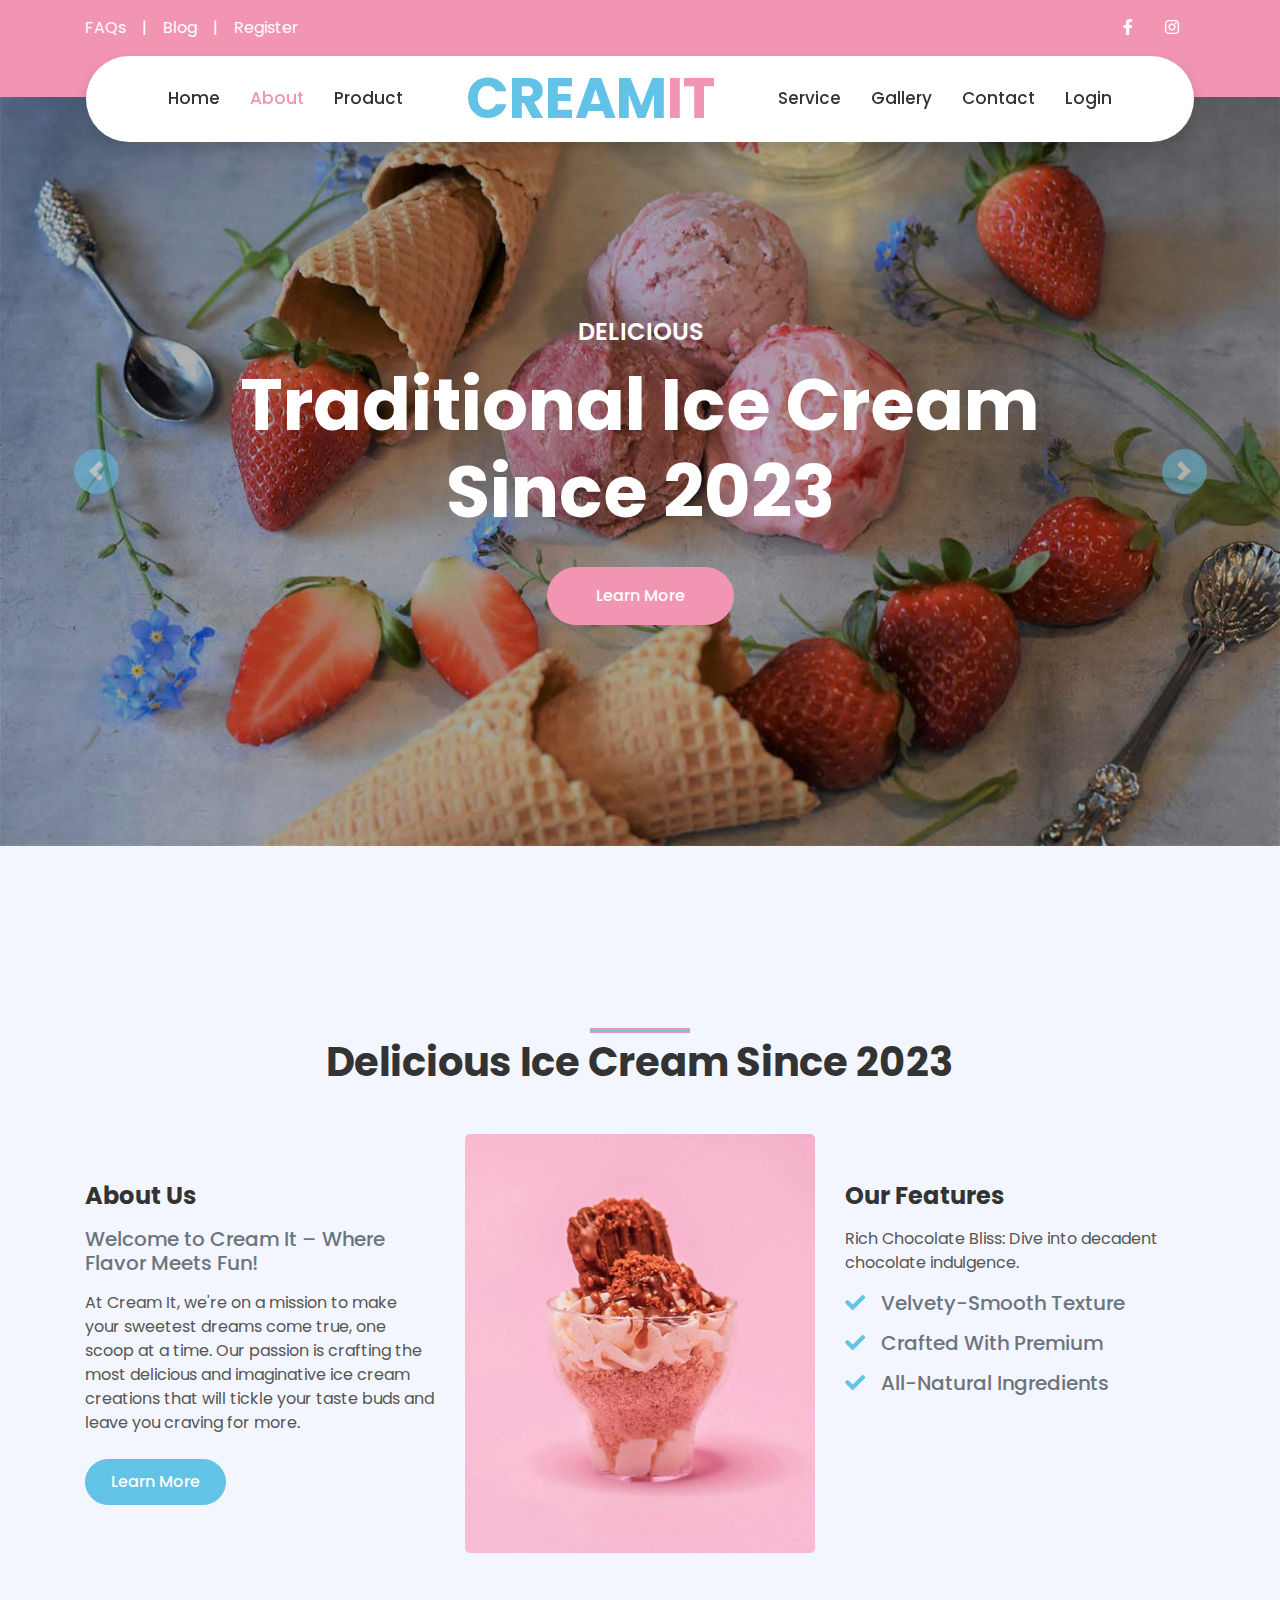
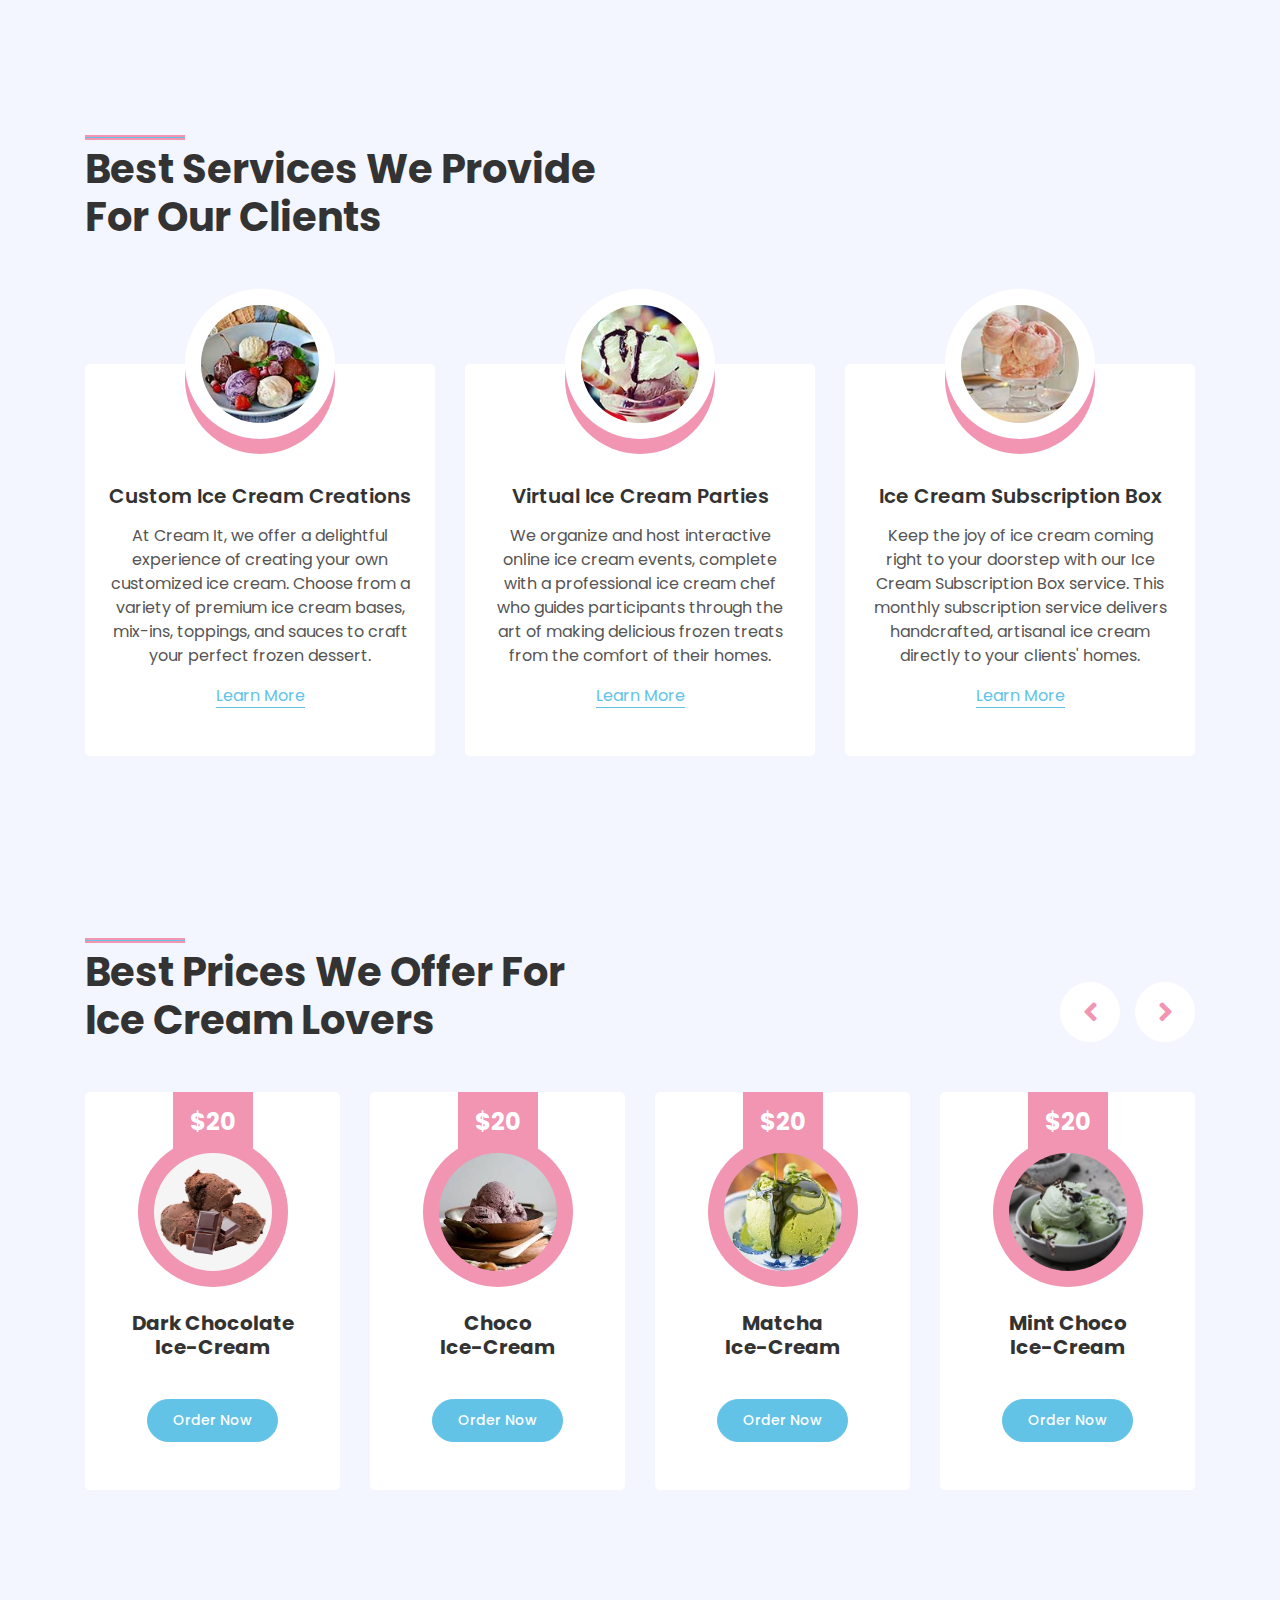
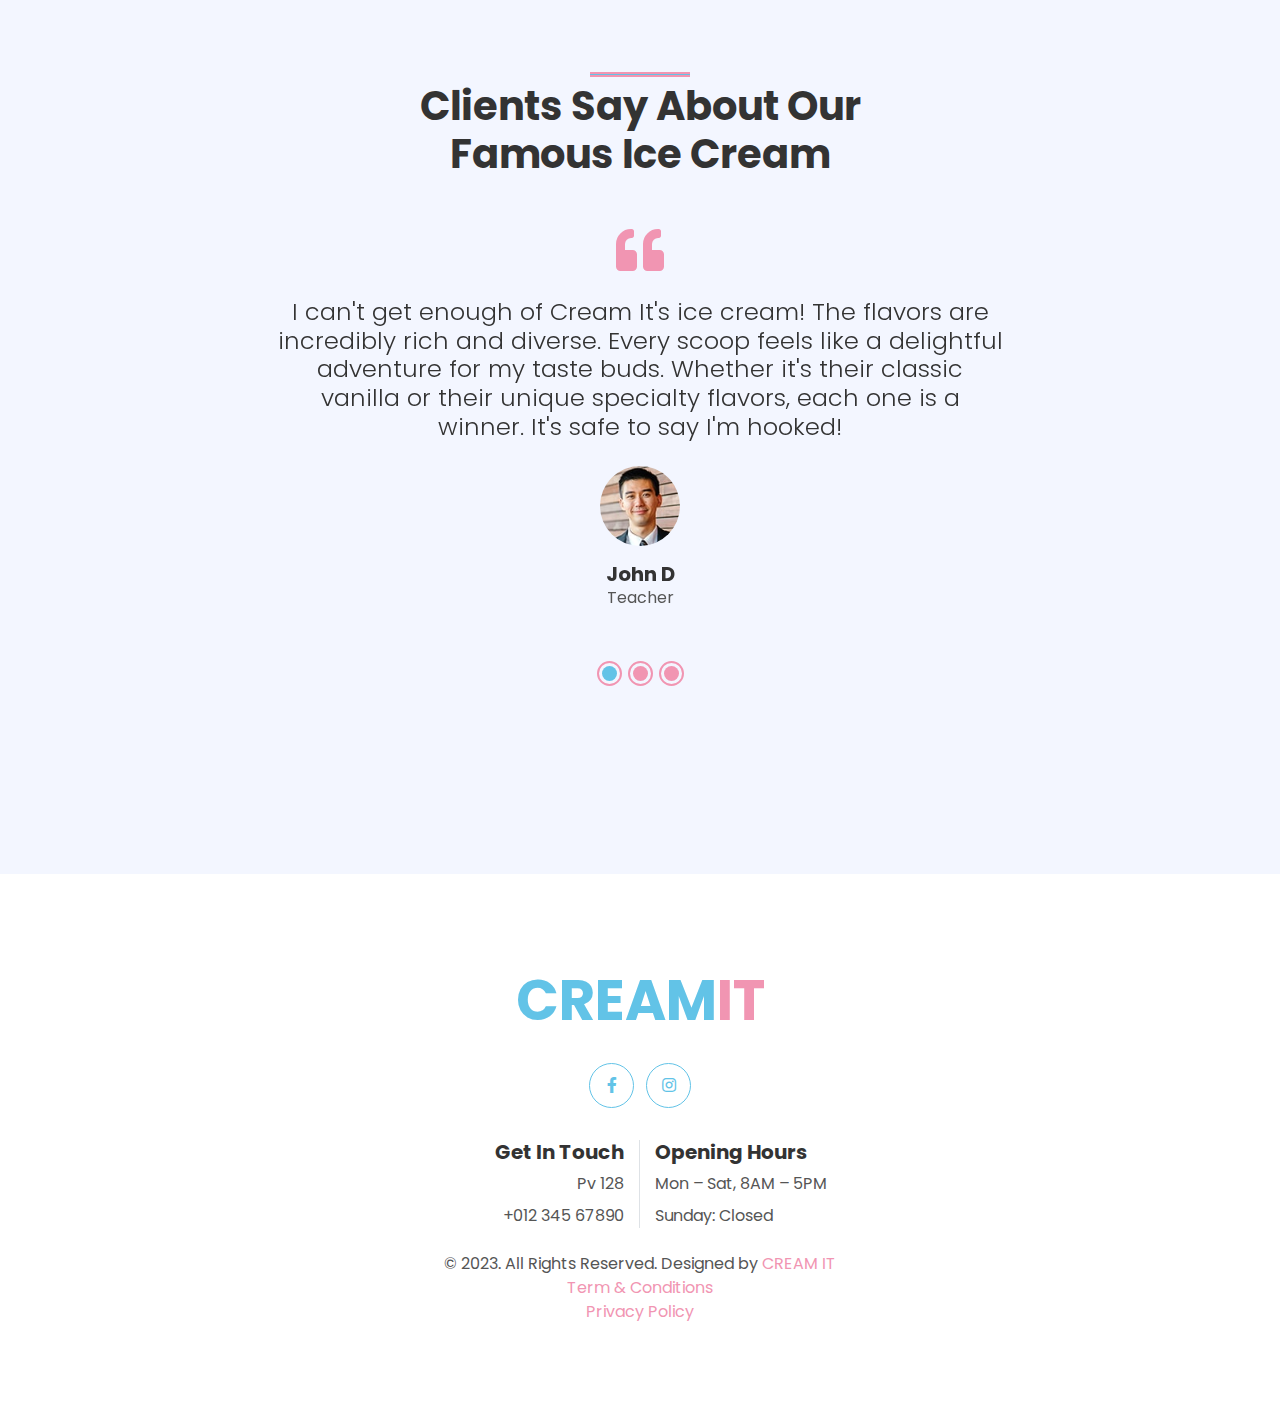
<file: index.html>
<!DOCTYPE html>
<html lang="en">

<head>
    <meta charset="utf-8">
    <title>Cream it</title>
    <meta content="width=device-width, initial-scale=1.0" name="viewport">
    <meta content="Free HTML Templates" name="keywords">
    <meta content="Free HTML Templates" name="description">

    <!-- Favicon -->
    <link href="img/Creamit img/Logo.jpeg" rel="icon">

    <!-- Google Web Fonts -->
    <link rel="preconnect" href="https://fonts.gstatic.com">
    <link href="https://fonts.googleapis.com/css2?family=Poppins:wght@400;500;600;700&display=swap" rel="stylesheet">

    <!-- Font Awesome -->
    <link href="https://cdnjs.cloudflare.com/ajax/libs/font-awesome/5.10.0/css/all.min.css" rel="stylesheet">

    <!-- Libraries Stylesheet -->
    <link href="lib/owlcarousel/assets/owl.carousel.min.css" rel="stylesheet">
    <link href="lib/lightbox/css/lightbox.min.css" rel="stylesheet">

    <!-- Customized Bootstrap Stylesheet -->
    <link href="css/style.css" rel="stylesheet">
</head>

<body>
    <!-- Topbar Start -->
    <div class="container-fluid bg-primary py-3 d-none d-md-block">
        <div class="container">
            <div class="row">
                <div class="col-md-6 text-center text-lg-left mb-2 mb-lg-0">
                    <div class="d-inline-flex align-items-center">
                        <a class="text-white pr-3" href="faq.html">FAQs</a>
                        <span class="text-white">|</span>
                        <a class="text-white px-3" href="blog.html">Blog</a>
                        <span class="text-white">|</span>
                        <a class="text-white pl-3" href="register.html">Register</a>
                    </div>
                </div>
                <div class="col-md-6 text-center text-lg-right">
                    <div class="d-inline-flex align-items-center">
                        <a class="text-white px-3" href="https://www.facebook.com/profile.php?id=100091740357040&mibextid=nW3QTL">
                            <i class="fab fa-facebook-f"></i>
                        </a>
                    
                        <a class="text-white px-3" href="https://instagram.com/creamit.co?igshid=MzRlODBiNWFlZA==">
                            <i class="fab fa-instagram"></i>
                        </a>
                        
                    </div>
                </div>
            </div>
        </div>
    </div>
    <!-- Topbar End -->


    <!-- Navbar Start -->
    <div class="container-fluid position-relative nav-bar p-0">
        <div class="container-lg position-relative p-0 px-lg-3" style="z-index: 9;">
            <nav class="navbar navbar-expand-lg bg-white navbar-light shadow p-lg-0">
                <a href="index.html" class="navbar-brand d-block d-lg-none">
                    <h1 class="m-0 display-4 text-primary"><span class="text-secondary">CREAM</span>IT</h1>
                </a>
                <button type="button" class="navbar-toggler" data-toggle="collapse" data-target="#navbarCollapse">
                    <span class="navbar-toggler-icon"></span>
                </button>
                <div class="collapse navbar-collapse justify-content-between" id="navbarCollapse">
                    <div class="navbar-nav ml-auto py-0">
                        <a href="index.html" class="nav-item nav-link">Home</a>
                        <a href="about.html" class="nav-item nav-link active">About</a>
                        <a href="product.html" class="nav-item nav-link">Product</a>
                    </div>
                    <a href="index.html" class="navbar-brand mx-5 d-none d-lg-block">
                        <h1 class="m-0 display-4 text-primary"><span class="text-secondary">CREAM</span>IT</h1>
                    </a>
                    <div class="navbar-nav mr-auto py-0">
                        <a href="service.html" class="nav-item nav-link">Service</a>
                        <a href="gallery.html" class="nav-item nav-link">Gallery</a>
                        <a href="contact.html" class="nav-item nav-link">Contact</a>
                        <a href="login.html" class="nav-item nav-link">Login</a>
                    </div>
                </div>
            </nav>
        </div>
    </div>
    <!-- Navbar End -->


    <!-- Carousel Start -->
    <div class="container-fluid p-0 mb-5 pb-5">
        <div id="header-carousel" class="carousel slide" data-ride="carousel">
            <div class="carousel-inner">
                <div class="carousel-item active">
                    <img class="w-100" src="img/carousel-1.jpg" alt="Image">
                    <div class="carousel-caption d-flex flex-column align-items-center justify-content-center">
                        <div class="p-3" style="max-width: 900px;">
                            <h4 class="text-white text-uppercase mb-md-3">Delicious</h4>
                            <h1 class="display-3 text-white mb-md-4">Traditional Ice Cream Since 2023</h1>
                            <a href="about.html" class="btn btn-primary py-md-3 px-md-5 mt-2">Learn More</a>
                        </div>
                    </div>
                </div>
                <div class="carousel-item">
                    <img class="w-100" src="img/carousel-2.jpg" alt="Image">
                    <div class="carousel-caption d-flex flex-column align-items-center justify-content-center">
                        <div class="p-3" style="max-width: 900px;">
                            <h4 class="text-white text-uppercase mb-md-3">Delicious</h4>
                            <h1 class="display-3 text-white mb-md-4">Made From Our Own Organic Milk</h1>
                            <a href="blog.html" class="btn btn-primary py-md-3 px-md-5 mt-2">Learn More</a>
                        </div>
                    </div>
                </div>
            </div>
            <a class="carousel-control-prev" href="#header-carousel" data-slide="prev">
                <div class="btn btn-secondary px-0" style="width: 45px; height: 45px;">
                    <span class="carousel-control-prev-icon mb-n1"></span>
                </div>
            </a>
            <a class="carousel-control-next" href="#header-carousel" data-slide="next">
                <div class="btn btn-secondary px-0" style="width: 45px; height: 45px;">
                    <span class="carousel-control-next-icon mb-n1"></span>
                </div>
            </a>
        </div>
    </div>
    <!-- Carousel End -->


    <!-- About Start -->
    <div class="container-fluid py-5">
        <div class="container py-5">
            <div class="row justify-content-center">
                <div class="col-lg-7">
                    <h1 class="section-title position-relative text-center mb-5">Delicious Ice Cream Since 2023</h1>
                </div>
            </div>
            <div class="row">
                <div class="col-lg-4 py-5">
                    <h4 class="font-weight-bold mb-3">About Us</h4>
                    <h5 class="text-muted mb-3">Welcome to Cream It – Where Flavor Meets Fun! </h5>
                    <p>At Cream It, we're on a mission to make your sweetest dreams come true, one scoop at a time. Our passion is crafting the most delicious and imaginative ice cream creations that will tickle your taste buds and leave you craving for more.</p>
                    <a href="about.html" class="btn btn-secondary mt-2">Learn More</a>
                </div>
                <div class="col-lg-4" style="min-height: 400px;">
                    <div class="position-relative h-100 rounded overflow-hidden">
                        <img class="position-absolute w-100 h-100" src="img/about.jpg" style="object-fit: cover;">
                    </div>
                </div>
                <div class="col-lg-4 py-5">
                    <h4 class="font-weight-bold mb-3">Our Features</h4>
                    <p>Rich Chocolate Bliss: Dive into decadent chocolate indulgence.</p>
                    <h5 class="text-muted mb-3"><i class="fa fa-check text-secondary mr-3"></i>Velvety-Smooth Texture</h5>
                    <h5 class="text-muted mb-3"><i class="fa fa-check text-secondary mr-3"></i>Crafted With Premium</h5>
                    <h5 class="text-muted mb-3"><i class="fa fa-check text-secondary mr-3"></i>All-Natural Ingredients</h5>
                    
                </div>
            </div>
        </div>
    </div>
    <!-- About End -->



    <!-- Services Start -->
    <div class="container-fluid py-5">
        <div class="container py-5">
            <div class="row">
                <div class="col-lg-6">
                    <h1 class="section-title position-relative mb-5">Best Services We Provide For Our Clients</h1>
                </div>
                <div class="col-lg-6 mb-5 mb-lg-0 pb-5 pb-lg-0"></div>
            </div>
            <div class="row">
                <div class="col-12">
                    <div class="owl-carousel service-carousel">
                        <div class="service-item">
                            <div class="service-img mx-auto">
                                <img class="rounded-circle w-100 h-100 bg-light p-3" src="img/service-1.jpg" style="object-fit: cover;">
                            </div>
                            <div class="position-relative text-center bg-light rounded p-4 pb-5" style="margin-top: -75px;">
                                <h5 class="font-weight-semi-bold mt-5 mb-3 pt-5">Custom Ice Cream Creations</h5>
                                <p>At Cream It, we offer a delightful experience of creating your own customized ice cream. Choose from a variety of premium ice cream bases, mix-ins, toppings, and sauces to craft your perfect frozen dessert.</p>
                                <a href="" class="border-bottom border-secondary text-decoration-none text-secondary">Learn More</a>
                            </div>
                        </div>
                        <div class="service-item">
                            <div class="service-img mx-auto">
                                <img class="rounded-circle w-100 h-100 bg-light p-3" src="img/service-2.jpg" style="object-fit: cover;">
                            </div>
                            <div class="position-relative text-center bg-light rounded p-4 pb-5" style="margin-top: -75px;">
                                <h5 class="font-weight-semi-bold mt-5 mb-3 pt-5">Virtual Ice Cream Parties</h5>
                                <p> We organize and host interactive online ice cream events, complete with a professional ice cream chef who guides participants through the art of making delicious frozen treats from the comfort of their homes.</p>
                                <a href="" class="border-bottom border-secondary text-decoration-none text-secondary">Learn More</a>
                            </div>
                        </div>
                        <div class="service-item">
                            <div class="service-img mx-auto">
                                <img class="rounded-circle w-100 h-100 bg-light p-3" src="img/service-3.jpg" style="object-fit: cover;">
                            </div>
                            <div class="position-relative text-center bg-light rounded p-4 pb-5" style="margin-top: -75px;">
                                <h5 class="font-weight-semi-bold mt-5 mb-3 pt-5">Ice Cream Subscription Box</h5>
                                <p>Keep the joy of ice cream coming right to your doorstep with our Ice Cream Subscription Box service. This monthly subscription service delivers handcrafted, artisanal ice cream directly to your clients' homes. </p>
                                <a href="" class="border-bottom border-secondary text-decoration-none text-secondary">Learn More</a>
                            </div>
                        </div>
                        
                    </div>
                </div>
            </div>
        </div>
    </div>
    <!-- Services End -->


    


    <!-- Products Start -->
    <div class="container-fluid py-5">
        <div class="container py-5">
            <div class="row">
                <div class="col-lg-6">
                    <h1 class="section-title position-relative mb-5">Best Prices We Offer For Ice Cream Lovers</h1>
                </div>
                <div class="col-lg-6 mb-5 mb-lg-0 pb-5 pb-lg-0"></div>
            </div>
            <div class="row">
                <div class="col-12">
                    <div class="owl-carousel product-carousel">
                        <div class="product-item d-flex flex-column align-items-center text-center bg-light rounded py-5 px-3">
                            <div class="bg-primary mt-n5 py-3" style="width: 80px;">
                                <h4 class="font-weight-bold text-white mb-0">$20</h4>
                            </div>
                            <div class="position-relative bg-primary rounded-circle mt-n3 mb-4 p-3" style="width: 150px; height: 150px;">
                                <img class="rounded-circle w-100 h-100" src="img/Creamit img/Choco.jpg" style="object-fit: cover;">
                            </div>
                            <h5 class="font-weight-bold mb-4">Dark Chocolate <p>Ice-Cream</p></h5>
                            <a href="login.html" class="btn btn-sm btn-secondary">Order Now</a>
                        </div>
                        <div class="product-item d-flex flex-column align-items-center text-center bg-light rounded py-5 px-3">
                            <div class="bg-primary mt-n5 py-3" style="width: 80px;">
                                <h4 class="font-weight-bold text-white mb-0">$20</h4>
                            </div>
                            <div class="position-relative bg-primary rounded-circle mt-n3 mb-4 p-3" style="width: 150px; height: 150px;">
                                <img class="rounded-circle w-100 h-100" src="img/Creamit img/Dark Choco.jpg" style="object-fit: cover;">
                            </div>
                            <h5 class="font-weight-bold mb-4">Choco <p>Ice-Cream</p></h5>
                            <a href="login.html" class="btn btn-sm btn-secondary">Order Now</a>
                        </div>
                        <div class="product-item d-flex flex-column align-items-center text-center bg-light rounded py-5 px-3">
                            <div class="bg-primary mt-n5 py-3" style="width: 80px;">
                                <h4 class="font-weight-bold text-white mb-0">$20</h4>
                            </div>
                            <div class="position-relative bg-primary rounded-circle mt-n3 mb-4 p-3" style="width: 150px; height: 150px;">
                                <img class="rounded-circle w-100 h-100" src="img/Creamit img/Matcha.jpg" style="object-fit: cover;">
                            </div>
                            <h5 class="font-weight-bold mb-4">Matcha <p>Ice-Cream</p></h5>
                            <a href="login.html" class="btn btn-sm btn-secondary">Order Now</a>
                        </div>
                        <div class="product-item d-flex flex-column align-items-center text-center bg-light rounded py-5 px-3">
                            <div class="bg-primary mt-n5 py-3" style="width: 80px;">
                                <h4 class="font-weight-bold text-white mb-0">$20</h4>
                            </div>
                            <div class="position-relative bg-primary rounded-circle mt-n3 mb-4 p-3" style="width: 150px; height: 150px;">
                                <img class="rounded-circle w-100 h-100" src="img/Creamit img/Mint choco.jpg" style="object-fit: cover;">
                            </div>
                            <h5 class="font-weight-bold mb-4">Mint Choco <p>Ice-Cream</p></h5>
                            <a href="login.html" class="btn btn-sm btn-secondary">Order Now</a>
                        </div>
                        <div class="product-item d-flex flex-column align-items-center text-center bg-light rounded py-5 px-3">
                            <div class="bg-primary mt-n5 py-3" style="width: 80px;">
                                <h4 class="font-weight-bold text-white mb-0">$20</h4>
                            </div>
                            <div class="position-relative bg-primary rounded-circle mt-n3 mb-4 p-3" style="width: 150px; height: 150px;">
                                <img class="rounded-circle w-100 h-100" src="img/Creamit img/Strawberry.jpg" style="object-fit: cover;">
                            </div>
                            <h5 class="font-weight-bold mb-4">Strawberry <p>Ice-Cream</p></h5>
                            <a href="login.html" class="btn btn-sm btn-secondary">Order Now</a>
                        </div>
                    </div>
                </div>
            </div>
        </div>
    </div>
    <!-- Products End -->


    <!-- Testimonial Start -->
    <div class="container-fluid py-5">
        <div class="container py-5">
            <div class="row justify-content-center">
                <div class="col-lg-6">
                    <h1 class="section-title position-relative text-center mb-5">Clients Say About Our Famous Ice Cream</h1>
                </div>
            </div>
            <div class="row justify-content-center">
                <div class="col-lg-8">
                    <div class="owl-carousel testimonial-carousel">
                        <div class="text-center">
                            <i class="fa fa-3x fa-quote-left text-primary mb-4"></i>
                            <h4 class="font-weight-light mb-4">I can't get enough of Cream It's ice cream! The flavors are incredibly rich and diverse. Every scoop feels like a delightful adventure for my taste buds. Whether it's their classic vanilla or their unique specialty flavors, each one is a winner. It's safe to say I'm hooked!</h4>
                            <img class="img-fluid mx-auto mb-3" src="img/testimonial-1.jpg" alt="">
                            <h5 class="font-weight-bold m-0">John D</h5>
                            <span>Teacher</span>
                        </div>
                        <div class="text-center">
                            <i class="fa fa-3x fa-quote-left text-primary mb-4"></i>
                            <h4 class="font-weight-light mb-4">Cream It is my go-to for quality ice cream. Their attention to detail in crafting each batch is evident in every spoonful. And their online service is a breeze to use - from ordering to delivery. It's the perfect treat for a lazy weekend at home or a special celebration. I wouldn't choose any other place for my ice cream cravings!</h4>
                            <img class="img-fluid mx-auto mb-3" src="img/testimonial-2.jpg" alt="">
                            <h5 class="font-weight-bold m-0">David</h5>
                            <span>Doctor</span>
                        </div>
                        <div class="text-center">
                            <i class="fa fa-3x fa-quote-left text-primary mb-4"></i>
                            <h4 class="font-weight-light mb-4">Cream It has become a family tradition for us. Whether we're celebrating a birthday or just enjoying a cozy movie night, Cream It's ice cream is a must-have. It's the one thing that brings smiles to everyone's faces. The kids love the fun flavors, and I appreciate the high-quality ingredients. It's a win-win</h4>
                            <img class="img-fluid mx-auto mb-3" src="img/testimonial-3.jpg" alt="">
                            <h5 class="font-weight-bold m-0">Taylor</h5>
                            <span>Business Man</span>
                        </div>
                    </div>
                </div>
            </div>
        </div>
    </div>
    <!-- Testimonial End -->


   <!-- Footer Start -->
   <div class="container-fluid footer bg-light py-5" style="margin-top: 90px;">
    <div class="container text-center py-5">
        <div class="row">
            <div class="col-12 mb-4">
                <a href="index.html" class="navbar-brand m-0">
                    <h1 class="m-0 mt-n2 display-4 text-primary"><span class="text-secondary">CREAM</span>IT</h1>
                </a>
            </div>
            <div class="col-12 mb-4">
            
                <a class="btn btn-outline-secondary btn-social mr-2" href="https://www.facebook.com/profile.php?id=100091740357040&mibextid=nW3QTL"><i class="fab fa-facebook-f"></i></a>
                <a class="btn btn-outline-secondary btn-social" href="https://instagram.com/creamit.co?igshid=MzRlODBiNWFlZA=="><i class="fab fa-instagram"></i></a>
            </div>
            <div class="col-12 mt-2 mb-4">
                <div class="row">
                    <div class="col-sm-6 text-center text-sm-right border-right mb-3 mb-sm-0">
                        <h5 class="font-weight-bold mb-2">Get In Touch</h5>
                        <p class="mb-2">Pv 128</p>
                        <p class="mb-0">+012 345 67890</p>
                    </div>
                    <div class="col-sm-6 text-center text-sm-left">
                        <h5 class="font-weight-bold mb-2">Opening Hours</h5>
                        <p class="mb-2">Mon – Sat, 8AM – 5PM</p>
                        <p class="mb-0">Sunday: Closed</p>
                    </div>
                </div>
            </div>
            <div class="col-12">
                <p class="m-0">&copy; 2023. All Rights Reserved. Designed by <a href="https://instagram.com/creamit.co?igshid=MzRlODBiNWFlZA==">CREAM IT</a>
                </p>
                <p class="m-0"> <a href="T&C.html">Term & Conditions</a>
                </p>
                <p class="m-0"> <a href="privacy.html">Privacy Policy</a>
                </p>
            </div>
        </div>
    </div>
</div>
<!-- Footer End -->



<!-- Back to Top -->
<a href="#" class="btn btn-secondary px-2 back-to-top"><i class="fa fa-angle-double-up"></i></a>


<!-- JavaScript Libraries -->
<script src="https://code.jquery.com/jquery-3.4.1.min.js"></script>
<script src="https://stackpath.bootstrapcdn.com/bootstrap/4.4.1/js/bootstrap.bundle.min.js"></script>
<script src="lib/easing/easing.min.js"></script>
<script src="lib/waypoints/waypoints.min.js"></script>
<script src="lib/owlcarousel/owl.carousel.min.js"></script>
<script src="lib/isotope/isotope.pkgd.min.js"></script>
<script src="lib/lightbox/js/lightbox.min.js"></script>

<!-- Contact Javascript File -->
<script src="mail/jqBootstrapValidation.min.js"></script>
<script src="mail/contact.js"></script>

<!-- Template Javascript -->
<script src="js/main.js"></script>
</body>

</html>
</file>
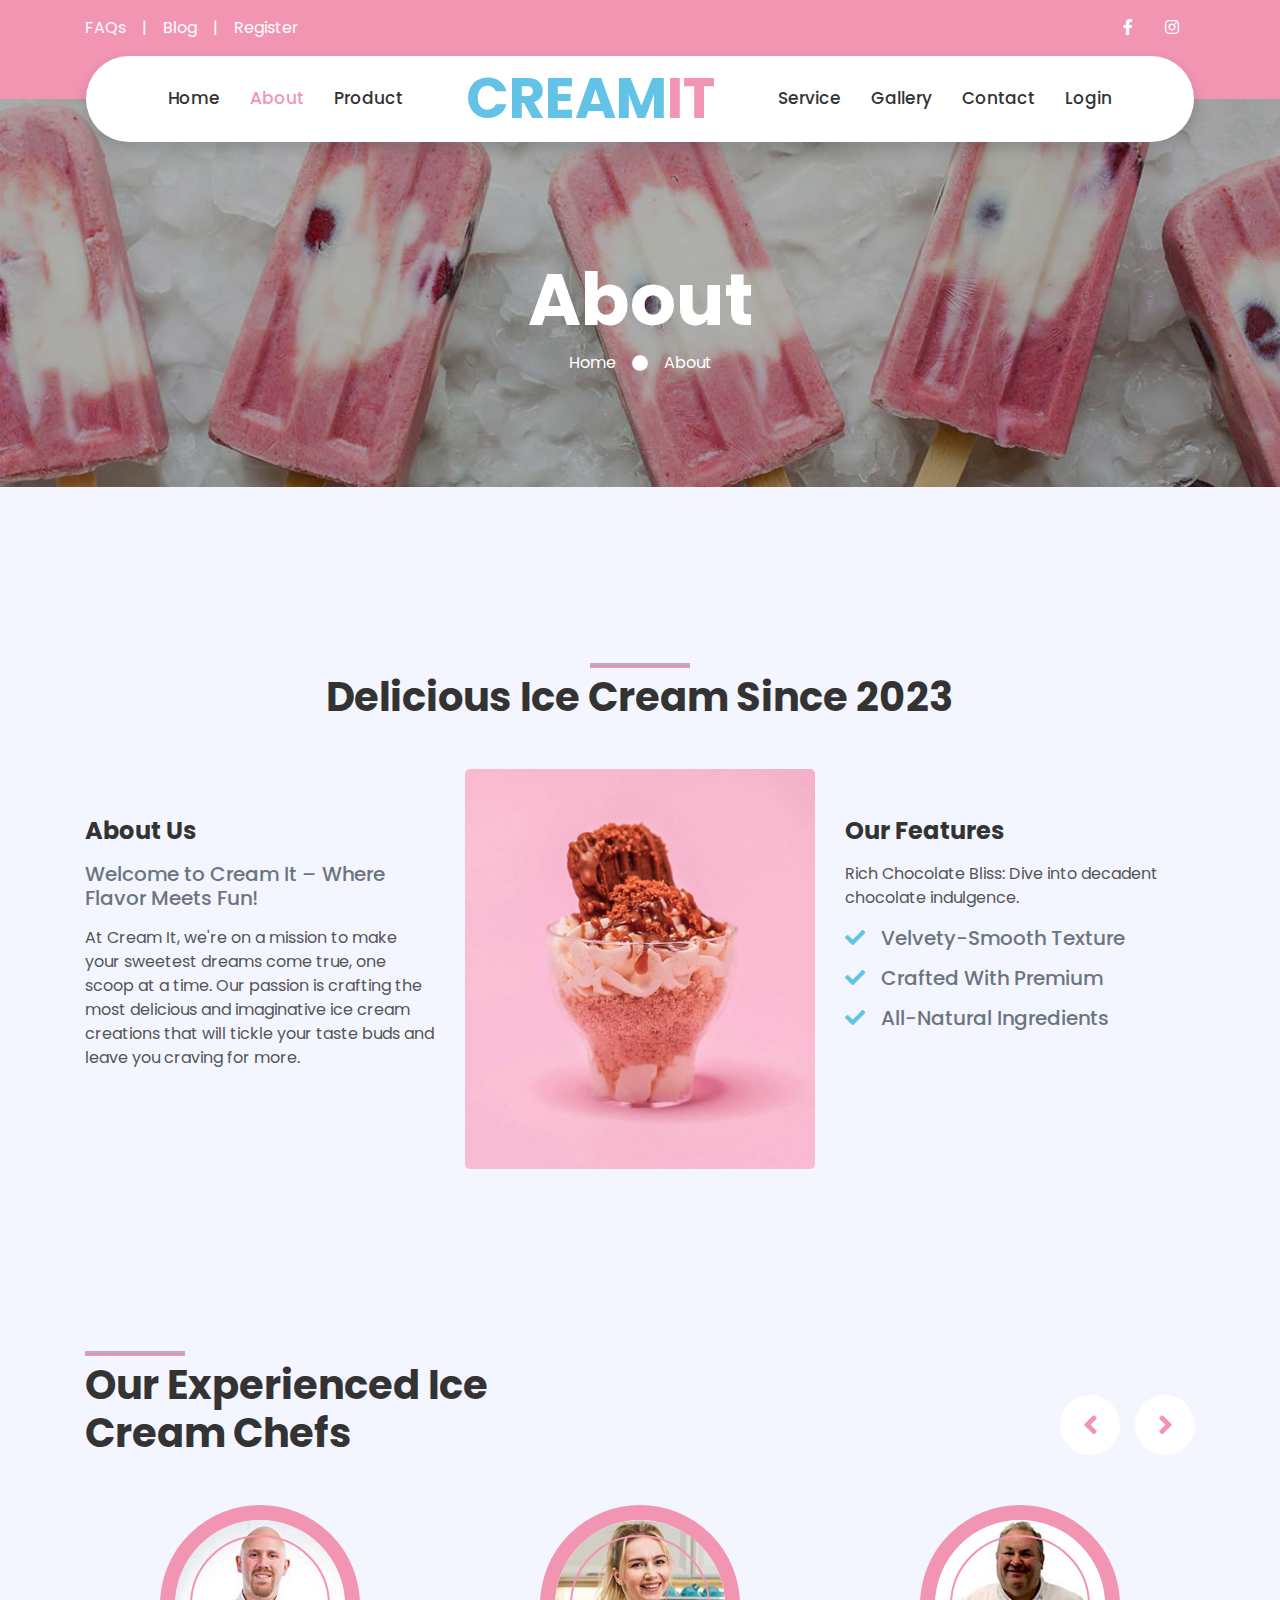
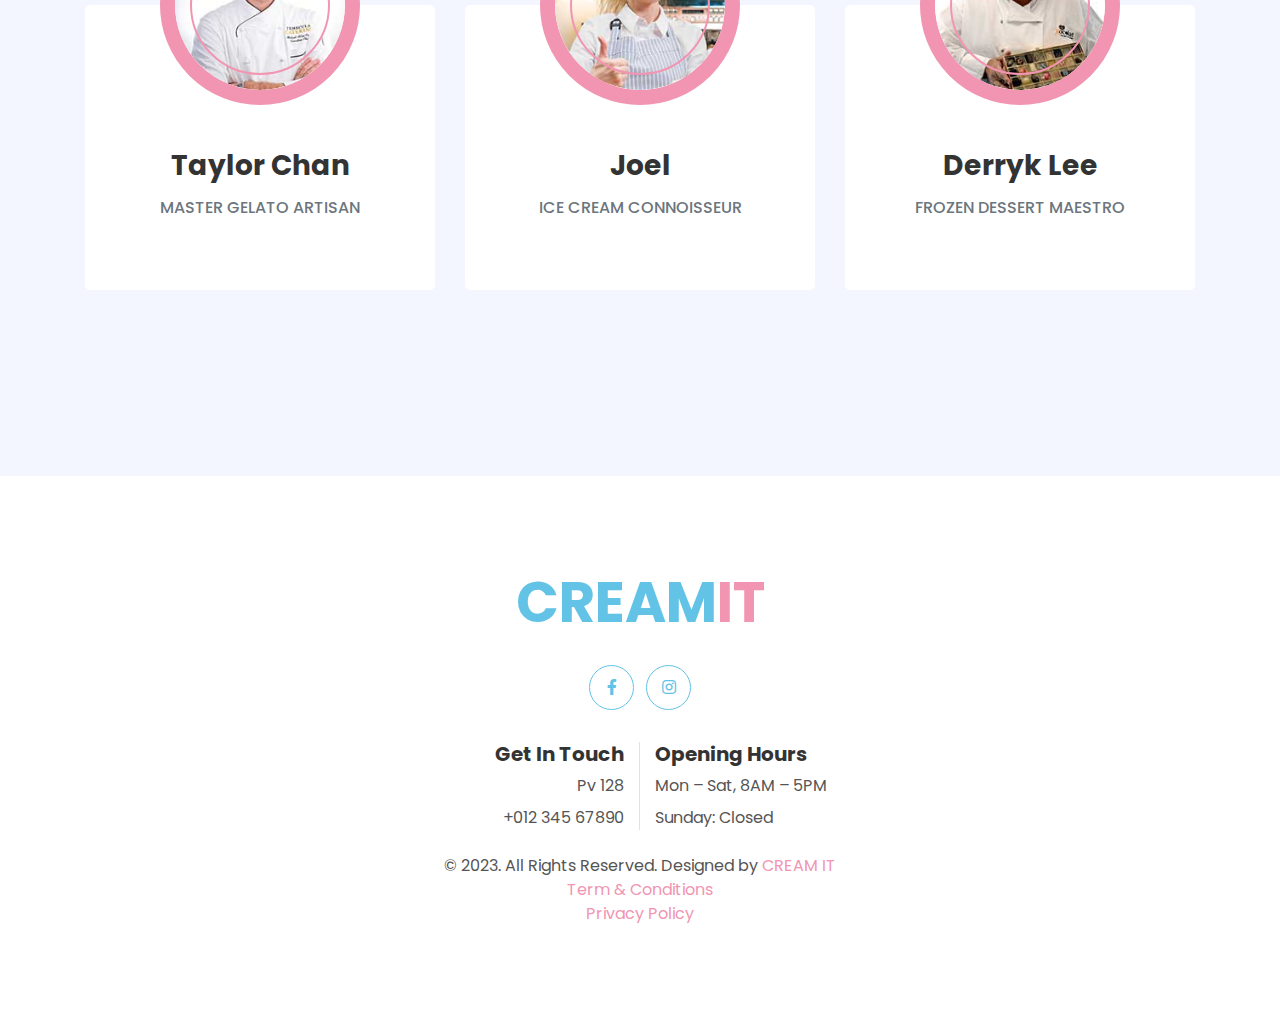
<file: about.html>
<!DOCTYPE html>
<html lang="en">

<head>
    <meta charset="utf-8">
    <title>Cream it</title>
    <meta content="width=device-width, initial-scale=1.0" name="viewport">
    <meta content="Free HTML Templates" name="keywords">
    <meta content="Free HTML Templates" name="description">

    <!-- Favicon -->
    <link href="img/Creamit img/Logo.jpeg" rel="icon">

    <!-- Google Web Fonts -->
    <link rel="preconnect" href="https://fonts.gstatic.com">
    <link href="https://fonts.googleapis.com/css2?family=Poppins:wght@400;500;600;700&display=swap" rel="stylesheet">

    <!-- Font Awesome -->
    <link href="https://cdnjs.cloudflare.com/ajax/libs/font-awesome/5.10.0/css/all.min.css" rel="stylesheet">

    <!-- Libraries Stylesheet -->
    <link href="lib/owlcarousel/assets/owl.carousel.min.css" rel="stylesheet">
    <link href="lib/lightbox/css/lightbox.min.css" rel="stylesheet">

    <!-- Customized Bootstrap Stylesheet -->
    <link href="css/style.css" rel="stylesheet">
</head>

<body>
    <!-- Topbar Start -->
    <div class="container-fluid bg-primary py-3 d-none d-md-block">
        <div class="container">
            <div class="row">
                <div class="col-md-6 text-center text-lg-left mb-2 mb-lg-0">
                    <div class="d-inline-flex align-items-center">
                        <a class="text-white pr-3" href="faq.html">FAQs</a>
                        <span class="text-white">|</span>
                        <a class="text-white px-3" href="blog.html">Blog</a>
                        <span class="text-white">|</span>
                        <a class="text-white pl-3" href="register.html">Register</a>
                    </div>
                </div>
                <div class="col-md-6 text-center text-lg-right">
                    <div class="d-inline-flex align-items-center">
                        <a class="text-white px-3" href="https://www.facebook.com/profile.php?id=100091740357040&mibextid=nW3QTL">
                            <i class="fab fa-facebook-f"></i>
                        </a>
                    
                        <a class="text-white px-3" href="https://instagram.com/creamit.co?igshid=MzRlODBiNWFlZA==">
                            <i class="fab fa-instagram"></i>
                        </a>
                        
                    </div>
                </div>
            </div>
        </div>
    </div>
    <!-- Topbar End -->


    <!-- Navbar Start -->
    <div class="container-fluid position-relative nav-bar p-0">
        <div class="container-lg position-relative p-0 px-lg-3" style="z-index: 9;">
            <nav class="navbar navbar-expand-lg bg-white navbar-light shadow p-lg-0">
                <a href="index.html" class="navbar-brand d-block d-lg-none">
                    <h1 class="m-0 display-4 text-primary"><span class="text-secondary">CREAM</span>IT</h1>
                </a>
                <button type="button" class="navbar-toggler" data-toggle="collapse" data-target="#navbarCollapse">
                    <span class="navbar-toggler-icon"></span>
                </button>
                <div class="collapse navbar-collapse justify-content-between" id="navbarCollapse">
                    <div class="navbar-nav ml-auto py-0">
                        <a href="index.html" class="nav-item nav-link">Home</a>
                        <a href="about.html" class="nav-item nav-link active">About</a>
                        <a href="product.html" class="nav-item nav-link">Product</a>
                    </div>
                    <a href="index.html" class="navbar-brand mx-5 d-none d-lg-block">
                        <h1 class="m-0 display-4 text-primary"><span class="text-secondary">CREAM</span>IT</h1>
                    </a>
                    <div class="navbar-nav mr-auto py-0">
                        <a href="service.html" class="nav-item nav-link">Service</a>
                        <a href="gallery.html" class="nav-item nav-link">Gallery</a>
                        <a href="contact.html" class="nav-item nav-link">Contact</a>
                        <a href="login.html" class="nav-item nav-link">Login</a>
                    </div>
                </div>
            </nav>
        </div>
    </div>
    <!-- Navbar End -->


    <!-- Header Start -->
    <div class="jumbotron jumbotron-fluid page-header" style="margin-bottom: 90px;">
        <div class="container text-center py-5">
            <h1 class="text-white display-3 mt-lg-5">About</h1>
            <div class="d-inline-flex align-items-center text-white">
                <p class="m-0"><a class="text-white" href="">Home</a></p>
                <i class="fa fa-circle px-3"></i>
                <p class="m-0">About</p>
            </div>
        </div>
    </div>
    <!-- Header End -->


    <!-- About Start -->
    <div class="container-fluid py-5">
        <div class="container py-5">
            <div class="row justify-content-center">
                <div class="col-lg-7">
                    <h1 class="section-title position-relative text-center mb-5">Delicious Ice Cream Since 2023</h1>
                </div>
            </div>
            <div class="row">
                <div class="col-lg-4 py-5">
                    <h4 class="font-weight-bold mb-3">About Us</h4>
                    <h5 class="text-muted mb-3">Welcome to Cream It – Where Flavor Meets Fun! </h5>
                    <p>At Cream It, we're on a mission to make your sweetest dreams come true, one scoop at a time. Our passion is crafting the most delicious and imaginative ice cream creations that will tickle your taste buds and leave you craving for more.</p>
                    
                </div>
                <div class="col-lg-4" style="min-height: 400px;">
                    <div class="position-relative h-100 rounded overflow-hidden">
                        <img class="position-absolute w-100 h-100" src="img/about.jpg" style="object-fit: cover;">
                    </div>
                </div>
                <div class="col-lg-4 py-5">
                    <h4 class="font-weight-bold mb-3">Our Features</h4>
                    <p>Rich Chocolate Bliss: Dive into decadent chocolate indulgence.</p>
                    <h5 class="text-muted mb-3"><i class="fa fa-check text-secondary mr-3"></i>Velvety-Smooth Texture</h5>
                    <h5 class="text-muted mb-3"><i class="fa fa-check text-secondary mr-3"></i>Crafted With Premium</h5>
                    <h5 class="text-muted mb-3"><i class="fa fa-check text-secondary mr-3"></i>All-Natural Ingredients</h5>
                    
                </div>
            </div>
        </div>
    </div>
    <!-- About End -->


    <!-- Team Start -->
    <div class="container-fluid py-5">
        <div class="container py-5">
            <div class="row">
                <div class="col-lg-6">
                    <h1 class="section-title position-relative mb-5">Our Experienced Ice Cream Chefs</h1>
                </div>
                <div class="col-lg-6 mb-5 mb-lg-0 pb-5 pb-lg-0"></div>
            </div>
            <div class="row">
                <div class="col-12">
                    <div class="owl-carousel team-carousel">
                        <div class="team-item">
                            <div class="team-img mx-auto">
                                <img class="rounded-circle w-100 h-100" src="img/team-1.jpg" style="object-fit: cover;">
                            </div>
                            <div class="position-relative text-center bg-light rounded px-4 py-5" style="margin-top: -100px;">
                                <h3 class="font-weight-bold mt-5 mb-3 pt-5">Taylor Chan</h3>
                                <h6 class="text-uppercase text-muted mb-4">Master Gelato Artisan</h6>
                            
                            </div>
                        </div>
                        <div class="team-item">
                            <div class="team-img mx-auto">
                                <img class="rounded-circle w-100 h-100" src="img/team-2.jpg" style="object-fit: cover;">
                            </div>
                            <div class="position-relative text-center bg-light rounded px-4 py-5" style="margin-top: -100px;">
                                <h3 class="font-weight-bold mt-5 mb-3 pt-5">Joel</h3>
                                <h6 class="text-uppercase text-muted mb-4">Ice Cream Connoisseur</h6>
                                
                            </div>
                        </div>
                        <div class="team-item">
                            <div class="team-img mx-auto">
                                <img class="rounded-circle w-100 h-100" src="img/team-3.jpg" style="object-fit: cover;">
                            </div>
                            <div class="position-relative text-center bg-light rounded px-4 py-5" style="margin-top: -100px;">
                                <h3 class="font-weight-bold mt-5 mb-3 pt-5">Derryk Lee</h3>
                                <h6 class="text-uppercase text-muted mb-4">Frozen Dessert Maestro</h6>
                               
                            </div>
                        </div>
                        <div class="team-item">
                            <div class="team-img mx-auto">
                                <img class="rounded-circle w-100 h-100" src="img/team-4.jpg" style="object-fit: cover;">
                            </div>
                            <div class="position-relative text-center bg-light rounded px-4 py-5" style="margin-top: -100px;">
                                <h3 class="font-weight-bold mt-5 mb-3 pt-5">Calvin Chew</h3>
                                <h6 class="text-uppercase text-muted mb-4">Frozen Flavor Alchemist</h6>
                                
                            </div>
                        </div>
                    </div>
                </div>
            </div>
        </div>
    </div>
    <!-- Team End -->


    <!-- Footer Start -->
    <div class="container-fluid footer bg-light py-5" style="margin-top: 90px;">
        <div class="container text-center py-5">
            <div class="row">
                <div class="col-12 mb-4">
                    <a href="index.html" class="navbar-brand m-0">
                        <h1 class="m-0 mt-n2 display-4 text-primary"><span class="text-secondary">CREAM</span>IT</h1>
                    </a>
                </div>
                <div class="col-12 mb-4">
                
                    <a class="btn btn-outline-secondary btn-social mr-2" href="https://www.facebook.com/profile.php?id=100091740357040&mibextid=nW3QTL"><i class="fab fa-facebook-f"></i></a>
                    <a class="btn btn-outline-secondary btn-social" href="https://instagram.com/creamit.co?igshid=MzRlODBiNWFlZA=="><i class="fab fa-instagram"></i></a>
                </div>
                <div class="col-12 mt-2 mb-4">
                    <div class="row">
                        <div class="col-sm-6 text-center text-sm-right border-right mb-3 mb-sm-0">
                            <h5 class="font-weight-bold mb-2">Get In Touch</h5>
                            <p class="mb-2">Pv 128</p>
                            <p class="mb-0">+012 345 67890</p>
                        </div>
                        <div class="col-sm-6 text-center text-sm-left">
                            <h5 class="font-weight-bold mb-2">Opening Hours</h5>
                            <p class="mb-2">Mon – Sat, 8AM – 5PM</p>
                            <p class="mb-0">Sunday: Closed</p>
                        </div>
                    </div>
                </div>
                <div class="col-12">
                    <p class="m-0">&copy; 2023. All Rights Reserved. Designed by <a href="https://instagram.com/creamit.co?igshid=MzRlODBiNWFlZA==">CREAM IT</a>
                    </p>
                    <p class="m-0"> <a href="T&C.html">Term & Conditions</a>
                    </p>
                    <p class="m-0"> <a href="privacy.html">Privacy Policy</a>
                    </p>
                </div>
            </div>
        </div>
    </div>
    <!-- Footer End -->
    
    
    
    <!-- Back to Top -->
    <a href="#" class="btn btn-secondary px-2 back-to-top"><i class="fa fa-angle-double-up"></i></a>
    
    
    <!-- JavaScript Libraries -->
    <script src="https://code.jquery.com/jquery-3.4.1.min.js"></script>
    <script src="https://stackpath.bootstrapcdn.com/bootstrap/4.4.1/js/bootstrap.bundle.min.js"></script>
    <script src="lib/easing/easing.min.js"></script>
    <script src="lib/waypoints/waypoints.min.js"></script>
    <script src="lib/owlcarousel/owl.carousel.min.js"></script>
    <script src="lib/isotope/isotope.pkgd.min.js"></script>
    <script src="lib/lightbox/js/lightbox.min.js"></script>
    
    <!-- Contact Javascript File -->
    <script src="mail/jqBootstrapValidation.min.js"></script>
    <script src="mail/contact.js"></script>
    
    <!-- Template Javascript -->
    <script src="js/main.js"></script>
    </body>
    
    </html>
</file>
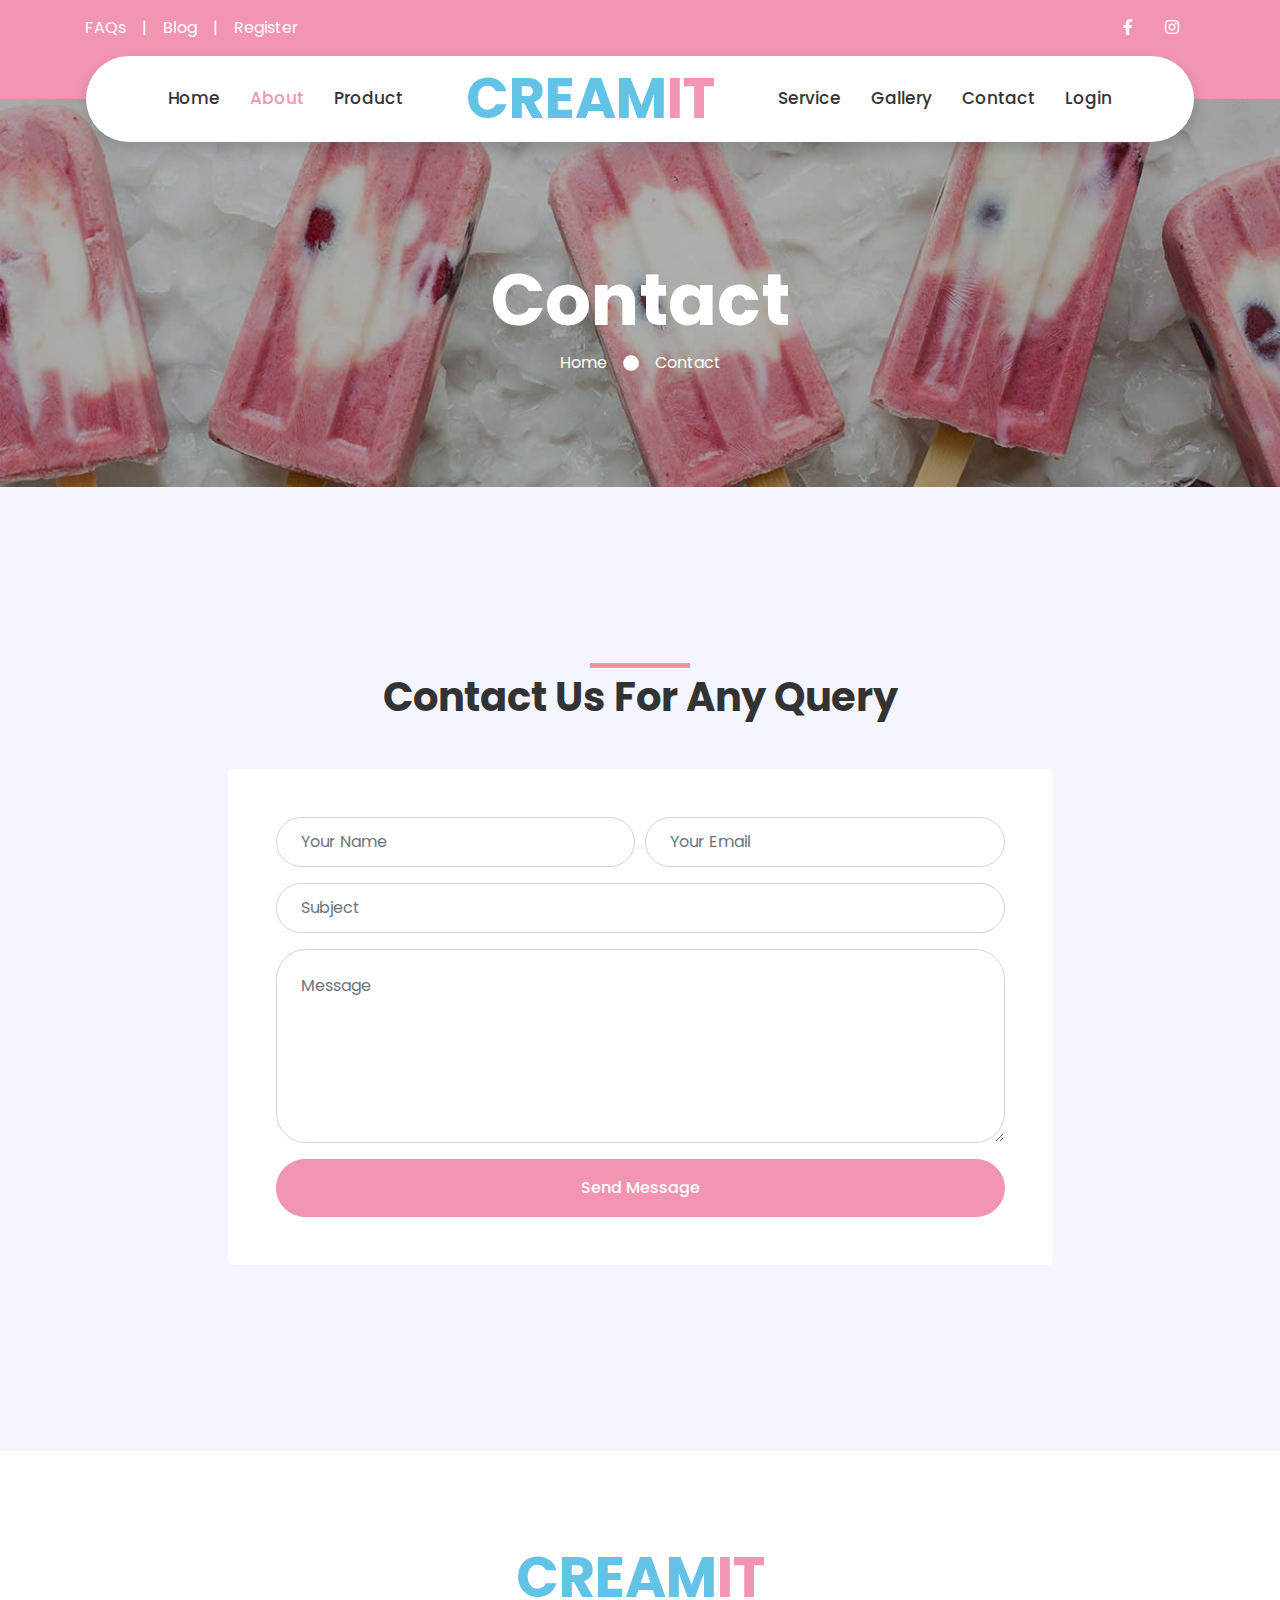
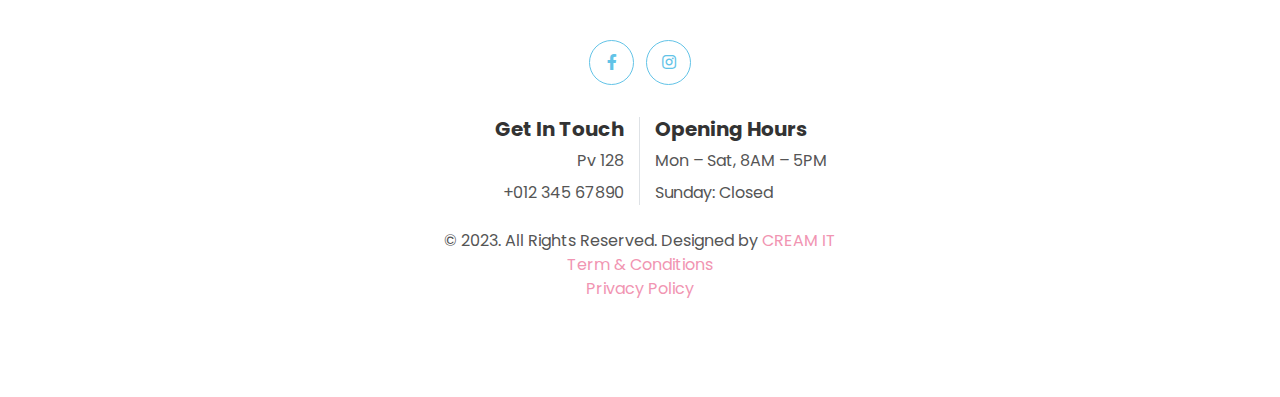
<file: contact.html>
<!DOCTYPE html>
<html lang="en">

<head>
    <meta charset="utf-8">
    <title>Cream it</title>
    <meta content="width=device-width, initial-scale=1.0" name="viewport">
    <meta content="Free HTML Templates" name="keywords">
    <meta content="Free HTML Templates" name="description">

    <!-- Favicon -->
    <link href="img/Creamit img/Logo.jpeg" rel="icon">

    <!-- Google Web Fonts -->
    <link rel="preconnect" href="https://fonts.gstatic.com">
    <link href="https://fonts.googleapis.com/css2?family=Poppins:wght@400;500;600;700&display=swap" rel="stylesheet">

    <!-- Font Awesome -->
    <link href="https://cdnjs.cloudflare.com/ajax/libs/font-awesome/5.10.0/css/all.min.css" rel="stylesheet">

    <!-- Libraries Stylesheet -->
    <link href="lib/owlcarousel/assets/owl.carousel.min.css" rel="stylesheet">
    <link href="lib/lightbox/css/lightbox.min.css" rel="stylesheet">

    <!-- Customized Bootstrap Stylesheet -->
    <link href="css/style.css" rel="stylesheet">
</head>

<body>
    <!-- Topbar Start -->
    <div class="container-fluid bg-primary py-3 d-none d-md-block">
        <div class="container">
            <div class="row">
                <div class="col-md-6 text-center text-lg-left mb-2 mb-lg-0">
                    <div class="d-inline-flex align-items-center">
                        <a class="text-white pr-3" href="faq.html">FAQs</a>
                        <span class="text-white">|</span>
                        <a class="text-white px-3" href="blog.html">Blog</a>
                        <span class="text-white">|</span>
                        <a class="text-white pl-3" href="register.html">Register</a>
                    </div>
                </div>
                <div class="col-md-6 text-center text-lg-right">
                    <div class="d-inline-flex align-items-center">
                        <a class="text-white px-3" href="https://www.facebook.com/profile.php?id=100091740357040&mibextid=nW3QTL">
                            <i class="fab fa-facebook-f"></i>
                        </a>
                    
                        <a class="text-white px-3" href="https://instagram.com/creamit.co?igshid=MzRlODBiNWFlZA==">
                            <i class="fab fa-instagram"></i>
                        </a>
                        
                    </div>
                </div>
            </div>
        </div>
    </div>
    <!-- Topbar End -->


    <!-- Navbar Start -->
    <div class="container-fluid position-relative nav-bar p-0">
        <div class="container-lg position-relative p-0 px-lg-3" style="z-index: 9;">
            <nav class="navbar navbar-expand-lg bg-white navbar-light shadow p-lg-0">
                <a href="index.html" class="navbar-brand d-block d-lg-none">
                    <h1 class="m-0 display-4 text-primary"><span class="text-secondary">CREAM</span>IT</h1>
                </a>
                <button type="button" class="navbar-toggler" data-toggle="collapse" data-target="#navbarCollapse">
                    <span class="navbar-toggler-icon"></span>
                </button>
                <div class="collapse navbar-collapse justify-content-between" id="navbarCollapse">
                    <div class="navbar-nav ml-auto py-0">
                        <a href="index.html" class="nav-item nav-link">Home</a>
                        <a href="about.html" class="nav-item nav-link active">About</a>
                        <a href="product.html" class="nav-item nav-link">Product</a>
                    </div>
                    <a href="index.html" class="navbar-brand mx-5 d-none d-lg-block">
                        <h1 class="m-0 display-4 text-primary"><span class="text-secondary">CREAM</span>IT</h1>
                    </a>
                    <div class="navbar-nav mr-auto py-0">
                        <a href="service.html" class="nav-item nav-link">Service</a>
                        <a href="gallery.html" class="nav-item nav-link">Gallery</a>
                        <a href="contact.html" class="nav-item nav-link">Contact</a>
                        <a href="login.html" class="nav-item nav-link">Login</a>
                    </div>
                </div>
            </nav>
        </div>
    </div>
    <!-- Navbar End -->



    <!-- Header Start -->
    <div class="jumbotron jumbotron-fluid page-header" style="margin-bottom: 90px;">
        <div class="container text-center py-5">
            <h1 class="text-white display-3 mt-lg-5">Contact</h1>
            <div class="d-inline-flex align-items-center text-white">
                <p class="m-0"><a class="text-white" href="">Home</a></p>
                <i class="fa fa-circle px-3"></i>
                <p class="m-0">Contact</p>
            </div>
        </div>
    </div>
    <!-- Header End -->


    <!-- Contact Start -->
    <div class="container-fluid py-5">
        <div class="container py-5">
            <div class="row justify-content-center">
                <div class="col-lg-6">
                    <h1 class="section-title position-relative text-center mb-5">Contact Us For Any Query</h1>
                </div>
            </div>
            <div class="row justify-content-center">
                <div class="col-lg-9">
                    <div class="contact-form bg-light rounded p-5">
                        <div id="success"></div>
                        <form name="sentMessage" id="contactForm" novalidate="novalidate">
                            <div class="form-row">
                                <div class="col-sm-6 control-group">
                                    <input type="text" class="form-control p-4" id="name" placeholder="Your Name" required="required" data-validation-required-message="Please enter your name" />
                                    <p class="help-block text-danger"></p>
                                </div>
                                <div class="col-sm-6 control-group">
                                    <input type="email" class="form-control p-4" id="email" placeholder="Your Email" required="required" data-validation-required-message="Please enter your email" />
                                    <p class="help-block text-danger"></p>
                                </div>
                            </div>
                            <div class="control-group">
                                <input type="text" class="form-control p-4" id="subject" placeholder="Subject" required="required" data-validation-required-message="Please enter a subject" />
                                <p class="help-block text-danger"></p>
                            </div>
                            <div class="control-group">
                                <textarea class="form-control p-4" rows="6" id="message" placeholder="Message" required="required" data-validation-required-message="Please enter your message"></textarea>
                                <p class="help-block text-danger"></p>
                            </div>
                            <div>
                                <button class="btn btn-primary btn-block py-3 px-5" type="submit" id="sendMessageButton">Send Message</button>
                            </div>
                        </form>
                    </div>
                </div>
            </div>
        </div>
    </div>
    <!-- Contact End -->


   <!-- Footer Start -->
   <div class="container-fluid footer bg-light py-5" style="margin-top: 90px;">
    <div class="container text-center py-5">
        <div class="row">
            <div class="col-12 mb-4">
                <a href="index.html" class="navbar-brand m-0">
                    <h1 class="m-0 mt-n2 display-4 text-primary"><span class="text-secondary">CREAM</span>IT</h1>
                </a>
            </div>
            <div class="col-12 mb-4">
            
                <a class="btn btn-outline-secondary btn-social mr-2" href="https://www.facebook.com/profile.php?id=100091740357040&mibextid=nW3QTL"><i class="fab fa-facebook-f"></i></a>
                <a class="btn btn-outline-secondary btn-social" href="https://instagram.com/creamit.co?igshid=MzRlODBiNWFlZA=="><i class="fab fa-instagram"></i></a>
            </div>
            <div class="col-12 mt-2 mb-4">
                <div class="row">
                    <div class="col-sm-6 text-center text-sm-right border-right mb-3 mb-sm-0">
                        <h5 class="font-weight-bold mb-2">Get In Touch</h5>
                        <p class="mb-2">Pv 128</p>
                        <p class="mb-0">+012 345 67890</p>
                    </div>
                    <div class="col-sm-6 text-center text-sm-left">
                        <h5 class="font-weight-bold mb-2">Opening Hours</h5>
                        <p class="mb-2">Mon – Sat, 8AM – 5PM</p>
                        <p class="mb-0">Sunday: Closed</p>
                    </div>
                </div>
            </div>
            <div class="col-12">
                <p class="m-0">&copy; 2023. All Rights Reserved. Designed by <a href="https://instagram.com/creamit.co?igshid=MzRlODBiNWFlZA==">CREAM IT</a>
                </p>
                <p class="m-0"> <a href="T&C.html">Term & Conditions</a>
                </p>
                <p class="m-0"> <a href="privacy.html">Privacy Policy</a>
                </p>
            </div>
        </div>
    </div>
</div>
<!-- Footer End -->



<!-- Back to Top -->
<a href="#" class="btn btn-secondary px-2 back-to-top"><i class="fa fa-angle-double-up"></i></a>


<!-- JavaScript Libraries -->
<script src="https://code.jquery.com/jquery-3.4.1.min.js"></script>
<script src="https://stackpath.bootstrapcdn.com/bootstrap/4.4.1/js/bootstrap.bundle.min.js"></script>
<script src="lib/easing/easing.min.js"></script>
<script src="lib/waypoints/waypoints.min.js"></script>
<script src="lib/owlcarousel/owl.carousel.min.js"></script>
<script src="lib/isotope/isotope.pkgd.min.js"></script>
<script src="lib/lightbox/js/lightbox.min.js"></script>

<!-- Contact Javascript File -->
<script src="mail/jqBootstrapValidation.min.js"></script>
<script src="mail/contact.js"></script>

<!-- Template Javascript -->
<script src="js/main.js"></script>
</body>

</html>
</file>
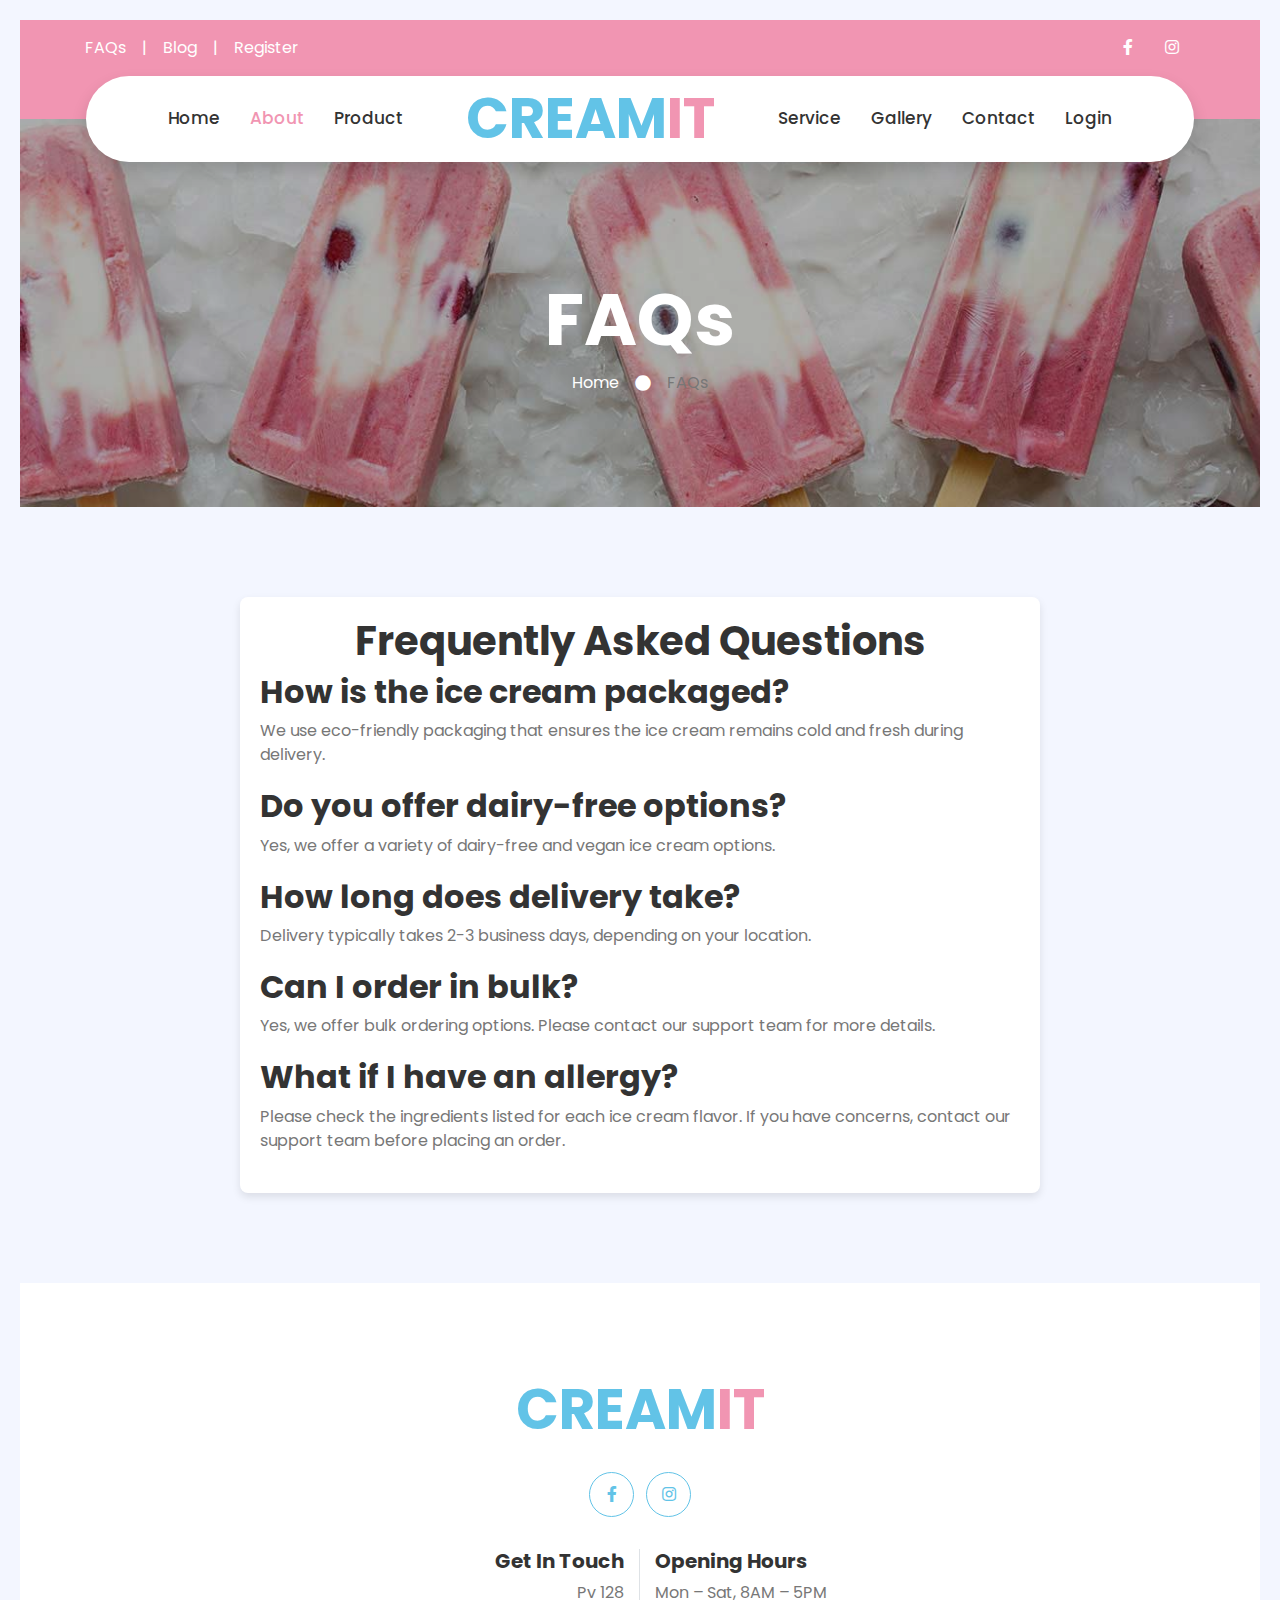
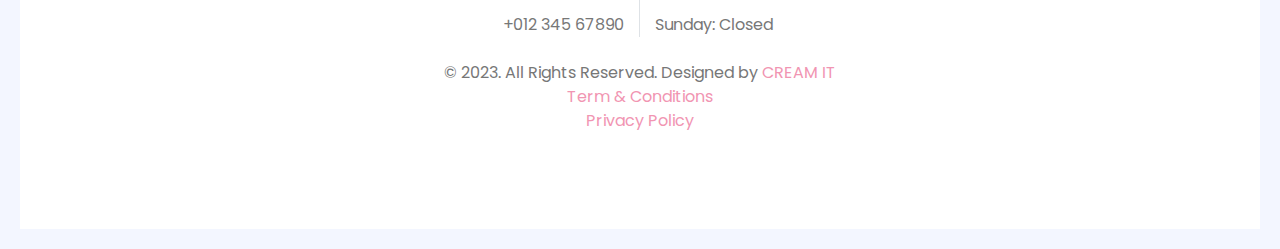
<file: faq.html>
<!DOCTYPE html>
<html lang="en">

<head>
    <meta charset="utf-8">
    <title>Cream it</title>
    <meta content="width=device-width, initial-scale=1.0" name="viewport">
    <meta content="Free HTML Templates" name="keywords">
    <meta content="Free HTML Templates" name="description">
     <link href="css/faq.css" rel="stylesheet">

    <!-- Favicon -->
    <link href="img/Creamit img/Logo.jpeg" rel="icon">

    <!-- Google Web Fonts -->
    <link rel="preconnect" href="https://fonts.gstatic.com">
    <link href="https://fonts.googleapis.com/css2?family=Poppins:wght@400;500;600;700&display=swap" rel="stylesheet">

    <!-- Font Awesome -->
    <link href="https://cdnjs.cloudflare.com/ajax/libs/font-awesome/5.10.0/css/all.min.css" rel="stylesheet">

    <!-- Libraries Stylesheet -->
    <link href="lib/owlcarousel/assets/owl.carousel.min.css" rel="stylesheet">
    <link href="lib/lightbox/css/lightbox.min.css" rel="stylesheet">

    <!-- Customized Bootstrap Stylesheet -->
    <link href="css/style.css" rel="stylesheet">
</head>

<body>
    <!-- Topbar Start -->
    <div class="container-fluid bg-primary py-3 d-none d-md-block">
        <div class="container">
            <div class="row">
                <div class="col-md-6 text-center text-lg-left mb-2 mb-lg-0">
                    <div class="d-inline-flex align-items-center">
                        <a class="text-white pr-3" href="faq.html">FAQs</a>
                        <span class="text-white">|</span>
                        <a class="text-white px-3" href="blog.html">Blog</a>
                        <span class="text-white">|</span>
                        <a class="text-white pl-3" href="register.html">Register</a>
                    </div>
                </div>
                <div class="col-md-6 text-center text-lg-right">
                    <div class="d-inline-flex align-items-center">
                        <a class="text-white px-3" href="https://www.facebook.com/profile.php?id=100091740357040&mibextid=nW3QTL">
                            <i class="fab fa-facebook-f"></i>
                        </a>
                    
                        <a class="text-white px-3" href="https://instagram.com/creamit.co?igshid=MzRlODBiNWFlZA==">
                            <i class="fab fa-instagram"></i>
                        </a>
                        
                    </div>
                </div>
            </div>
        </div>
    </div>
    <!-- Topbar End -->


    <!-- Navbar Start -->
    <div class="container-fluid position-relative nav-bar p-0">
        <div class="container-lg position-relative p-0 px-lg-3" style="z-index: 9;">
            <nav class="navbar navbar-expand-lg bg-white navbar-light shadow p-lg-0">
                <a href="index.html" class="navbar-brand d-block d-lg-none">
                    <h1 class="m-0 display-4 text-primary"><span class="text-secondary">CREAM</span>IT</h1>
                </a>
                <button type="button" class="navbar-toggler" data-toggle="collapse" data-target="#navbarCollapse">
                    <span class="navbar-toggler-icon"></span>
                </button>
                <div class="collapse navbar-collapse justify-content-between" id="navbarCollapse">
                    <div class="navbar-nav ml-auto py-0">
                        <a href="index.html" class="nav-item nav-link">Home</a>
                        <a href="about.html" class="nav-item nav-link active">About</a>
                        <a href="product.html" class="nav-item nav-link">Product</a>
                    </div>
                    <a href="index.html" class="navbar-brand mx-5 d-none d-lg-block">
                        <h1 class="m-0 display-4 text-primary"><span class="text-secondary">CREAM</span>IT</h1>
                    </a>
                    <div class="navbar-nav mr-auto py-0">
                        <a href="service.html" class="nav-item nav-link">Service</a>
                        <a href="gallery.html" class="nav-item nav-link">Gallery</a>
                        <a href="contact.html" class="nav-item nav-link">Contact</a>
                        <a href="login.html" class="nav-item nav-link">Login</a>
                    </div>
                </div>
            </nav>
        </div>
    </div>
    <!-- Navbar End -->


    <!-- Header Start -->
    <div class="jumbotron jumbotron-fluid page-header" style="margin-bottom: 90px;">
        <div class="container text-center py-5">
            <h1 class="text-white display-3 mt-lg-5">FAQs</h1>
            <div class="d-inline-flex align-items-center text-white">
                <p class="m-0"><a class="text-white" href="">Home</a></p>
                <i class="fa fa-circle px-3"></i>
                <p class="m-0">FAQs</p>
            </div>
        </div>
    </div>
    <!-- Header End -->

    <div class="faq-container">
        <h1>Frequently Asked Questions</h1>
        <div class="faq-item">
          <h2>How is the ice cream packaged?</h2>
          <p>We use eco-friendly packaging that ensures the ice cream remains cold and fresh during delivery.</p>
        </div>
        <div class="faq-item">
          <h2>Do you offer dairy-free options?</h2>
          <p>Yes, we offer a variety of dairy-free and vegan ice cream options.</p>
        </div>
        <div class="faq-item">
          <h2>How long does delivery take?</h2>
          <p>Delivery typically takes 2-3 business days, depending on your location.</p>
        </div>
        <div class="faq-item">
          <h2>Can I order in bulk?</h2>
          <p>Yes, we offer bulk ordering options. Please contact our support team for more details.</p>
        </div>
        <div class="faq-item">
          <h2>What if I have an allergy?</h2>
          <p>Please check the ingredients listed for each ice cream flavor. If you have concerns, contact our support team before placing an order.</p>
        </div>
      </div>
      

   <!-- Footer Start -->
   <div class="container-fluid footer bg-light py-5" style="margin-top: 90px;">
    <div class="container text-center py-5">
        <div class="row">
            <div class="col-12 mb-4">
                <a href="index.html" class="navbar-brand m-0">
                    <h1 class="m-0 mt-n2 display-4 text-primary"><span class="text-secondary">CREAM</span>IT</h1>
                </a>
            </div>
            <div class="col-12 mb-4">
            
                <a class="btn btn-outline-secondary btn-social mr-2" href="https://www.facebook.com/profile.php?id=100091740357040&mibextid=nW3QTL"><i class="fab fa-facebook-f"></i></a>
                <a class="btn btn-outline-secondary btn-social" href="https://instagram.com/creamit.co?igshid=MzRlODBiNWFlZA=="><i class="fab fa-instagram"></i></a>
            </div>
            <div class="col-12 mt-2 mb-4">
                <div class="row">
                    <div class="col-sm-6 text-center text-sm-right border-right mb-3 mb-sm-0">
                        <h5 class="font-weight-bold mb-2">Get In Touch</h5>
                        <p class="mb-2">Pv 128</p>
                        <p class="mb-0">+012 345 67890</p>
                    </div>
                    <div class="col-sm-6 text-center text-sm-left">
                        <h5 class="font-weight-bold mb-2">Opening Hours</h5>
                        <p class="mb-2">Mon – Sat, 8AM – 5PM</p>
                        <p class="mb-0">Sunday: Closed</p>
                    </div>
                </div>
            </div>
            <div class="col-12">
                <p class="m-0">&copy; 2023. All Rights Reserved. Designed by <a href="https://instagram.com/creamit.co?igshid=MzRlODBiNWFlZA==">CREAM IT</a>
                </p>
                <p class="m-0"> <a href="T&C.html">Term & Conditions</a>
                </p>
                <p class="m-0"> <a href="privacy.html">Privacy Policy</a>
                </p>
            </div>
        </div>
    </div>
</div>
<!-- Footer End -->



<!-- Back to Top -->
<a href="#" class="btn btn-secondary px-2 back-to-top"><i class="fa fa-angle-double-up"></i></a>


<!-- JavaScript Libraries -->
<script src="https://code.jquery.com/jquery-3.4.1.min.js"></script>
<script src="https://stackpath.bootstrapcdn.com/bootstrap/4.4.1/js/bootstrap.bundle.min.js"></script>
<script src="lib/easing/easing.min.js"></script>
<script src="lib/waypoints/waypoints.min.js"></script>
<script src="lib/owlcarousel/owl.carousel.min.js"></script>
<script src="lib/isotope/isotope.pkgd.min.js"></script>
<script src="lib/lightbox/js/lightbox.min.js"></script>

<!-- Contact Javascript File -->
<script src="mail/jqBootstrapValidation.min.js"></script>
<script src="mail/contact.js"></script>

<!-- Template Javascript -->
<script src="js/main.js"></script>
</body>

</html>
</file>
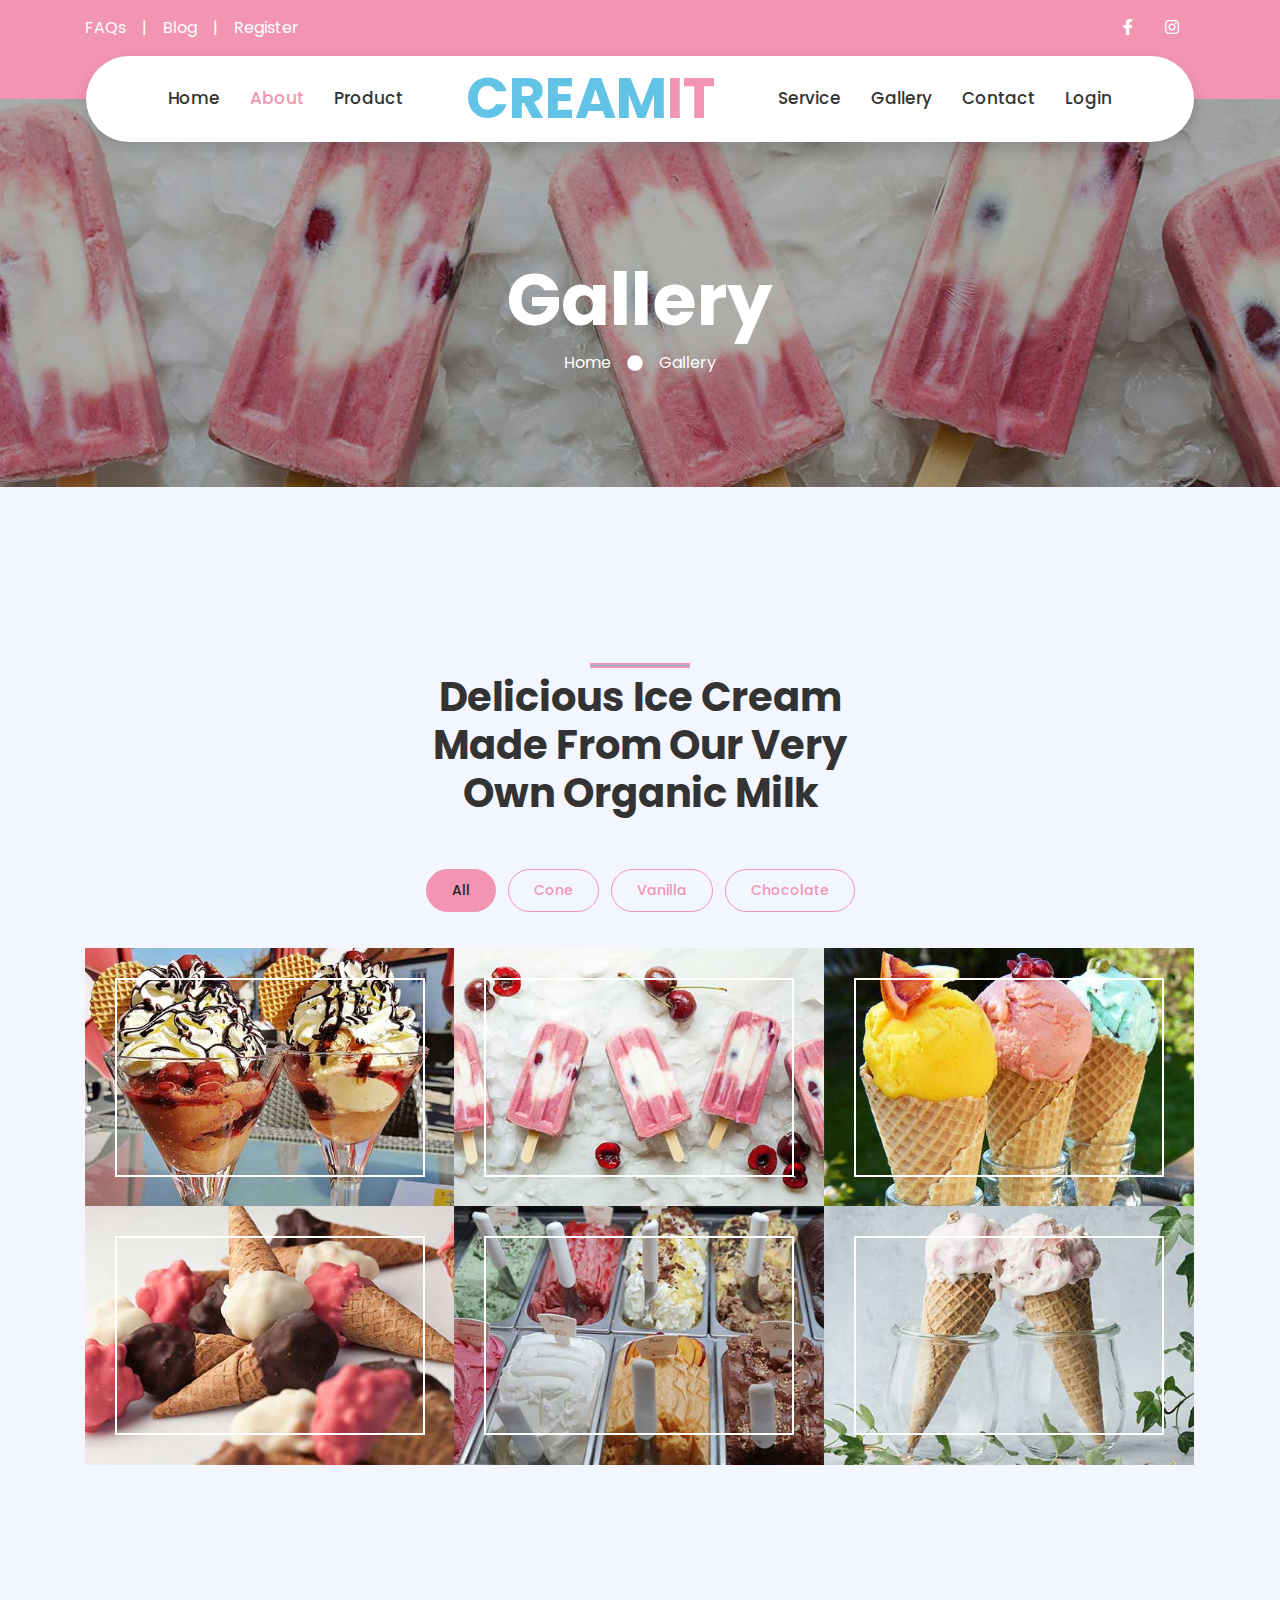
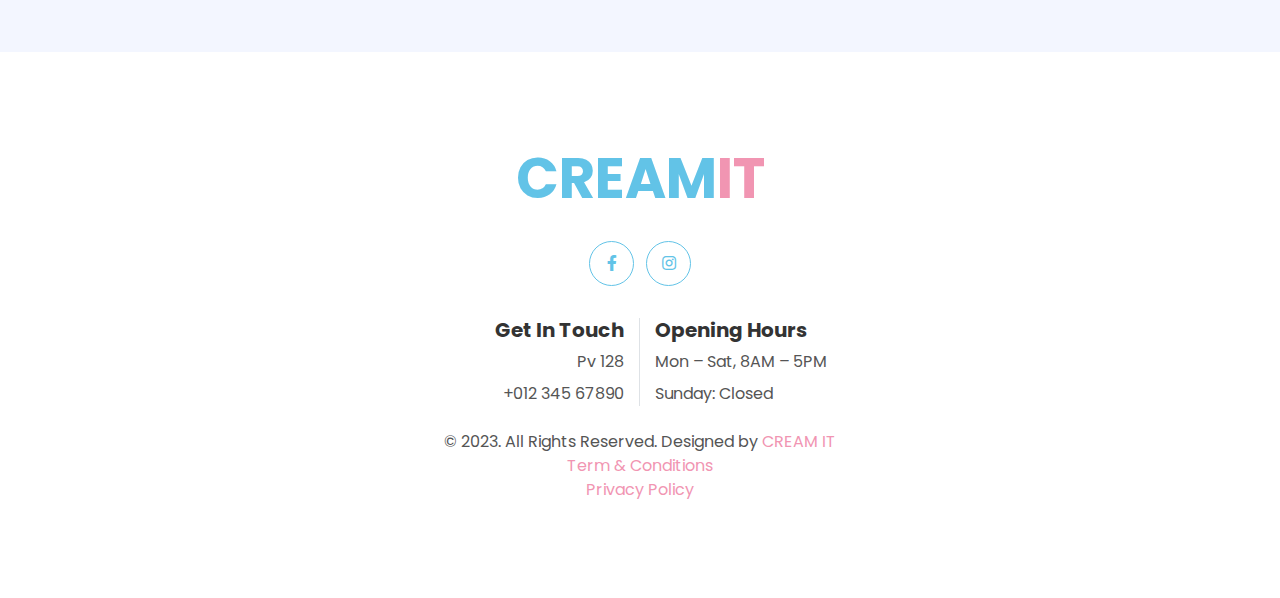
<file: gallery.html>
<!DOCTYPE html>
<html lang="en">

<head>
    <meta charset="utf-8">
    <title>Cream it</title>
    <meta content="width=device-width, initial-scale=1.0" name="viewport">
    <meta content="Free HTML Templates" name="keywords">
    <meta content="Free HTML Templates" name="description">

    <!-- Favicon -->
    <link href="img/Creamit img/Logo.jpeg" rel="icon">

    <!-- Google Web Fonts -->
    <link rel="preconnect" href="https://fonts.gstatic.com">
    <link href="https://fonts.googleapis.com/css2?family=Poppins:wght@400;500;600;700&display=swap" rel="stylesheet">

    <!-- Font Awesome -->
    <link href="https://cdnjs.cloudflare.com/ajax/libs/font-awesome/5.10.0/css/all.min.css" rel="stylesheet">

    <!-- Libraries Stylesheet -->
    <link href="lib/owlcarousel/assets/owl.carousel.min.css" rel="stylesheet">
    <link href="lib/lightbox/css/lightbox.min.css" rel="stylesheet">

    <!-- Customized Bootstrap Stylesheet -->
    <link href="css/style.css" rel="stylesheet">
</head>

<body>
    <!-- Topbar Start -->
    <div class="container-fluid bg-primary py-3 d-none d-md-block">
        <div class="container">
            <div class="row">
                <div class="col-md-6 text-center text-lg-left mb-2 mb-lg-0">
                    <div class="d-inline-flex align-items-center">
                        <a class="text-white pr-3" href="faq.html">FAQs</a>
                        <span class="text-white">|</span>
                        <a class="text-white px-3" href="blog.html">Blog</a>
                        <span class="text-white">|</span>
                        <a class="text-white pl-3" href="register.html">Register</a>
                    </div>
                </div>
                <div class="col-md-6 text-center text-lg-right">
                    <div class="d-inline-flex align-items-center">
                        <a class="text-white px-3" href="https://www.facebook.com/profile.php?id=100091740357040&mibextid=nW3QTL">
                            <i class="fab fa-facebook-f"></i>
                        </a>
                    
                        <a class="text-white px-3" href="https://instagram.com/creamit.co?igshid=MzRlODBiNWFlZA==">
                            <i class="fab fa-instagram"></i>
                        </a>
                        
                    </div>
                </div>
            </div>
        </div>
    </div>
    <!-- Topbar End -->


    <!-- Navbar Start -->
    <div class="container-fluid position-relative nav-bar p-0">
        <div class="container-lg position-relative p-0 px-lg-3" style="z-index: 9;">
            <nav class="navbar navbar-expand-lg bg-white navbar-light shadow p-lg-0">
                <a href="index.html" class="navbar-brand d-block d-lg-none">
                    <h1 class="m-0 display-4 text-primary"><span class="text-secondary">CREAM</span>IT</h1>
                </a>
                <button type="button" class="navbar-toggler" data-toggle="collapse" data-target="#navbarCollapse">
                    <span class="navbar-toggler-icon"></span>
                </button>
                <div class="collapse navbar-collapse justify-content-between" id="navbarCollapse">
                    <div class="navbar-nav ml-auto py-0">
                        <a href="index.html" class="nav-item nav-link">Home</a>
                        <a href="about.html" class="nav-item nav-link active">About</a>
                        <a href="product.html" class="nav-item nav-link">Product</a>
                    </div>
                    <a href="index.html" class="navbar-brand mx-5 d-none d-lg-block">
                        <h1 class="m-0 display-4 text-primary"><span class="text-secondary">CREAM</span>IT</h1>
                    </a>
                    <div class="navbar-nav mr-auto py-0">
                        <a href="service.html" class="nav-item nav-link">Service</a>
                        <a href="gallery.html" class="nav-item nav-link">Gallery</a>
                        <a href="contact.html" class="nav-item nav-link">Contact</a>
                        <a href="login.html" class="nav-item nav-link">Login</a>
                    </div>
                </div>
            </nav>
        </div>
    </div>
    <!-- Navbar End -->


    <!-- Header Start -->
    <div class="jumbotron jumbotron-fluid page-header" style="margin-bottom: 90px;">
        <div class="container text-center py-5">
            <h1 class="text-white display-3 mt-lg-5">Gallery</h1>
            <div class="d-inline-flex align-items-center text-white">
                <p class="m-0"><a class="text-white" href="">Home</a></p>
                <i class="fa fa-circle px-3"></i>
                <p class="m-0">Gallery</p>
            </div>
        </div>
    </div>
    <!-- Header End -->


    <!-- Portfolio Start -->
    <div class="container-fluid py-5 px-0">
        <div class="container py-5">
            <div class="row justify-content-center">
                <div class="col-lg-5">
                    <h1 class="section-title position-relative text-center mb-5">Delicious Ice Cream Made From Our Very Own Organic Milk</h1>
                </div>
            </div>
            <div class="row">
                <div class="col-12 text-center">
                    <ul class="list-inline mb-4 pb-2" id="portfolio-flters">
                        <li class="btn btn-sm btn-outline-primary m-1 active"  data-filter="*">All</li>
                        <li class="btn btn-sm btn-outline-primary m-1" data-filter=".first">Cone</li>
                        <li class="btn btn-sm btn-outline-primary m-1" data-filter=".second">Vanilla</li>
                        <li class="btn btn-sm btn-outline-primary m-1" data-filter=".third">Chocolate</li>
                    </ul>
                </div>
            </div>
            <div class="row m-0 portfolio-container">
                <div class="col-lg-4 col-md-6 p-0 portfolio-item first">
                    <div class="position-relative overflow-hidden">
                        <img class="img-fluid w-100" src="img/portfolio-1.jpg" alt="">
                        <a class="portfolio-btn" href="img/portfolio-1.jpg" data-lightbox="portfolio">
                            <i class="fa fa-plus text-primary" style="font-size: 60px;"></i>
                        </a>
                    </div>
                </div>
                <div class="col-lg-4 col-md-6 p-0 portfolio-item second">
                    <div class="position-relative overflow-hidden">
                        <img class="img-fluid w-100" src="img/portfolio-2.jpg" alt="">
                        <a class="portfolio-btn" href="img/portfolio-2.jpg" data-lightbox="portfolio">
                            <i class="fa fa-plus text-primary" style="font-size: 60px;"></i>
                        </a>
                    </div>
                </div>
                <div class="col-lg-4 col-md-6 p-0 portfolio-item third">
                    <div class="position-relative overflow-hidden">
                        <img class="img-fluid w-100" src="img/portfolio-3.jpg" alt="">
                        <a class="portfolio-btn" href="img/portfolio-3.jpg" data-lightbox="portfolio">
                            <i class="fa fa-plus text-primary" style="font-size: 60px;"></i>
                        </a>
                    </div>
                </div>
                <div class="col-lg-4 col-md-6 p-0 portfolio-item first">
                    <div class="position-relative overflow-hidden">
                        <img class="img-fluid w-100" src="img/portfolio-4.jpg" alt="">
                        <a class="portfolio-btn" href="img/portfolio-4.jpg" data-lightbox="portfolio">
                            <i class="fa fa-plus text-primary" style="font-size: 60px;"></i>
                        </a>
                    </div>
                </div>
                <div class="col-lg-4 col-md-6 p-0 portfolio-item second">
                    <div class="position-relative overflow-hidden">
                        <img class="img-fluid w-100" src="img/portfolio-5.jpg" alt="">
                        <a class="portfolio-btn" href="img/portfolio-5.jpg" data-lightbox="portfolio">
                            <i class="fa fa-plus text-primary" style="font-size: 60px;"></i>
                        </a>
                    </div>
                </div>
                <div class="col-lg-4 col-md-6 p-0 portfolio-item third">
                    <div class="position-relative overflow-hidden">
                        <img class="img-fluid w-100" src="img/portfolio-6.jpg" alt="">
                        <a class="portfolio-btn" href="img/portfolio-6.jpg" data-lightbox="portfolio">
                            <i class="fa fa-plus text-primary" style="font-size: 60px;"></i>
                        </a>
                    </div>
                </div>
            </div>
        </div>
    </div>
    <!-- Portfolio End -->


    <!-- Footer Start -->
    <div class="container-fluid footer bg-light py-5" style="margin-top: 90px;">
        <div class="container text-center py-5">
            <div class="row">
                <div class="col-12 mb-4">
                    <a href="index.html" class="navbar-brand m-0">
                        <h1 class="m-0 mt-n2 display-4 text-primary"><span class="text-secondary">CREAM</span>IT</h1>
                    </a>
                </div>
                <div class="col-12 mb-4">
                
                    <a class="btn btn-outline-secondary btn-social mr-2" href="https://www.facebook.com/profile.php?id=100091740357040&mibextid=nW3QTL"><i class="fab fa-facebook-f"></i></a>
                    <a class="btn btn-outline-secondary btn-social" href="https://instagram.com/creamit.co?igshid=MzRlODBiNWFlZA=="><i class="fab fa-instagram"></i></a>
                </div>
                <div class="col-12 mt-2 mb-4">
                    <div class="row">
                        <div class="col-sm-6 text-center text-sm-right border-right mb-3 mb-sm-0">
                            <h5 class="font-weight-bold mb-2">Get In Touch</h5>
                            <p class="mb-2">Pv 128</p>
                            <p class="mb-0">+012 345 67890</p>
                        </div>
                        <div class="col-sm-6 text-center text-sm-left">
                            <h5 class="font-weight-bold mb-2">Opening Hours</h5>
                            <p class="mb-2">Mon – Sat, 8AM – 5PM</p>
                            <p class="mb-0">Sunday: Closed</p>
                        </div>
                    </div>
                </div>
                <div class="col-12">
                    <p class="m-0">&copy; 2023. All Rights Reserved. Designed by <a href="https://instagram.com/creamit.co?igshid=MzRlODBiNWFlZA==">CREAM IT</a>
                    </p>
                    <p class="m-0"> <a href="T&C.html">Term & Conditions</a>
                    </p>
                    <p class="m-0"> <a href="privacy.html">Privacy Policy</a>
                    </p>
                </div>
            </div>
        </div>
    </div>
    <!-- Footer End -->
    
    
    
    <!-- Back to Top -->
    <a href="#" class="btn btn-secondary px-2 back-to-top"><i class="fa fa-angle-double-up"></i></a>
    
    
    <!-- JavaScript Libraries -->
    <script src="https://code.jquery.com/jquery-3.4.1.min.js"></script>
    <script src="https://stackpath.bootstrapcdn.com/bootstrap/4.4.1/js/bootstrap.bundle.min.js"></script>
    <script src="lib/easing/easing.min.js"></script>
    <script src="lib/waypoints/waypoints.min.js"></script>
    <script src="lib/owlcarousel/owl.carousel.min.js"></script>
    <script src="lib/isotope/isotope.pkgd.min.js"></script>
    <script src="lib/lightbox/js/lightbox.min.js"></script>
    
    <!-- Contact Javascript File -->
    <script src="mail/jqBootstrapValidation.min.js"></script>
    <script src="mail/contact.js"></script>
    
    <!-- Template Javascript -->
    <script src="js/main.js"></script>
    </body>
    
    </html>
</file>
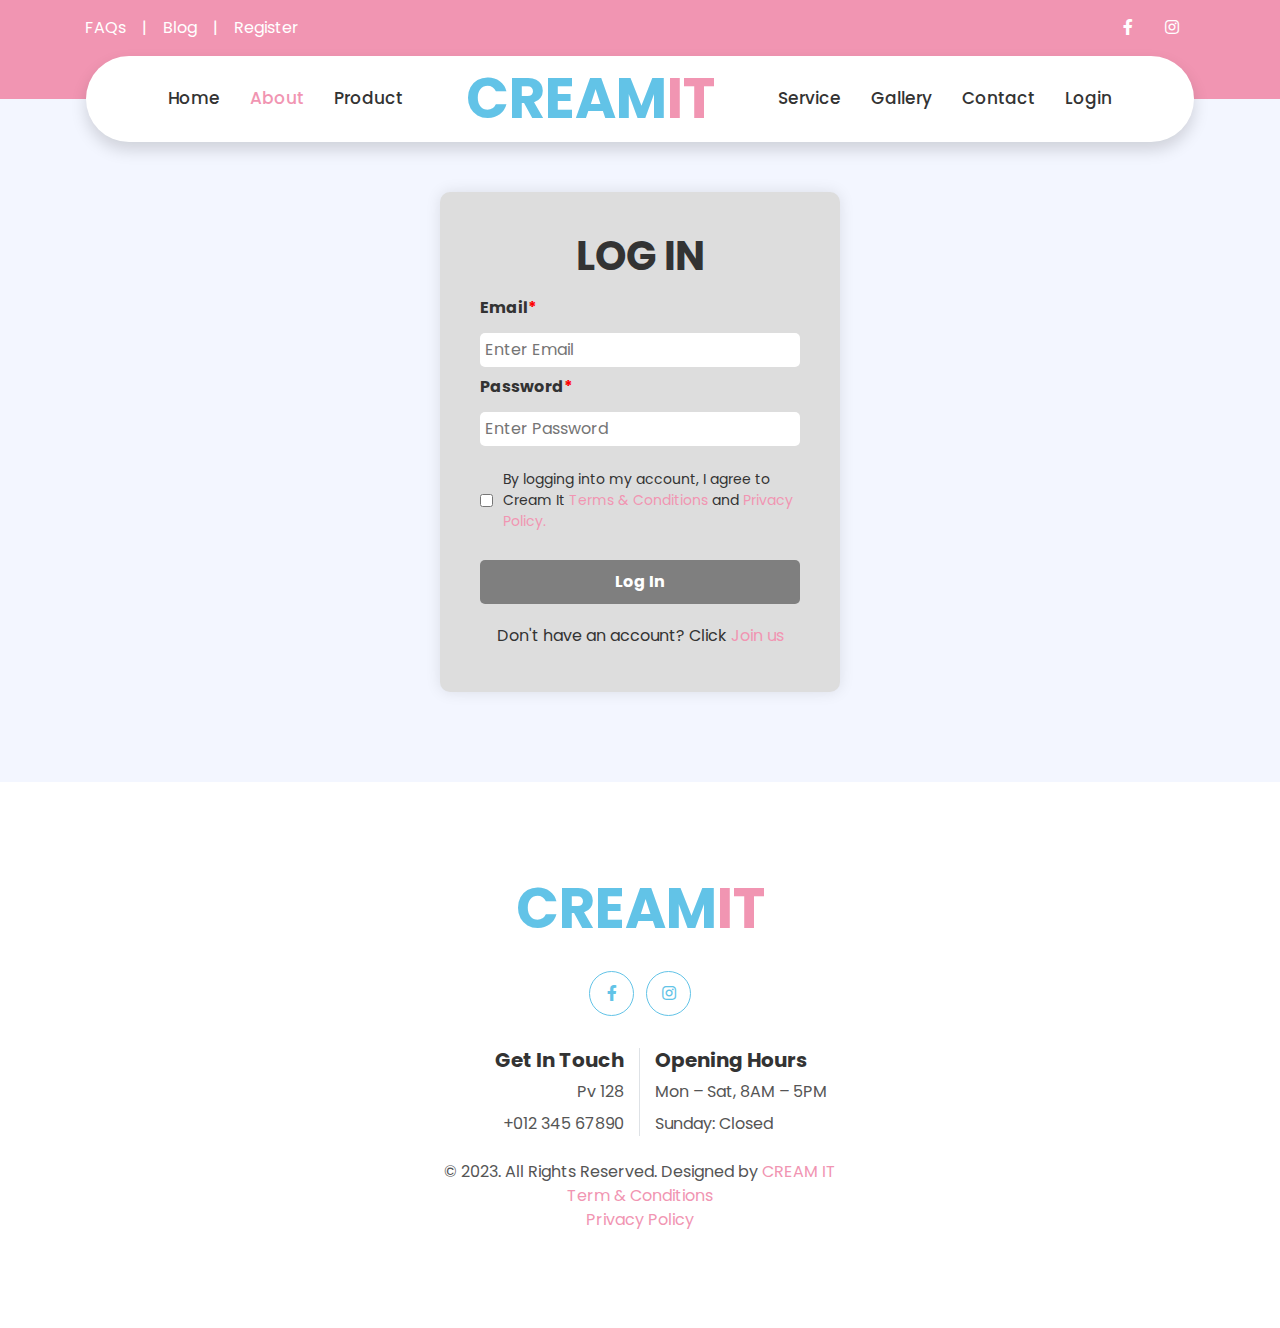
<file: login.html>
<!DOCTYPE html>
<html lang="en">

<head>
    <meta charset="utf-8">
    <title>Cream it</title>
    <meta content="width=device-width, initial-scale=1.0" name="viewport">
    <meta content="Free HTML Templates" name="keywords">
    <meta content="Free HTML Templates" name="description">
    <link href="css/login.css" rel="stylesheet">

    <!-- Favicon -->
    <link href="img/Creamit img/Logo.jpeg" rel="icon">

    <!-- Google Web Fonts -->
    <link rel="preconnect" href="https://fonts.gstatic.com">
    <link href="https://fonts.googleapis.com/css2?family=Poppins:wght@400;500;600;700&display=swap" rel="stylesheet">

    <!-- Font Awesome -->
    <link href="https://cdnjs.cloudflare.com/ajax/libs/font-awesome/5.10.0/css/all.min.css" rel="stylesheet">

    <!-- Libraries Stylesheet -->
    <link href="lib/owlcarousel/assets/owl.carousel.min.css" rel="stylesheet">
    <link href="lib/lightbox/css/lightbox.min.css" rel="stylesheet">

    <!-- Customized Bootstrap Stylesheet -->
    <link href="css/style.css" rel="stylesheet">
</head>

<body>
    <!-- Topbar Start -->
    <div class="container-fluid bg-primary py-3 d-none d-md-block">
        <div class="container">
            <div class="row">
                <div class="col-md-6 text-center text-lg-left mb-2 mb-lg-0">
                    <div class="d-inline-flex align-items-center">
                        <a class="text-white pr-3" href="faq.html">FAQs</a>
                        <span class="text-white">|</span>
                        <a class="text-white px-3" href="blog.html">Blog</a>
                        <span class="text-white">|</span>
                        <a class="text-white pl-3" href="register.html">Register</a>
                    </div>
                </div>
                <div class="col-md-6 text-center text-lg-right">
                    <div class="d-inline-flex align-items-center">
                        <a class="text-white px-3" href="https://www.facebook.com/profile.php?id=100091740357040&mibextid=nW3QTL">
                            <i class="fab fa-facebook-f"></i>
                        </a>
                    
                        <a class="text-white px-3" href="https://instagram.com/creamit.co?igshid=MzRlODBiNWFlZA==">
                            <i class="fab fa-instagram"></i>
                        </a>
                        
                    </div>
                </div>
            </div>
        </div>
    </div>
    <!-- Topbar End -->


    <!-- Navbar Start -->
    <div class="container-fluid position-relative nav-bar p-0">
        <div class="container-lg position-relative p-0 px-lg-3" style="z-index: 9;">
            <nav class="navbar navbar-expand-lg bg-white navbar-light shadow p-lg-0">
                <a href="index.html" class="navbar-brand d-block d-lg-none">
                    <h1 class="m-0 display-4 text-primary"><span class="text-secondary">CREAM</span>IT</h1>
                </a>
                <button type="button" class="navbar-toggler" data-toggle="collapse" data-target="#navbarCollapse">
                    <span class="navbar-toggler-icon"></span>
                </button>
                <div class="collapse navbar-collapse justify-content-between" id="navbarCollapse">
                    <div class="navbar-nav ml-auto py-0">
                        <a href="index.html" class="nav-item nav-link">Home</a>
                        <a href="about.html" class="nav-item nav-link active">About</a>
                        <a href="product.html" class="nav-item nav-link">Product</a>
                    </div>
                    <a href="index.html" class="navbar-brand mx-5 d-none d-lg-block">
                        <h1 class="m-0 display-4 text-primary"><span class="text-secondary">CREAM</span>IT</h1>
                    </a>
                    <div class="navbar-nav mr-auto py-0">
                        <a href="service.html" class="nav-item nav-link">Service</a>
                        <a href="gallery.html" class="nav-item nav-link">Gallery</a>
                        <a href="contact.html" class="nav-item nav-link">Contact</a>
                        <a href="login.html" class="nav-item nav-link">Login</a>
                    </div>
                </div>
            </nav>
        </div>
    </div>
    <!-- Navbar End -->

	<div class="login-container" style="margin-top: 50px;">
		<h1>LOG IN</h1>
    
		<form>
                       
			<label for="email">Email<span style="color:red">*</span></label>
			<input type="email" placeholder="Enter Email" name="email" id="email" required>                    

			<label for="password">Password<span style="color:red">*</span></label>
			<input type="password"placeholder="Enter Password" name="password" id="password" required pattern="(?=.*\d)(?=.*[a-z])(?=.*[A-Z])(?=.*[!@#$%&]).{8,}" title="Password must contain at least 8 characters, one uppercase letter, one lowercase letter, one number, and one special character (! * @ # $ % &)">

			<div class="checkbox">
				<input type="checkbox"id="terms-and-conditions" required>
				<label for="terms-and-conditions"> By logging into my account, I agree to Cream It <a href="T&C.html">Terms & Conditions</a> and <a href="privacy.html">Privacy Policy.</a></label>
			</div>
	    
                                <input type="submit" value="Log In"class="my-button">     
                                <p style="text-align: center; margin-top: 20px;">Don't have an account? Click <a href="register.html">Join us</a></p>  
                        </form>
                        </div>
   

   <!-- Footer Start -->
   <div class="container-fluid footer bg-light py-5" style="margin-top: 90px;">
    <div class="container text-center py-5">
        <div class="row">
            <div class="col-12 mb-4">
                <a href="index.html" class="navbar-brand m-0">
                    <h1 class="m-0 mt-n2 display-4 text-primary"><span class="text-secondary">CREAM</span>IT</h1>
                </a>
            </div>
            <div class="col-12 mb-4">
            
                <a class="btn btn-outline-secondary btn-social mr-2" href="https://www.facebook.com/profile.php?id=100091740357040&mibextid=nW3QTL"><i class="fab fa-facebook-f"></i></a>
                <a class="btn btn-outline-secondary btn-social" href="https://instagram.com/creamit.co?igshid=MzRlODBiNWFlZA=="><i class="fab fa-instagram"></i></a>
            </div>
            <div class="col-12 mt-2 mb-4">
                <div class="row">
                    <div class="col-sm-6 text-center text-sm-right border-right mb-3 mb-sm-0">
                        <h5 class="font-weight-bold mb-2">Get In Touch</h5>
                        <p class="mb-2">Pv 128</p>
                        <p class="mb-0">+012 345 67890</p>
                    </div>
                    <div class="col-sm-6 text-center text-sm-left">
                        <h5 class="font-weight-bold mb-2">Opening Hours</h5>
                        <p class="mb-2">Mon – Sat, 8AM – 5PM</p>
                        <p class="mb-0">Sunday: Closed</p>
                    </div>
                </div>
            </div>
            <div class="col-12">
                <p class="m-0">&copy; 2023. All Rights Reserved. Designed by <a href="https://instagram.com/creamit.co?igshid=MzRlODBiNWFlZA==">CREAM IT</a>
                </p>
                <p class="m-0"> <a href="T&C.html">Term & Conditions</a>
                </p>
                <p class="m-0"> <a href="privacy.html">Privacy Policy</a>
                </p>
            </div>
        </div>
    </div>
</div>
<!-- Footer End -->



<!-- Back to Top -->
<a href="#" class="btn btn-secondary px-2 back-to-top"><i class="fa fa-angle-double-up"></i></a>


<!-- JavaScript Libraries -->
<script src="https://code.jquery.com/jquery-3.4.1.min.js"></script>
<script src="https://stackpath.bootstrapcdn.com/bootstrap/4.4.1/js/bootstrap.bundle.min.js"></script>
<script src="lib/easing/easing.min.js"></script>
<script src="lib/waypoints/waypoints.min.js"></script>
<script src="lib/owlcarousel/owl.carousel.min.js"></script>
<script src="lib/isotope/isotope.pkgd.min.js"></script>
<script src="lib/lightbox/js/lightbox.min.js"></script>

<!-- Contact Javascript File -->
<script src="mail/jqBootstrapValidation.min.js"></script>
<script src="mail/contact.js"></script>

<!-- Template Javascript -->
<script src="js/main.js"></script>
</body>

</html>
</file>
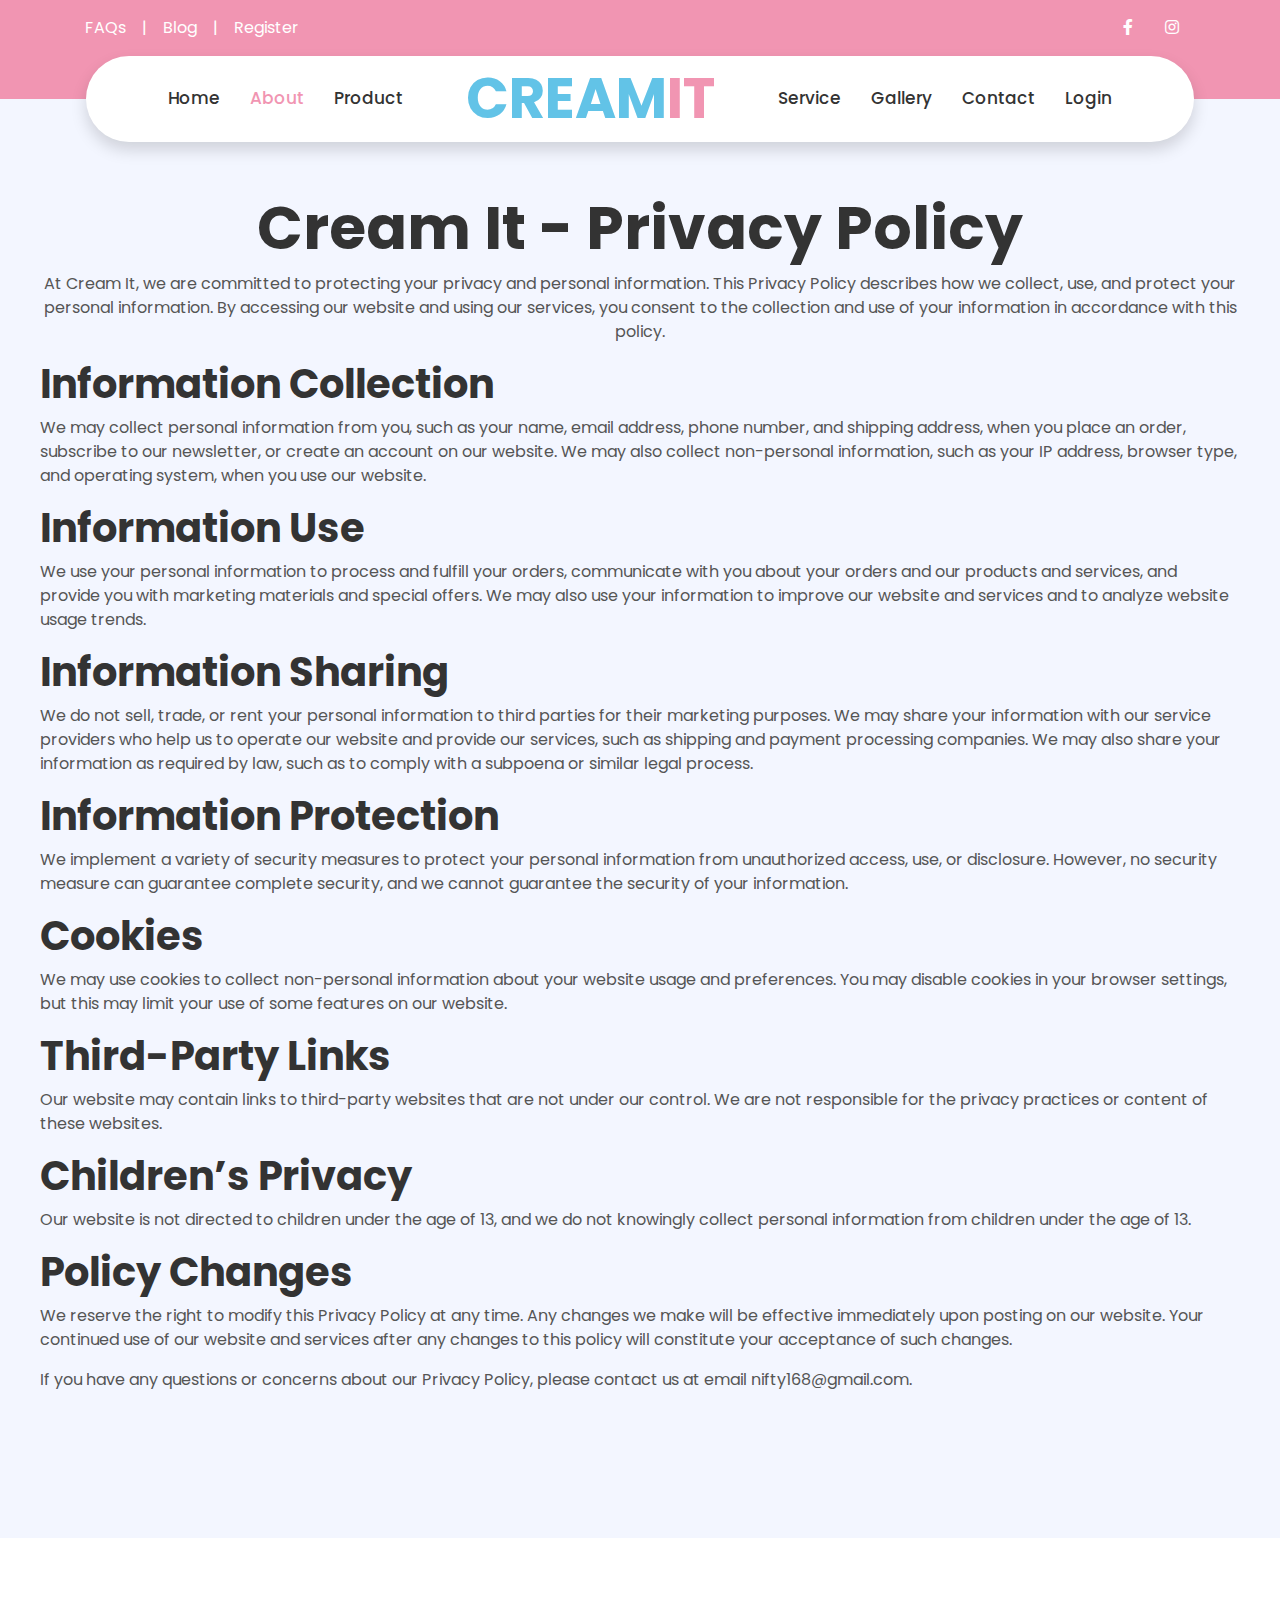
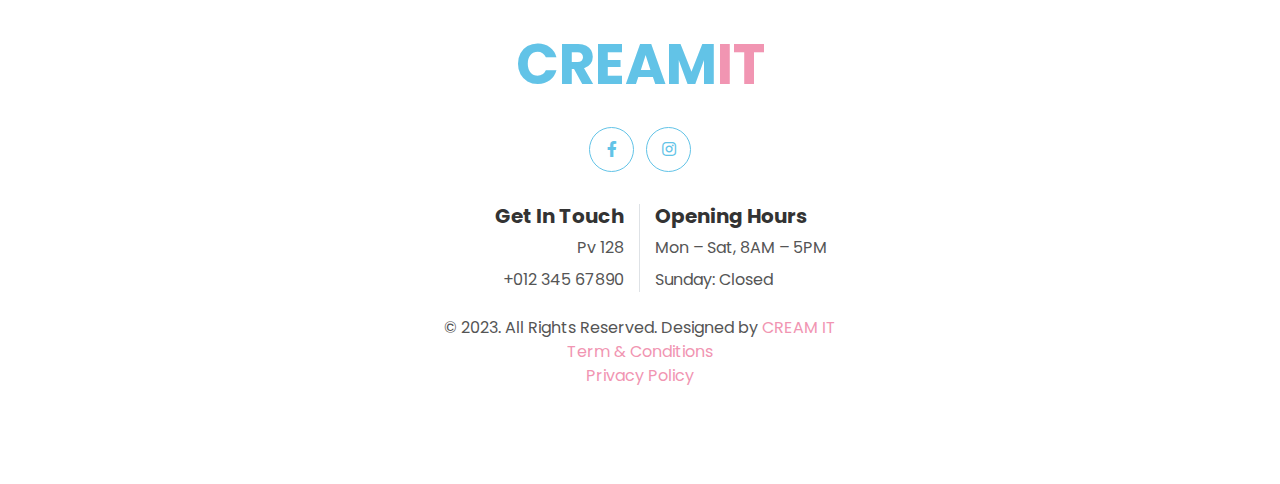
<file: privacy.html>
<!DOCTYPE html>
<html lang="en">

<head>
    <meta charset="utf-8">
    <title>Cream it</title>
    <meta content="width=device-width, initial-scale=1.0" name="viewport">
    <meta content="Free HTML Templates" name="keywords">
    <meta content="Free HTML Templates" name="description">
    <link href="css/pp&tc.css" rel="stylesheet">

    <!-- Favicon -->
    <link href="img/Creamit img/Logo.jpeg" rel="icon">

    <!-- Google Web Fonts -->
    <link rel="preconnect" href="https://fonts.gstatic.com">
    <link href="https://fonts.googleapis.com/css2?family=Poppins:wght@400;500;600;700&display=swap" rel="stylesheet">

    <!-- Font Awesome -->
    <link href="https://cdnjs.cloudflare.com/ajax/libs/font-awesome/5.10.0/css/all.min.css" rel="stylesheet">

    <!-- Libraries Stylesheet -->
    <link href="lib/owlcarousel/assets/owl.carousel.min.css" rel="stylesheet">
    <link href="lib/lightbox/css/lightbox.min.css" rel="stylesheet">

    <!-- Customized Bootstrap Stylesheet -->
    <link href="css/style.css" rel="stylesheet">
</head>

<body>
    <!-- Topbar Start -->
    <div class="container-fluid bg-primary py-3 d-none d-md-block">
        <div class="container">
            <div class="row">
                <div class="col-md-6 text-center text-lg-left mb-2 mb-lg-0">
                    <div class="d-inline-flex align-items-center">
                        <a class="text-white pr-3" href="faq.html">FAQs</a>
                        <span class="text-white">|</span>
                        <a class="text-white px-3" href="blog.html">Blog</a>
                        <span class="text-white">|</span>
                        <a class="text-white pl-3" href="register.html">Register</a>
                    </div>
                </div>
                <div class="col-md-6 text-center text-lg-right">
                    <div class="d-inline-flex align-items-center">
                        <a class="text-white px-3" href="https://www.facebook.com/profile.php?id=100091740357040&mibextid=nW3QTL">
                            <i class="fab fa-facebook-f"></i>
                        </a>
                    
                        <a class="text-white px-3" href="https://instagram.com/creamit.co?igshid=MzRlODBiNWFlZA==">
                            <i class="fab fa-instagram"></i>
                        </a>
                        
                    </div>
                </div>
            </div>
        </div>
    </div>
    <!-- Topbar End -->


    <!-- Navbar Start -->
    <div class="container-fluid position-relative nav-bar p-0">
        <div class="container-lg position-relative p-0 px-lg-3" style="z-index: 9;">
            <nav class="navbar navbar-expand-lg bg-white navbar-light shadow p-lg-0">
                <a href="index.html" class="navbar-brand d-block d-lg-none">
                    <h1 class="m-0 display-4 text-primary"><span class="text-secondary">CREAM</span>IT</h1>
                </a>
                <button type="button" class="navbar-toggler" data-toggle="collapse" data-target="#navbarCollapse">
                    <span class="navbar-toggler-icon"></span>
                </button>
                <div class="collapse navbar-collapse justify-content-between" id="navbarCollapse">
                    <div class="navbar-nav ml-auto py-0">
                        <a href="index.html" class="nav-item nav-link">Home</a>
                        <a href="about.html" class="nav-item nav-link active">About</a>
                        <a href="product.html" class="nav-item nav-link">Product</a>
                    </div>
                    <a href="index.html" class="navbar-brand mx-5 d-none d-lg-block">
                        <h1 class="m-0 display-4 text-primary"><span class="text-secondary">CREAM</span>IT</h1>
                    </a>
                    <div class="navbar-nav mr-auto py-0">
                        <a href="service.html" class="nav-item nav-link">Service</a>
                        <a href="gallery.html" class="nav-item nav-link">Gallery</a>
                        <a href="contact.html" class="nav-item nav-link">Contact</a>
                        <a href="login.html" class="nav-item nav-link">Login</a>
                    </div>
                </div>
            </nav>
        </div>
    </div>
    <!-- Navbar End -->

    <div class="pptc-container" style="margin-top: 10px;">
        <h1 style="text-align: center; font-size: 60px">Cream It - Privacy Policy</h1>
        <div style="text-align: center;">	
        <p>At Cream It, we are committed to protecting your privacy and personal information. This Privacy Policy describes how we collect, use, and protect your personal information. By accessing our website and using our services, you consent to the collection and use of your information in accordance with this policy.</p> 
        </div>
    
        <h2 style="font-size: 40px;">Information Collection</h2>
    <p>We may collect personal information from you, such as your name, email address, phone number, and shipping address, when you place an order, subscribe to our newsletter, or create an account on our website. We may also collect non-personal information, such as your IP address, browser type, and operating system, when you use our website.</p>
    
    <h2 style="font-size: 40px;">Information Use</h2>
    <p>We use your personal information to process and fulfill your orders, communicate with you about your orders and our products and services, and provide you with marketing materials and special offers. We may also use your information to improve our website and services and to analyze website usage trends.</p>
    
    <h2 style="font-size: 40px;">Information Sharing</h2>
    <p>We do not sell, trade, or rent your personal information to third parties for their marketing purposes. We may share your information with our service providers who help us to operate our website and provide our services, such as shipping and payment processing companies. We may also share your information as required by law, such as to comply with a subpoena or similar legal process.</p>
    
    <h2 style="font-size: 40px;">Information Protection</h2>
    <p>We implement a variety of security measures to protect your personal information from unauthorized access, use, or disclosure. However, no security measure can guarantee complete security, and we cannot guarantee the security of your information.</p>
    
    <h2 style="font-size: 40px;">Cookies</h2>
    <p>We may use cookies to collect non-personal information about your website usage and preferences. You may disable cookies in your browser settings, but this may limit your use of some features on our website.</p>
    
    <h2 style="font-size: 40px;">Third-Party Links</h2>
    <p>Our website may contain links to third-party websites that are not under our control. We are not responsible for the privacy practices or content of these websites.</p>
    
    <h2 style="font-size: 40px;">Children’s Privacy</h2>
    <p>Our website is not directed to children under the age of 13, and we do not knowingly collect personal information from children under the age of 13.</p>
    
    <h2 style="font-size: 40px;">Policy Changes</h2>
    <p>We reserve the right to modify this Privacy Policy at any time. Any changes we make will be effective immediately upon posting on our website. Your continued use of our website and services after any changes to this policy will constitute your acceptance of such changes.</p>
    
    <p>If you have any questions or concerns about our Privacy Policy, please contact us at email nifty168@gmail.com.</p>
    </div>
   

    <!-- Footer Start -->
    <div class="container-fluid footer bg-light py-5" style="margin-top: 90px;">
        <div class="container text-center py-5">
            <div class="row">
                <div class="col-12 mb-4">
                    <a href="index.html" class="navbar-brand m-0">
                        <h1 class="m-0 mt-n2 display-4 text-primary"><span class="text-secondary">CREAM</span>IT</h1>
                    </a>
                </div>
                <div class="col-12 mb-4">
                
                    <a class="btn btn-outline-secondary btn-social mr-2" href="https://www.facebook.com/profile.php?id=100091740357040&mibextid=nW3QTL"><i class="fab fa-facebook-f"></i></a>
                    <a class="btn btn-outline-secondary btn-social" href="https://instagram.com/creamit.co?igshid=MzRlODBiNWFlZA=="><i class="fab fa-instagram"></i></a>
                </div>
                <div class="col-12 mt-2 mb-4">
                    <div class="row">
                        <div class="col-sm-6 text-center text-sm-right border-right mb-3 mb-sm-0">
                            <h5 class="font-weight-bold mb-2">Get In Touch</h5>
                            <p class="mb-2">Pv 128</p>
                            <p class="mb-0">+012 345 67890</p>
                        </div>
                        <div class="col-sm-6 text-center text-sm-left">
                            <h5 class="font-weight-bold mb-2">Opening Hours</h5>
                            <p class="mb-2">Mon – Sat, 8AM – 5PM</p>
                            <p class="mb-0">Sunday: Closed</p>
                        </div>
                    </div>
                </div>
                <div class="col-12">
                    <p class="m-0">&copy; 2023. All Rights Reserved. Designed by <a href="https://instagram.com/creamit.co?igshid=MzRlODBiNWFlZA==">CREAM IT</a>
                    </p>
                    <p class="m-0"> <a href="T&C.html">Term & Conditions</a>
                    </p>
                    <p class="m-0"> <a href="privacy.html">Privacy Policy</a>
                    </p>
                </div>
            </div>
        </div>
    </div>
    <!-- Footer End -->
    
    
    
    <!-- Back to Top -->
    <a href="#" class="btn btn-secondary px-2 back-to-top"><i class="fa fa-angle-double-up"></i></a>
    
    
    <!-- JavaScript Libraries -->
    <script src="https://code.jquery.com/jquery-3.4.1.min.js"></script>
    <script src="https://stackpath.bootstrapcdn.com/bootstrap/4.4.1/js/bootstrap.bundle.min.js"></script>
    <script src="lib/easing/easing.min.js"></script>
    <script src="lib/waypoints/waypoints.min.js"></script>
    <script src="lib/owlcarousel/owl.carousel.min.js"></script>
    <script src="lib/isotope/isotope.pkgd.min.js"></script>
    <script src="lib/lightbox/js/lightbox.min.js"></script>
    
    <!-- Contact Javascript File -->
    <script src="mail/jqBootstrapValidation.min.js"></script>
    <script src="mail/contact.js"></script>
    
    <!-- Template Javascript -->
    <script src="js/main.js"></script>
    </body>
    
    </html>
</file>
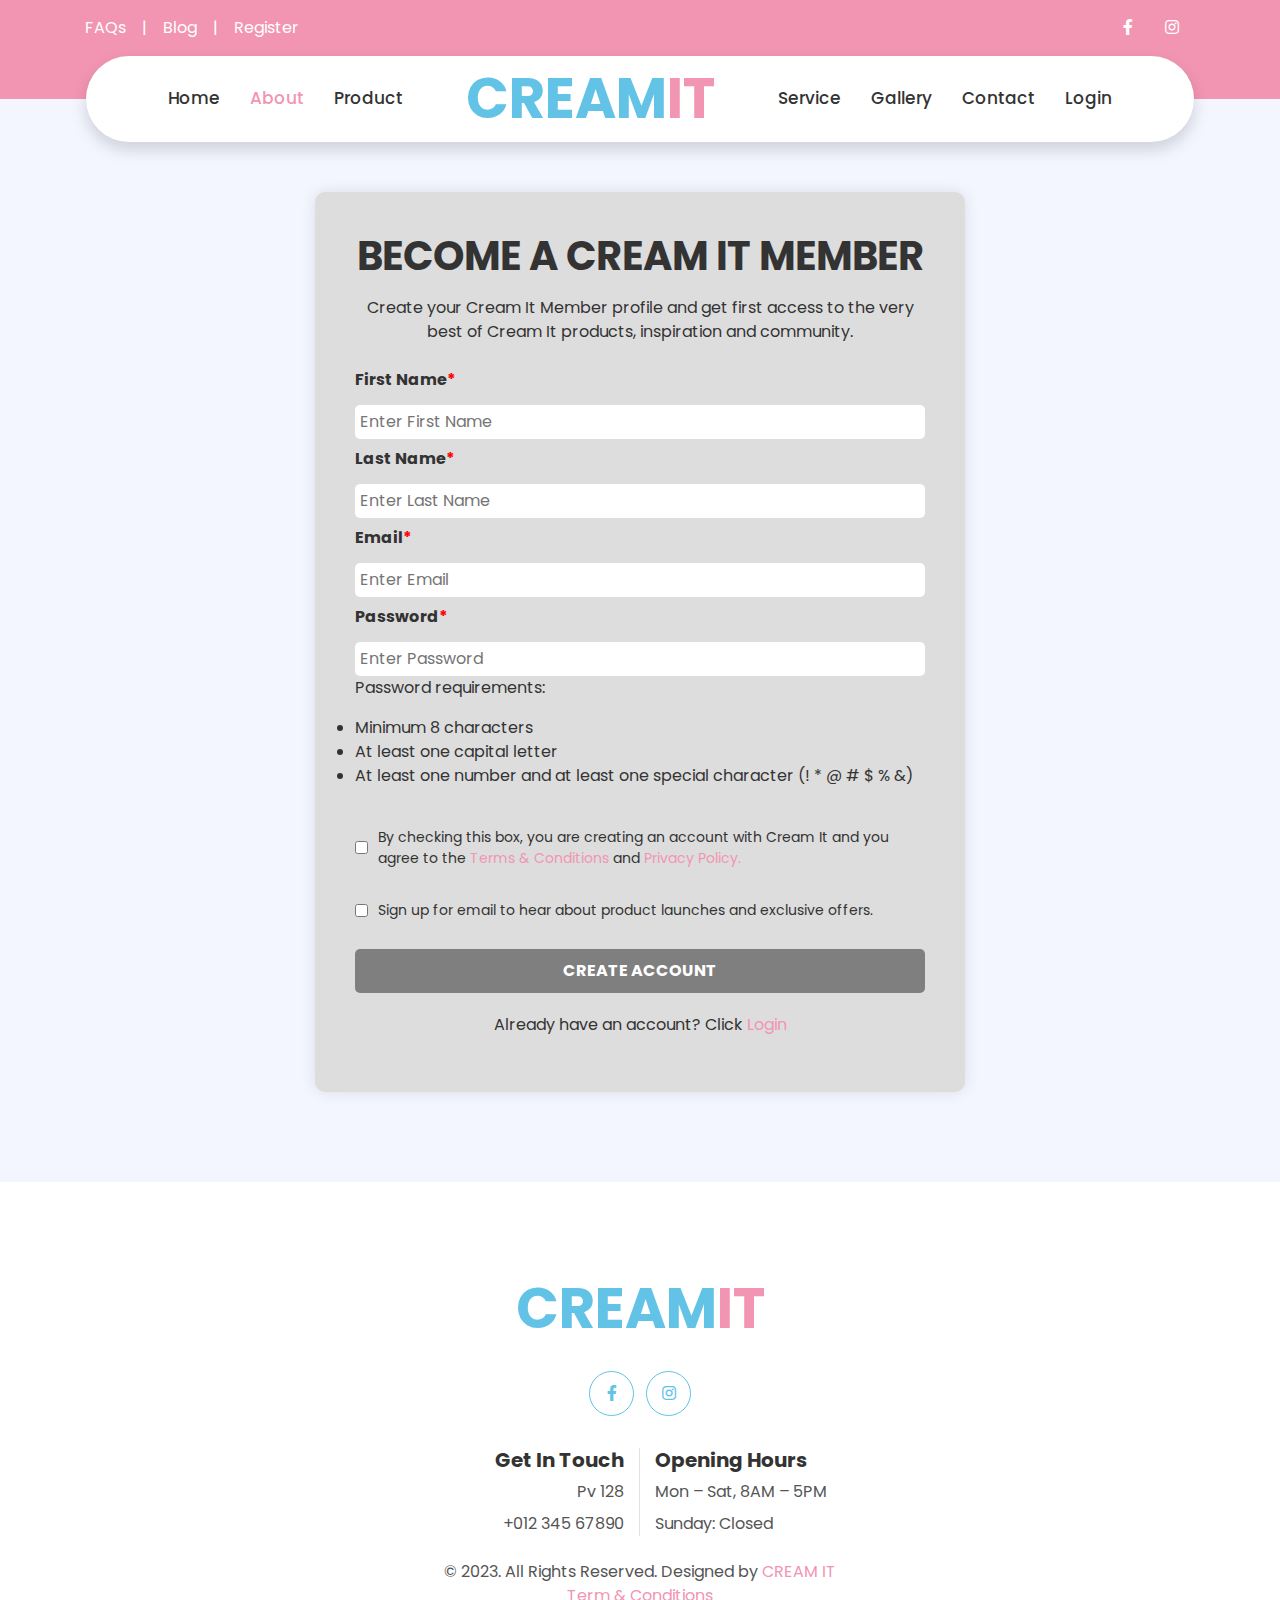
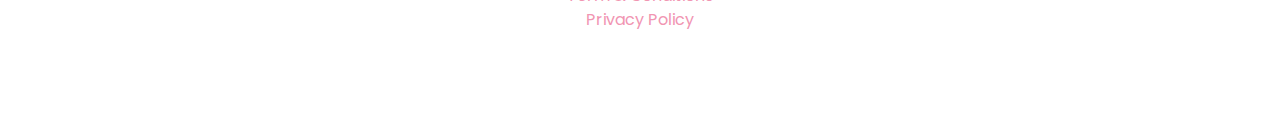
<file: register.html>
<!DOCTYPE html>
<html lang="en">

<head>
    <meta charset="utf-8">
    <title>Cream it</title>
    <meta content="width=device-width, initial-scale=1.0" name="viewport">
    <meta content="Free HTML Templates" name="keywords">
    <meta content="Free HTML Templates" name="description">
    <link href="css/register.css" rel="stylesheet">

    <!-- Favicon -->
    <link href="img/Creamit img/Logo.jpeg" rel="icon">

    <!-- Google Web Fonts -->
    <link rel="preconnect" href="https://fonts.gstatic.com">
    <link href="https://fonts.googleapis.com/css2?family=Poppins:wght@400;500;600;700&display=swap" rel="stylesheet">

    <!-- Font Awesome -->
    <link href="https://cdnjs.cloudflare.com/ajax/libs/font-awesome/5.10.0/css/all.min.css" rel="stylesheet">

    <!-- Libraries Stylesheet -->
    <link href="lib/owlcarousel/assets/owl.carousel.min.css" rel="stylesheet">
    <link href="lib/lightbox/css/lightbox.min.css" rel="stylesheet">

    <!-- Customized Bootstrap Stylesheet -->
    <link href="css/style.css" rel="stylesheet">
</head>

<body>
    <!-- Topbar Start -->
    <div class="container-fluid bg-primary py-3 d-none d-md-block">
        <div class="container">
            <div class="row">
                <div class="col-md-6 text-center text-lg-left mb-2 mb-lg-0">
                    <div class="d-inline-flex align-items-center">
                        <a class="text-white pr-3" href="faq.html">FAQs</a>
                        <span class="text-white">|</span>
                        <a class="text-white px-3" href="blog.html">Blog</a>
                        <span class="text-white">|</span>
                        <a class="text-white pl-3" href="register.html">Register</a>
                    </div>
                </div>
                <div class="col-md-6 text-center text-lg-right">
                    <div class="d-inline-flex align-items-center">
                        <a class="text-white px-3" href="https://www.facebook.com/profile.php?id=100091740357040&mibextid=nW3QTL">
                            <i class="fab fa-facebook-f"></i>
                        </a>
                    
                        <a class="text-white px-3" href="https://instagram.com/creamit.co?igshid=MzRlODBiNWFlZA==">
                            <i class="fab fa-instagram"></i>
                        </a>
                        
                    </div>
                </div>
            </div>
        </div>
    </div>
    <!-- Topbar End -->


    <!-- Navbar Start -->
    <div class="container-fluid position-relative nav-bar p-0">
        <div class="container-lg position-relative p-0 px-lg-3" style="z-index: 9;">
            <nav class="navbar navbar-expand-lg bg-white navbar-light shadow p-lg-0">
                <a href="index.html" class="navbar-brand d-block d-lg-none">
                    <h1 class="m-0 display-4 text-primary"><span class="text-secondary">CREAM</span>IT</h1>
                </a>
                <button type="button" class="navbar-toggler" data-toggle="collapse" data-target="#navbarCollapse">
                    <span class="navbar-toggler-icon"></span>
                </button>
                <div class="collapse navbar-collapse justify-content-between" id="navbarCollapse">
                    <div class="navbar-nav ml-auto py-0">
                        <a href="index.html" class="nav-item nav-link">Home</a>
                        <a href="about.html" class="nav-item nav-link active">About</a>
                        <a href="product.html" class="nav-item nav-link">Product</a>
                    </div>
                    <a href="index.html" class="navbar-brand mx-5 d-none d-lg-block">
                        <h1 class="m-0 display-4 text-primary"><span class="text-secondary">CREAM</span>IT</h1>
                    </a>
                    <div class="navbar-nav mr-auto py-0">
                        <a href="service.html" class="nav-item nav-link">Service</a>
                        <a href="gallery.html" class="nav-item nav-link">Gallery</a>
                        <a href="contact.html" class="nav-item nav-link">Contact</a>
                        <a href="login.html" class="nav-item nav-link">Login</a>
                    </div>
                </div>
            </nav>
        </div>
    </div>
    <!-- Navbar End -->

	<div class="Signup-container" style="margin-top: 50px;">
		<h1>BECOME A CREAM IT MEMBER</h1>
                <p><center>Create your Cream It Member profile and get first access to the very best of Cream It products, inspiration and community.</center></p>
		<form>
			<label for="first-name">First Name<span style="color:red">*</span></label>
			<input type="text" placeholder="Enter First Name" name="first name" id="first-name" required>

			<label for="last-name">Last Name<span style="color:red">*</span></label>
			<input type="text" placeholder="Enter Last Name" name="last name" id="last-name" required>
                       
			<label for="email">Email<span style="color:red">*</span></label>
			<input type="email" placeholder="Enter Email" name="email" id="email" required>                    

			<label for="password">Password<span style="color:red">*</span></label>
			<input type="password"placeholder="Enter Password" name="password" id="password" required pattern="(?=.*\d)(?=.*[a-z])(?=.*[A-Z])(?=.*[!@#$%&]).{8,}" title="Password must contain at least 8 characters, one uppercase letter, one lowercase letter, one number, and one special character (! * @ # $ % &)">
 
			<p class="password-requirements">Password requirements:</p>
			<ul class="password-requirements">
			  <li>Minimum 8 characters</li>
			  <li>At least one capital letter</li>
			  <li>At least one number and at least one special character (! * @ # $ % &)</li>
			</ul>

			<div class="checkbox">
				<input type="checkbox" id="terms-and-conditions" required>
				<label for="terms-and-conditions">By checking this box, you are creating an account with Cream It and you agree to the <a href="T&C.html">Terms & Conditions</a> and <a href="privacy.html">Privacy Policy.</a></label>
			</div>
			<div class="checkbox">
				<input type="checkbox" id="email-updates">
				<label for="email-updates">Sign up for email to hear about product launches and exclusive offers.</label>
			</div>       
                                <a href="../Nifty-Personal Info/Registration.htm"><input type="submit" value="CREATE ACCOUNT"class="my-button"> </a>   
								<p style="text-align: center; margin-top: 20px;">Already have an account? Click <a href="login.html">Login</a></p>
								
                        </form>
                        </div>
   

   <!-- Footer Start -->
   <div class="container-fluid footer bg-light py-5" style="margin-top: 90px;">
    <div class="container text-center py-5">
        <div class="row">
            <div class="col-12 mb-4">
                <a href="index.html" class="navbar-brand m-0">
                    <h1 class="m-0 mt-n2 display-4 text-primary"><span class="text-secondary">CREAM</span>IT</h1>
                </a>
            </div>
            <div class="col-12 mb-4">
            
                <a class="btn btn-outline-secondary btn-social mr-2" href="https://www.facebook.com/profile.php?id=100091740357040&mibextid=nW3QTL"><i class="fab fa-facebook-f"></i></a>
                <a class="btn btn-outline-secondary btn-social" href="https://instagram.com/creamit.co?igshid=MzRlODBiNWFlZA=="><i class="fab fa-instagram"></i></a>
            </div>
            <div class="col-12 mt-2 mb-4">
                <div class="row">
                    <div class="col-sm-6 text-center text-sm-right border-right mb-3 mb-sm-0">
                        <h5 class="font-weight-bold mb-2">Get In Touch</h5>
                        <p class="mb-2">Pv 128</p>
                        <p class="mb-0">+012 345 67890</p>
                    </div>
                    <div class="col-sm-6 text-center text-sm-left">
                        <h5 class="font-weight-bold mb-2">Opening Hours</h5>
                        <p class="mb-2">Mon – Sat, 8AM – 5PM</p>
                        <p class="mb-0">Sunday: Closed</p>
                    </div>
                </div>
            </div>
            <div class="col-12">
                <p class="m-0">&copy; 2023. All Rights Reserved. Designed by <a href="https://instagram.com/creamit.co?igshid=MzRlODBiNWFlZA==">CREAM IT</a>
                </p>
                <p class="m-0"> <a href="T&C.html">Term & Conditions</a>
                </p>
                <p class="m-0"> <a href="privacy.html">Privacy Policy</a>
                </p>
            </div>
        </div>
    </div>
</div>
<!-- Footer End -->



<!-- Back to Top -->
<a href="#" class="btn btn-secondary px-2 back-to-top"><i class="fa fa-angle-double-up"></i></a>


<!-- JavaScript Libraries -->
<script src="https://code.jquery.com/jquery-3.4.1.min.js"></script>
<script src="https://stackpath.bootstrapcdn.com/bootstrap/4.4.1/js/bootstrap.bundle.min.js"></script>
<script src="lib/easing/easing.min.js"></script>
<script src="lib/waypoints/waypoints.min.js"></script>
<script src="lib/owlcarousel/owl.carousel.min.js"></script>
<script src="lib/isotope/isotope.pkgd.min.js"></script>
<script src="lib/lightbox/js/lightbox.min.js"></script>

<!-- Contact Javascript File -->
<script src="mail/jqBootstrapValidation.min.js"></script>
<script src="mail/contact.js"></script>

<!-- Template Javascript -->
<script src="js/main.js"></script>
</body>

</html>
</file>
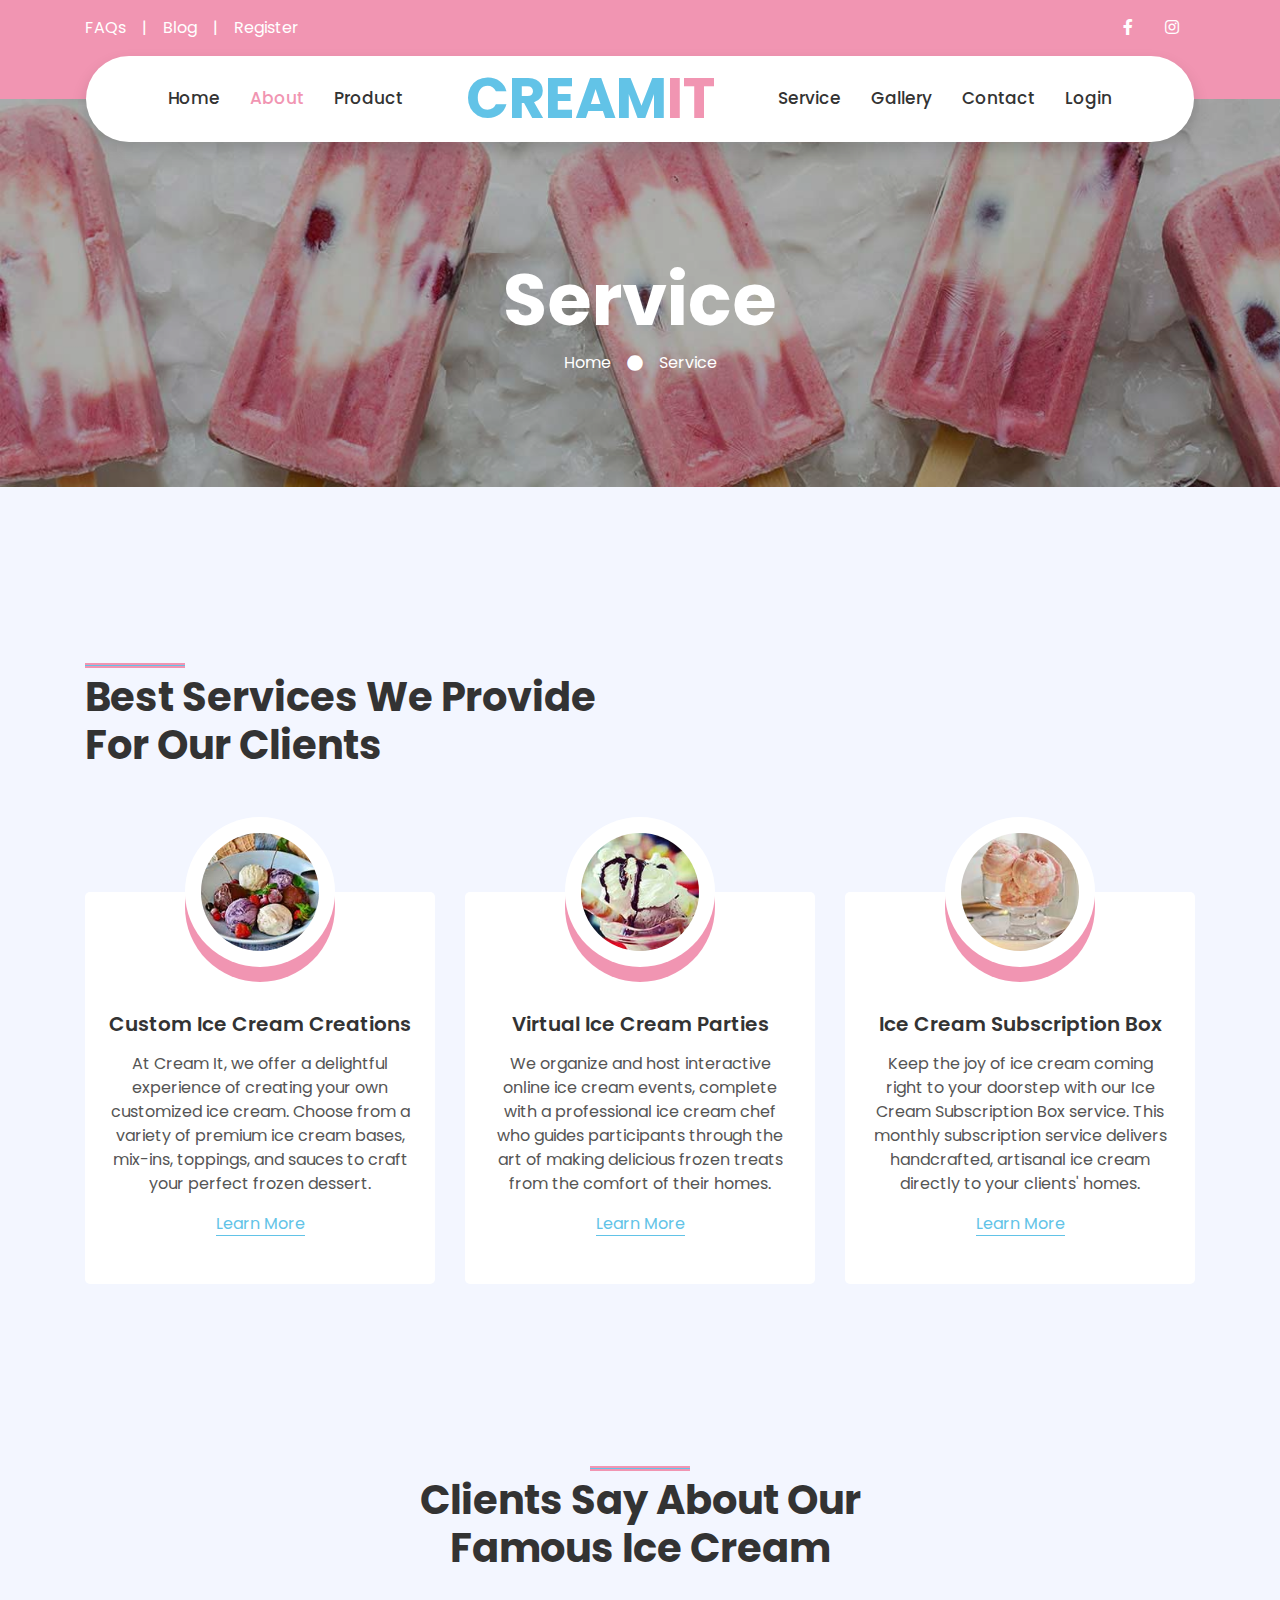
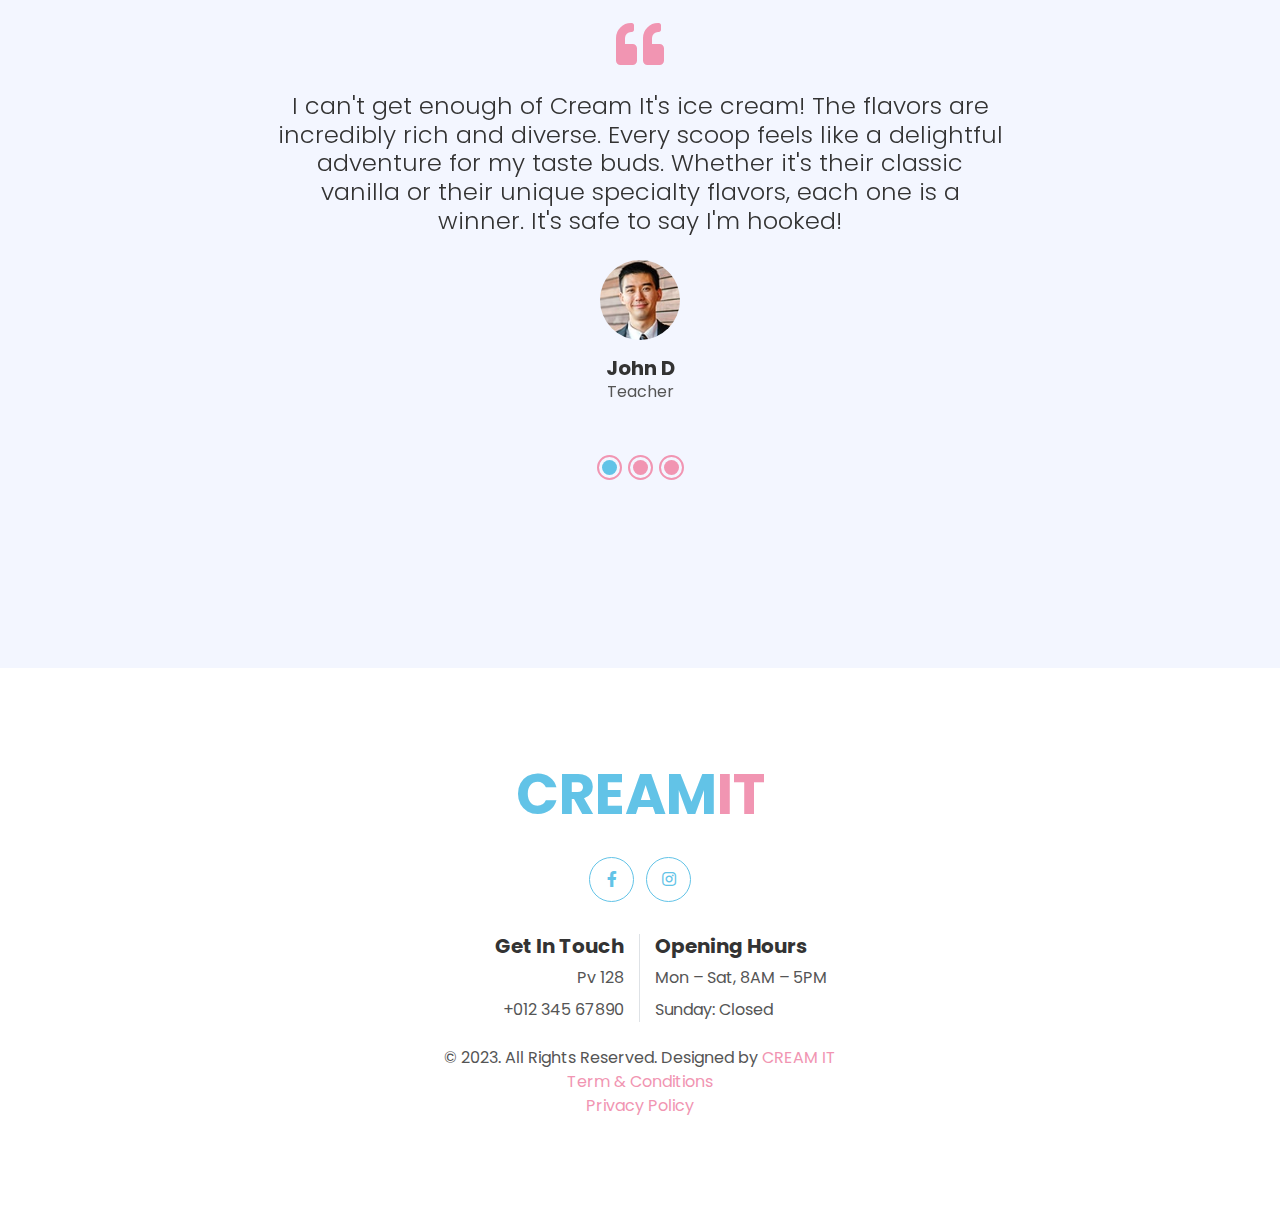
<file: service.html>
<!DOCTYPE html>
<html lang="en">

<head>
    <meta charset="utf-8">
    <title>Cream it</title>
    <meta content="width=device-width, initial-scale=1.0" name="viewport">
    <meta content="Free HTML Templates" name="keywords">
    <meta content="Free HTML Templates" name="description">

    <!-- Favicon -->
    <link href="img/Creamit img/Logo.jpeg" rel="icon">

    <!-- Google Web Fonts -->
    <link rel="preconnect" href="https://fonts.gstatic.com">
    <link href="https://fonts.googleapis.com/css2?family=Poppins:wght@400;500;600;700&display=swap" rel="stylesheet">

    <!-- Font Awesome -->
    <link href="https://cdnjs.cloudflare.com/ajax/libs/font-awesome/5.10.0/css/all.min.css" rel="stylesheet">

    <!-- Libraries Stylesheet -->
    <link href="lib/owlcarousel/assets/owl.carousel.min.css" rel="stylesheet">
    <link href="lib/lightbox/css/lightbox.min.css" rel="stylesheet">

    <!-- Customized Bootstrap Stylesheet -->
    <link href="css/style.css" rel="stylesheet">
</head>

<body>
    <!-- Topbar Start -->
    <div class="container-fluid bg-primary py-3 d-none d-md-block">
        <div class="container">
            <div class="row">
                <div class="col-md-6 text-center text-lg-left mb-2 mb-lg-0">
                    <div class="d-inline-flex align-items-center">
                        <a class="text-white pr-3" href="faq.html">FAQs</a>
                        <span class="text-white">|</span>
                        <a class="text-white px-3" href="blog.html">Blog</a>
                        <span class="text-white">|</span>
                        <a class="text-white pl-3" href="register.html">Register</a>
                    </div>
                </div>
                <div class="col-md-6 text-center text-lg-right">
                    <div class="d-inline-flex align-items-center">
                        <a class="text-white px-3" href="https://www.facebook.com/profile.php?id=100091740357040&mibextid=nW3QTL">
                            <i class="fab fa-facebook-f"></i>
                        </a>
                    
                        <a class="text-white px-3" href="https://instagram.com/creamit.co?igshid=MzRlODBiNWFlZA==">
                            <i class="fab fa-instagram"></i>
                        </a>
                        
                    </div>
                </div>
            </div>
        </div>
    </div>
    <!-- Topbar End -->


    <!-- Navbar Start -->
    <div class="container-fluid position-relative nav-bar p-0">
        <div class="container-lg position-relative p-0 px-lg-3" style="z-index: 9;">
            <nav class="navbar navbar-expand-lg bg-white navbar-light shadow p-lg-0">
                <a href="index.html" class="navbar-brand d-block d-lg-none">
                    <h1 class="m-0 display-4 text-primary"><span class="text-secondary">CREAM</span>IT</h1>
                </a>
                <button type="button" class="navbar-toggler" data-toggle="collapse" data-target="#navbarCollapse">
                    <span class="navbar-toggler-icon"></span>
                </button>
                <div class="collapse navbar-collapse justify-content-between" id="navbarCollapse">
                    <div class="navbar-nav ml-auto py-0">
                        <a href="index.html" class="nav-item nav-link">Home</a>
                        <a href="about.html" class="nav-item nav-link active">About</a>
                        <a href="product.html" class="nav-item nav-link">Product</a>
                    </div>
                    <a href="index.html" class="navbar-brand mx-5 d-none d-lg-block">
                        <h1 class="m-0 display-4 text-primary"><span class="text-secondary">CREAM</span>IT</h1>
                    </a>
                    <div class="navbar-nav mr-auto py-0">
                        <a href="service.html" class="nav-item nav-link">Service</a>
                        <a href="gallery.html" class="nav-item nav-link">Gallery</a>
                        <a href="contact.html" class="nav-item nav-link">Contact</a>
                        <a href="login.html" class="nav-item nav-link">Login</a>
                    </div>
                </div>
            </nav>
        </div>
    </div>
    <!-- Navbar End -->


    <!-- Header Start -->
    <div class="jumbotron jumbotron-fluid page-header" style="margin-bottom: 90px;">
        <div class="container text-center py-5">
            <h1 class="text-white display-3 mt-lg-5">Service</h1>
            <div class="d-inline-flex align-items-center text-white">
                <p class="m-0"><a class="text-white" href="">Home</a></p>
                <i class="fa fa-circle px-3"></i>
                <p class="m-0">Service</p>
            </div>
        </div>
    </div>
    <!-- Header End -->


   <!-- Services Start -->
   <div class="container-fluid py-5">
    <div class="container py-5">
        <div class="row">
            <div class="col-lg-6">
                <h1 class="section-title position-relative mb-5">Best Services We Provide For Our Clients</h1>
            </div>
            <div class="col-lg-6 mb-5 mb-lg-0 pb-5 pb-lg-0"></div>
        </div>
        <div class="row">
            <div class="col-12">
                <div class="owl-carousel service-carousel">
                    <div class="service-item">
                        <div class="service-img mx-auto">
                            <img class="rounded-circle w-100 h-100 bg-light p-3" src="img/service-1.jpg" style="object-fit: cover;">
                        </div>
                        <div class="position-relative text-center bg-light rounded p-4 pb-5" style="margin-top: -75px;">
                            <h5 class="font-weight-semi-bold mt-5 mb-3 pt-5">Custom Ice Cream Creations</h5>
                            <p>At Cream It, we offer a delightful experience of creating your own customized ice cream. Choose from a variety of premium ice cream bases, mix-ins, toppings, and sauces to craft your perfect frozen dessert.</p>
                            <a href="" class="border-bottom border-secondary text-decoration-none text-secondary">Learn More</a>
                        </div>
                    </div>
                    <div class="service-item">
                        <div class="service-img mx-auto">
                            <img class="rounded-circle w-100 h-100 bg-light p-3" src="img/service-2.jpg" style="object-fit: cover;">
                        </div>
                        <div class="position-relative text-center bg-light rounded p-4 pb-5" style="margin-top: -75px;">
                            <h5 class="font-weight-semi-bold mt-5 mb-3 pt-5">Virtual Ice Cream Parties</h5>
                            <p> We organize and host interactive online ice cream events, complete with a professional ice cream chef who guides participants through the art of making delicious frozen treats from the comfort of their homes.</p>
                            <a href="" class="border-bottom border-secondary text-decoration-none text-secondary">Learn More</a>
                        </div>
                    </div>
                    <div class="service-item">
                        <div class="service-img mx-auto">
                            <img class="rounded-circle w-100 h-100 bg-light p-3" src="img/service-3.jpg" style="object-fit: cover;">
                        </div>
                        <div class="position-relative text-center bg-light rounded p-4 pb-5" style="margin-top: -75px;">
                            <h5 class="font-weight-semi-bold mt-5 mb-3 pt-5">Ice Cream Subscription Box</h5>
                            <p>Keep the joy of ice cream coming right to your doorstep with our Ice Cream Subscription Box service. This monthly subscription service delivers handcrafted, artisanal ice cream directly to your clients' homes. </p>
                            <a href="" class="border-bottom border-secondary text-decoration-none text-secondary">Learn More</a>
                        </div>
                    </div>
                    
                </div>
            </div>
        </div>
    </div>
</div>
<!-- Services End -->

  <!-- Testimonial Start -->
  <div class="container-fluid py-5">
    <div class="container py-5">
        <div class="row justify-content-center">
            <div class="col-lg-6">
                <h1 class="section-title position-relative text-center mb-5">Clients Say About Our Famous Ice Cream</h1>
            </div>
        </div>
        <div class="row justify-content-center">
            <div class="col-lg-8">
                <div class="owl-carousel testimonial-carousel">
                    <div class="text-center">
                        <i class="fa fa-3x fa-quote-left text-primary mb-4"></i>
                        <h4 class="font-weight-light mb-4">I can't get enough of Cream It's ice cream! The flavors are incredibly rich and diverse. Every scoop feels like a delightful adventure for my taste buds. Whether it's their classic vanilla or their unique specialty flavors, each one is a winner. It's safe to say I'm hooked!</h4>
                        <img class="img-fluid mx-auto mb-3" src="img/testimonial-1.jpg" alt="">
                        <h5 class="font-weight-bold m-0">John D</h5>
                        <span>Teacher</span>
                    </div>
                    <div class="text-center">
                        <i class="fa fa-3x fa-quote-left text-primary mb-4"></i>
                        <h4 class="font-weight-light mb-4">Cream It is my go-to for quality ice cream. Their attention to detail in crafting each batch is evident in every spoonful. And their online service is a breeze to use - from ordering to delivery. It's the perfect treat for a lazy weekend at home or a special celebration. I wouldn't choose any other place for my ice cream cravings!</h4>
                        <img class="img-fluid mx-auto mb-3" src="img/testimonial-2.jpg" alt="">
                        <h5 class="font-weight-bold m-0">David</h5>
                        <span>Doctor</span>
                    </div>
                    <div class="text-center">
                        <i class="fa fa-3x fa-quote-left text-primary mb-4"></i>
                        <h4 class="font-weight-light mb-4">Cream It has become a family tradition for us. Whether we're celebrating a birthday or just enjoying a cozy movie night, Cream It's ice cream is a must-have. It's the one thing that brings smiles to everyone's faces. The kids love the fun flavors, and I appreciate the high-quality ingredients. It's a win-win</h4>
                        <img class="img-fluid mx-auto mb-3" src="img/testimonial-3.jpg" alt="">
                        <h5 class="font-weight-bold m-0">Taylor</h5>
                        <span>Business Man</span>
                    </div>
                </div>
            </div>
        </div>
    </div>
</div>
<!-- Testimonial End -->
   <!-- Footer Start -->
   <div class="container-fluid footer bg-light py-5" style="margin-top: 90px;">
    <div class="container text-center py-5">
        <div class="row">
            <div class="col-12 mb-4">
                <a href="index.html" class="navbar-brand m-0">
                    <h1 class="m-0 mt-n2 display-4 text-primary"><span class="text-secondary">CREAM</span>IT</h1>
                </a>
            </div>
            <div class="col-12 mb-4">
            
                <a class="btn btn-outline-secondary btn-social mr-2" href="https://www.facebook.com/profile.php?id=100091740357040&mibextid=nW3QTL"><i class="fab fa-facebook-f"></i></a>
                <a class="btn btn-outline-secondary btn-social" href="https://instagram.com/creamit.co?igshid=MzRlODBiNWFlZA=="><i class="fab fa-instagram"></i></a>
            </div>
            <div class="col-12 mt-2 mb-4">
                <div class="row">
                    <div class="col-sm-6 text-center text-sm-right border-right mb-3 mb-sm-0">
                        <h5 class="font-weight-bold mb-2">Get In Touch</h5>
                        <p class="mb-2">Pv 128</p>
                        <p class="mb-0">+012 345 67890</p>
                    </div>
                    <div class="col-sm-6 text-center text-sm-left">
                        <h5 class="font-weight-bold mb-2">Opening Hours</h5>
                        <p class="mb-2">Mon – Sat, 8AM – 5PM</p>
                        <p class="mb-0">Sunday: Closed</p>
                    </div>
                </div>
            </div>
            <div class="col-12">
                <p class="m-0">&copy; 2023. All Rights Reserved. Designed by <a href="https://instagram.com/creamit.co?igshid=MzRlODBiNWFlZA==">CREAM IT</a>
                </p>
                <p class="m-0"> <a href="T&C.html">Term & Conditions</a>
                </p>
                <p class="m-0"> <a href="privacy.html">Privacy Policy</a>
                </p>
            </div>
        </div>
    </div>
</div>
<!-- Footer End -->



<!-- Back to Top -->
<a href="#" class="btn btn-secondary px-2 back-to-top"><i class="fa fa-angle-double-up"></i></a>


<!-- JavaScript Libraries -->
<script src="https://code.jquery.com/jquery-3.4.1.min.js"></script>
<script src="https://stackpath.bootstrapcdn.com/bootstrap/4.4.1/js/bootstrap.bundle.min.js"></script>
<script src="lib/easing/easing.min.js"></script>
<script src="lib/waypoints/waypoints.min.js"></script>
<script src="lib/owlcarousel/owl.carousel.min.js"></script>
<script src="lib/isotope/isotope.pkgd.min.js"></script>
<script src="lib/lightbox/js/lightbox.min.js"></script>

<!-- Contact Javascript File -->
<script src="mail/jqBootstrapValidation.min.js"></script>
<script src="mail/contact.js"></script>

<!-- Template Javascript -->
<script src="js/main.js"></script>
</body>

</html>
</file>
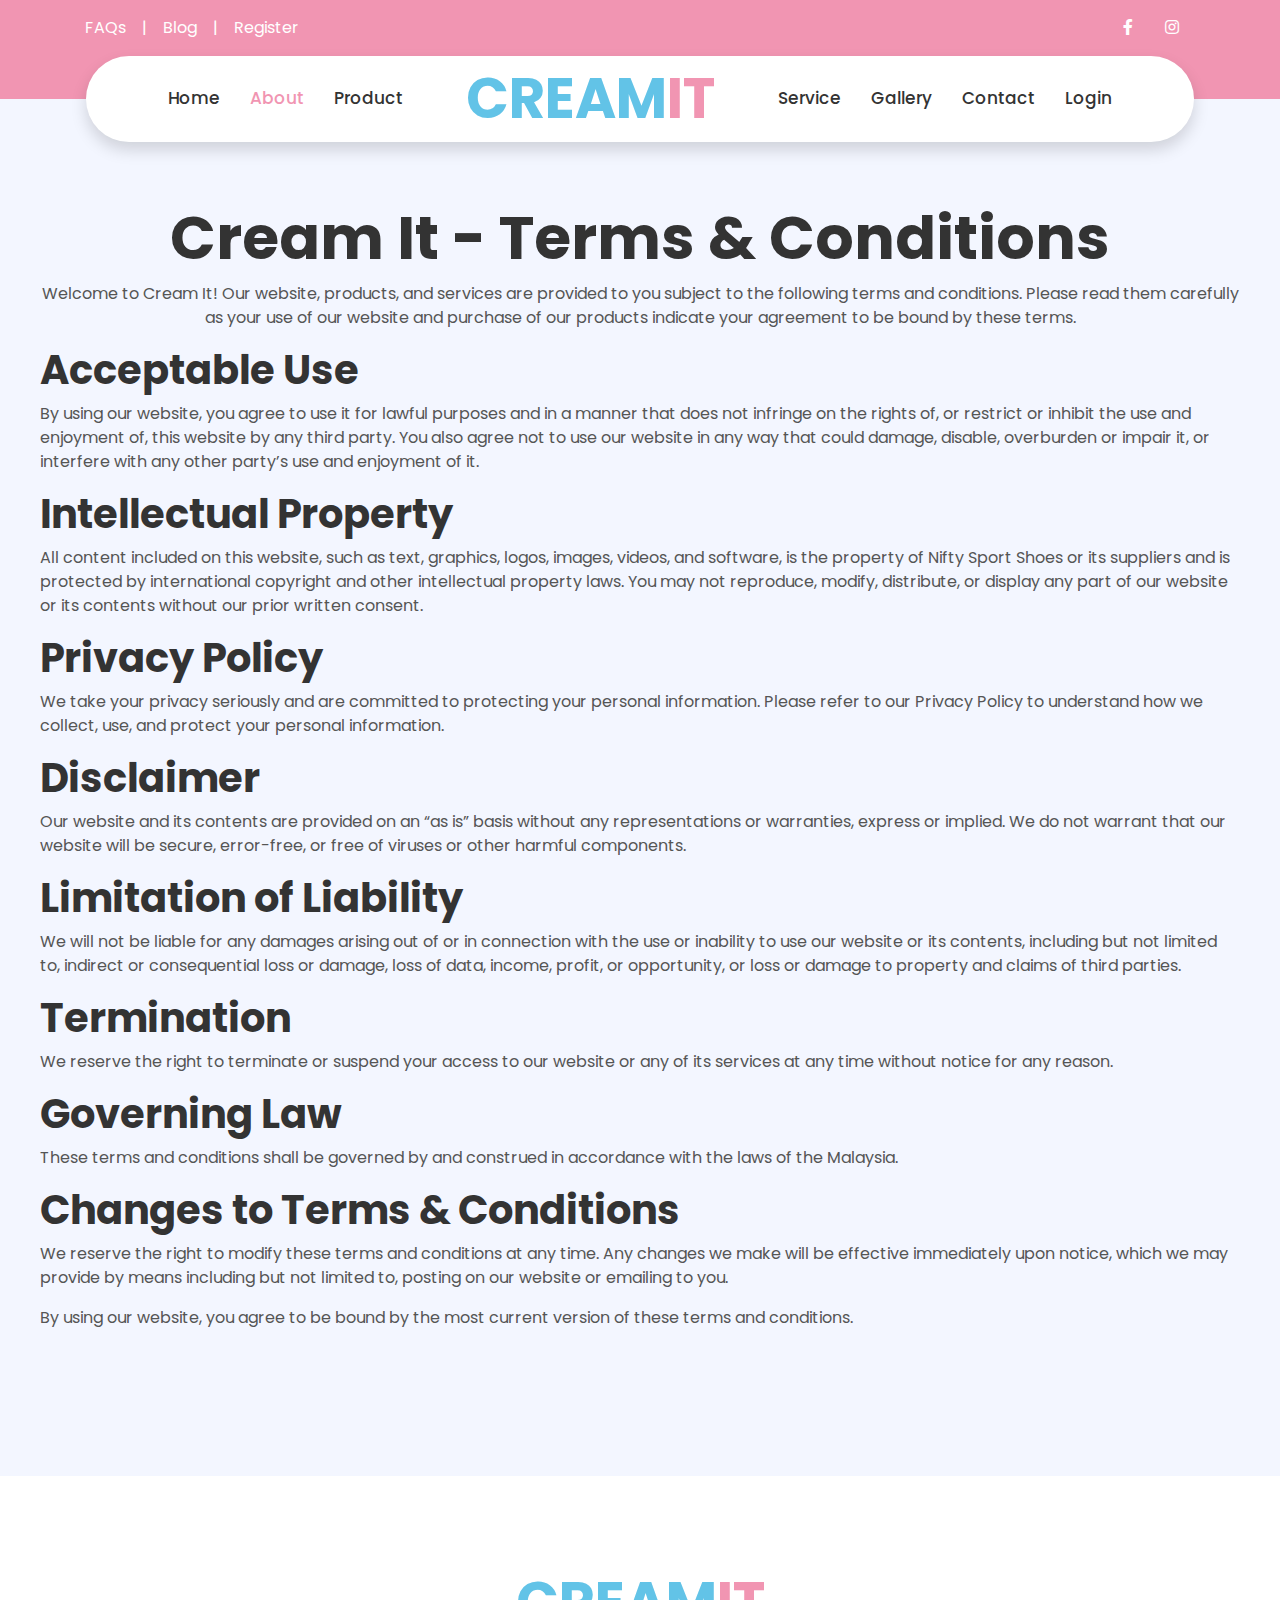
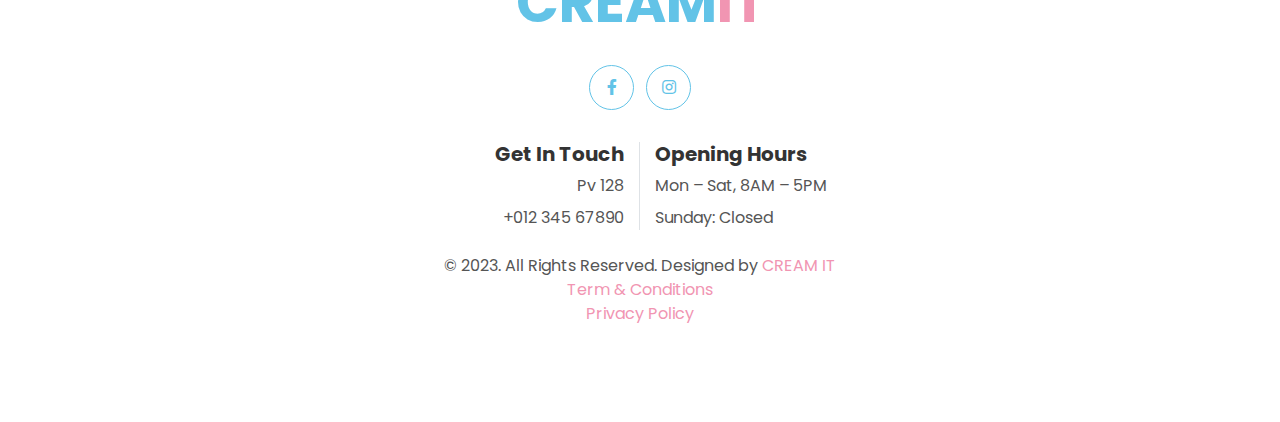
<file: T&C.html>
<!DOCTYPE html>
<html lang="en">

<head>
    <meta charset="utf-8">
    <title>Cream it</title>
    <meta content="width=device-width, initial-scale=1.0" name="viewport">
    <meta content="Free HTML Templates" name="keywords">
    <meta content="Free HTML Templates" name="description">
    <link href="css/pp&tc.css" rel="stylesheet">

    <!-- Favicon -->
    <link href="img/Creamit img/Logo.jpeg" rel="icon">

    <!-- Google Web Fonts -->
    <link rel="preconnect" href="https://fonts.gstatic.com">
    <link href="https://fonts.googleapis.com/css2?family=Poppins:wght@400;500;600;700&display=swap" rel="stylesheet">

    <!-- Font Awesome -->
    <link href="https://cdnjs.cloudflare.com/ajax/libs/font-awesome/5.10.0/css/all.min.css" rel="stylesheet">

    <!-- Libraries Stylesheet -->
    <link href="lib/owlcarousel/assets/owl.carousel.min.css" rel="stylesheet">
    <link href="lib/lightbox/css/lightbox.min.css" rel="stylesheet">

    <!-- Customized Bootstrap Stylesheet -->
    <link href="css/style.css" rel="stylesheet">
</head>

<body>
    <!-- Topbar Start -->
    <div class="container-fluid bg-primary py-3 d-none d-md-block">
        <div class="container">
            <div class="row">
                <div class="col-md-6 text-center text-lg-left mb-2 mb-lg-0">
                    <div class="d-inline-flex align-items-center">
                        <a class="text-white pr-3" href="faq.html">FAQs</a>
                        <span class="text-white">|</span>
                        <a class="text-white px-3" href="blog.html">Blog</a>
                        <span class="text-white">|</span>
                        <a class="text-white pl-3" href="register.html">Register</a>
                    </div>
                </div>
                <div class="col-md-6 text-center text-lg-right">
                    <div class="d-inline-flex align-items-center">
                        <a class="text-white px-3" href="https://www.facebook.com/profile.php?id=100091740357040&mibextid=nW3QTL">
                            <i class="fab fa-facebook-f"></i>
                        </a>
                    
                        <a class="text-white px-3" href="https://instagram.com/creamit.co?igshid=MzRlODBiNWFlZA==">
                            <i class="fab fa-instagram"></i>
                        </a>
                        
                    </div>
                </div>
            </div>
        </div>
    </div>
    <!-- Topbar End -->


    <!-- Navbar Start -->
    <div class="container-fluid position-relative nav-bar p-0">
        <div class="container-lg position-relative p-0 px-lg-3" style="z-index: 9;">
            <nav class="navbar navbar-expand-lg bg-white navbar-light shadow p-lg-0">
                <a href="index.html" class="navbar-brand d-block d-lg-none">
                    <h1 class="m-0 display-4 text-primary"><span class="text-secondary">CREAM</span>IT</h1>
                </a>
                <button type="button" class="navbar-toggler" data-toggle="collapse" data-target="#navbarCollapse">
                    <span class="navbar-toggler-icon"></span>
                </button>
                <div class="collapse navbar-collapse justify-content-between" id="navbarCollapse">
                    <div class="navbar-nav ml-auto py-0">
                        <a href="index.html" class="nav-item nav-link">Home</a>
                        <a href="about.html" class="nav-item nav-link active">About</a>
                        <a href="product.html" class="nav-item nav-link">Product</a>
                    </div>
                    <a href="index.html" class="navbar-brand mx-5 d-none d-lg-block">
                        <h1 class="m-0 display-4 text-primary"><span class="text-secondary">CREAM</span>IT</h1>
                    </a>
                    <div class="navbar-nav mr-auto py-0">
                        <a href="service.html" class="nav-item nav-link">Service</a>
                        <a href="gallery.html" class="nav-item nav-link">Gallery</a>
                        <a href="contact.html" class="nav-item nav-link">Contact</a>
                        <a href="login.html" class="nav-item nav-link">Login</a>
                    </div>
                </div>
            </nav>
        </div>
    </div>
    <!-- Navbar End -->

	<div class="pptc-container" style="margin-top: 20px;">
        <h1 style="text-align: center; font-size: 60px">Cream It - Terms & Conditions</h1>
        <div style="text-align: center;">	
        <p>Welcome to Cream It! Our website, products, and services are provided to you subject to the following terms and conditions. Please read them carefully as your use of our website and purchase of our products indicate your agreement to be bound by these terms.</p>
        </div>
    
        <h2 style="font-size: 40px;">Acceptable Use</h2>
    <p>By using our website, you agree to use it for lawful purposes and in a manner that does not infringe on the rights of, or restrict or inhibit the use and enjoyment of, this website by any third party. You also agree not to use our website in any way that could damage, disable, overburden or impair it, or interfere with any other party’s use and enjoyment of it.</p>
    
    <h2 style="font-size: 40px;">Intellectual Property</h2>
    <p>All content included on this website, such as text, graphics, logos, images, videos, and software, is the property of Nifty Sport Shoes or its suppliers and is protected by international copyright and other intellectual property laws. You may not reproduce, modify, distribute, or display any part of our website or its contents without our prior written consent.</p>
    
    <h2 style="font-size: 40px;">Privacy Policy</h2>
    <p>We take your privacy seriously and are committed to protecting your personal information. Please refer to our Privacy Policy to understand how we collect, use, and protect your personal information.</p>
    
    <h2 style="font-size: 40px;">Disclaimer</h2>
    <p>Our website and its contents are provided on an “as is” basis without any representations or warranties, express or implied. We do not warrant that our website will be secure, error-free, or free of viruses or other harmful components.</p>
    
    <h2 style="font-size: 40px;">Limitation of Liability</h2>
    <p>We will not be liable for any damages arising out of or in connection with the use or inability to use our website or its contents, including but not limited to, indirect or consequential loss or damage, loss of data, income, profit, or opportunity, or loss or damage to property and claims of third parties.</p>
    
    <h2 style="font-size: 40px;">Termination</h2>
    <p>We reserve the right to terminate or suspend your access to our website or any of its services at any time without notice for any reason.</p>
    
    <h2 style="font-size: 40px;">Governing Law</h2>
    <p>These terms and conditions shall be governed by and construed in accordance with the laws of the Malaysia.</p>
    
    <h2 style="font-size: 40px;">Changes to Terms & Conditions</h2>
    <p>We reserve the right to modify these terms and conditions at any time. Any changes we make will be effective immediately upon notice, which we may provide by means including but not limited to, posting on our website or emailing to you.</p>
    
    <p>By using our website, you agree to be bound by the most current version of these terms and conditions.</p>
          </div>
   

    <!-- Footer Start -->
    <div class="container-fluid footer bg-light py-5" style="margin-top: 90px;">
        <div class="container text-center py-5">
            <div class="row">
                <div class="col-12 mb-4">
                    <a href="index.html" class="navbar-brand m-0">
                        <h1 class="m-0 mt-n2 display-4 text-primary"><span class="text-secondary">CREAM</span>IT</h1>
                    </a>
                </div>
                <div class="col-12 mb-4">
                
                    <a class="btn btn-outline-secondary btn-social mr-2" href="https://www.facebook.com/profile.php?id=100091740357040&mibextid=nW3QTL"><i class="fab fa-facebook-f"></i></a>
                    <a class="btn btn-outline-secondary btn-social" href="https://instagram.com/creamit.co?igshid=MzRlODBiNWFlZA=="><i class="fab fa-instagram"></i></a>
                </div>
                <div class="col-12 mt-2 mb-4">
                    <div class="row">
                        <div class="col-sm-6 text-center text-sm-right border-right mb-3 mb-sm-0">
                            <h5 class="font-weight-bold mb-2">Get In Touch</h5>
                            <p class="mb-2">Pv 128</p>
                            <p class="mb-0">+012 345 67890</p>
                        </div>
                        <div class="col-sm-6 text-center text-sm-left">
                            <h5 class="font-weight-bold mb-2">Opening Hours</h5>
                            <p class="mb-2">Mon – Sat, 8AM – 5PM</p>
                            <p class="mb-0">Sunday: Closed</p>
                        </div>
                    </div>
                </div>
                <div class="col-12">
                    <p class="m-0">&copy; 2023. All Rights Reserved. Designed by <a href="https://instagram.com/creamit.co?igshid=MzRlODBiNWFlZA==">CREAM IT</a>
                    </p>
                    <p class="m-0"> <a href="T&C.html">Term & Conditions</a>
                    </p>
                    <p class="m-0"> <a href="privacy.html">Privacy Policy</a>
                    </p>
                </div>
            </div>
        </div>
    </div>
    <!-- Footer End -->
    
    
    
    <!-- Back to Top -->
    <a href="#" class="btn btn-secondary px-2 back-to-top"><i class="fa fa-angle-double-up"></i></a>
    
    
    <!-- JavaScript Libraries -->
    <script src="https://code.jquery.com/jquery-3.4.1.min.js"></script>
    <script src="https://stackpath.bootstrapcdn.com/bootstrap/4.4.1/js/bootstrap.bundle.min.js"></script>
    <script src="lib/easing/easing.min.js"></script>
    <script src="lib/waypoints/waypoints.min.js"></script>
    <script src="lib/owlcarousel/owl.carousel.min.js"></script>
    <script src="lib/isotope/isotope.pkgd.min.js"></script>
    <script src="lib/lightbox/js/lightbox.min.js"></script>
    
    <!-- Contact Javascript File -->
    <script src="mail/jqBootstrapValidation.min.js"></script>
    <script src="mail/contact.js"></script>
    
    <!-- Template Javascript -->
    <script src="js/main.js"></script>
    </body>
    
    </html>
</file>
<file: css/faq.css>
body {
  font-family: Arial, sans-serif;
  background-color: #f2f2f2;
  padding: 20px;
}
.faq-container {
  background-color: #ffffff;
  padding: 20px;
  border-radius: 8px;
  box-shadow: 0 4px 8px rgba(0, 0, 0, 0.1);
  max-width: 800px;
  margin: 0 auto;
}
h1 {
  text-align: center;
  margin-bottom: 30px;
  color: #333;
}
.faq-item {
  margin-bottom: 20px;
}
h2 {
  color: #555;
  margin-bottom: 10px;
}
p {
  color: #777;
}
</file>
<file: css/login.css>
@import url('https://fonts.googleapis.com/css2?family=Poppins:wght@200;300;400;500;600;700&display=swap');
*
        body {
            background: ddd;
            color: #333;
            font-family: "Poppins", sans-serif;
            margin: 0;
            padding: 0;
        }
        .banner {
            background-color: #7c7c6b;
            color: #fff;
            padding: 10px 0;
          }
          
          .navbar {
            display: flex;
            justify-content: space-between;
            align-items: center;
            max-width: 1200px;
            margin: 0 auto;
          }
          
          .logo-header img {
            height: 100px;
            width: auto;
          }
          
          .menu ul {
            list-style: none;
            display: flex;
          }
          
          .menu li {
            margin-right: 20px;
            position: relative;
            right: 50px;
            font-size: large;
            top: 10px;
          }
          
          .menu a {
            color: #fff;
            text-decoration: none;
            padding: 5px 10px;
            border-radius: 5px;
          }

        .cart {
            position: relative;
            right: 50px;
            top: 5px;
        }
        
        .cart i {
            font-size: x-large;
        }
        
          
          .menu a:hover {
            background-color: #fff;
            color: #c2c2a3;
          }
        .login-container {
            width: 400px;
            height: 500px;
            margin: 0 auto;
            padding: 40px;
            background-color:#ddd;
            color: #333;
            border-radius: 10px;
            box-shadow: 0 0 15px rgba(0, 0, 0, 0.1);
        }

        .my-button {
  background-color: #7f7f7f;
  color: white;
  padding: 10px 20px;
  border: none;
  border-radius: 5px;
  cursor: pointer;
  transition: background-color 0.3s ease;
  margin-top: 20px;
}

.my-button:hover {
  background-color: #2c2c2c;

}
               
h1 {
            text-align: center;
            margin-top: 0;
        }
        form {
            display: flex;
            flex-direction: column;
        }
        input[type="submit"] {
            font-family: "Poppins", sans-serif;
            font-weight: bold;
            padding: 10px 20px;
            border: none;
            border-radius: 5px;
            cursor: pointer;
            
        }

        label {
            margin-top: 8px;
            font-weight: bold;
        }
        input[type="text"], input[type="email"], input[type="password"] {
            padding: 5px;
            border-radius: 5px;
            border: none;
            margin-top: 5px;
            font-size: 16px;
            color: #333;
        }
        .checkbox {
            display: flex;
            align-items: center;
            margin-top: 15px;
        }
        .checkbox input[type="checkbox"] {
            margin-right: 10px;
                        
        }
        .checkbox label {
            font-size: 14px;
            font-weight: normal;
                        
        }
        
    
        .social-media {
            display: flex;
            justify-content: center;
            margin-top: 20px;
        }
        .social-media img {
            width: 30px;
            height: 30px;
            margin: 0 10px;
            cursor: pointer;
        }
        .footer body{
            line-height: 1.5;
            font-family: 'Poppins', sans-serif;
        }
        
        *{
            margin:0;
            padding:0;
            box-sizing: border-box;
        }
        
        .footer-container{
            max-width: 1170px;
            margin:auto;
            text-align: center;  
        }
        
        .row{
            display: flex;
            flex-wrap: wrap;
        }
        
        ul{
            list-style: none;
        }
        
        .footer{
            background-color: #7c7c6b;
            padding: 70px 50;
        }
        
        .footer-col{
           width: 25%;
           padding: 50px 1px;
           position: relative;
           height: 230px;
           left: 100px;
           
        }
    /* control the footer size */
    
        .footer-col h4{
            font-size: 18px;
            color: #ffffff;
            text-transform: capitalize;
            margin-bottom: 35px;
            font-weight: 500;
            position: relative;
        }
        
        .footer-col h4::before{
            content: '';
            position: absolute;
            left:0;
            bottom: -10px;
            background-color: #ddd;
            height: 2px;
            box-sizing: border-box;
            width: 50px;
        }
        /* THE UNDERLINED UNDER H4 */
    
        .footer-col ul li:not(:last-child){
            margin-bottom: 10px;
        }
        .footer-col ul li a{
            font-size: 16px;
            text-transform: capitalize;
            color: #ffffff;
            text-decoration: none;
            font-weight: 300;
            color: white;
            display: block;
            transition: all 0.3s ease;
        }
        
        .footer-col ul li a:hover{
            color: #ffffff;
            padding-left: 8px;
        }
        
        /*responsive*/
        
        @media(max-width: 767px){
          .footer-col{
            width: 50%;
            margin-bottom: 30px;
        }
        }
        
        @media(max-width: 574px){
          .footer-col{
            width: 100%;
        }
        }
</file>
<file: css/pp&tc.css>
body {
    background: #e4e4e1;
    color: #333;
    font-family: 'Poppins', sans-serif;
    font-size: 16px;
    padding: 0;
    margin: 0;
}

.banner {
  background-color: #7c7c6b;
  color: #fff;
  padding: 10px 0;
}

.navbar {
  display: flex;
  justify-content: space-between;
  align-items: center;
  max-width: 1200px;
  margin: 0 auto;
}

.logo-header img {
  height: 100px;
  width: auto;
}

.menu ul {
  list-style: none;
  display: flex;
}

.menu li {
  margin-right: 20px;
  position: relative;
  right: 50px;
  font-size: large;
  top: 10px;
}

.menu a {
  color: #fff;
  text-decoration: none;
  padding: 5px 10px;
  border-radius: 5px;
}

.cart {
  position: relative;
  right: 50px;
  top: 5px;
}

.cart i {
  font-size: x-large;
}


.menu a:hover {
  background-color: #fff;
  color: #c2c2a3;
}
  
.pptc-container {
    max-width: max-content;
    max-height: max-content;
    margin: 0 auto;
    padding: 40px;

}

h1 {
    text-align: center;
    margin-top: 50px;
}
h2 {
    font-weight: bold;
    margin-top: 30px;
    margin-bottom: 10px;
}
p {
    margin-bottom: 20px;
    line-height: 1.5;
}
.footer body{
    line-height: 1.5;
    font-family: 'Poppins', sans-serif;
}

*{
    margin:0;
    padding:0;
    box-sizing: border-box;
}

.footer-container{
    max-width: 1170px;
    margin:auto;
    text-align: center;  
}

.row{
    display: flex;
    flex-wrap: wrap;
}

ul{
    list-style: none;
}

.footer{
    background-color: #7c7c6b;
    padding: 70px 50;
}

.footer-col{
   width: 25%;
   padding: 50px 1px;
   position: relative;
   height: 230px;
   left: 100px;
   
}
/* control the footer size */

.footer-col h4{
    font-size: 18px;
    color: #ffffff;
    text-transform: capitalize;
    margin-bottom: 35px;
    font-weight: 500;
    position: relative;
}

.footer-col h4::before{
    content: '';
    position: absolute;
    left:0;
    bottom: -10px;
    background-color: #ddd;
    height: 2px;
    box-sizing: border-box;
    width: 50px;
}
/* THE UNDERLINED UNDER H4 */

.footer-col ul li:not(:last-child){
    margin-bottom: 10px;
}
.footer-col ul li a{
    font-size: 16px;
    text-transform: capitalize;
    color: #ffffff;
    text-decoration: none;
    font-weight: 300;
    color: white;
    display: block;
    transition: all 0.3s ease;
}

.footer-col ul li a:hover{
    color: #ffffff;
    padding-left: 8px;
}

/*responsive*/

@media(max-width: 767px){
  .footer-col{
    width: 50%;
    margin-bottom: 30px;
}
}

@media(max-width: 574px){
  .footer-col{
    width: 100%;
}
}
</file>
<file: css/register.css>
@import url('https://fonts.googleapis.com/css2?family=Poppins:wght@200;300;400;500;600;700&display=swap');
		*
				body {
					background: ddd;					
					color: #333;
					font-family: "Poppins", sans-serif;
					margin: 0;
					padding: 0;
				}
				.banner {
					background-color: #7c7c6b;
					color: #fff;
					padding: 10px 0;
				  }
				  
				  .navbar {
					display: flex;
					justify-content: space-between;
					align-items: center;
					max-width: 1200px;
					margin: 0 auto;
				  }
				  
				  .logo-header img {
					height: 100px;
					width: auto;
				  }
				  
				  .menu ul {
					list-style: none;
					display: flex;
				  }
				  
				  .menu li {
					margin-right: 20px;
					position: relative;
					right: 50px;
					font-size: large;
					top: 10px;
				  }
				  
				  .menu a {
					color: #fff;
					text-decoration: none;
					padding: 5px 10px;
					border-radius: 5px;
				  }
		
				.cart {
					position: relative;
					right: 50px;
					top: 5px;
				}
				
				.cart i {
					font-size: x-large;
				}
				.Signup-container {
					width: 650px;
					height: 900px;
					margin: 0 auto;
					padding: 40px;
					background-color:#ddd;
					color: #333;
					border-radius: 10px;
					box-shadow:  0 0 15px rgba(0, 0, 0, 0.1);
				}
				.password-requirements {
					list-style-type: disc; 
				
				  }
		
				.my-button {
		  background-color: #7f7f7f;
		  color: white;
		  padding: 10px 20px;
		  border: none;
		  border-radius: 5px;
		  cursor: pointer;
		  transition: background-color 0.3s ease;
		  margin-top: 20px;
		  width: 100%; 
		}
		
		.my-button:hover {
		  background-color: #2c2c2c;
	
		}
					   
		h1 {
					text-align: center;
					margin-top: 0;
				}
				form {
					display: flex;
					flex-direction: column;
				}
				input[type="submit"] {
					font-family: "Poppins", sans-serif;
					font-weight: bold;
					padding: 10px 20px;
					border: none;
					border-radius: 5px;
					cursor: pointer;
					
				}
		
				label {
					margin-top: 8px;
					font-weight: bold;
				}
				input[type="text"], input[type="email"], input[type="password"] {
					padding: 5px;
					border-radius: 5px;
					border: none;
					margin-top: 5px;
					font-size: 16px;
					color: #7c7c6b;
				}
				.checkbox {
					display: flex;
					align-items: center;
					margin-top: 15px;
				}
				.checkbox input[type="checkbox"] {
					margin-right: 10px;
								
				}
				.checkbox label {
					font-size: 14px;
					font-weight: normal;
								
				}
				
			
				.social-media {
					display: flex;
					justify-content: center;
					margin-top: 20px;
				}
				.social-media img {
					width: 30px;
					height: 30px;
					margin: 0 10px;
					cursor: pointer;
				}
				footer body{
					line-height: 1.5;
	                font-family: 'Poppins', sans-serif;
				}
				*{
					margin:0;
					padding:0;
					box-sizing: border-box;
				}
				.footer-container{
					max-width: 1170px;
					margin:auto;
					text-align: center;
					
				}
				.row{
					display: flex;
					flex-wrap: wrap;
				}
				ul{
					list-style: none;
				}
				.footer body{
					line-height: 1.5;
					font-family: 'Poppins', sans-serif;
				}
				
				*{
					margin:0;
					padding:0;
					box-sizing: border-box;
				}
				
				.footer-container{
					max-width: 1170px;
					margin:auto;
					text-align: center;  
				}
				
				.row{
					display: flex;
					flex-wrap: wrap;
				}
				
				ul{
					list-style: none;
				}
				
				.footer{
					background-color: #7c7c6b;
					padding: 70px 50;
				}
				
				.footer-col{
				   width: 25%;
				   padding: 50px 1px;
				   position: relative;
				   height: 230px;
				   left: 100px;
				   
				}
			/* control the footer size */
			
				.footer-col h4{
					font-size: 18px;
					color: #ffffff;
					text-transform: capitalize;
					margin-bottom: 35px;
					font-weight: 500;
					position: relative;
				}
				
				.footer-col h4::before{
					content: '';
					position: absolute;
					left:0;
					bottom: -10px;
					background-color: #ddd;
					height: 2px;
					box-sizing: border-box;
					width: 50px;
				}
				/* THE UNDERLINED UNDER H4 */
			
				.footer-col ul li:not(:last-child){
					margin-bottom: 10px;
				}
				.footer-col ul li a{
					font-size: 16px;
					text-transform: capitalize;
					color: #ffffff;
					text-decoration: none;
					font-weight: 300;
					color: white;
					display: block;
					transition: all 0.3s ease;
				}
				
				.footer-col ul li a:hover{
					color: #ffffff;
					padding-left: 8px;
				}
				
				/*responsive*/
				
				@media(max-width: 767px){
				  .footer-col{
					width: 50%;
					margin-bottom: 30px;
				}
				}
				
				@media(max-width: 574px){
				  .footer-col{
					width: 100%;
				}
				}
</file>
<file: css/style.css>
/******* Bootstrap Theming ********/
/*!
 * Bootstrap v4.5.3 (https://getbootstrap.com/)
 * Copyright 2011-2020 The Bootstrap Authors
 * Copyright 2011-2020 Twitter, Inc.
 * Licensed under MIT (https://github.com/twbs/bootstrap/blob/main/LICENSE)
 */
:root {
  --blue: #007bff;
  --indigo: #6610f2;
  --purple: #6f42c1;
  --pink: #e83e8c;
  --red: #dc3545;
  --orange: #fd7e14;
  --yellow: #ffc107;
  --green: #28a745;
  --teal: #20c997;
  --cyan: #17a2b8;
  --white: #fff;
  --gray: #6c757d;
  --gray-dark: #343a40;
  --primary: #F195B2;
  --secondary: #62C3E7;
  --success: #28a745;
  --info: #17a2b8;
  --warning: #ffc107;
  --danger: #dc3545;
  --light: #FFFFFF;
  --dark: #333333;
  --breakpoint-xs: 0;
  --breakpoint-sm: 576px;
  --breakpoint-md: 768px;
  --breakpoint-lg: 992px;
  --breakpoint-xl: 1200px;
  --font-family-sans-serif: "Poppins", sans-serif;
  --font-family-monospace: SFMono-Regular, Menlo, Monaco, Consolas, "Liberation Mono", "Courier New", monospace;
}

*,
*::before,
*::after {
  box-sizing: border-box;
}

html {
  font-family: sans-serif;
  line-height: 1.15;
  -webkit-text-size-adjust: 100%;
  -webkit-tap-highlight-color: rgba(0, 0, 0, 0);
}

article, aside, figcaption, figure, footer, header, hgroup, main, nav, section {
  display: block;
}

body {
  margin: 0;
  font-family: "Poppins", sans-serif;
  font-size: 1rem;
  font-weight: 400;
  line-height: 1.5;
  color: #555555;
  text-align: left;
  background-color: #F3F6FF;
}

[tabindex="-1"]:focus:not(:focus-visible) {
  outline: 0 !important;
}

hr {
  box-sizing: content-box;
  height: 0;
  overflow: visible;
}

h1, h2, h3, h4, h5, h6 {
  margin-top: 0;
  margin-bottom: 0.5rem;
}

p {
  margin-top: 0;
  margin-bottom: 1rem;
}

abbr[title],
abbr[data-original-title] {
  text-decoration: underline;
  text-decoration: underline dotted;
  cursor: help;
  border-bottom: 0;
  text-decoration-skip-ink: none;
}

address {
  margin-bottom: 1rem;
  font-style: normal;
  line-height: inherit;
}

ol,
ul,
dl {
  margin-top: 0;
  margin-bottom: 1rem;
}

ol ol,
ul ul,
ol ul,
ul ol {
  margin-bottom: 0;
}

dt {
  font-weight: 700;
}

dd {
  margin-bottom: .5rem;
  margin-left: 0;
}

blockquote {
  margin: 0 0 1rem;
}

b,
strong {
  font-weight: bolder;
}

small {
  font-size: 80%;
}

sub,
sup {
  position: relative;
  font-size: 75%;
  line-height: 0;
  vertical-align: baseline;
}

sub {
  bottom: -.25em;
}

sup {
  top: -.5em;
}

a {
  color: #F195B2;
  text-decoration: none;
  background-color: transparent;
}

a:hover {
  color: #e85181;
  text-decoration: underline;
}

a:not([href]):not([class]) {
  color: inherit;
  text-decoration: none;
}

a:not([href]):not([class]):hover {
  color: inherit;
  text-decoration: none;
}

pre,
code,
kbd,
samp {
  font-family: SFMono-Regular, Menlo, Monaco, Consolas, "Liberation Mono", "Courier New", monospace;
  font-size: 1em;
}

pre {
  margin-top: 0;
  margin-bottom: 1rem;
  overflow: auto;
  -ms-overflow-style: scrollbar;
}

figure {
  margin: 0 0 1rem;
}

img {
  vertical-align: middle;
  border-style: none;
}

svg {
  overflow: hidden;
  vertical-align: middle;
}

table {
  border-collapse: collapse;
}

caption {
  padding-top: 0.75rem;
  padding-bottom: 0.75rem;
  color: #6c757d;
  text-align: left;
  caption-side: bottom;
}

th {
  text-align: inherit;
  text-align: -webkit-match-parent;
}

label {
  display: inline-block;
  margin-bottom: 0.5rem;
}

button {
  border-radius: 0;
}

button:focus {
  outline: 1px dotted;
  outline: 5px auto -webkit-focus-ring-color;
}

input,
button,
select,
optgroup,
textarea {
  margin: 0;
  font-family: inherit;
  font-size: inherit;
  line-height: inherit;
}

button,
input {
  overflow: visible;
}

button,
select {
  text-transform: none;
}

[role="button"] {
  cursor: pointer;
}

select {
  word-wrap: normal;
}

button,
[type="button"],
[type="reset"],
[type="submit"] {
  -webkit-appearance: button;
}

button:not(:disabled),
[type="button"]:not(:disabled),
[type="reset"]:not(:disabled),
[type="submit"]:not(:disabled) {
  cursor: pointer;
}

button::-moz-focus-inner,
[type="button"]::-moz-focus-inner,
[type="reset"]::-moz-focus-inner,
[type="submit"]::-moz-focus-inner {
  padding: 0;
  border-style: none;
}

input[type="radio"],
input[type="checkbox"] {
  box-sizing: border-box;
  padding: 0;
}

textarea {
  overflow: auto;
  resize: vertical;
}

fieldset {
  min-width: 0;
  padding: 0;
  margin: 0;
  border: 0;
}

legend {
  display: block;
  width: 100%;
  max-width: 100%;
  padding: 0;
  margin-bottom: .5rem;
  font-size: 1.5rem;
  line-height: inherit;
  color: inherit;
  white-space: normal;
}

@media (max-width: 1200px) {
  legend {
    font-size: calc(1.275rem + 0.3vw) ;
  }
}

progress {
  vertical-align: baseline;
}

[type="number"]::-webkit-inner-spin-button,
[type="number"]::-webkit-outer-spin-button {
  height: auto;
}

[type="search"] {
  outline-offset: -2px;
  -webkit-appearance: none;
}

[type="search"]::-webkit-search-decoration {
  -webkit-appearance: none;
}

::-webkit-file-upload-button {
  font: inherit;
  -webkit-appearance: button;
}

output {
  display: inline-block;
}

summary {
  display: list-item;
  cursor: pointer;
}

template {
  display: none;
}

[hidden] {
  display: none !important;
}

h1, h2, h3, h4, h5, h6,
.h1, .h2, .h3, .h4, .h5, .h6 {
  margin-bottom: 0.5rem;
  font-weight: 500;
  line-height: 1.2;
  color: #333333;
}

h1, .h1 {
  font-size: 2.5rem;
}

@media (max-width: 1200px) {
  h1, .h1 {
    font-size: calc(1.375rem + 1.5vw) ;
  }
}

h2, .h2 {
  font-size: 2rem;
}

@media (max-width: 1200px) {
  h2, .h2 {
    font-size: calc(1.325rem + 0.9vw) ;
  }
}

h3, .h3 {
  font-size: 1.75rem;
}

@media (max-width: 1200px) {
  h3, .h3 {
    font-size: calc(1.3rem + 0.6vw) ;
  }
}

h4, .h4 {
  font-size: 1.5rem;
}

@media (max-width: 1200px) {
  h4, .h4 {
    font-size: calc(1.275rem + 0.3vw) ;
  }
}

h5, .h5 {
  font-size: 1.25rem;
}

h6, .h6 {
  font-size: 1rem;
}

.lead {
  font-size: 1.25rem;
  font-weight: 300;
}

.display-1 {
  font-size: 6rem;
  font-weight: 300;
  line-height: 1.2;
}

@media (max-width: 1200px) {
  .display-1 {
    font-size: calc(1.725rem + 5.7vw) ;
  }
}

.display-2 {
  font-size: 5.5rem;
  font-weight: 300;
  line-height: 1.2;
}

@media (max-width: 1200px) {
  .display-2 {
    font-size: calc(1.675rem + 5.1vw) ;
  }
}

.display-3 {
  font-size: 4.5rem;
  font-weight: 300;
  line-height: 1.2;
}

@media (max-width: 1200px) {
  .display-3 {
    font-size: calc(1.575rem + 3.9vw) ;
  }
}

.display-4 {
  font-size: 3.5rem;
  font-weight: 300;
  line-height: 1.2;
}

@media (max-width: 1200px) {
  .display-4 {
    font-size: calc(1.475rem + 2.7vw) ;
  }
}

hr {
  margin-top: 1rem;
  margin-bottom: 1rem;
  border: 0;
  border-top: 1px solid rgba(0, 0, 0, 0.1);
}

small,
.small {
  font-size: 80%;
  font-weight: 400;
}

mark,
.mark {
  padding: 0.2em;
  background-color: #fcf8e3;
}

.list-unstyled {
  padding-left: 0;
  list-style: none;
}

.list-inline {
  padding-left: 0;
  list-style: none;
}

.list-inline-item {
  display: inline-block;
}

.list-inline-item:not(:last-child) {
  margin-right: 0.5rem;
}

.initialism {
  font-size: 90%;
  text-transform: uppercase;
}

.blockquote {
  margin-bottom: 1rem;
  font-size: 1.25rem;
}

.blockquote-footer {
  display: block;
  font-size: 80%;
  color: #6c757d;
}

.blockquote-footer::before {
  content: "\2014\00A0";
}

.img-fluid {
  max-width: 100%;
  height: auto;
}

.img-thumbnail {
  padding: 0.25rem;
  background-color: #F3F6FF;
  border: 1px solid #dee2e6;
  border-radius: 5px;
  max-width: 100%;
  height: auto;
}

.figure {
  display: inline-block;
}

.figure-img {
  margin-bottom: 0.5rem;
  line-height: 1;
}

.figure-caption {
  font-size: 90%;
  color: #6c757d;
}

code {
  font-size: 87.5%;
  color: #e83e8c;
  word-wrap: break-word;
}

a > code {
  color: inherit;
}

kbd {
  padding: 0.2rem 0.4rem;
  font-size: 87.5%;
  color: #fff;
  background-color: #212529;
  border-radius: 0.2rem;
}

kbd kbd {
  padding: 0;
  font-size: 100%;
  font-weight: 700;
}

pre {
  display: block;
  font-size: 87.5%;
  color: #212529;
}

pre code {
  font-size: inherit;
  color: inherit;
  word-break: normal;
}

.pre-scrollable {
  max-height: 340px;
  overflow-y: scroll;
}

.container,
.container-fluid,
.container-sm,
.container-md,
.container-lg,
.container-xl {
  width: 100%;
  padding-right: 15px;
  padding-left: 15px;
  margin-right: auto;
  margin-left: auto;
}

@media (min-width: 576px) {
  .container, .container-sm {
    max-width: 540px;
  }
}

@media (min-width: 768px) {
  .container, .container-sm, .container-md {
    max-width: 720px;
  }
}

@media (min-width: 992px) {
  .container, .container-sm, .container-md, .container-lg {
    max-width: 960px;
  }
}

@media (min-width: 1200px) {
  .container, .container-sm, .container-md, .container-lg, .container-xl {
    max-width: 1140px;
  }
}

.row {
  display: flex;
  flex-wrap: wrap;
  margin-right: -15px;
  margin-left: -15px;
}

.no-gutters {
  margin-right: 0;
  margin-left: 0;
}

.no-gutters > .col,
.no-gutters > [class*="col-"] {
  padding-right: 0;
  padding-left: 0;
}

.col-1, .col-2, .col-3, .col-4, .col-5, .col-6, .col-7, .col-8, .col-9, .col-10, .col-11, .col-12, .col,
.col-auto, .col-sm-1, .col-sm-2, .col-sm-3, .col-sm-4, .col-sm-5, .col-sm-6, .col-sm-7, .col-sm-8, .col-sm-9, .col-sm-10, .col-sm-11, .col-sm-12, .col-sm,
.col-sm-auto, .col-md-1, .col-md-2, .col-md-3, .col-md-4, .col-md-5, .col-md-6, .col-md-7, .col-md-8, .col-md-9, .col-md-10, .col-md-11, .col-md-12, .col-md,
.col-md-auto, .col-lg-1, .col-lg-2, .col-lg-3, .col-lg-4, .col-lg-5, .col-lg-6, .col-lg-7, .col-lg-8, .col-lg-9, .col-lg-10, .col-lg-11, .col-lg-12, .col-lg,
.col-lg-auto, .col-xl-1, .col-xl-2, .col-xl-3, .col-xl-4, .col-xl-5, .col-xl-6, .col-xl-7, .col-xl-8, .col-xl-9, .col-xl-10, .col-xl-11, .col-xl-12, .col-xl,
.col-xl-auto {
  position: relative;
  width: 100%;
  padding-right: 15px;
  padding-left: 15px;
}

.col {
  flex-basis: 0;
  flex-grow: 1;
  max-width: 100%;
}

.row-cols-1 > * {
  flex: 0 0 100%;
  max-width: 100%;
}

.row-cols-2 > * {
  flex: 0 0 50%;
  max-width: 50%;
}

.row-cols-3 > * {
  flex: 0 0 33.33333%;
  max-width: 33.33333%;
}

.row-cols-4 > * {
  flex: 0 0 25%;
  max-width: 25%;
}

.row-cols-5 > * {
  flex: 0 0 20%;
  max-width: 20%;
}

.row-cols-6 > * {
  flex: 0 0 16.66667%;
  max-width: 16.66667%;
}

.col-auto {
  flex: 0 0 auto;
  width: auto;
  max-width: 100%;
}

.col-1 {
  flex: 0 0 8.33333%;
  max-width: 8.33333%;
}

.col-2 {
  flex: 0 0 16.66667%;
  max-width: 16.66667%;
}

.col-3 {
  flex: 0 0 25%;
  max-width: 25%;
}

.col-4 {
  flex: 0 0 33.33333%;
  max-width: 33.33333%;
}

.col-5 {
  flex: 0 0 41.66667%;
  max-width: 41.66667%;
}

.col-6 {
  flex: 0 0 50%;
  max-width: 50%;
}

.col-7 {
  flex: 0 0 58.33333%;
  max-width: 58.33333%;
}

.col-8 {
  flex: 0 0 66.66667%;
  max-width: 66.66667%;
}

.col-9 {
  flex: 0 0 75%;
  max-width: 75%;
}

.col-10 {
  flex: 0 0 83.33333%;
  max-width: 83.33333%;
}

.col-11 {
  flex: 0 0 91.66667%;
  max-width: 91.66667%;
}

.col-12 {
  flex: 0 0 100%;
  max-width: 100%;
}

.order-first {
  order: -1;
}

.order-last {
  order: 13;
}

.order-0 {
  order: 0;
}

.order-1 {
  order: 1;
}

.order-2 {
  order: 2;
}

.order-3 {
  order: 3;
}

.order-4 {
  order: 4;
}

.order-5 {
  order: 5;
}

.order-6 {
  order: 6;
}

.order-7 {
  order: 7;
}

.order-8 {
  order: 8;
}

.order-9 {
  order: 9;
}

.order-10 {
  order: 10;
}

.order-11 {
  order: 11;
}

.order-12 {
  order: 12;
}

.offset-1 {
  margin-left: 8.33333%;
}

.offset-2 {
  margin-left: 16.66667%;
}

.offset-3 {
  margin-left: 25%;
}

.offset-4 {
  margin-left: 33.33333%;
}

.offset-5 {
  margin-left: 41.66667%;
}

.offset-6 {
  margin-left: 50%;
}

.offset-7 {
  margin-left: 58.33333%;
}

.offset-8 {
  margin-left: 66.66667%;
}

.offset-9 {
  margin-left: 75%;
}

.offset-10 {
  margin-left: 83.33333%;
}

.offset-11 {
  margin-left: 91.66667%;
}

@media (min-width: 576px) {
  .col-sm {
    flex-basis: 0;
    flex-grow: 1;
    max-width: 100%;
  }
  .row-cols-sm-1 > * {
    flex: 0 0 100%;
    max-width: 100%;
  }
  .row-cols-sm-2 > * {
    flex: 0 0 50%;
    max-width: 50%;
  }
  .row-cols-sm-3 > * {
    flex: 0 0 33.33333%;
    max-width: 33.33333%;
  }
  .row-cols-sm-4 > * {
    flex: 0 0 25%;
    max-width: 25%;
  }
  .row-cols-sm-5 > * {
    flex: 0 0 20%;
    max-width: 20%;
  }
  .row-cols-sm-6 > * {
    flex: 0 0 16.66667%;
    max-width: 16.66667%;
  }
  .col-sm-auto {
    flex: 0 0 auto;
    width: auto;
    max-width: 100%;
  }
  .col-sm-1 {
    flex: 0 0 8.33333%;
    max-width: 8.33333%;
  }
  .col-sm-2 {
    flex: 0 0 16.66667%;
    max-width: 16.66667%;
  }
  .col-sm-3 {
    flex: 0 0 25%;
    max-width: 25%;
  }
  .col-sm-4 {
    flex: 0 0 33.33333%;
    max-width: 33.33333%;
  }
  .col-sm-5 {
    flex: 0 0 41.66667%;
    max-width: 41.66667%;
  }
  .col-sm-6 {
    flex: 0 0 50%;
    max-width: 50%;
  }
  .col-sm-7 {
    flex: 0 0 58.33333%;
    max-width: 58.33333%;
  }
  .col-sm-8 {
    flex: 0 0 66.66667%;
    max-width: 66.66667%;
  }
  .col-sm-9 {
    flex: 0 0 75%;
    max-width: 75%;
  }
  .col-sm-10 {
    flex: 0 0 83.33333%;
    max-width: 83.33333%;
  }
  .col-sm-11 {
    flex: 0 0 91.66667%;
    max-width: 91.66667%;
  }
  .col-sm-12 {
    flex: 0 0 100%;
    max-width: 100%;
  }
  .order-sm-first {
    order: -1;
  }
  .order-sm-last {
    order: 13;
  }
  .order-sm-0 {
    order: 0;
  }
  .order-sm-1 {
    order: 1;
  }
  .order-sm-2 {
    order: 2;
  }
  .order-sm-3 {
    order: 3;
  }
  .order-sm-4 {
    order: 4;
  }
  .order-sm-5 {
    order: 5;
  }
  .order-sm-6 {
    order: 6;
  }
  .order-sm-7 {
    order: 7;
  }
  .order-sm-8 {
    order: 8;
  }
  .order-sm-9 {
    order: 9;
  }
  .order-sm-10 {
    order: 10;
  }
  .order-sm-11 {
    order: 11;
  }
  .order-sm-12 {
    order: 12;
  }
  .offset-sm-0 {
    margin-left: 0;
  }
  .offset-sm-1 {
    margin-left: 8.33333%;
  }
  .offset-sm-2 {
    margin-left: 16.66667%;
  }
  .offset-sm-3 {
    margin-left: 25%;
  }
  .offset-sm-4 {
    margin-left: 33.33333%;
  }
  .offset-sm-5 {
    margin-left: 41.66667%;
  }
  .offset-sm-6 {
    margin-left: 50%;
  }
  .offset-sm-7 {
    margin-left: 58.33333%;
  }
  .offset-sm-8 {
    margin-left: 66.66667%;
  }
  .offset-sm-9 {
    margin-left: 75%;
  }
  .offset-sm-10 {
    margin-left: 83.33333%;
  }
  .offset-sm-11 {
    margin-left: 91.66667%;
  }
}

@media (min-width: 768px) {
  .col-md {
    flex-basis: 0;
    flex-grow: 1;
    max-width: 100%;
  }
  .row-cols-md-1 > * {
    flex: 0 0 100%;
    max-width: 100%;
  }
  .row-cols-md-2 > * {
    flex: 0 0 50%;
    max-width: 50%;
  }
  .row-cols-md-3 > * {
    flex: 0 0 33.33333%;
    max-width: 33.33333%;
  }
  .row-cols-md-4 > * {
    flex: 0 0 25%;
    max-width: 25%;
  }
  .row-cols-md-5 > * {
    flex: 0 0 20%;
    max-width: 20%;
  }
  .row-cols-md-6 > * {
    flex: 0 0 16.66667%;
    max-width: 16.66667%;
  }
  .col-md-auto {
    flex: 0 0 auto;
    width: auto;
    max-width: 100%;
  }
  .col-md-1 {
    flex: 0 0 8.33333%;
    max-width: 8.33333%;
  }
  .col-md-2 {
    flex: 0 0 16.66667%;
    max-width: 16.66667%;
  }
  .col-md-3 {
    flex: 0 0 25%;
    max-width: 25%;
  }
  .col-md-4 {
    flex: 0 0 33.33333%;
    max-width: 33.33333%;
  }
  .col-md-5 {
    flex: 0 0 41.66667%;
    max-width: 41.66667%;
  }
  .col-md-6 {
    flex: 0 0 50%;
    max-width: 50%;
  }
  .col-md-7 {
    flex: 0 0 58.33333%;
    max-width: 58.33333%;
  }
  .col-md-8 {
    flex: 0 0 66.66667%;
    max-width: 66.66667%;
  }
  .col-md-9 {
    flex: 0 0 75%;
    max-width: 75%;
  }
  .col-md-10 {
    flex: 0 0 83.33333%;
    max-width: 83.33333%;
  }
  .col-md-11 {
    flex: 0 0 91.66667%;
    max-width: 91.66667%;
  }
  .col-md-12 {
    flex: 0 0 100%;
    max-width: 100%;
  }
  .order-md-first {
    order: -1;
  }
  .order-md-last {
    order: 13;
  }
  .order-md-0 {
    order: 0;
  }
  .order-md-1 {
    order: 1;
  }
  .order-md-2 {
    order: 2;
  }
  .order-md-3 {
    order: 3;
  }
  .order-md-4 {
    order: 4;
  }
  .order-md-5 {
    order: 5;
  }
  .order-md-6 {
    order: 6;
  }
  .order-md-7 {
    order: 7;
  }
  .order-md-8 {
    order: 8;
  }
  .order-md-9 {
    order: 9;
  }
  .order-md-10 {
    order: 10;
  }
  .order-md-11 {
    order: 11;
  }
  .order-md-12 {
    order: 12;
  }
  .offset-md-0 {
    margin-left: 0;
  }
  .offset-md-1 {
    margin-left: 8.33333%;
  }
  .offset-md-2 {
    margin-left: 16.66667%;
  }
  .offset-md-3 {
    margin-left: 25%;
  }
  .offset-md-4 {
    margin-left: 33.33333%;
  }
  .offset-md-5 {
    margin-left: 41.66667%;
  }
  .offset-md-6 {
    margin-left: 50%;
  }
  .offset-md-7 {
    margin-left: 58.33333%;
  }
  .offset-md-8 {
    margin-left: 66.66667%;
  }
  .offset-md-9 {
    margin-left: 75%;
  }
  .offset-md-10 {
    margin-left: 83.33333%;
  }
  .offset-md-11 {
    margin-left: 91.66667%;
  }
}

@media (min-width: 992px) {
  .col-lg {
    flex-basis: 0;
    flex-grow: 1;
    max-width: 100%;
  }
  .row-cols-lg-1 > * {
    flex: 0 0 100%;
    max-width: 100%;
  }
  .row-cols-lg-2 > * {
    flex: 0 0 50%;
    max-width: 50%;
  }
  .row-cols-lg-3 > * {
    flex: 0 0 33.33333%;
    max-width: 33.33333%;
  }
  .row-cols-lg-4 > * {
    flex: 0 0 25%;
    max-width: 25%;
  }
  .row-cols-lg-5 > * {
    flex: 0 0 20%;
    max-width: 20%;
  }
  .row-cols-lg-6 > * {
    flex: 0 0 16.66667%;
    max-width: 16.66667%;
  }
  .col-lg-auto {
    flex: 0 0 auto;
    width: auto;
    max-width: 100%;
  }
  .col-lg-1 {
    flex: 0 0 8.33333%;
    max-width: 8.33333%;
  }
  .col-lg-2 {
    flex: 0 0 16.66667%;
    max-width: 16.66667%;
  }
  .col-lg-3 {
    flex: 0 0 25%;
    max-width: 25%;
  }
  .col-lg-4 {
    flex: 0 0 33.33333%;
    max-width: 33.33333%;
  }
  .col-lg-5 {
    flex: 0 0 41.66667%;
    max-width: 41.66667%;
  }
  .col-lg-6 {
    flex: 0 0 50%;
    max-width: 50%;
  }
  .col-lg-7 {
    flex: 0 0 58.33333%;
    max-width: 58.33333%;
  }
  .col-lg-8 {
    flex: 0 0 66.66667%;
    max-width: 66.66667%;
  }
  .col-lg-9 {
    flex: 0 0 75%;
    max-width: 75%;
  }
  .col-lg-10 {
    flex: 0 0 83.33333%;
    max-width: 83.33333%;
  }
  .col-lg-11 {
    flex: 0 0 91.66667%;
    max-width: 91.66667%;
  }
  .col-lg-12 {
    flex: 0 0 100%;
    max-width: 100%;
  }
  .order-lg-first {
    order: -1;
  }
  .order-lg-last {
    order: 13;
  }
  .order-lg-0 {
    order: 0;
  }
  .order-lg-1 {
    order: 1;
  }
  .order-lg-2 {
    order: 2;
  }
  .order-lg-3 {
    order: 3;
  }
  .order-lg-4 {
    order: 4;
  }
  .order-lg-5 {
    order: 5;
  }
  .order-lg-6 {
    order: 6;
  }
  .order-lg-7 {
    order: 7;
  }
  .order-lg-8 {
    order: 8;
  }
  .order-lg-9 {
    order: 9;
  }
  .order-lg-10 {
    order: 10;
  }
  .order-lg-11 {
    order: 11;
  }
  .order-lg-12 {
    order: 12;
  }
  .offset-lg-0 {
    margin-left: 0;
  }
  .offset-lg-1 {
    margin-left: 8.33333%;
  }
  .offset-lg-2 {
    margin-left: 16.66667%;
  }
  .offset-lg-3 {
    margin-left: 25%;
  }
  .offset-lg-4 {
    margin-left: 33.33333%;
  }
  .offset-lg-5 {
    margin-left: 41.66667%;
  }
  .offset-lg-6 {
    margin-left: 50%;
  }
  .offset-lg-7 {
    margin-left: 58.33333%;
  }
  .offset-lg-8 {
    margin-left: 66.66667%;
  }
  .offset-lg-9 {
    margin-left: 75%;
  }
  .offset-lg-10 {
    margin-left: 83.33333%;
  }
  .offset-lg-11 {
    margin-left: 91.66667%;
  }
}

@media (min-width: 1200px) {
  .col-xl {
    flex-basis: 0;
    flex-grow: 1;
    max-width: 100%;
  }
  .row-cols-xl-1 > * {
    flex: 0 0 100%;
    max-width: 100%;
  }
  .row-cols-xl-2 > * {
    flex: 0 0 50%;
    max-width: 50%;
  }
  .row-cols-xl-3 > * {
    flex: 0 0 33.33333%;
    max-width: 33.33333%;
  }
  .row-cols-xl-4 > * {
    flex: 0 0 25%;
    max-width: 25%;
  }
  .row-cols-xl-5 > * {
    flex: 0 0 20%;
    max-width: 20%;
  }
  .row-cols-xl-6 > * {
    flex: 0 0 16.66667%;
    max-width: 16.66667%;
  }
  .col-xl-auto {
    flex: 0 0 auto;
    width: auto;
    max-width: 100%;
  }
  .col-xl-1 {
    flex: 0 0 8.33333%;
    max-width: 8.33333%;
  }
  .col-xl-2 {
    flex: 0 0 16.66667%;
    max-width: 16.66667%;
  }
  .col-xl-3 {
    flex: 0 0 25%;
    max-width: 25%;
  }
  .col-xl-4 {
    flex: 0 0 33.33333%;
    max-width: 33.33333%;
  }
  .col-xl-5 {
    flex: 0 0 41.66667%;
    max-width: 41.66667%;
  }
  .col-xl-6 {
    flex: 0 0 50%;
    max-width: 50%;
  }
  .col-xl-7 {
    flex: 0 0 58.33333%;
    max-width: 58.33333%;
  }
  .col-xl-8 {
    flex: 0 0 66.66667%;
    max-width: 66.66667%;
  }
  .col-xl-9 {
    flex: 0 0 75%;
    max-width: 75%;
  }
  .col-xl-10 {
    flex: 0 0 83.33333%;
    max-width: 83.33333%;
  }
  .col-xl-11 {
    flex: 0 0 91.66667%;
    max-width: 91.66667%;
  }
  .col-xl-12 {
    flex: 0 0 100%;
    max-width: 100%;
  }
  .order-xl-first {
    order: -1;
  }
  .order-xl-last {
    order: 13;
  }
  .order-xl-0 {
    order: 0;
  }
  .order-xl-1 {
    order: 1;
  }
  .order-xl-2 {
    order: 2;
  }
  .order-xl-3 {
    order: 3;
  }
  .order-xl-4 {
    order: 4;
  }
  .order-xl-5 {
    order: 5;
  }
  .order-xl-6 {
    order: 6;
  }
  .order-xl-7 {
    order: 7;
  }
  .order-xl-8 {
    order: 8;
  }
  .order-xl-9 {
    order: 9;
  }
  .order-xl-10 {
    order: 10;
  }
  .order-xl-11 {
    order: 11;
  }
  .order-xl-12 {
    order: 12;
  }
  .offset-xl-0 {
    margin-left: 0;
  }
  .offset-xl-1 {
    margin-left: 8.33333%;
  }
  .offset-xl-2 {
    margin-left: 16.66667%;
  }
  .offset-xl-3 {
    margin-left: 25%;
  }
  .offset-xl-4 {
    margin-left: 33.33333%;
  }
  .offset-xl-5 {
    margin-left: 41.66667%;
  }
  .offset-xl-6 {
    margin-left: 50%;
  }
  .offset-xl-7 {
    margin-left: 58.33333%;
  }
  .offset-xl-8 {
    margin-left: 66.66667%;
  }
  .offset-xl-9 {
    margin-left: 75%;
  }
  .offset-xl-10 {
    margin-left: 83.33333%;
  }
  .offset-xl-11 {
    margin-left: 91.66667%;
  }
}

.table {
  width: 100%;
  margin-bottom: 1rem;
  color: #555555;
}

.table th,
.table td {
  padding: 0.75rem;
  vertical-align: top;
  border-top: 1px solid #dee2e6;
}

.table thead th {
  vertical-align: bottom;
  border-bottom: 2px solid #dee2e6;
}

.table tbody + tbody {
  border-top: 2px solid #dee2e6;
}

.table-sm th,
.table-sm td {
  padding: 0.3rem;
}

.table-bordered {
  border: 1px solid #dee2e6;
}

.table-bordered th,
.table-bordered td {
  border: 1px solid #dee2e6;
}

.table-bordered thead th,
.table-bordered thead td {
  border-bottom-width: 2px;
}

.table-borderless th,
.table-borderless td,
.table-borderless thead th,
.table-borderless tbody + tbody {
  border: 0;
}

.table-striped tbody tr:nth-of-type(odd) {
  background-color: rgba(0, 0, 0, 0.05);
}

.table-hover tbody tr:hover {
  color: #555555;
  background-color: rgba(0, 0, 0, 0.075);
}

.table-primary,
.table-primary > th,
.table-primary > td {
  background-color: #fbe1e9;
}

.table-primary th,
.table-primary td,
.table-primary thead th,
.table-primary tbody + tbody {
  border-color: #f8c8d7;
}

.table-hover .table-primary:hover {
  background-color: #f8cbd9;
}

.table-hover .table-primary:hover > td,
.table-hover .table-primary:hover > th {
  background-color: #f8cbd9;
}

.table-secondary,
.table-secondary > th,
.table-secondary > td {
  background-color: #d3eef8;
}

.table-secondary th,
.table-secondary td,
.table-secondary thead th,
.table-secondary tbody + tbody {
  border-color: #ade0f3;
}

.table-hover .table-secondary:hover {
  background-color: #bde6f5;
}

.table-hover .table-secondary:hover > td,
.table-hover .table-secondary:hover > th {
  background-color: #bde6f5;
}

.table-success,
.table-success > th,
.table-success > td {
  background-color: #c3e6cb;
}

.table-success th,
.table-success td,
.table-success thead th,
.table-success tbody + tbody {
  border-color: #8fd19e;
}

.table-hover .table-success:hover {
  background-color: #b1dfbb;
}

.table-hover .table-success:hover > td,
.table-hover .table-success:hover > th {
  background-color: #b1dfbb;
}

.table-info,
.table-info > th,
.table-info > td {
  background-color: #bee5eb;
}

.table-info th,
.table-info td,
.table-info thead th,
.table-info tbody + tbody {
  border-color: #86cfda;
}

.table-hover .table-info:hover {
  background-color: #abdde5;
}

.table-hover .table-info:hover > td,
.table-hover .table-info:hover > th {
  background-color: #abdde5;
}

.table-warning,
.table-warning > th,
.table-warning > td {
  background-color: #ffeeba;
}

.table-warning th,
.table-warning td,
.table-warning thead th,
.table-warning tbody + tbody {
  border-color: #ffdf7e;
}

.table-hover .table-warning:hover {
  background-color: #ffe8a1;
}

.table-hover .table-warning:hover > td,
.table-hover .table-warning:hover > th {
  background-color: #ffe8a1;
}

.table-danger,
.table-danger > th,
.table-danger > td {
  background-color: #f5c6cb;
}

.table-danger th,
.table-danger td,
.table-danger thead th,
.table-danger tbody + tbody {
  border-color: #ed969e;
}

.table-hover .table-danger:hover {
  background-color: #f1b0b7;
}

.table-hover .table-danger:hover > td,
.table-hover .table-danger:hover > th {
  background-color: #f1b0b7;
}

.table-light,
.table-light > th,
.table-light > td {
  background-color: white;
}

.table-light th,
.table-light td,
.table-light thead th,
.table-light tbody + tbody {
  border-color: white;
}

.table-hover .table-light:hover {
  background-color: #f2f2f2;
}

.table-hover .table-light:hover > td,
.table-hover .table-light:hover > th {
  background-color: #f2f2f2;
}

.table-dark,
.table-dark > th,
.table-dark > td {
  background-color: #c6c6c6;
}

.table-dark th,
.table-dark td,
.table-dark thead th,
.table-dark tbody + tbody {
  border-color: #959595;
}

.table-hover .table-dark:hover {
  background-color: #b9b9b9;
}

.table-hover .table-dark:hover > td,
.table-hover .table-dark:hover > th {
  background-color: #b9b9b9;
}

.table-active,
.table-active > th,
.table-active > td {
  background-color: rgba(0, 0, 0, 0.075);
}

.table-hover .table-active:hover {
  background-color: rgba(0, 0, 0, 0.075);
}

.table-hover .table-active:hover > td,
.table-hover .table-active:hover > th {
  background-color: rgba(0, 0, 0, 0.075);
}

.table .thead-dark th {
  color: #fff;
  background-color: #343a40;
  border-color: #454d55;
}

.table .thead-light th {
  color: #495057;
  background-color: #e9ecef;
  border-color: #dee2e6;
}

.table-dark {
  color: #fff;
  background-color: #343a40;
}

.table-dark th,
.table-dark td,
.table-dark thead th {
  border-color: #454d55;
}

.table-dark.table-bordered {
  border: 0;
}

.table-dark.table-striped tbody tr:nth-of-type(odd) {
  background-color: rgba(255, 255, 255, 0.05);
}

.table-dark.table-hover tbody tr:hover {
  color: #fff;
  background-color: rgba(255, 255, 255, 0.075);
}

@media (max-width: 575.98px) {
  .table-responsive-sm {
    display: block;
    width: 100%;
    overflow-x: auto;
    -webkit-overflow-scrolling: touch;
  }
  .table-responsive-sm > .table-bordered {
    border: 0;
  }
}

@media (max-width: 767.98px) {
  .table-responsive-md {
    display: block;
    width: 100%;
    overflow-x: auto;
    -webkit-overflow-scrolling: touch;
  }
  .table-responsive-md > .table-bordered {
    border: 0;
  }
}

@media (max-width: 991.98px) {
  .table-responsive-lg {
    display: block;
    width: 100%;
    overflow-x: auto;
    -webkit-overflow-scrolling: touch;
  }
  .table-responsive-lg > .table-bordered {
    border: 0;
  }
}

@media (max-width: 1199.98px) {
  .table-responsive-xl {
    display: block;
    width: 100%;
    overflow-x: auto;
    -webkit-overflow-scrolling: touch;
  }
  .table-responsive-xl > .table-bordered {
    border: 0;
  }
}

.table-responsive {
  display: block;
  width: 100%;
  overflow-x: auto;
  -webkit-overflow-scrolling: touch;
}

.table-responsive > .table-bordered {
  border: 0;
}

.form-control {
  display: block;
  width: 100%;
  height: calc(1.5em + 0.75rem + 2px);
  padding: 0.375rem 0.75rem;
  font-size: 1rem;
  font-weight: 400;
  line-height: 1.5;
  color: #495057;
  background-color: #fff;
  background-clip: padding-box;
  border: 1px solid #ced4da;
  border-radius: 5px;
  transition: border-color 0.15s ease-in-out, box-shadow 0.15s ease-in-out;
}

@media (prefers-reduced-motion: reduce) {
  .form-control {
    transition: none;
  }
}

.form-control::-ms-expand {
  background-color: transparent;
  border: 0;
}

.form-control:-moz-focusring {
  color: transparent;
  text-shadow: 0 0 0 #495057;
}

.form-control:focus {
  color: #495057;
  background-color: #fff;
  border-color: white;
  outline: 0;
  box-shadow: 0 0 0 0.2rem rgba(241, 149, 178, 0.25);
}

.form-control::placeholder {
  color: #6c757d;
  opacity: 1;
}

.form-control:disabled, .form-control[readonly] {
  background-color: #e9ecef;
  opacity: 1;
}

input[type="date"].form-control,
input[type="time"].form-control,
input[type="datetime-local"].form-control,
input[type="month"].form-control {
  appearance: none;
}

select.form-control:focus::-ms-value {
  color: #495057;
  background-color: #fff;
}

.form-control-file,
.form-control-range {
  display: block;
  width: 100%;
}

.col-form-label {
  padding-top: calc(0.375rem + 1px);
  padding-bottom: calc(0.375rem + 1px);
  margin-bottom: 0;
  font-size: inherit;
  line-height: 1.5;
}

.col-form-label-lg {
  padding-top: calc(0.5rem + 1px);
  padding-bottom: calc(0.5rem + 1px);
  font-size: 1.25rem;
  line-height: 1.5;
}

.col-form-label-sm {
  padding-top: calc(0.25rem + 1px);
  padding-bottom: calc(0.25rem + 1px);
  font-size: 0.875rem;
  line-height: 1.5;
}

.form-control-plaintext {
  display: block;
  width: 100%;
  padding: 0.375rem 0;
  margin-bottom: 0;
  font-size: 1rem;
  line-height: 1.5;
  color: #555555;
  background-color: transparent;
  border: solid transparent;
  border-width: 1px 0;
}

.form-control-plaintext.form-control-sm, .form-control-plaintext.form-control-lg {
  padding-right: 0;
  padding-left: 0;
}

.form-control-sm {
  height: calc(1.5em + 0.5rem + 2px);
  padding: 0.25rem 0.5rem;
  font-size: 0.875rem;
  line-height: 1.5;
  border-radius: 0.2rem;
}

.form-control-lg {
  height: calc(1.5em + 1rem + 2px);
  padding: 0.5rem 1rem;
  font-size: 1.25rem;
  line-height: 1.5;
  border-radius: 0.3rem;
}

select.form-control[size], select.form-control[multiple] {
  height: auto;
}

textarea.form-control {
  height: auto;
}

.form-group {
  margin-bottom: 1rem;
}

.form-text {
  display: block;
  margin-top: 0.25rem;
}

.form-row {
  display: flex;
  flex-wrap: wrap;
  margin-right: -5px;
  margin-left: -5px;
}

.form-row > .col,
.form-row > [class*="col-"] {
  padding-right: 5px;
  padding-left: 5px;
}

.form-check {
  position: relative;
  display: block;
  padding-left: 1.25rem;
}

.form-check-input {
  position: absolute;
  margin-top: 0.3rem;
  margin-left: -1.25rem;
}

.form-check-input[disabled] ~ .form-check-label,
.form-check-input:disabled ~ .form-check-label {
  color: #6c757d;
}

.form-check-label {
  margin-bottom: 0;
}

.form-check-inline {
  display: inline-flex;
  align-items: center;
  padding-left: 0;
  margin-right: 0.75rem;
}

.form-check-inline .form-check-input {
  position: static;
  margin-top: 0;
  margin-right: 0.3125rem;
  margin-left: 0;
}

.valid-feedback {
  display: none;
  width: 100%;
  margin-top: 0.25rem;
  font-size: 80%;
  color: #28a745;
}

.valid-tooltip {
  position: absolute;
  top: 100%;
  left: 0;
  z-index: 5;
  display: none;
  max-width: 100%;
  padding: 0.25rem 0.5rem;
  margin-top: .1rem;
  font-size: 0.875rem;
  line-height: 1.5;
  color: #fff;
  background-color: rgba(40, 167, 69, 0.9);
  border-radius: 5px;
}

.was-validated :valid ~ .valid-feedback,
.was-validated :valid ~ .valid-tooltip,
.is-valid ~ .valid-feedback,
.is-valid ~ .valid-tooltip {
  display: block;
}

.was-validated .form-control:valid, .form-control.is-valid {
  border-color: #28a745;
  padding-right: calc(1.5em + 0.75rem);
  background-image: url("data:image/svg+xml,%3csvg xmlns='http://www.w3.org/2000/svg' width='8' height='8' viewBox='0 0 8 8'%3e%3cpath fill='%2328a745' d='M2.3 6.73L.6 4.53c-.4-1.04.46-1.4 1.1-.8l1.1 1.4 3.4-3.8c.6-.63 1.6-.27 1.2.7l-4 4.6c-.43.5-.8.4-1.1.1z'/%3e%3c/svg%3e");
  background-repeat: no-repeat;
  background-position: right calc(0.375em + 0.1875rem) center;
  background-size: calc(0.75em + 0.375rem) calc(0.75em + 0.375rem);
}

.was-validated .form-control:valid:focus, .form-control.is-valid:focus {
  border-color: #28a745;
  box-shadow: 0 0 0 0.2rem rgba(40, 167, 69, 0.25);
}

.was-validated textarea.form-control:valid, textarea.form-control.is-valid {
  padding-right: calc(1.5em + 0.75rem);
  background-position: top calc(0.375em + 0.1875rem) right calc(0.375em + 0.1875rem);
}

.was-validated .custom-select:valid, .custom-select.is-valid {
  border-color: #28a745;
  padding-right: calc(0.75em + 2.3125rem);
  background: url("data:image/svg+xml,%3csvg xmlns='http://www.w3.org/2000/svg' width='4' height='5' viewBox='0 0 4 5'%3e%3cpath fill='%23343a40' d='M2 0L0 2h4zm0 5L0 3h4z'/%3e%3c/svg%3e") no-repeat right 0.75rem center/8px 10px, url("data:image/svg+xml,%3csvg xmlns='http://www.w3.org/2000/svg' width='8' height='8' viewBox='0 0 8 8'%3e%3cpath fill='%2328a745' d='M2.3 6.73L.6 4.53c-.4-1.04.46-1.4 1.1-.8l1.1 1.4 3.4-3.8c.6-.63 1.6-.27 1.2.7l-4 4.6c-.43.5-.8.4-1.1.1z'/%3e%3c/svg%3e") #fff no-repeat center right 1.75rem/calc(0.75em + 0.375rem) calc(0.75em + 0.375rem);
}

.was-validated .custom-select:valid:focus, .custom-select.is-valid:focus {
  border-color: #28a745;
  box-shadow: 0 0 0 0.2rem rgba(40, 167, 69, 0.25);
}

.was-validated .form-check-input:valid ~ .form-check-label, .form-check-input.is-valid ~ .form-check-label {
  color: #28a745;
}

.was-validated .form-check-input:valid ~ .valid-feedback,
.was-validated .form-check-input:valid ~ .valid-tooltip, .form-check-input.is-valid ~ .valid-feedback,
.form-check-input.is-valid ~ .valid-tooltip {
  display: block;
}

.was-validated .custom-control-input:valid ~ .custom-control-label, .custom-control-input.is-valid ~ .custom-control-label {
  color: #28a745;
}

.was-validated .custom-control-input:valid ~ .custom-control-label::before, .custom-control-input.is-valid ~ .custom-control-label::before {
  border-color: #28a745;
}

.was-validated .custom-control-input:valid:checked ~ .custom-control-label::before, .custom-control-input.is-valid:checked ~ .custom-control-label::before {
  border-color: #34ce57;
  background-color: #34ce57;
}

.was-validated .custom-control-input:valid:focus ~ .custom-control-label::before, .custom-control-input.is-valid:focus ~ .custom-control-label::before {
  box-shadow: 0 0 0 0.2rem rgba(40, 167, 69, 0.25);
}

.was-validated .custom-control-input:valid:focus:not(:checked) ~ .custom-control-label::before, .custom-control-input.is-valid:focus:not(:checked) ~ .custom-control-label::before {
  border-color: #28a745;
}

.was-validated .custom-file-input:valid ~ .custom-file-label, .custom-file-input.is-valid ~ .custom-file-label {
  border-color: #28a745;
}

.was-validated .custom-file-input:valid:focus ~ .custom-file-label, .custom-file-input.is-valid:focus ~ .custom-file-label {
  border-color: #28a745;
  box-shadow: 0 0 0 0.2rem rgba(40, 167, 69, 0.25);
}

.invalid-feedback {
  display: none;
  width: 100%;
  margin-top: 0.25rem;
  font-size: 80%;
  color: #dc3545;
}

.invalid-tooltip {
  position: absolute;
  top: 100%;
  left: 0;
  z-index: 5;
  display: none;
  max-width: 100%;
  padding: 0.25rem 0.5rem;
  margin-top: .1rem;
  font-size: 0.875rem;
  line-height: 1.5;
  color: #fff;
  background-color: rgba(220, 53, 69, 0.9);
  border-radius: 5px;
}

.was-validated :invalid ~ .invalid-feedback,
.was-validated :invalid ~ .invalid-tooltip,
.is-invalid ~ .invalid-feedback,
.is-invalid ~ .invalid-tooltip {
  display: block;
}

.was-validated .form-control:invalid, .form-control.is-invalid {
  border-color: #dc3545;
  padding-right: calc(1.5em + 0.75rem);
  background-image: url("data:image/svg+xml,%3csvg xmlns='http://www.w3.org/2000/svg' width='12' height='12' fill='none' stroke='%23dc3545' viewBox='0 0 12 12'%3e%3ccircle cx='6' cy='6' r='4.5'/%3e%3cpath stroke-linejoin='round' d='M5.8 3.6h.4L6 6.5z'/%3e%3ccircle cx='6' cy='8.2' r='.6' fill='%23dc3545' stroke='none'/%3e%3c/svg%3e");
  background-repeat: no-repeat;
  background-position: right calc(0.375em + 0.1875rem) center;
  background-size: calc(0.75em + 0.375rem) calc(0.75em + 0.375rem);
}

.was-validated .form-control:invalid:focus, .form-control.is-invalid:focus {
  border-color: #dc3545;
  box-shadow: 0 0 0 0.2rem rgba(220, 53, 69, 0.25);
}

.was-validated textarea.form-control:invalid, textarea.form-control.is-invalid {
  padding-right: calc(1.5em + 0.75rem);
  background-position: top calc(0.375em + 0.1875rem) right calc(0.375em + 0.1875rem);
}

.was-validated .custom-select:invalid, .custom-select.is-invalid {
  border-color: #dc3545;
  padding-right: calc(0.75em + 2.3125rem);
  background: url("data:image/svg+xml,%3csvg xmlns='http://www.w3.org/2000/svg' width='4' height='5' viewBox='0 0 4 5'%3e%3cpath fill='%23343a40' d='M2 0L0 2h4zm0 5L0 3h4z'/%3e%3c/svg%3e") no-repeat right 0.75rem center/8px 10px, url("data:image/svg+xml,%3csvg xmlns='http://www.w3.org/2000/svg' width='12' height='12' fill='none' stroke='%23dc3545' viewBox='0 0 12 12'%3e%3ccircle cx='6' cy='6' r='4.5'/%3e%3cpath stroke-linejoin='round' d='M5.8 3.6h.4L6 6.5z'/%3e%3ccircle cx='6' cy='8.2' r='.6' fill='%23dc3545' stroke='none'/%3e%3c/svg%3e") #fff no-repeat center right 1.75rem/calc(0.75em + 0.375rem) calc(0.75em + 0.375rem);
}

.was-validated .custom-select:invalid:focus, .custom-select.is-invalid:focus {
  border-color: #dc3545;
  box-shadow: 0 0 0 0.2rem rgba(220, 53, 69, 0.25);
}

.was-validated .form-check-input:invalid ~ .form-check-label, .form-check-input.is-invalid ~ .form-check-label {
  color: #dc3545;
}

.was-validated .form-check-input:invalid ~ .invalid-feedback,
.was-validated .form-check-input:invalid ~ .invalid-tooltip, .form-check-input.is-invalid ~ .invalid-feedback,
.form-check-input.is-invalid ~ .invalid-tooltip {
  display: block;
}

.was-validated .custom-control-input:invalid ~ .custom-control-label, .custom-control-input.is-invalid ~ .custom-control-label {
  color: #dc3545;
}

.was-validated .custom-control-input:invalid ~ .custom-control-label::before, .custom-control-input.is-invalid ~ .custom-control-label::before {
  border-color: #dc3545;
}

.was-validated .custom-control-input:invalid:checked ~ .custom-control-label::before, .custom-control-input.is-invalid:checked ~ .custom-control-label::before {
  border-color: #e4606d;
  background-color: #e4606d;
}

.was-validated .custom-control-input:invalid:focus ~ .custom-control-label::before, .custom-control-input.is-invalid:focus ~ .custom-control-label::before {
  box-shadow: 0 0 0 0.2rem rgba(220, 53, 69, 0.25);
}

.was-validated .custom-control-input:invalid:focus:not(:checked) ~ .custom-control-label::before, .custom-control-input.is-invalid:focus:not(:checked) ~ .custom-control-label::before {
  border-color: #dc3545;
}

.was-validated .custom-file-input:invalid ~ .custom-file-label, .custom-file-input.is-invalid ~ .custom-file-label {
  border-color: #dc3545;
}

.was-validated .custom-file-input:invalid:focus ~ .custom-file-label, .custom-file-input.is-invalid:focus ~ .custom-file-label {
  border-color: #dc3545;
  box-shadow: 0 0 0 0.2rem rgba(220, 53, 69, 0.25);
}

.form-inline {
  display: flex;
  flex-flow: row wrap;
  align-items: center;
}

.form-inline .form-check {
  width: 100%;
}

@media (min-width: 576px) {
  .form-inline label {
    display: flex;
    align-items: center;
    justify-content: center;
    margin-bottom: 0;
  }
  .form-inline .form-group {
    display: flex;
    flex: 0 0 auto;
    flex-flow: row wrap;
    align-items: center;
    margin-bottom: 0;
  }
  .form-inline .form-control {
    display: inline-block;
    width: auto;
    vertical-align: middle;
  }
  .form-inline .form-control-plaintext {
    display: inline-block;
  }
  .form-inline .input-group,
  .form-inline .custom-select {
    width: auto;
  }
  .form-inline .form-check {
    display: flex;
    align-items: center;
    justify-content: center;
    width: auto;
    padding-left: 0;
  }
  .form-inline .form-check-input {
    position: relative;
    flex-shrink: 0;
    margin-top: 0;
    margin-right: 0.25rem;
    margin-left: 0;
  }
  .form-inline .custom-control {
    align-items: center;
    justify-content: center;
  }
  .form-inline .custom-control-label {
    margin-bottom: 0;
  }
}

.btn {
  display: inline-block;
  font-weight: 400;
  color: #555555;
  text-align: center;
  vertical-align: middle;
  user-select: none;
  background-color: transparent;
  border: 1px solid transparent;
  padding: 0.375rem 0.75rem;
  font-size: 1rem;
  line-height: 1.5;
  border-radius: 5px;
  transition: color 0.15s ease-in-out, background-color 0.15s ease-in-out, border-color 0.15s ease-in-out, box-shadow 0.15s ease-in-out;
}

@media (prefers-reduced-motion: reduce) {
  .btn {
    transition: none;
  }
}

.btn:hover {
  color: #555555;
  text-decoration: none;
}

.btn:focus, .btn.focus {
  outline: 0;
  box-shadow: 0 0 0 0.2rem rgba(241, 149, 178, 0.25);
}

.btn.disabled, .btn:disabled {
  opacity: 0.65;
}

.btn:not(:disabled):not(.disabled) {
  cursor: pointer;
}

a.btn.disabled,
fieldset:disabled a.btn {
  pointer-events: none;
}

.btn-primary {
  color: #212529;
  background-color: #F195B2;
  border-color: #F195B2;
}

.btn-primary:hover {
  color: #212529;
  background-color: #ed7399;
  border-color: #eb6891;
}

.btn-primary:focus, .btn-primary.focus {
  color: #212529;
  background-color: #ed7399;
  border-color: #eb6891;
  box-shadow: 0 0 0 0.2rem rgba(210, 132, 157, 0.5);
}

.btn-primary.disabled, .btn-primary:disabled {
  color: #212529;
  background-color: #F195B2;
  border-color: #F195B2;
}

.btn-primary:not(:disabled):not(.disabled):active, .btn-primary:not(:disabled):not(.disabled).active,
.show > .btn-primary.dropdown-toggle {
  color: #fff;
  background-color: #eb6891;
  border-color: #ea5d89;
}

.btn-primary:not(:disabled):not(.disabled):active:focus, .btn-primary:not(:disabled):not(.disabled).active:focus,
.show > .btn-primary.dropdown-toggle:focus {
  box-shadow: 0 0 0 0.2rem rgba(210, 132, 157, 0.5);
}

.btn-secondary {
  color: #212529;
  background-color: #62C3E7;
  border-color: #62C3E7;
}

.btn-secondary:hover {
  color: #212529;
  background-color: #41b6e2;
  border-color: #36b2e0;
}

.btn-secondary:focus, .btn-secondary.focus {
  color: #212529;
  background-color: #41b6e2;
  border-color: #36b2e0;
  box-shadow: 0 0 0 0.2rem rgba(88, 171, 203, 0.5);
}

.btn-secondary.disabled, .btn-secondary:disabled {
  color: #212529;
  background-color: #62C3E7;
  border-color: #62C3E7;
}

.btn-secondary:not(:disabled):not(.disabled):active, .btn-secondary:not(:disabled):not(.disabled).active,
.show > .btn-secondary.dropdown-toggle {
  color: #fff;
  background-color: #36b2e0;
  border-color: #2baedf;
}

.btn-secondary:not(:disabled):not(.disabled):active:focus, .btn-secondary:not(:disabled):not(.disabled).active:focus,
.show > .btn-secondary.dropdown-toggle:focus {
  box-shadow: 0 0 0 0.2rem rgba(88, 171, 203, 0.5);
}

.btn-success {
  color: #fff;
  background-color: #28a745;
  border-color: #28a745;
}

.btn-success:hover {
  color: #fff;
  background-color: #218838;
  border-color: #1e7e34;
}

.btn-success:focus, .btn-success.focus {
  color: #fff;
  background-color: #218838;
  border-color: #1e7e34;
  box-shadow: 0 0 0 0.2rem rgba(72, 180, 97, 0.5);
}

.btn-success.disabled, .btn-success:disabled {
  color: #fff;
  background-color: #28a745;
  border-color: #28a745;
}

.btn-success:not(:disabled):not(.disabled):active, .btn-success:not(:disabled):not(.disabled).active,
.show > .btn-success.dropdown-toggle {
  color: #fff;
  background-color: #1e7e34;
  border-color: #1c7430;
}

.btn-success:not(:disabled):not(.disabled):active:focus, .btn-success:not(:disabled):not(.disabled).active:focus,
.show > .btn-success.dropdown-toggle:focus {
  box-shadow: 0 0 0 0.2rem rgba(72, 180, 97, 0.5);
}

.btn-info {
  color: #fff;
  background-color: #17a2b8;
  border-color: #17a2b8;
}

.btn-info:hover {
  color: #fff;
  background-color: #138496;
  border-color: #117a8b;
}

.btn-info:focus, .btn-info.focus {
  color: #fff;
  background-color: #138496;
  border-color: #117a8b;
  box-shadow: 0 0 0 0.2rem rgba(58, 176, 195, 0.5);
}

.btn-info.disabled, .btn-info:disabled {
  color: #fff;
  background-color: #17a2b8;
  border-color: #17a2b8;
}

.btn-info:not(:disabled):not(.disabled):active, .btn-info:not(:disabled):not(.disabled).active,
.show > .btn-info.dropdown-toggle {
  color: #fff;
  background-color: #117a8b;
  border-color: #10707f;
}

.btn-info:not(:disabled):not(.disabled):active:focus, .btn-info:not(:disabled):not(.disabled).active:focus,
.show > .btn-info.dropdown-toggle:focus {
  box-shadow: 0 0 0 0.2rem rgba(58, 176, 195, 0.5);
}

.btn-warning {
  color: #212529;
  background-color: #ffc107;
  border-color: #ffc107;
}

.btn-warning:hover {
  color: #212529;
  background-color: #e0a800;
  border-color: #d39e00;
}

.btn-warning:focus, .btn-warning.focus {
  color: #212529;
  background-color: #e0a800;
  border-color: #d39e00;
  box-shadow: 0 0 0 0.2rem rgba(222, 170, 12, 0.5);
}

.btn-warning.disabled, .btn-warning:disabled {
  color: #212529;
  background-color: #ffc107;
  border-color: #ffc107;
}

.btn-warning:not(:disabled):not(.disabled):active, .btn-warning:not(:disabled):not(.disabled).active,
.show > .btn-warning.dropdown-toggle {
  color: #212529;
  background-color: #d39e00;
  border-color: #c69500;
}

.btn-warning:not(:disabled):not(.disabled):active:focus, .btn-warning:not(:disabled):not(.disabled).active:focus,
.show > .btn-warning.dropdown-toggle:focus {
  box-shadow: 0 0 0 0.2rem rgba(222, 170, 12, 0.5);
}

.btn-danger {
  color: #fff;
  background-color: #dc3545;
  border-color: #dc3545;
}

.btn-danger:hover {
  color: #fff;
  background-color: #c82333;
  border-color: #bd2130;
}

.btn-danger:focus, .btn-danger.focus {
  color: #fff;
  background-color: #c82333;
  border-color: #bd2130;
  box-shadow: 0 0 0 0.2rem rgba(225, 83, 97, 0.5);
}

.btn-danger.disabled, .btn-danger:disabled {
  color: #fff;
  background-color: #dc3545;
  border-color: #dc3545;
}

.btn-danger:not(:disabled):not(.disabled):active, .btn-danger:not(:disabled):not(.disabled).active,
.show > .btn-danger.dropdown-toggle {
  color: #fff;
  background-color: #bd2130;
  border-color: #b21f2d;
}

.btn-danger:not(:disabled):not(.disabled):active:focus, .btn-danger:not(:disabled):not(.disabled).active:focus,
.show > .btn-danger.dropdown-toggle:focus {
  box-shadow: 0 0 0 0.2rem rgba(225, 83, 97, 0.5);
}

.btn-light {
  color: #212529;
  background-color: #FFFFFF;
  border-color: #FFFFFF;
}

.btn-light:hover {
  color: #212529;
  background-color: #ececec;
  border-color: #e6e6e6;
}

.btn-light:focus, .btn-light.focus {
  color: #212529;
  background-color: #ececec;
  border-color: #e6e6e6;
  box-shadow: 0 0 0 0.2rem rgba(222, 222, 223, 0.5);
}

.btn-light.disabled, .btn-light:disabled {
  color: #212529;
  background-color: #FFFFFF;
  border-color: #FFFFFF;
}

.btn-light:not(:disabled):not(.disabled):active, .btn-light:not(:disabled):not(.disabled).active,
.show > .btn-light.dropdown-toggle {
  color: #212529;
  background-color: #e6e6e6;
  border-color: #dfdfdf;
}

.btn-light:not(:disabled):not(.disabled):active:focus, .btn-light:not(:disabled):not(.disabled).active:focus,
.show > .btn-light.dropdown-toggle:focus {
  box-shadow: 0 0 0 0.2rem rgba(222, 222, 223, 0.5);
}

.btn-dark {
  color: #fff;
  background-color: #333333;
  border-color: #333333;
}

.btn-dark:hover {
  color: #fff;
  background-color: #202020;
  border-color: #1a1a1a;
}

.btn-dark:focus, .btn-dark.focus {
  color: #fff;
  background-color: #202020;
  border-color: #1a1a1a;
  box-shadow: 0 0 0 0.2rem rgba(82, 82, 82, 0.5);
}

.btn-dark.disabled, .btn-dark:disabled {
  color: #fff;
  background-color: #333333;
  border-color: #333333;
}

.btn-dark:not(:disabled):not(.disabled):active, .btn-dark:not(:disabled):not(.disabled).active,
.show > .btn-dark.dropdown-toggle {
  color: #fff;
  background-color: #1a1a1a;
  border-color: #131313;
}

.btn-dark:not(:disabled):not(.disabled):active:focus, .btn-dark:not(:disabled):not(.disabled).active:focus,
.show > .btn-dark.dropdown-toggle:focus {
  box-shadow: 0 0 0 0.2rem rgba(82, 82, 82, 0.5);
}

.btn-outline-primary {
  color: #F195B2;
  border-color: #F195B2;
}

.btn-outline-primary:hover {
  color: #212529;
  background-color: #F195B2;
  border-color: #F195B2;
}

.btn-outline-primary:focus, .btn-outline-primary.focus {
  box-shadow: 0 0 0 0.2rem rgba(241, 149, 178, 0.5);
}

.btn-outline-primary.disabled, .btn-outline-primary:disabled {
  color: #F195B2;
  background-color: transparent;
}

.btn-outline-primary:not(:disabled):not(.disabled):active, .btn-outline-primary:not(:disabled):not(.disabled).active,
.show > .btn-outline-primary.dropdown-toggle {
  color: #212529;
  background-color: #F195B2;
  border-color: #F195B2;
}

.btn-outline-primary:not(:disabled):not(.disabled):active:focus, .btn-outline-primary:not(:disabled):not(.disabled).active:focus,
.show > .btn-outline-primary.dropdown-toggle:focus {
  box-shadow: 0 0 0 0.2rem rgba(241, 149, 178, 0.5);
}

.btn-outline-secondary {
  color: #62C3E7;
  border-color: #62C3E7;
}

.btn-outline-secondary:hover {
  color: #212529;
  background-color: #62C3E7;
  border-color: #62C3E7;
}

.btn-outline-secondary:focus, .btn-outline-secondary.focus {
  box-shadow: 0 0 0 0.2rem rgba(98, 195, 231, 0.5);
}

.btn-outline-secondary.disabled, .btn-outline-secondary:disabled {
  color: #62C3E7;
  background-color: transparent;
}

.btn-outline-secondary:not(:disabled):not(.disabled):active, .btn-outline-secondary:not(:disabled):not(.disabled).active,
.show > .btn-outline-secondary.dropdown-toggle {
  color: #212529;
  background-color: #62C3E7;
  border-color: #62C3E7;
}

.btn-outline-secondary:not(:disabled):not(.disabled):active:focus, .btn-outline-secondary:not(:disabled):not(.disabled).active:focus,
.show > .btn-outline-secondary.dropdown-toggle:focus {
  box-shadow: 0 0 0 0.2rem rgba(98, 195, 231, 0.5);
}

.btn-outline-success {
  color: #28a745;
  border-color: #28a745;
}

.btn-outline-success:hover {
  color: #fff;
  background-color: #28a745;
  border-color: #28a745;
}

.btn-outline-success:focus, .btn-outline-success.focus {
  box-shadow: 0 0 0 0.2rem rgba(40, 167, 69, 0.5);
}

.btn-outline-success.disabled, .btn-outline-success:disabled {
  color: #28a745;
  background-color: transparent;
}

.btn-outline-success:not(:disabled):not(.disabled):active, .btn-outline-success:not(:disabled):not(.disabled).active,
.show > .btn-outline-success.dropdown-toggle {
  color: #fff;
  background-color: #28a745;
  border-color: #28a745;
}

.btn-outline-success:not(:disabled):not(.disabled):active:focus, .btn-outline-success:not(:disabled):not(.disabled).active:focus,
.show > .btn-outline-success.dropdown-toggle:focus {
  box-shadow: 0 0 0 0.2rem rgba(40, 167, 69, 0.5);
}

.btn-outline-info {
  color: #17a2b8;
  border-color: #17a2b8;
}

.btn-outline-info:hover {
  color: #fff;
  background-color: #17a2b8;
  border-color: #17a2b8;
}

.btn-outline-info:focus, .btn-outline-info.focus {
  box-shadow: 0 0 0 0.2rem rgba(23, 162, 184, 0.5);
}

.btn-outline-info.disabled, .btn-outline-info:disabled {
  color: #17a2b8;
  background-color: transparent;
}

.btn-outline-info:not(:disabled):not(.disabled):active, .btn-outline-info:not(:disabled):not(.disabled).active,
.show > .btn-outline-info.dropdown-toggle {
  color: #fff;
  background-color: #17a2b8;
  border-color: #17a2b8;
}

.btn-outline-info:not(:disabled):not(.disabled):active:focus, .btn-outline-info:not(:disabled):not(.disabled).active:focus,
.show > .btn-outline-info.dropdown-toggle:focus {
  box-shadow: 0 0 0 0.2rem rgba(23, 162, 184, 0.5);
}

.btn-outline-warning {
  color: #ffc107;
  border-color: #ffc107;
}

.btn-outline-warning:hover {
  color: #212529;
  background-color: #ffc107;
  border-color: #ffc107;
}

.btn-outline-warning:focus, .btn-outline-warning.focus {
  box-shadow: 0 0 0 0.2rem rgba(255, 193, 7, 0.5);
}

.btn-outline-warning.disabled, .btn-outline-warning:disabled {
  color: #ffc107;
  background-color: transparent;
}

.btn-outline-warning:not(:disabled):not(.disabled):active, .btn-outline-warning:not(:disabled):not(.disabled).active,
.show > .btn-outline-warning.dropdown-toggle {
  color: #212529;
  background-color: #ffc107;
  border-color: #ffc107;
}

.btn-outline-warning:not(:disabled):not(.disabled):active:focus, .btn-outline-warning:not(:disabled):not(.disabled).active:focus,
.show > .btn-outline-warning.dropdown-toggle:focus {
  box-shadow: 0 0 0 0.2rem rgba(255, 193, 7, 0.5);
}

.btn-outline-danger {
  color: #dc3545;
  border-color: #dc3545;
}

.btn-outline-danger:hover {
  color: #fff;
  background-color: #dc3545;
  border-color: #dc3545;
}

.btn-outline-danger:focus, .btn-outline-danger.focus {
  box-shadow: 0 0 0 0.2rem rgba(220, 53, 69, 0.5);
}

.btn-outline-danger.disabled, .btn-outline-danger:disabled {
  color: #dc3545;
  background-color: transparent;
}

.btn-outline-danger:not(:disabled):not(.disabled):active, .btn-outline-danger:not(:disabled):not(.disabled).active,
.show > .btn-outline-danger.dropdown-toggle {
  color: #fff;
  background-color: #dc3545;
  border-color: #dc3545;
}

.btn-outline-danger:not(:disabled):not(.disabled):active:focus, .btn-outline-danger:not(:disabled):not(.disabled).active:focus,
.show > .btn-outline-danger.dropdown-toggle:focus {
  box-shadow: 0 0 0 0.2rem rgba(220, 53, 69, 0.5);
}

.btn-outline-light {
  color: #FFFFFF;
  border-color: #FFFFFF;
}

.btn-outline-light:hover {
  color: #212529;
  background-color: #FFFFFF;
  border-color: #FFFFFF;
}

.btn-outline-light:focus, .btn-outline-light.focus {
  box-shadow: 0 0 0 0.2rem rgba(255, 255, 255, 0.5);
}

.btn-outline-light.disabled, .btn-outline-light:disabled {
  color: #FFFFFF;
  background-color: transparent;
}

.btn-outline-light:not(:disabled):not(.disabled):active, .btn-outline-light:not(:disabled):not(.disabled).active,
.show > .btn-outline-light.dropdown-toggle {
  color: #212529;
  background-color: #FFFFFF;
  border-color: #FFFFFF;
}

.btn-outline-light:not(:disabled):not(.disabled):active:focus, .btn-outline-light:not(:disabled):not(.disabled).active:focus,
.show > .btn-outline-light.dropdown-toggle:focus {
  box-shadow: 0 0 0 0.2rem rgba(255, 255, 255, 0.5);
}

.btn-outline-dark {
  color: #333333;
  border-color: #333333;
}

.btn-outline-dark:hover {
  color: #fff;
  background-color: #333333;
  border-color: #333333;
}

.btn-outline-dark:focus, .btn-outline-dark.focus {
  box-shadow: 0 0 0 0.2rem rgba(51, 51, 51, 0.5);
}

.btn-outline-dark.disabled, .btn-outline-dark:disabled {
  color: #333333;
  background-color: transparent;
}

.btn-outline-dark:not(:disabled):not(.disabled):active, .btn-outline-dark:not(:disabled):not(.disabled).active,
.show > .btn-outline-dark.dropdown-toggle {
  color: #fff;
  background-color: #333333;
  border-color: #333333;
}

.btn-outline-dark:not(:disabled):not(.disabled):active:focus, .btn-outline-dark:not(:disabled):not(.disabled).active:focus,
.show > .btn-outline-dark.dropdown-toggle:focus {
  box-shadow: 0 0 0 0.2rem rgba(51, 51, 51, 0.5);
}

.btn-link {
  font-weight: 400;
  color: #F195B2;
  text-decoration: none;
}

.btn-link:hover {
  color: #e85181;
  text-decoration: underline;
}

.btn-link:focus, .btn-link.focus {
  text-decoration: underline;
}

.btn-link:disabled, .btn-link.disabled {
  color: #6c757d;
  pointer-events: none;
}

.btn-lg, .btn-group-lg > .btn {
  padding: 0.5rem 1rem;
  font-size: 1.25rem;
  line-height: 1.5;
  border-radius: 0.3rem;
}

.btn-sm, .btn-group-sm > .btn {
  padding: 0.25rem 0.5rem;
  font-size: 0.875rem;
  line-height: 1.5;
  border-radius: 0.2rem;
}

.btn-block {
  display: block;
  width: 100%;
}

.btn-block + .btn-block {
  margin-top: 0.5rem;
}

input[type="submit"].btn-block,
input[type="reset"].btn-block,
input[type="button"].btn-block {
  width: 100%;
}

.fade {
  transition: opacity 0.15s linear;
}

@media (prefers-reduced-motion: reduce) {
  .fade {
    transition: none;
  }
}

.fade:not(.show) {
  opacity: 0;
}

.collapse:not(.show) {
  display: none;
}

.collapsing {
  position: relative;
  height: 0;
  overflow: hidden;
  transition: height 0.35s ease;
}

@media (prefers-reduced-motion: reduce) {
  .collapsing {
    transition: none;
  }
}

.dropup,
.dropright,
.dropdown,
.dropleft {
  position: relative;
}

.dropdown-toggle {
  white-space: nowrap;
}

.dropdown-toggle::after {
  display: inline-block;
  margin-left: 0.255em;
  vertical-align: 0.255em;
  content: "";
  border-top: 0.3em solid;
  border-right: 0.3em solid transparent;
  border-bottom: 0;
  border-left: 0.3em solid transparent;
}

.dropdown-toggle:empty::after {
  margin-left: 0;
}

.dropdown-menu {
  position: absolute;
  top: 100%;
  left: 0;
  z-index: 1000;
  display: none;
  float: left;
  min-width: 10rem;
  padding: 0.5rem 0;
  margin: 0.125rem 0 0;
  font-size: 1rem;
  color: #555555;
  text-align: left;
  list-style: none;
  background-color: #fff;
  background-clip: padding-box;
  border: 1px solid rgba(0, 0, 0, 0.15);
  border-radius: 5px;
}

.dropdown-menu-left {
  right: auto;
  left: 0;
}

.dropdown-menu-right {
  right: 0;
  left: auto;
}

@media (min-width: 576px) {
  .dropdown-menu-sm-left {
    right: auto;
    left: 0;
  }
  .dropdown-menu-sm-right {
    right: 0;
    left: auto;
  }
}

@media (min-width: 768px) {
  .dropdown-menu-md-left {
    right: auto;
    left: 0;
  }
  .dropdown-menu-md-right {
    right: 0;
    left: auto;
  }
}

@media (min-width: 992px) {
  .dropdown-menu-lg-left {
    right: auto;
    left: 0;
  }
  .dropdown-menu-lg-right {
    right: 0;
    left: auto;
  }
}

@media (min-width: 1200px) {
  .dropdown-menu-xl-left {
    right: auto;
    left: 0;
  }
  .dropdown-menu-xl-right {
    right: 0;
    left: auto;
  }
}

.dropup .dropdown-menu {
  top: auto;
  bottom: 100%;
  margin-top: 0;
  margin-bottom: 0.125rem;
}

.dropup .dropdown-toggle::after {
  display: inline-block;
  margin-left: 0.255em;
  vertical-align: 0.255em;
  content: "";
  border-top: 0;
  border-right: 0.3em solid transparent;
  border-bottom: 0.3em solid;
  border-left: 0.3em solid transparent;
}

.dropup .dropdown-toggle:empty::after {
  margin-left: 0;
}

.dropright .dropdown-menu {
  top: 0;
  right: auto;
  left: 100%;
  margin-top: 0;
  margin-left: 0.125rem;
}

.dropright .dropdown-toggle::after {
  display: inline-block;
  margin-left: 0.255em;
  vertical-align: 0.255em;
  content: "";
  border-top: 0.3em solid transparent;
  border-right: 0;
  border-bottom: 0.3em solid transparent;
  border-left: 0.3em solid;
}

.dropright .dropdown-toggle:empty::after {
  margin-left: 0;
}

.dropright .dropdown-toggle::after {
  vertical-align: 0;
}

.dropleft .dropdown-menu {
  top: 0;
  right: 100%;
  left: auto;
  margin-top: 0;
  margin-right: 0.125rem;
}

.dropleft .dropdown-toggle::after {
  display: inline-block;
  margin-left: 0.255em;
  vertical-align: 0.255em;
  content: "";
}

.dropleft .dropdown-toggle::after {
  display: none;
}

.dropleft .dropdown-toggle::before {
  display: inline-block;
  margin-right: 0.255em;
  vertical-align: 0.255em;
  content: "";
  border-top: 0.3em solid transparent;
  border-right: 0.3em solid;
  border-bottom: 0.3em solid transparent;
}

.dropleft .dropdown-toggle:empty::after {
  margin-left: 0;
}

.dropleft .dropdown-toggle::before {
  vertical-align: 0;
}

.dropdown-menu[x-placement^="top"], .dropdown-menu[x-placement^="right"], .dropdown-menu[x-placement^="bottom"], .dropdown-menu[x-placement^="left"] {
  right: auto;
  bottom: auto;
}

.dropdown-divider {
  height: 0;
  margin: 0.5rem 0;
  overflow: hidden;
  border-top: 1px solid #e9ecef;
}

.dropdown-item {
  display: block;
  width: 100%;
  padding: 0.25rem 1.5rem;
  clear: both;
  font-weight: 400;
  color: #212529;
  text-align: inherit;
  white-space: nowrap;
  background-color: transparent;
  border: 0;
}

.dropdown-item:hover, .dropdown-item:focus {
  color: #16181b;
  text-decoration: none;
  background-color: #f8f9fa;
}

.dropdown-item.active, .dropdown-item:active {
  color: #fff;
  text-decoration: none;
  background-color: #F195B2;
}

.dropdown-item.disabled, .dropdown-item:disabled {
  color: #6c757d;
  pointer-events: none;
  background-color: transparent;
}

.dropdown-menu.show {
  display: block;
}

.dropdown-header {
  display: block;
  padding: 0.5rem 1.5rem;
  margin-bottom: 0;
  font-size: 0.875rem;
  color: #6c757d;
  white-space: nowrap;
}

.dropdown-item-text {
  display: block;
  padding: 0.25rem 1.5rem;
  color: #212529;
}

.btn-group,
.btn-group-vertical {
  position: relative;
  display: inline-flex;
  vertical-align: middle;
}

.btn-group > .btn,
.btn-group-vertical > .btn {
  position: relative;
  flex: 1 1 auto;
}

.btn-group > .btn:hover,
.btn-group-vertical > .btn:hover {
  z-index: 1;
}

.btn-group > .btn:focus, .btn-group > .btn:active, .btn-group > .btn.active,
.btn-group-vertical > .btn:focus,
.btn-group-vertical > .btn:active,
.btn-group-vertical > .btn.active {
  z-index: 1;
}

.btn-toolbar {
  display: flex;
  flex-wrap: wrap;
  justify-content: flex-start;
}

.btn-toolbar .input-group {
  width: auto;
}

.btn-group > .btn:not(:first-child),
.btn-group > .btn-group:not(:first-child) {
  margin-left: -1px;
}

.btn-group > .btn:not(:last-child):not(.dropdown-toggle),
.btn-group > .btn-group:not(:last-child) > .btn {
  border-top-right-radius: 0;
  border-bottom-right-radius: 0;
}

.btn-group > .btn:not(:first-child),
.btn-group > .btn-group:not(:first-child) > .btn {
  border-top-left-radius: 0;
  border-bottom-left-radius: 0;
}

.dropdown-toggle-split {
  padding-right: 0.5625rem;
  padding-left: 0.5625rem;
}

.dropdown-toggle-split::after,
.dropup .dropdown-toggle-split::after,
.dropright .dropdown-toggle-split::after {
  margin-left: 0;
}

.dropleft .dropdown-toggle-split::before {
  margin-right: 0;
}

.btn-sm + .dropdown-toggle-split, .btn-group-sm > .btn + .dropdown-toggle-split {
  padding-right: 0.375rem;
  padding-left: 0.375rem;
}

.btn-lg + .dropdown-toggle-split, .btn-group-lg > .btn + .dropdown-toggle-split {
  padding-right: 0.75rem;
  padding-left: 0.75rem;
}

.btn-group-vertical {
  flex-direction: column;
  align-items: flex-start;
  justify-content: center;
}

.btn-group-vertical > .btn,
.btn-group-vertical > .btn-group {
  width: 100%;
}

.btn-group-vertical > .btn:not(:first-child),
.btn-group-vertical > .btn-group:not(:first-child) {
  margin-top: -1px;
}

.btn-group-vertical > .btn:not(:last-child):not(.dropdown-toggle),
.btn-group-vertical > .btn-group:not(:last-child) > .btn {
  border-bottom-right-radius: 0;
  border-bottom-left-radius: 0;
}

.btn-group-vertical > .btn:not(:first-child),
.btn-group-vertical > .btn-group:not(:first-child) > .btn {
  border-top-left-radius: 0;
  border-top-right-radius: 0;
}

.btn-group-toggle > .btn,
.btn-group-toggle > .btn-group > .btn {
  margin-bottom: 0;
}

.btn-group-toggle > .btn input[type="radio"],
.btn-group-toggle > .btn input[type="checkbox"],
.btn-group-toggle > .btn-group > .btn input[type="radio"],
.btn-group-toggle > .btn-group > .btn input[type="checkbox"] {
  position: absolute;
  clip: rect(0, 0, 0, 0);
  pointer-events: none;
}

.input-group {
  position: relative;
  display: flex;
  flex-wrap: wrap;
  align-items: stretch;
  width: 100%;
}

.input-group > .form-control,
.input-group > .form-control-plaintext,
.input-group > .custom-select,
.input-group > .custom-file {
  position: relative;
  flex: 1 1 auto;
  width: 1%;
  min-width: 0;
  margin-bottom: 0;
}

.input-group > .form-control + .form-control,
.input-group > .form-control + .custom-select,
.input-group > .form-control + .custom-file,
.input-group > .form-control-plaintext + .form-control,
.input-group > .form-control-plaintext + .custom-select,
.input-group > .form-control-plaintext + .custom-file,
.input-group > .custom-select + .form-control,
.input-group > .custom-select + .custom-select,
.input-group > .custom-select + .custom-file,
.input-group > .custom-file + .form-control,
.input-group > .custom-file + .custom-select,
.input-group > .custom-file + .custom-file {
  margin-left: -1px;
}

.input-group > .form-control:focus,
.input-group > .custom-select:focus,
.input-group > .custom-file .custom-file-input:focus ~ .custom-file-label {
  z-index: 3;
}

.input-group > .custom-file .custom-file-input:focus {
  z-index: 4;
}

.input-group > .form-control:not(:last-child),
.input-group > .custom-select:not(:last-child) {
  border-top-right-radius: 0;
  border-bottom-right-radius: 0;
}

.input-group > .form-control:not(:first-child),
.input-group > .custom-select:not(:first-child) {
  border-top-left-radius: 0;
  border-bottom-left-radius: 0;
}

.input-group > .custom-file {
  display: flex;
  align-items: center;
}

.input-group > .custom-file:not(:last-child) .custom-file-label,
.input-group > .custom-file:not(:last-child) .custom-file-label::after {
  border-top-right-radius: 0;
  border-bottom-right-radius: 0;
}

.input-group > .custom-file:not(:first-child) .custom-file-label {
  border-top-left-radius: 0;
  border-bottom-left-radius: 0;
}

.input-group-prepend,
.input-group-append {
  display: flex;
}

.input-group-prepend .btn,
.input-group-append .btn {
  position: relative;
  z-index: 2;
}

.input-group-prepend .btn:focus,
.input-group-append .btn:focus {
  z-index: 3;
}

.input-group-prepend .btn + .btn,
.input-group-prepend .btn + .input-group-text,
.input-group-prepend .input-group-text + .input-group-text,
.input-group-prepend .input-group-text + .btn,
.input-group-append .btn + .btn,
.input-group-append .btn + .input-group-text,
.input-group-append .input-group-text + .input-group-text,
.input-group-append .input-group-text + .btn {
  margin-left: -1px;
}

.input-group-prepend {
  margin-right: -1px;
}

.input-group-append {
  margin-left: -1px;
}

.input-group-text {
  display: flex;
  align-items: center;
  padding: 0.375rem 0.75rem;
  margin-bottom: 0;
  font-size: 1rem;
  font-weight: 400;
  line-height: 1.5;
  color: #495057;
  text-align: center;
  white-space: nowrap;
  background-color: #e9ecef;
  border: 1px solid #ced4da;
  border-radius: 5px;
}

.input-group-text input[type="radio"],
.input-group-text input[type="checkbox"] {
  margin-top: 0;
}

.input-group-lg > .form-control:not(textarea),
.input-group-lg > .custom-select {
  height: calc(1.5em + 1rem + 2px);
}

.input-group-lg > .form-control,
.input-group-lg > .custom-select,
.input-group-lg > .input-group-prepend > .input-group-text,
.input-group-lg > .input-group-append > .input-group-text,
.input-group-lg > .input-group-prepend > .btn,
.input-group-lg > .input-group-append > .btn {
  padding: 0.5rem 1rem;
  font-size: 1.25rem;
  line-height: 1.5;
  border-radius: 0.3rem;
}

.input-group-sm > .form-control:not(textarea),
.input-group-sm > .custom-select {
  height: calc(1.5em + 0.5rem + 2px);
}

.input-group-sm > .form-control,
.input-group-sm > .custom-select,
.input-group-sm > .input-group-prepend > .input-group-text,
.input-group-sm > .input-group-append > .input-group-text,
.input-group-sm > .input-group-prepend > .btn,
.input-group-sm > .input-group-append > .btn {
  padding: 0.25rem 0.5rem;
  font-size: 0.875rem;
  line-height: 1.5;
  border-radius: 0.2rem;
}

.input-group-lg > .custom-select,
.input-group-sm > .custom-select {
  padding-right: 1.75rem;
}

.input-group > .input-group-prepend > .btn,
.input-group > .input-group-prepend > .input-group-text,
.input-group > .input-group-append:not(:last-child) > .btn,
.input-group > .input-group-append:not(:last-child) > .input-group-text,
.input-group > .input-group-append:last-child > .btn:not(:last-child):not(.dropdown-toggle),
.input-group > .input-group-append:last-child > .input-group-text:not(:last-child) {
  border-top-right-radius: 0;
  border-bottom-right-radius: 0;
}

.input-group > .input-group-append > .btn,
.input-group > .input-group-append > .input-group-text,
.input-group > .input-group-prepend:not(:first-child) > .btn,
.input-group > .input-group-prepend:not(:first-child) > .input-group-text,
.input-group > .input-group-prepend:first-child > .btn:not(:first-child),
.input-group > .input-group-prepend:first-child > .input-group-text:not(:first-child) {
  border-top-left-radius: 0;
  border-bottom-left-radius: 0;
}

.custom-control {
  position: relative;
  z-index: 1;
  display: block;
  min-height: 1.5rem;
  padding-left: 1.5rem;
  color-adjust: exact;
}

.custom-control-inline {
  display: inline-flex;
  margin-right: 1rem;
}

.custom-control-input {
  position: absolute;
  left: 0;
  z-index: -1;
  width: 1rem;
  height: 1.25rem;
  opacity: 0;
}

.custom-control-input:checked ~ .custom-control-label::before {
  color: #fff;
  border-color: #F195B2;
  background-color: #F195B2;
}

.custom-control-input:focus ~ .custom-control-label::before {
  box-shadow: 0 0 0 0.2rem rgba(241, 149, 178, 0.25);
}

.custom-control-input:focus:not(:checked) ~ .custom-control-label::before {
  border-color: white;
}

.custom-control-input:not(:disabled):active ~ .custom-control-label::before {
  color: #fff;
  background-color: white;
  border-color: white;
}

.custom-control-input[disabled] ~ .custom-control-label, .custom-control-input:disabled ~ .custom-control-label {
  color: #6c757d;
}

.custom-control-input[disabled] ~ .custom-control-label::before, .custom-control-input:disabled ~ .custom-control-label::before {
  background-color: #e9ecef;
}

.custom-control-label {
  position: relative;
  margin-bottom: 0;
  vertical-align: top;
}

.custom-control-label::before {
  position: absolute;
  top: 0.25rem;
  left: -1.5rem;
  display: block;
  width: 1rem;
  height: 1rem;
  pointer-events: none;
  content: "";
  background-color: #fff;
  border: #adb5bd solid 1px;
}

.custom-control-label::after {
  position: absolute;
  top: 0.25rem;
  left: -1.5rem;
  display: block;
  width: 1rem;
  height: 1rem;
  content: "";
  background: no-repeat 50% / 50% 50%;
}

.custom-checkbox .custom-control-label::before {
  border-radius: 5px;
}

.custom-checkbox .custom-control-input:checked ~ .custom-control-label::after {
  background-image: url("data:image/svg+xml,%3csvg xmlns='http://www.w3.org/2000/svg' width='8' height='8' viewBox='0 0 8 8'%3e%3cpath fill='%23fff' d='M6.564.75l-3.59 3.612-1.538-1.55L0 4.26l2.974 2.99L8 2.193z'/%3e%3c/svg%3e");
}

.custom-checkbox .custom-control-input:indeterminate ~ .custom-control-label::before {
  border-color: #F195B2;
  background-color: #F195B2;
}

.custom-checkbox .custom-control-input:indeterminate ~ .custom-control-label::after {
  background-image: url("data:image/svg+xml,%3csvg xmlns='http://www.w3.org/2000/svg' width='4' height='4' viewBox='0 0 4 4'%3e%3cpath stroke='%23fff' d='M0 2h4'/%3e%3c/svg%3e");
}

.custom-checkbox .custom-control-input:disabled:checked ~ .custom-control-label::before {
  background-color: rgba(241, 149, 178, 0.5);
}

.custom-checkbox .custom-control-input:disabled:indeterminate ~ .custom-control-label::before {
  background-color: rgba(241, 149, 178, 0.5);
}

.custom-radio .custom-control-label::before {
  border-radius: 50%;
}

.custom-radio .custom-control-input:checked ~ .custom-control-label::after {
  background-image: url("data:image/svg+xml,%3csvg xmlns='http://www.w3.org/2000/svg' width='12' height='12' viewBox='-4 -4 8 8'%3e%3ccircle r='3' fill='%23fff'/%3e%3c/svg%3e");
}

.custom-radio .custom-control-input:disabled:checked ~ .custom-control-label::before {
  background-color: rgba(241, 149, 178, 0.5);
}

.custom-switch {
  padding-left: 2.25rem;
}

.custom-switch .custom-control-label::before {
  left: -2.25rem;
  width: 1.75rem;
  pointer-events: all;
  border-radius: 0.5rem;
}

.custom-switch .custom-control-label::after {
  top: calc(0.25rem + 2px);
  left: calc(-2.25rem + 2px);
  width: calc(1rem - 4px);
  height: calc(1rem - 4px);
  background-color: #adb5bd;
  border-radius: 0.5rem;
  transition: transform 0.15s ease-in-out, background-color 0.15s ease-in-out, border-color 0.15s ease-in-out, box-shadow 0.15s ease-in-out;
}

@media (prefers-reduced-motion: reduce) {
  .custom-switch .custom-control-label::after {
    transition: none;
  }
}

.custom-switch .custom-control-input:checked ~ .custom-control-label::after {
  background-color: #fff;
  transform: translateX(0.75rem);
}

.custom-switch .custom-control-input:disabled:checked ~ .custom-control-label::before {
  background-color: rgba(241, 149, 178, 0.5);
}

.custom-select {
  display: inline-block;
  width: 100%;
  height: calc(1.5em + 0.75rem + 2px);
  padding: 0.375rem 1.75rem 0.375rem 0.75rem;
  font-size: 1rem;
  font-weight: 400;
  line-height: 1.5;
  color: #495057;
  vertical-align: middle;
  background: #fff url("data:image/svg+xml,%3csvg xmlns='http://www.w3.org/2000/svg' width='4' height='5' viewBox='0 0 4 5'%3e%3cpath fill='%23343a40' d='M2 0L0 2h4zm0 5L0 3h4z'/%3e%3c/svg%3e") no-repeat right 0.75rem center/8px 10px;
  border: 1px solid #ced4da;
  border-radius: 5px;
  appearance: none;
}

.custom-select:focus {
  border-color: white;
  outline: 0;
  box-shadow: 0 0 0 0.2rem rgba(241, 149, 178, 0.25);
}

.custom-select:focus::-ms-value {
  color: #495057;
  background-color: #fff;
}

.custom-select[multiple], .custom-select[size]:not([size="1"]) {
  height: auto;
  padding-right: 0.75rem;
  background-image: none;
}

.custom-select:disabled {
  color: #6c757d;
  background-color: #e9ecef;
}

.custom-select::-ms-expand {
  display: none;
}

.custom-select:-moz-focusring {
  color: transparent;
  text-shadow: 0 0 0 #495057;
}

.custom-select-sm {
  height: calc(1.5em + 0.5rem + 2px);
  padding-top: 0.25rem;
  padding-bottom: 0.25rem;
  padding-left: 0.5rem;
  font-size: 0.875rem;
}

.custom-select-lg {
  height: calc(1.5em + 1rem + 2px);
  padding-top: 0.5rem;
  padding-bottom: 0.5rem;
  padding-left: 1rem;
  font-size: 1.25rem;
}

.custom-file {
  position: relative;
  display: inline-block;
  width: 100%;
  height: calc(1.5em + 0.75rem + 2px);
  margin-bottom: 0;
}

.custom-file-input {
  position: relative;
  z-index: 2;
  width: 100%;
  height: calc(1.5em + 0.75rem + 2px);
  margin: 0;
  opacity: 0;
}

.custom-file-input:focus ~ .custom-file-label {
  border-color: white;
  box-shadow: 0 0 0 0.2rem rgba(241, 149, 178, 0.25);
}

.custom-file-input[disabled] ~ .custom-file-label,
.custom-file-input:disabled ~ .custom-file-label {
  background-color: #e9ecef;
}

.custom-file-input:lang(en) ~ .custom-file-label::after {
  content: "Browse";
}

.custom-file-input ~ .custom-file-label[data-browse]::after {
  content: attr(data-browse);
}

.custom-file-label {
  position: absolute;
  top: 0;
  right: 0;
  left: 0;
  z-index: 1;
  height: calc(1.5em + 0.75rem + 2px);
  padding: 0.375rem 0.75rem;
  font-weight: 400;
  line-height: 1.5;
  color: #495057;
  background-color: #fff;
  border: 1px solid #ced4da;
  border-radius: 5px;
}

.custom-file-label::after {
  position: absolute;
  top: 0;
  right: 0;
  bottom: 0;
  z-index: 3;
  display: block;
  height: calc(1.5em + 0.75rem);
  padding: 0.375rem 0.75rem;
  line-height: 1.5;
  color: #495057;
  content: "Browse";
  background-color: #e9ecef;
  border-left: inherit;
  border-radius: 0 5px 5px 0;
}

.custom-range {
  width: 100%;
  height: 1.4rem;
  padding: 0;
  background-color: transparent;
  appearance: none;
}

.custom-range:focus {
  outline: none;
}

.custom-range:focus::-webkit-slider-thumb {
  box-shadow: 0 0 0 1px #F3F6FF, 0 0 0 0.2rem rgba(241, 149, 178, 0.25);
}

.custom-range:focus::-moz-range-thumb {
  box-shadow: 0 0 0 1px #F3F6FF, 0 0 0 0.2rem rgba(241, 149, 178, 0.25);
}

.custom-range:focus::-ms-thumb {
  box-shadow: 0 0 0 1px #F3F6FF, 0 0 0 0.2rem rgba(241, 149, 178, 0.25);
}

.custom-range::-moz-focus-outer {
  border: 0;
}

.custom-range::-webkit-slider-thumb {
  width: 1rem;
  height: 1rem;
  margin-top: -0.25rem;
  background-color: #F195B2;
  border: 0;
  border-radius: 1rem;
  transition: background-color 0.15s ease-in-out, border-color 0.15s ease-in-out, box-shadow 0.15s ease-in-out;
  appearance: none;
}

@media (prefers-reduced-motion: reduce) {
  .custom-range::-webkit-slider-thumb {
    transition: none;
  }
}

.custom-range::-webkit-slider-thumb:active {
  background-color: white;
}

.custom-range::-webkit-slider-runnable-track {
  width: 100%;
  height: 0.5rem;
  color: transparent;
  cursor: pointer;
  background-color: #dee2e6;
  border-color: transparent;
  border-radius: 1rem;
}

.custom-range::-moz-range-thumb {
  width: 1rem;
  height: 1rem;
  background-color: #F195B2;
  border: 0;
  border-radius: 1rem;
  transition: background-color 0.15s ease-in-out, border-color 0.15s ease-in-out, box-shadow 0.15s ease-in-out;
  appearance: none;
}

@media (prefers-reduced-motion: reduce) {
  .custom-range::-moz-range-thumb {
    transition: none;
  }
}

.custom-range::-moz-range-thumb:active {
  background-color: white;
}

.custom-range::-moz-range-track {
  width: 100%;
  height: 0.5rem;
  color: transparent;
  cursor: pointer;
  background-color: #dee2e6;
  border-color: transparent;
  border-radius: 1rem;
}

.custom-range::-ms-thumb {
  width: 1rem;
  height: 1rem;
  margin-top: 0;
  margin-right: 0.2rem;
  margin-left: 0.2rem;
  background-color: #F195B2;
  border: 0;
  border-radius: 1rem;
  transition: background-color 0.15s ease-in-out, border-color 0.15s ease-in-out, box-shadow 0.15s ease-in-out;
  appearance: none;
}

@media (prefers-reduced-motion: reduce) {
  .custom-range::-ms-thumb {
    transition: none;
  }
}

.custom-range::-ms-thumb:active {
  background-color: white;
}

.custom-range::-ms-track {
  width: 100%;
  height: 0.5rem;
  color: transparent;
  cursor: pointer;
  background-color: transparent;
  border-color: transparent;
  border-width: 0.5rem;
}

.custom-range::-ms-fill-lower {
  background-color: #dee2e6;
  border-radius: 1rem;
}

.custom-range::-ms-fill-upper {
  margin-right: 15px;
  background-color: #dee2e6;
  border-radius: 1rem;
}

.custom-range:disabled::-webkit-slider-thumb {
  background-color: #adb5bd;
}

.custom-range:disabled::-webkit-slider-runnable-track {
  cursor: default;
}

.custom-range:disabled::-moz-range-thumb {
  background-color: #adb5bd;
}

.custom-range:disabled::-moz-range-track {
  cursor: default;
}

.custom-range:disabled::-ms-thumb {
  background-color: #adb5bd;
}

.custom-control-label::before,
.custom-file-label,
.custom-select {
  transition: background-color 0.15s ease-in-out, border-color 0.15s ease-in-out, box-shadow 0.15s ease-in-out;
}

@media (prefers-reduced-motion: reduce) {
  .custom-control-label::before,
  .custom-file-label,
  .custom-select {
    transition: none;
  }
}

.nav {
  display: flex;
  flex-wrap: wrap;
  padding-left: 0;
  margin-bottom: 0;
  list-style: none;
}

.nav-link {
  display: block;
  padding: 0.5rem 1rem;
}

.nav-link:hover, .nav-link:focus {
  text-decoration: none;
}

.nav-link.disabled {
  color: #6c757d;
  pointer-events: none;
  cursor: default;
}

.nav-tabs {
  border-bottom: 1px solid #dee2e6;
}

.nav-tabs .nav-item {
  margin-bottom: -1px;
}

.nav-tabs .nav-link {
  border: 1px solid transparent;
  border-top-left-radius: 5px;
  border-top-right-radius: 5px;
}

.nav-tabs .nav-link:hover, .nav-tabs .nav-link:focus {
  border-color: #e9ecef #e9ecef #dee2e6;
}

.nav-tabs .nav-link.disabled {
  color: #6c757d;
  background-color: transparent;
  border-color: transparent;
}

.nav-tabs .nav-link.active,
.nav-tabs .nav-item.show .nav-link {
  color: #495057;
  background-color: #F3F6FF;
  border-color: #dee2e6 #dee2e6 #F3F6FF;
}

.nav-tabs .dropdown-menu {
  margin-top: -1px;
  border-top-left-radius: 0;
  border-top-right-radius: 0;
}

.nav-pills .nav-link {
  border-radius: 5px;
}

.nav-pills .nav-link.active,
.nav-pills .show > .nav-link {
  color: #fff;
  background-color: #F195B2;
}

.nav-fill > .nav-link,
.nav-fill .nav-item {
  flex: 1 1 auto;
  text-align: center;
}

.nav-justified > .nav-link,
.nav-justified .nav-item {
  flex-basis: 0;
  flex-grow: 1;
  text-align: center;
}

.tab-content > .tab-pane {
  display: none;
}

.tab-content > .active {
  display: block;
}

.navbar {
  position: relative;
  display: flex;
  flex-wrap: wrap;
  align-items: center;
  justify-content: space-between;
  padding: 0.5rem 1rem;
}

.navbar .container,
.navbar .container-fluid, .navbar .container-sm, .navbar .container-md, .navbar .container-lg, .navbar .container-xl {
  display: flex;
  flex-wrap: wrap;
  align-items: center;
  justify-content: space-between;
}

.navbar-brand {
  display: inline-block;
  padding-top: 0.3125rem;
  padding-bottom: 0.3125rem;
  margin-right: 1rem;
  font-size: 1.25rem;
  line-height: inherit;
  white-space: nowrap;
}

.navbar-brand:hover, .navbar-brand:focus {
  text-decoration: none;
}

.navbar-nav {
  display: flex;
  flex-direction: column;
  padding-left: 0;
  margin-bottom: 0;
  list-style: none;
}

.navbar-nav .nav-link {
  padding-right: 0;
  padding-left: 0;
}

.navbar-nav .dropdown-menu {
  position: static;
  float: none;
}

.navbar-text {
  display: inline-block;
  padding-top: 0.5rem;
  padding-bottom: 0.5rem;
}

.navbar-collapse {
  flex-basis: 100%;
  flex-grow: 1;
  align-items: center;
}

.navbar-toggler {
  padding: 0.25rem 0.75rem;
  font-size: 1.25rem;
  line-height: 1;
  background-color: transparent;
  border: 1px solid transparent;
  border-radius: 5px;
}

.navbar-toggler:hover, .navbar-toggler:focus {
  text-decoration: none;
}

.navbar-toggler-icon {
  display: inline-block;
  width: 1.5em;
  height: 1.5em;
  vertical-align: middle;
  content: "";
  background: no-repeat center center;
  background-size: 100% 100%;
}

@media (max-width: 575.98px) {
  .navbar-expand-sm > .container,
  .navbar-expand-sm > .container-fluid, .navbar-expand-sm > .container-sm, .navbar-expand-sm > .container-md, .navbar-expand-sm > .container-lg, .navbar-expand-sm > .container-xl {
    padding-right: 0;
    padding-left: 0;
  }
}

@media (min-width: 576px) {
  .navbar-expand-sm {
    flex-flow: row nowrap;
    justify-content: flex-start;
  }
  .navbar-expand-sm .navbar-nav {
    flex-direction: row;
  }
  .navbar-expand-sm .navbar-nav .dropdown-menu {
    position: absolute;
  }
  .navbar-expand-sm .navbar-nav .nav-link {
    padding-right: 0.5rem;
    padding-left: 0.5rem;
  }
  .navbar-expand-sm > .container,
  .navbar-expand-sm > .container-fluid, .navbar-expand-sm > .container-sm, .navbar-expand-sm > .container-md, .navbar-expand-sm > .container-lg, .navbar-expand-sm > .container-xl {
    flex-wrap: nowrap;
  }
  .navbar-expand-sm .navbar-collapse {
    display: flex !important;
    flex-basis: auto;
  }
  .navbar-expand-sm .navbar-toggler {
    display: none;
  }
}

@media (max-width: 767.98px) {
  .navbar-expand-md > .container,
  .navbar-expand-md > .container-fluid, .navbar-expand-md > .container-sm, .navbar-expand-md > .container-md, .navbar-expand-md > .container-lg, .navbar-expand-md > .container-xl {
    padding-right: 0;
    padding-left: 0;
  }
}

@media (min-width: 768px) {
  .navbar-expand-md {
    flex-flow: row nowrap;
    justify-content: flex-start;
  }
  .navbar-expand-md .navbar-nav {
    flex-direction: row;
  }
  .navbar-expand-md .navbar-nav .dropdown-menu {
    position: absolute;
  }
  .navbar-expand-md .navbar-nav .nav-link {
    padding-right: 0.5rem;
    padding-left: 0.5rem;
  }
  .navbar-expand-md > .container,
  .navbar-expand-md > .container-fluid, .navbar-expand-md > .container-sm, .navbar-expand-md > .container-md, .navbar-expand-md > .container-lg, .navbar-expand-md > .container-xl {
    flex-wrap: nowrap;
  }
  .navbar-expand-md .navbar-collapse {
    display: flex !important;
    flex-basis: auto;
  }
  .navbar-expand-md .navbar-toggler {
    display: none;
  }
}

@media (max-width: 991.98px) {
  .navbar-expand-lg > .container,
  .navbar-expand-lg > .container-fluid, .navbar-expand-lg > .container-sm, .navbar-expand-lg > .container-md, .navbar-expand-lg > .container-lg, .navbar-expand-lg > .container-xl {
    padding-right: 0;
    padding-left: 0;
  }
}

@media (min-width: 992px) {
  .navbar-expand-lg {
    flex-flow: row nowrap;
    justify-content: flex-start;
  }
  .navbar-expand-lg .navbar-nav {
    flex-direction: row;
  }
  .navbar-expand-lg .navbar-nav .dropdown-menu {
    position: absolute;
  }
  .navbar-expand-lg .navbar-nav .nav-link {
    padding-right: 0.5rem;
    padding-left: 0.5rem;
  }
  .navbar-expand-lg > .container,
  .navbar-expand-lg > .container-fluid, .navbar-expand-lg > .container-sm, .navbar-expand-lg > .container-md, .navbar-expand-lg > .container-lg, .navbar-expand-lg > .container-xl {
    flex-wrap: nowrap;
  }
  .navbar-expand-lg .navbar-collapse {
    display: flex !important;
    flex-basis: auto;
  }
  .navbar-expand-lg .navbar-toggler {
    display: none;
  }
}

@media (max-width: 1199.98px) {
  .navbar-expand-xl > .container,
  .navbar-expand-xl > .container-fluid, .navbar-expand-xl > .container-sm, .navbar-expand-xl > .container-md, .navbar-expand-xl > .container-lg, .navbar-expand-xl > .container-xl {
    padding-right: 0;
    padding-left: 0;
  }
}

@media (min-width: 1200px) {
  .navbar-expand-xl {
    flex-flow: row nowrap;
    justify-content: flex-start;
  }
  .navbar-expand-xl .navbar-nav {
    flex-direction: row;
  }
  .navbar-expand-xl .navbar-nav .dropdown-menu {
    position: absolute;
  }
  .navbar-expand-xl .navbar-nav .nav-link {
    padding-right: 0.5rem;
    padding-left: 0.5rem;
  }
  .navbar-expand-xl > .container,
  .navbar-expand-xl > .container-fluid, .navbar-expand-xl > .container-sm, .navbar-expand-xl > .container-md, .navbar-expand-xl > .container-lg, .navbar-expand-xl > .container-xl {
    flex-wrap: nowrap;
  }
  .navbar-expand-xl .navbar-collapse {
    display: flex !important;
    flex-basis: auto;
  }
  .navbar-expand-xl .navbar-toggler {
    display: none;
  }
}

.navbar-expand {
  flex-flow: row nowrap;
  justify-content: flex-start;
}

.navbar-expand > .container,
.navbar-expand > .container-fluid, .navbar-expand > .container-sm, .navbar-expand > .container-md, .navbar-expand > .container-lg, .navbar-expand > .container-xl {
  padding-right: 0;
  padding-left: 0;
}

.navbar-expand .navbar-nav {
  flex-direction: row;
}

.navbar-expand .navbar-nav .dropdown-menu {
  position: absolute;
}

.navbar-expand .navbar-nav .nav-link {
  padding-right: 0.5rem;
  padding-left: 0.5rem;
}

.navbar-expand > .container,
.navbar-expand > .container-fluid, .navbar-expand > .container-sm, .navbar-expand > .container-md, .navbar-expand > .container-lg, .navbar-expand > .container-xl {
  flex-wrap: nowrap;
}

.navbar-expand .navbar-collapse {
  display: flex !important;
  flex-basis: auto;
}

.navbar-expand .navbar-toggler {
  display: none;
}

.navbar-light .navbar-brand {
  color: rgba(0, 0, 0, 0.9);
}

.navbar-light .navbar-brand:hover, .navbar-light .navbar-brand:focus {
  color: rgba(0, 0, 0, 0.9);
}

.navbar-light .navbar-nav .nav-link {
  color: rgba(0, 0, 0, 0.5);
}

.navbar-light .navbar-nav .nav-link:hover, .navbar-light .navbar-nav .nav-link:focus {
  color: rgba(0, 0, 0, 0.7);
}

.navbar-light .navbar-nav .nav-link.disabled {
  color: rgba(0, 0, 0, 0.3);
}

.navbar-light .navbar-nav .show > .nav-link,
.navbar-light .navbar-nav .active > .nav-link,
.navbar-light .navbar-nav .nav-link.show,
.navbar-light .navbar-nav .nav-link.active {
  color: rgba(0, 0, 0, 0.9);
}

.navbar-light .navbar-toggler {
  color: rgba(0, 0, 0, 0.5);
  border-color: rgba(0, 0, 0, 0.1);
}

.navbar-light .navbar-toggler-icon {
  background-image: url("data:image/svg+xml,%3csvg xmlns='http://www.w3.org/2000/svg' width='30' height='30' viewBox='0 0 30 30'%3e%3cpath stroke='rgba%280, 0, 0, 0.5%29' stroke-linecap='round' stroke-miterlimit='10' stroke-width='2' d='M4 7h22M4 15h22M4 23h22'/%3e%3c/svg%3e");
}

.navbar-light .navbar-text {
  color: rgba(0, 0, 0, 0.5);
}

.navbar-light .navbar-text a {
  color: rgba(0, 0, 0, 0.9);
}

.navbar-light .navbar-text a:hover, .navbar-light .navbar-text a:focus {
  color: rgba(0, 0, 0, 0.9);
}

.navbar-dark .navbar-brand {
  color: #fff;
}

.navbar-dark .navbar-brand:hover, .navbar-dark .navbar-brand:focus {
  color: #fff;
}

.navbar-dark .navbar-nav .nav-link {
  color: rgba(255, 255, 255, 0.5);
}

.navbar-dark .navbar-nav .nav-link:hover, .navbar-dark .navbar-nav .nav-link:focus {
  color: rgba(255, 255, 255, 0.75);
}

.navbar-dark .navbar-nav .nav-link.disabled {
  color: rgba(255, 255, 255, 0.25);
}

.navbar-dark .navbar-nav .show > .nav-link,
.navbar-dark .navbar-nav .active > .nav-link,
.navbar-dark .navbar-nav .nav-link.show,
.navbar-dark .navbar-nav .nav-link.active {
  color: #fff;
}

.navbar-dark .navbar-toggler {
  color: rgba(255, 255, 255, 0.5);
  border-color: rgba(255, 255, 255, 0.1);
}

.navbar-dark .navbar-toggler-icon {
  background-image: url("data:image/svg+xml,%3csvg xmlns='http://www.w3.org/2000/svg' width='30' height='30' viewBox='0 0 30 30'%3e%3cpath stroke='rgba%28255, 255, 255, 0.5%29' stroke-linecap='round' stroke-miterlimit='10' stroke-width='2' d='M4 7h22M4 15h22M4 23h22'/%3e%3c/svg%3e");
}

.navbar-dark .navbar-text {
  color: rgba(255, 255, 255, 0.5);
}

.navbar-dark .navbar-text a {
  color: #fff;
}

.navbar-dark .navbar-text a:hover, .navbar-dark .navbar-text a:focus {
  color: #fff;
}

.card {
  position: relative;
  display: flex;
  flex-direction: column;
  min-width: 0;
  word-wrap: break-word;
  background-color: #fff;
  background-clip: border-box;
  border: 1px solid rgba(0, 0, 0, 0.125);
  border-radius: 5px;
}

.card > hr {
  margin-right: 0;
  margin-left: 0;
}

.card > .list-group {
  border-top: inherit;
  border-bottom: inherit;
}

.card > .list-group:first-child {
  border-top-width: 0;
  border-top-left-radius: 4px;
  border-top-right-radius: 4px;
}

.card > .list-group:last-child {
  border-bottom-width: 0;
  border-bottom-right-radius: 4px;
  border-bottom-left-radius: 4px;
}

.card > .card-header + .list-group,
.card > .list-group + .card-footer {
  border-top: 0;
}

.card-body {
  flex: 1 1 auto;
  min-height: 1px;
  padding: 1.25rem;
}

.card-title {
  margin-bottom: 0.75rem;
}

.card-subtitle {
  margin-top: -0.375rem;
  margin-bottom: 0;
}

.card-text:last-child {
  margin-bottom: 0;
}

.card-link:hover {
  text-decoration: none;
}

.card-link + .card-link {
  margin-left: 1.25rem;
}

.card-header {
  padding: 0.75rem 1.25rem;
  margin-bottom: 0;
  background-color: rgba(0, 0, 0, 0.03);
  border-bottom: 1px solid rgba(0, 0, 0, 0.125);
}

.card-header:first-child {
  border-radius: 4px 4px 0 0;
}

.card-footer {
  padding: 0.75rem 1.25rem;
  background-color: rgba(0, 0, 0, 0.03);
  border-top: 1px solid rgba(0, 0, 0, 0.125);
}

.card-footer:last-child {
  border-radius: 0 0 4px 4px;
}

.card-header-tabs {
  margin-right: -0.625rem;
  margin-bottom: -0.75rem;
  margin-left: -0.625rem;
  border-bottom: 0;
}

.card-header-pills {
  margin-right: -0.625rem;
  margin-left: -0.625rem;
}

.card-img-overlay {
  position: absolute;
  top: 0;
  right: 0;
  bottom: 0;
  left: 0;
  padding: 1.25rem;
  border-radius: 4px;
}

.card-img,
.card-img-top,
.card-img-bottom {
  flex-shrink: 0;
  width: 100%;
}

.card-img,
.card-img-top {
  border-top-left-radius: 4px;
  border-top-right-radius: 4px;
}

.card-img,
.card-img-bottom {
  border-bottom-right-radius: 4px;
  border-bottom-left-radius: 4px;
}

.card-deck .card {
  margin-bottom: 15px;
}

@media (min-width: 576px) {
  .card-deck {
    display: flex;
    flex-flow: row wrap;
    margin-right: -15px;
    margin-left: -15px;
  }
  .card-deck .card {
    flex: 1 0 0%;
    margin-right: 15px;
    margin-bottom: 0;
    margin-left: 15px;
  }
}

.card-group > .card {
  margin-bottom: 15px;
}

@media (min-width: 576px) {
  .card-group {
    display: flex;
    flex-flow: row wrap;
  }
  .card-group > .card {
    flex: 1 0 0%;
    margin-bottom: 0;
  }
  .card-group > .card + .card {
    margin-left: 0;
    border-left: 0;
  }
  .card-group > .card:not(:last-child) {
    border-top-right-radius: 0;
    border-bottom-right-radius: 0;
  }
  .card-group > .card:not(:last-child) .card-img-top,
  .card-group > .card:not(:last-child) .card-header {
    border-top-right-radius: 0;
  }
  .card-group > .card:not(:last-child) .card-img-bottom,
  .card-group > .card:not(:last-child) .card-footer {
    border-bottom-right-radius: 0;
  }
  .card-group > .card:not(:first-child) {
    border-top-left-radius: 0;
    border-bottom-left-radius: 0;
  }
  .card-group > .card:not(:first-child) .card-img-top,
  .card-group > .card:not(:first-child) .card-header {
    border-top-left-radius: 0;
  }
  .card-group > .card:not(:first-child) .card-img-bottom,
  .card-group > .card:not(:first-child) .card-footer {
    border-bottom-left-radius: 0;
  }
}

.card-columns .card {
  margin-bottom: 0.75rem;
}

@media (min-width: 576px) {
  .card-columns {
    column-count: 3;
    column-gap: 1.25rem;
    orphans: 1;
    widows: 1;
  }
  .card-columns .card {
    display: inline-block;
    width: 100%;
  }
}

.accordion {
  overflow-anchor: none;
}

.accordion > .card {
  overflow: hidden;
}

.accordion > .card:not(:last-of-type) {
  border-bottom: 0;
  border-bottom-right-radius: 0;
  border-bottom-left-radius: 0;
}

.accordion > .card:not(:first-of-type) {
  border-top-left-radius: 0;
  border-top-right-radius: 0;
}

.accordion > .card > .card-header {
  border-radius: 0;
  margin-bottom: -1px;
}

.breadcrumb {
  display: flex;
  flex-wrap: wrap;
  padding: 0.75rem 1rem;
  margin-bottom: 1rem;
  list-style: none;
  background-color: #e9ecef;
  border-radius: 5px;
}

.breadcrumb-item {
  display: flex;
}

.breadcrumb-item + .breadcrumb-item {
  padding-left: 0.5rem;
}

.breadcrumb-item + .breadcrumb-item::before {
  display: inline-block;
  padding-right: 0.5rem;
  color: #6c757d;
  content: "/";
}

.breadcrumb-item + .breadcrumb-item:hover::before {
  text-decoration: underline;
}

.breadcrumb-item + .breadcrumb-item:hover::before {
  text-decoration: none;
}

.breadcrumb-item.active {
  color: #6c757d;
}

.pagination {
  display: flex;
  padding-left: 0;
  list-style: none;
  border-radius: 5px;
}

.page-link {
  position: relative;
  display: block;
  padding: 0.5rem 0.75rem;
  margin-left: -1px;
  line-height: 1.25;
  color: #F195B2;
  background-color: #fff;
  border: 1px solid #dee2e6;
}

.page-link:hover {
  z-index: 2;
  color: #e85181;
  text-decoration: none;
  background-color: #e9ecef;
  border-color: #dee2e6;
}

.page-link:focus {
  z-index: 3;
  outline: 0;
  box-shadow: 0 0 0 0.2rem rgba(241, 149, 178, 0.25);
}

.page-item:first-child .page-link {
  margin-left: 0;
  border-top-left-radius: 5px;
  border-bottom-left-radius: 5px;
}

.page-item:last-child .page-link {
  border-top-right-radius: 5px;
  border-bottom-right-radius: 5px;
}

.page-item.active .page-link {
  z-index: 3;
  color: #fff;
  background-color: #F195B2;
  border-color: #F195B2;
}

.page-item.disabled .page-link {
  color: #6c757d;
  pointer-events: none;
  cursor: auto;
  background-color: #fff;
  border-color: #dee2e6;
}

.pagination-lg .page-link {
  padding: 0.75rem 1.5rem;
  font-size: 1.25rem;
  line-height: 1.5;
}

.pagination-lg .page-item:first-child .page-link {
  border-top-left-radius: 0.3rem;
  border-bottom-left-radius: 0.3rem;
}

.pagination-lg .page-item:last-child .page-link {
  border-top-right-radius: 0.3rem;
  border-bottom-right-radius: 0.3rem;
}

.pagination-sm .page-link {
  padding: 0.25rem 0.5rem;
  font-size: 0.875rem;
  line-height: 1.5;
}

.pagination-sm .page-item:first-child .page-link {
  border-top-left-radius: 0.2rem;
  border-bottom-left-radius: 0.2rem;
}

.pagination-sm .page-item:last-child .page-link {
  border-top-right-radius: 0.2rem;
  border-bottom-right-radius: 0.2rem;
}

.badge {
  display: inline-block;
  padding: 0.25em 0.4em;
  font-size: 75%;
  font-weight: 700;
  line-height: 1;
  text-align: center;
  white-space: nowrap;
  vertical-align: baseline;
  border-radius: 5px;
  transition: color 0.15s ease-in-out, background-color 0.15s ease-in-out, border-color 0.15s ease-in-out, box-shadow 0.15s ease-in-out;
}

@media (prefers-reduced-motion: reduce) {
  .badge {
    transition: none;
  }
}

a.badge:hover, a.badge:focus {
  text-decoration: none;
}

.badge:empty {
  display: none;
}

.btn .badge {
  position: relative;
  top: -1px;
}

.badge-pill {
  padding-right: 0.6em;
  padding-left: 0.6em;
  border-radius: 10rem;
}

.badge-primary {
  color: #212529;
  background-color: #F195B2;
}

a.badge-primary:hover, a.badge-primary:focus {
  color: #212529;
  background-color: #eb6891;
}

a.badge-primary:focus, a.badge-primary.focus {
  outline: 0;
  box-shadow: 0 0 0 0.2rem rgba(241, 149, 178, 0.5);
}

.badge-secondary {
  color: #212529;
  background-color: #62C3E7;
}

a.badge-secondary:hover, a.badge-secondary:focus {
  color: #212529;
  background-color: #36b2e0;
}

a.badge-secondary:focus, a.badge-secondary.focus {
  outline: 0;
  box-shadow: 0 0 0 0.2rem rgba(98, 195, 231, 0.5);
}

.badge-success {
  color: #fff;
  background-color: #28a745;
}

a.badge-success:hover, a.badge-success:focus {
  color: #fff;
  background-color: #1e7e34;
}

a.badge-success:focus, a.badge-success.focus {
  outline: 0;
  box-shadow: 0 0 0 0.2rem rgba(40, 167, 69, 0.5);
}

.badge-info {
  color: #fff;
  background-color: #17a2b8;
}

a.badge-info:hover, a.badge-info:focus {
  color: #fff;
  background-color: #117a8b;
}

a.badge-info:focus, a.badge-info.focus {
  outline: 0;
  box-shadow: 0 0 0 0.2rem rgba(23, 162, 184, 0.5);
}

.badge-warning {
  color: #212529;
  background-color: #ffc107;
}

a.badge-warning:hover, a.badge-warning:focus {
  color: #212529;
  background-color: #d39e00;
}

a.badge-warning:focus, a.badge-warning.focus {
  outline: 0;
  box-shadow: 0 0 0 0.2rem rgba(255, 193, 7, 0.5);
}

.badge-danger {
  color: #fff;
  background-color: #dc3545;
}

a.badge-danger:hover, a.badge-danger:focus {
  color: #fff;
  background-color: #bd2130;
}

a.badge-danger:focus, a.badge-danger.focus {
  outline: 0;
  box-shadow: 0 0 0 0.2rem rgba(220, 53, 69, 0.5);
}

.badge-light {
  color: #212529;
  background-color: #FFFFFF;
}

a.badge-light:hover, a.badge-light:focus {
  color: #212529;
  background-color: #e6e6e6;
}

a.badge-light:focus, a.badge-light.focus {
  outline: 0;
  box-shadow: 0 0 0 0.2rem rgba(255, 255, 255, 0.5);
}

.badge-dark {
  color: #fff;
  background-color: #333333;
}

a.badge-dark:hover, a.badge-dark:focus {
  color: #fff;
  background-color: #1a1a1a;
}

a.badge-dark:focus, a.badge-dark.focus {
  outline: 0;
  box-shadow: 0 0 0 0.2rem rgba(51, 51, 51, 0.5);
}

.jumbotron {
  padding: 2rem 1rem;
  margin-bottom: 2rem;
  background-color: #e9ecef;
  border-radius: 0.3rem;
}

@media (min-width: 576px) {
  .jumbotron {
    padding: 4rem 2rem;
  }
}

.jumbotron-fluid {
  padding-right: 0;
  padding-left: 0;
  border-radius: 0;
}

.alert {
  position: relative;
  padding: 0.75rem 1.25rem;
  margin-bottom: 1rem;
  border: 1px solid transparent;
  border-radius: 5px;
}

.alert-heading {
  color: inherit;
}

.alert-link {
  font-weight: 700;
}

.alert-dismissible {
  padding-right: 4rem;
}

.alert-dismissible .close {
  position: absolute;
  top: 0;
  right: 0;
  z-index: 2;
  padding: 0.75rem 1.25rem;
  color: inherit;
}

.alert-primary {
  color: #7d4d5d;
  background-color: #fceaf0;
  border-color: #fbe1e9;
}

.alert-primary hr {
  border-top-color: #f8cbd9;
}

.alert-primary .alert-link {
  color: #5d3a46;
}

.alert-secondary {
  color: #336578;
  background-color: #e0f3fa;
  border-color: #d3eef8;
}

.alert-secondary hr {
  border-top-color: #bde6f5;
}

.alert-secondary .alert-link {
  color: #244754;
}

.alert-success {
  color: #155724;
  background-color: #d4edda;
  border-color: #c3e6cb;
}

.alert-success hr {
  border-top-color: #b1dfbb;
}

.alert-success .alert-link {
  color: #0b2e13;
}

.alert-info {
  color: #0c5460;
  background-color: #d1ecf1;
  border-color: #bee5eb;
}

.alert-info hr {
  border-top-color: #abdde5;
}

.alert-info .alert-link {
  color: #062c33;
}

.alert-warning {
  color: #856404;
  background-color: #fff3cd;
  border-color: #ffeeba;
}

.alert-warning hr {
  border-top-color: #ffe8a1;
}

.alert-warning .alert-link {
  color: #533f03;
}

.alert-danger {
  color: #721c24;
  background-color: #f8d7da;
  border-color: #f5c6cb;
}

.alert-danger hr {
  border-top-color: #f1b0b7;
}

.alert-danger .alert-link {
  color: #491217;
}

.alert-light {
  color: #858585;
  background-color: white;
  border-color: white;
}

.alert-light hr {
  border-top-color: #f2f2f2;
}

.alert-light .alert-link {
  color: #6c6c6c;
}

.alert-dark {
  color: #1b1b1b;
  background-color: #d6d6d6;
  border-color: #c6c6c6;
}

.alert-dark hr {
  border-top-color: #b9b9b9;
}

.alert-dark .alert-link {
  color: #020202;
}

@keyframes progress-bar-stripes {
  from {
    background-position: 1rem 0;
  }
  to {
    background-position: 0 0;
  }
}

.progress {
  display: flex;
  height: 1rem;
  overflow: hidden;
  line-height: 0;
  font-size: 0.75rem;
  background-color: #e9ecef;
  border-radius: 5px;
}

.progress-bar {
  display: flex;
  flex-direction: column;
  justify-content: center;
  overflow: hidden;
  color: #fff;
  text-align: center;
  white-space: nowrap;
  background-color: #F195B2;
  transition: width 0.6s ease;
}

@media (prefers-reduced-motion: reduce) {
  .progress-bar {
    transition: none;
  }
}

.progress-bar-striped {
  background-image: linear-gradient(45deg, rgba(255, 255, 255, 0.15) 25%, transparent 25%, transparent 50%, rgba(255, 255, 255, 0.15) 50%, rgba(255, 255, 255, 0.15) 75%, transparent 75%, transparent);
  background-size: 1rem 1rem;
}

.progress-bar-animated {
  animation: progress-bar-stripes 1s linear infinite;
}

@media (prefers-reduced-motion: reduce) {
  .progress-bar-animated {
    animation: none;
  }
}

.media {
  display: flex;
  align-items: flex-start;
}

.media-body {
  flex: 1;
}

.list-group {
  display: flex;
  flex-direction: column;
  padding-left: 0;
  margin-bottom: 0;
  border-radius: 5px;
}

.list-group-item-action {
  width: 100%;
  color: #495057;
  text-align: inherit;
}

.list-group-item-action:hover, .list-group-item-action:focus {
  z-index: 1;
  color: #495057;
  text-decoration: none;
  background-color: #f8f9fa;
}

.list-group-item-action:active {
  color: #555555;
  background-color: #e9ecef;
}

.list-group-item {
  position: relative;
  display: block;
  padding: 0.75rem 1.25rem;
  background-color: #fff;
  border: 1px solid rgba(0, 0, 0, 0.125);
}

.list-group-item:first-child {
  border-top-left-radius: inherit;
  border-top-right-radius: inherit;
}

.list-group-item:last-child {
  border-bottom-right-radius: inherit;
  border-bottom-left-radius: inherit;
}

.list-group-item.disabled, .list-group-item:disabled {
  color: #6c757d;
  pointer-events: none;
  background-color: #fff;
}

.list-group-item.active {
  z-index: 2;
  color: #fff;
  background-color: #F195B2;
  border-color: #F195B2;
}

.list-group-item + .list-group-item {
  border-top-width: 0;
}

.list-group-item + .list-group-item.active {
  margin-top: -1px;
  border-top-width: 1px;
}

.list-group-horizontal {
  flex-direction: row;
}

.list-group-horizontal > .list-group-item:first-child {
  border-bottom-left-radius: 5px;
  border-top-right-radius: 0;
}

.list-group-horizontal > .list-group-item:last-child {
  border-top-right-radius: 5px;
  border-bottom-left-radius: 0;
}

.list-group-horizontal > .list-group-item.active {
  margin-top: 0;
}

.list-group-horizontal > .list-group-item + .list-group-item {
  border-top-width: 1px;
  border-left-width: 0;
}

.list-group-horizontal > .list-group-item + .list-group-item.active {
  margin-left: -1px;
  border-left-width: 1px;
}

@media (min-width: 576px) {
  .list-group-horizontal-sm {
    flex-direction: row;
  }
  .list-group-horizontal-sm > .list-group-item:first-child {
    border-bottom-left-radius: 5px;
    border-top-right-radius: 0;
  }
  .list-group-horizontal-sm > .list-group-item:last-child {
    border-top-right-radius: 5px;
    border-bottom-left-radius: 0;
  }
  .list-group-horizontal-sm > .list-group-item.active {
    margin-top: 0;
  }
  .list-group-horizontal-sm > .list-group-item + .list-group-item {
    border-top-width: 1px;
    border-left-width: 0;
  }
  .list-group-horizontal-sm > .list-group-item + .list-group-item.active {
    margin-left: -1px;
    border-left-width: 1px;
  }
}

@media (min-width: 768px) {
  .list-group-horizontal-md {
    flex-direction: row;
  }
  .list-group-horizontal-md > .list-group-item:first-child {
    border-bottom-left-radius: 5px;
    border-top-right-radius: 0;
  }
  .list-group-horizontal-md > .list-group-item:last-child {
    border-top-right-radius: 5px;
    border-bottom-left-radius: 0;
  }
  .list-group-horizontal-md > .list-group-item.active {
    margin-top: 0;
  }
  .list-group-horizontal-md > .list-group-item + .list-group-item {
    border-top-width: 1px;
    border-left-width: 0;
  }
  .list-group-horizontal-md > .list-group-item + .list-group-item.active {
    margin-left: -1px;
    border-left-width: 1px;
  }
}

@media (min-width: 992px) {
  .list-group-horizontal-lg {
    flex-direction: row;
  }
  .list-group-horizontal-lg > .list-group-item:first-child {
    border-bottom-left-radius: 5px;
    border-top-right-radius: 0;
  }
  .list-group-horizontal-lg > .list-group-item:last-child {
    border-top-right-radius: 5px;
    border-bottom-left-radius: 0;
  }
  .list-group-horizontal-lg > .list-group-item.active {
    margin-top: 0;
  }
  .list-group-horizontal-lg > .list-group-item + .list-group-item {
    border-top-width: 1px;
    border-left-width: 0;
  }
  .list-group-horizontal-lg > .list-group-item + .list-group-item.active {
    margin-left: -1px;
    border-left-width: 1px;
  }
}

@media (min-width: 1200px) {
  .list-group-horizontal-xl {
    flex-direction: row;
  }
  .list-group-horizontal-xl > .list-group-item:first-child {
    border-bottom-left-radius: 5px;
    border-top-right-radius: 0;
  }
  .list-group-horizontal-xl > .list-group-item:last-child {
    border-top-right-radius: 5px;
    border-bottom-left-radius: 0;
  }
  .list-group-horizontal-xl > .list-group-item.active {
    margin-top: 0;
  }
  .list-group-horizontal-xl > .list-group-item + .list-group-item {
    border-top-width: 1px;
    border-left-width: 0;
  }
  .list-group-horizontal-xl > .list-group-item + .list-group-item.active {
    margin-left: -1px;
    border-left-width: 1px;
  }
}

.list-group-flush {
  border-radius: 0;
}

.list-group-flush > .list-group-item {
  border-width: 0 0 1px;
}

.list-group-flush > .list-group-item:last-child {
  border-bottom-width: 0;
}

.list-group-item-primary {
  color: #7d4d5d;
  background-color: #fbe1e9;
}

.list-group-item-primary.list-group-item-action:hover, .list-group-item-primary.list-group-item-action:focus {
  color: #7d4d5d;
  background-color: #f8cbd9;
}

.list-group-item-primary.list-group-item-action.active {
  color: #fff;
  background-color: #7d4d5d;
  border-color: #7d4d5d;
}

.list-group-item-secondary {
  color: #336578;
  background-color: #d3eef8;
}

.list-group-item-secondary.list-group-item-action:hover, .list-group-item-secondary.list-group-item-action:focus {
  color: #336578;
  background-color: #bde6f5;
}

.list-group-item-secondary.list-group-item-action.active {
  color: #fff;
  background-color: #336578;
  border-color: #336578;
}

.list-group-item-success {
  color: #155724;
  background-color: #c3e6cb;
}

.list-group-item-success.list-group-item-action:hover, .list-group-item-success.list-group-item-action:focus {
  color: #155724;
  background-color: #b1dfbb;
}

.list-group-item-success.list-group-item-action.active {
  color: #fff;
  background-color: #155724;
  border-color: #155724;
}

.list-group-item-info {
  color: #0c5460;
  background-color: #bee5eb;
}

.list-group-item-info.list-group-item-action:hover, .list-group-item-info.list-group-item-action:focus {
  color: #0c5460;
  background-color: #abdde5;
}

.list-group-item-info.list-group-item-action.active {
  color: #fff;
  background-color: #0c5460;
  border-color: #0c5460;
}

.list-group-item-warning {
  color: #856404;
  background-color: #ffeeba;
}

.list-group-item-warning.list-group-item-action:hover, .list-group-item-warning.list-group-item-action:focus {
  color: #856404;
  background-color: #ffe8a1;
}

.list-group-item-warning.list-group-item-action.active {
  color: #fff;
  background-color: #856404;
  border-color: #856404;
}

.list-group-item-danger {
  color: #721c24;
  background-color: #f5c6cb;
}

.list-group-item-danger.list-group-item-action:hover, .list-group-item-danger.list-group-item-action:focus {
  color: #721c24;
  background-color: #f1b0b7;
}

.list-group-item-danger.list-group-item-action.active {
  color: #fff;
  background-color: #721c24;
  border-color: #721c24;
}

.list-group-item-light {
  color: #858585;
  background-color: white;
}

.list-group-item-light.list-group-item-action:hover, .list-group-item-light.list-group-item-action:focus {
  color: #858585;
  background-color: #f2f2f2;
}

.list-group-item-light.list-group-item-action.active {
  color: #fff;
  background-color: #858585;
  border-color: #858585;
}

.list-group-item-dark {
  color: #1b1b1b;
  background-color: #c6c6c6;
}

.list-group-item-dark.list-group-item-action:hover, .list-group-item-dark.list-group-item-action:focus {
  color: #1b1b1b;
  background-color: #b9b9b9;
}

.list-group-item-dark.list-group-item-action.active {
  color: #fff;
  background-color: #1b1b1b;
  border-color: #1b1b1b;
}

.close {
  float: right;
  font-size: 1.5rem;
  font-weight: 700;
  line-height: 1;
  color: #000;
  text-shadow: 0 1px 0 #fff;
  opacity: .5;
}

@media (max-width: 1200px) {
  .close {
    font-size: calc(1.275rem + 0.3vw) ;
  }
}

.close:hover {
  color: #000;
  text-decoration: none;
}

.close:not(:disabled):not(.disabled):hover, .close:not(:disabled):not(.disabled):focus {
  opacity: .75;
}

button.close {
  padding: 0;
  background-color: transparent;
  border: 0;
}

a.close.disabled {
  pointer-events: none;
}

.toast {
  flex-basis: 350px;
  max-width: 350px;
  font-size: 0.875rem;
  background-color: rgba(255, 255, 255, 0.85);
  background-clip: padding-box;
  border: 1px solid rgba(0, 0, 0, 0.1);
  box-shadow: 0 0.25rem 0.75rem rgba(0, 0, 0, 0.1);
  opacity: 0;
  border-radius: 0.25rem;
}

.toast:not(:last-child) {
  margin-bottom: 0.75rem;
}

.toast.showing {
  opacity: 1;
}

.toast.show {
  display: block;
  opacity: 1;
}

.toast.hide {
  display: none;
}

.toast-header {
  display: flex;
  align-items: center;
  padding: 0.25rem 0.75rem;
  color: #6c757d;
  background-color: rgba(255, 255, 255, 0.85);
  background-clip: padding-box;
  border-bottom: 1px solid rgba(0, 0, 0, 0.05);
  border-top-left-radius: calc(0.25rem - 1px);
  border-top-right-radius: calc(0.25rem - 1px);
}

.toast-body {
  padding: 0.75rem;
}

.modal-open {
  overflow: hidden;
}

.modal-open .modal {
  overflow-x: hidden;
  overflow-y: auto;
}

.modal {
  position: fixed;
  top: 0;
  left: 0;
  z-index: 1050;
  display: none;
  width: 100%;
  height: 100%;
  overflow: hidden;
  outline: 0;
}

.modal-dialog {
  position: relative;
  width: auto;
  margin: 0.5rem;
  pointer-events: none;
}

.modal.fade .modal-dialog {
  transition: transform 0.3s ease-out;
  transform: translate(0, -50px);
}

@media (prefers-reduced-motion: reduce) {
  .modal.fade .modal-dialog {
    transition: none;
  }
}

.modal.show .modal-dialog {
  transform: none;
}

.modal.modal-static .modal-dialog {
  transform: scale(1.02);
}

.modal-dialog-scrollable {
  display: flex;
  max-height: calc(100% - 1rem);
}

.modal-dialog-scrollable .modal-content {
  max-height: calc(100vh - 1rem);
  overflow: hidden;
}

.modal-dialog-scrollable .modal-header,
.modal-dialog-scrollable .modal-footer {
  flex-shrink: 0;
}

.modal-dialog-scrollable .modal-body {
  overflow-y: auto;
}

.modal-dialog-centered {
  display: flex;
  align-items: center;
  min-height: calc(100% - 1rem);
}

.modal-dialog-centered::before {
  display: block;
  height: calc(100vh - 1rem);
  height: min-content;
  content: "";
}

.modal-dialog-centered.modal-dialog-scrollable {
  flex-direction: column;
  justify-content: center;
  height: 100%;
}

.modal-dialog-centered.modal-dialog-scrollable .modal-content {
  max-height: none;
}

.modal-dialog-centered.modal-dialog-scrollable::before {
  content: none;
}

.modal-content {
  position: relative;
  display: flex;
  flex-direction: column;
  width: 100%;
  pointer-events: auto;
  background-color: #fff;
  background-clip: padding-box;
  border: 1px solid rgba(0, 0, 0, 0.2);
  border-radius: 0.3rem;
  outline: 0;
}

.modal-backdrop {
  position: fixed;
  top: 0;
  left: 0;
  z-index: 1040;
  width: 100vw;
  height: 100vh;
  background-color: #000;
}

.modal-backdrop.fade {
  opacity: 0;
}

.modal-backdrop.show {
  opacity: 0.5;
}

.modal-header {
  display: flex;
  align-items: flex-start;
  justify-content: space-between;
  padding: 1rem 1rem;
  border-bottom: 1px solid #dee2e6;
  border-top-left-radius: calc(0.3rem - 1px);
  border-top-right-radius: calc(0.3rem - 1px);
}

.modal-header .close {
  padding: 1rem 1rem;
  margin: -1rem -1rem -1rem auto;
}

.modal-title {
  margin-bottom: 0;
  line-height: 1.5;
}

.modal-body {
  position: relative;
  flex: 1 1 auto;
  padding: 1rem;
}

.modal-footer {
  display: flex;
  flex-wrap: wrap;
  align-items: center;
  justify-content: flex-end;
  padding: 0.75rem;
  border-top: 1px solid #dee2e6;
  border-bottom-right-radius: calc(0.3rem - 1px);
  border-bottom-left-radius: calc(0.3rem - 1px);
}

.modal-footer > * {
  margin: 0.25rem;
}

.modal-scrollbar-measure {
  position: absolute;
  top: -9999px;
  width: 50px;
  height: 50px;
  overflow: scroll;
}

@media (min-width: 576px) {
  .modal-dialog {
    max-width: 500px;
    margin: 1.75rem auto;
  }
  .modal-dialog-scrollable {
    max-height: calc(100% - 3.5rem);
  }
  .modal-dialog-scrollable .modal-content {
    max-height: calc(100vh - 3.5rem);
  }
  .modal-dialog-centered {
    min-height: calc(100% - 3.5rem);
  }
  .modal-dialog-centered::before {
    height: calc(100vh - 3.5rem);
    height: min-content;
  }
  .modal-sm {
    max-width: 300px;
  }
}

@media (min-width: 992px) {
  .modal-lg,
  .modal-xl {
    max-width: 800px;
  }
}

@media (min-width: 1200px) {
  .modal-xl {
    max-width: 1140px;
  }
}

.tooltip {
  position: absolute;
  z-index: 1070;
  display: block;
  margin: 0;
  font-family: "Poppins", sans-serif;
  font-style: normal;
  font-weight: 400;
  line-height: 1.5;
  text-align: left;
  text-align: start;
  text-decoration: none;
  text-shadow: none;
  text-transform: none;
  letter-spacing: normal;
  word-break: normal;
  word-spacing: normal;
  white-space: normal;
  line-break: auto;
  font-size: 0.875rem;
  word-wrap: break-word;
  opacity: 0;
}

.tooltip.show {
  opacity: 0.9;
}

.tooltip .arrow {
  position: absolute;
  display: block;
  width: 0.8rem;
  height: 0.4rem;
}

.tooltip .arrow::before {
  position: absolute;
  content: "";
  border-color: transparent;
  border-style: solid;
}

.bs-tooltip-top, .bs-tooltip-auto[x-placement^="top"] {
  padding: 0.4rem 0;
}

.bs-tooltip-top .arrow, .bs-tooltip-auto[x-placement^="top"] .arrow {
  bottom: 0;
}

.bs-tooltip-top .arrow::before, .bs-tooltip-auto[x-placement^="top"] .arrow::before {
  top: 0;
  border-width: 0.4rem 0.4rem 0;
  border-top-color: #000;
}

.bs-tooltip-right, .bs-tooltip-auto[x-placement^="right"] {
  padding: 0 0.4rem;
}

.bs-tooltip-right .arrow, .bs-tooltip-auto[x-placement^="right"] .arrow {
  left: 0;
  width: 0.4rem;
  height: 0.8rem;
}

.bs-tooltip-right .arrow::before, .bs-tooltip-auto[x-placement^="right"] .arrow::before {
  right: 0;
  border-width: 0.4rem 0.4rem 0.4rem 0;
  border-right-color: #000;
}

.bs-tooltip-bottom, .bs-tooltip-auto[x-placement^="bottom"] {
  padding: 0.4rem 0;
}

.bs-tooltip-bottom .arrow, .bs-tooltip-auto[x-placement^="bottom"] .arrow {
  top: 0;
}

.bs-tooltip-bottom .arrow::before, .bs-tooltip-auto[x-placement^="bottom"] .arrow::before {
  bottom: 0;
  border-width: 0 0.4rem 0.4rem;
  border-bottom-color: #000;
}

.bs-tooltip-left, .bs-tooltip-auto[x-placement^="left"] {
  padding: 0 0.4rem;
}

.bs-tooltip-left .arrow, .bs-tooltip-auto[x-placement^="left"] .arrow {
  right: 0;
  width: 0.4rem;
  height: 0.8rem;
}

.bs-tooltip-left .arrow::before, .bs-tooltip-auto[x-placement^="left"] .arrow::before {
  left: 0;
  border-width: 0.4rem 0 0.4rem 0.4rem;
  border-left-color: #000;
}

.tooltip-inner {
  max-width: 200px;
  padding: 0.25rem 0.5rem;
  color: #fff;
  text-align: center;
  background-color: #000;
  border-radius: 5px;
}

.popover {
  position: absolute;
  top: 0;
  left: 0;
  z-index: 1060;
  display: block;
  max-width: 276px;
  font-family: "Poppins", sans-serif;
  font-style: normal;
  font-weight: 400;
  line-height: 1.5;
  text-align: left;
  text-align: start;
  text-decoration: none;
  text-shadow: none;
  text-transform: none;
  letter-spacing: normal;
  word-break: normal;
  word-spacing: normal;
  white-space: normal;
  line-break: auto;
  font-size: 0.875rem;
  word-wrap: break-word;
  background-color: #fff;
  background-clip: padding-box;
  border: 1px solid rgba(0, 0, 0, 0.2);
  border-radius: 0.3rem;
}

.popover .arrow {
  position: absolute;
  display: block;
  width: 1rem;
  height: 0.5rem;
  margin: 0 0.3rem;
}

.popover .arrow::before, .popover .arrow::after {
  position: absolute;
  display: block;
  content: "";
  border-color: transparent;
  border-style: solid;
}

.bs-popover-top, .bs-popover-auto[x-placement^="top"] {
  margin-bottom: 0.5rem;
}

.bs-popover-top > .arrow, .bs-popover-auto[x-placement^="top"] > .arrow {
  bottom: calc(-0.5rem - 1px);
}

.bs-popover-top > .arrow::before, .bs-popover-auto[x-placement^="top"] > .arrow::before {
  bottom: 0;
  border-width: 0.5rem 0.5rem 0;
  border-top-color: rgba(0, 0, 0, 0.25);
}

.bs-popover-top > .arrow::after, .bs-popover-auto[x-placement^="top"] > .arrow::after {
  bottom: 1px;
  border-width: 0.5rem 0.5rem 0;
  border-top-color: #fff;
}

.bs-popover-right, .bs-popover-auto[x-placement^="right"] {
  margin-left: 0.5rem;
}

.bs-popover-right > .arrow, .bs-popover-auto[x-placement^="right"] > .arrow {
  left: calc(-0.5rem - 1px);
  width: 0.5rem;
  height: 1rem;
  margin: 0.3rem 0;
}

.bs-popover-right > .arrow::before, .bs-popover-auto[x-placement^="right"] > .arrow::before {
  left: 0;
  border-width: 0.5rem 0.5rem 0.5rem 0;
  border-right-color: rgba(0, 0, 0, 0.25);
}

.bs-popover-right > .arrow::after, .bs-popover-auto[x-placement^="right"] > .arrow::after {
  left: 1px;
  border-width: 0.5rem 0.5rem 0.5rem 0;
  border-right-color: #fff;
}

.bs-popover-bottom, .bs-popover-auto[x-placement^="bottom"] {
  margin-top: 0.5rem;
}

.bs-popover-bottom > .arrow, .bs-popover-auto[x-placement^="bottom"] > .arrow {
  top: calc(-0.5rem - 1px);
}

.bs-popover-bottom > .arrow::before, .bs-popover-auto[x-placement^="bottom"] > .arrow::before {
  top: 0;
  border-width: 0 0.5rem 0.5rem 0.5rem;
  border-bottom-color: rgba(0, 0, 0, 0.25);
}

.bs-popover-bottom > .arrow::after, .bs-popover-auto[x-placement^="bottom"] > .arrow::after {
  top: 1px;
  border-width: 0 0.5rem 0.5rem 0.5rem;
  border-bottom-color: #fff;
}

.bs-popover-bottom .popover-header::before, .bs-popover-auto[x-placement^="bottom"] .popover-header::before {
  position: absolute;
  top: 0;
  left: 50%;
  display: block;
  width: 1rem;
  margin-left: -0.5rem;
  content: "";
  border-bottom: 1px solid #f7f7f7;
}

.bs-popover-left, .bs-popover-auto[x-placement^="left"] {
  margin-right: 0.5rem;
}

.bs-popover-left > .arrow, .bs-popover-auto[x-placement^="left"] > .arrow {
  right: calc(-0.5rem - 1px);
  width: 0.5rem;
  height: 1rem;
  margin: 0.3rem 0;
}

.bs-popover-left > .arrow::before, .bs-popover-auto[x-placement^="left"] > .arrow::before {
  right: 0;
  border-width: 0.5rem 0 0.5rem 0.5rem;
  border-left-color: rgba(0, 0, 0, 0.25);
}

.bs-popover-left > .arrow::after, .bs-popover-auto[x-placement^="left"] > .arrow::after {
  right: 1px;
  border-width: 0.5rem 0 0.5rem 0.5rem;
  border-left-color: #fff;
}

.popover-header {
  padding: 0.5rem 0.75rem;
  margin-bottom: 0;
  font-size: 1rem;
  color: #333333;
  background-color: #f7f7f7;
  border-bottom: 1px solid #ebebeb;
  border-top-left-radius: calc(0.3rem - 1px);
  border-top-right-radius: calc(0.3rem - 1px);
}

.popover-header:empty {
  display: none;
}

.popover-body {
  padding: 0.5rem 0.75rem;
  color: #555555;
}

.carousel {
  position: relative;
}

.carousel.pointer-event {
  touch-action: pan-y;
}

.carousel-inner {
  position: relative;
  width: 100%;
  overflow: hidden;
}

.carousel-inner::after {
  display: block;
  clear: both;
  content: "";
}

.carousel-item {
  position: relative;
  display: none;
  float: left;
  width: 100%;
  margin-right: -100%;
  backface-visibility: hidden;
  transition: transform 0.6s ease-in-out;
}

@media (prefers-reduced-motion: reduce) {
  .carousel-item {
    transition: none;
  }
}

.carousel-item.active,
.carousel-item-next,
.carousel-item-prev {
  display: block;
}

.carousel-item-next:not(.carousel-item-left),
.active.carousel-item-right {
  transform: translateX(100%);
}

.carousel-item-prev:not(.carousel-item-right),
.active.carousel-item-left {
  transform: translateX(-100%);
}

.carousel-fade .carousel-item {
  opacity: 0;
  transition-property: opacity;
  transform: none;
}

.carousel-fade .carousel-item.active,
.carousel-fade .carousel-item-next.carousel-item-left,
.carousel-fade .carousel-item-prev.carousel-item-right {
  z-index: 1;
  opacity: 1;
}

.carousel-fade .active.carousel-item-left,
.carousel-fade .active.carousel-item-right {
  z-index: 0;
  opacity: 0;
  transition: opacity 0s 0.6s;
}

@media (prefers-reduced-motion: reduce) {
  .carousel-fade .active.carousel-item-left,
  .carousel-fade .active.carousel-item-right {
    transition: none;
  }
}

.carousel-control-prev,
.carousel-control-next {
  position: absolute;
  top: 0;
  bottom: 0;
  z-index: 1;
  display: flex;
  align-items: center;
  justify-content: center;
  width: 15%;
  color: #fff;
  text-align: center;
  opacity: 0.5;
  transition: opacity 0.15s ease;
}

@media (prefers-reduced-motion: reduce) {
  .carousel-control-prev,
  .carousel-control-next {
    transition: none;
  }
}

.carousel-control-prev:hover, .carousel-control-prev:focus,
.carousel-control-next:hover,
.carousel-control-next:focus {
  color: #fff;
  text-decoration: none;
  outline: 0;
  opacity: 0.9;
}

.carousel-control-prev {
  left: 0;
}

.carousel-control-next {
  right: 0;
}

.carousel-control-prev-icon,
.carousel-control-next-icon {
  display: inline-block;
  width: 20px;
  height: 20px;
  background: no-repeat 50% / 100% 100%;
}

.carousel-control-prev-icon {
  background-image: url("data:image/svg+xml,%3csvg xmlns='http://www.w3.org/2000/svg' fill='%23fff' width='8' height='8' viewBox='0 0 8 8'%3e%3cpath d='M5.25 0l-4 4 4 4 1.5-1.5L4.25 4l2.5-2.5L5.25 0z'/%3e%3c/svg%3e");
}

.carousel-control-next-icon {
  background-image: url("data:image/svg+xml,%3csvg xmlns='http://www.w3.org/2000/svg' fill='%23fff' width='8' height='8' viewBox='0 0 8 8'%3e%3cpath d='M2.75 0l-1.5 1.5L3.75 4l-2.5 2.5L2.75 8l4-4-4-4z'/%3e%3c/svg%3e");
}

.carousel-indicators {
  position: absolute;
  right: 0;
  bottom: 0;
  left: 0;
  z-index: 15;
  display: flex;
  justify-content: center;
  padding-left: 0;
  margin-right: 15%;
  margin-left: 15%;
  list-style: none;
}

.carousel-indicators li {
  box-sizing: content-box;
  flex: 0 1 auto;
  width: 30px;
  height: 3px;
  margin-right: 3px;
  margin-left: 3px;
  text-indent: -999px;
  cursor: pointer;
  background-color: #fff;
  background-clip: padding-box;
  border-top: 10px solid transparent;
  border-bottom: 10px solid transparent;
  opacity: .5;
  transition: opacity 0.6s ease;
}

@media (prefers-reduced-motion: reduce) {
  .carousel-indicators li {
    transition: none;
  }
}

.carousel-indicators .active {
  opacity: 1;
}

.carousel-caption {
  position: absolute;
  right: 15%;
  bottom: 20px;
  left: 15%;
  z-index: 10;
  padding-top: 20px;
  padding-bottom: 20px;
  color: #fff;
  text-align: center;
}

@keyframes spinner-border {
  to {
    transform: rotate(360deg);
  }
}

.spinner-border {
  display: inline-block;
  width: 2rem;
  height: 2rem;
  vertical-align: text-bottom;
  border: 0.25em solid currentColor;
  border-right-color: transparent;
  border-radius: 50%;
  animation: spinner-border .75s linear infinite;
}

.spinner-border-sm {
  width: 1rem;
  height: 1rem;
  border-width: 0.2em;
}

@keyframes spinner-grow {
  0% {
    transform: scale(0);
  }
  50% {
    opacity: 1;
    transform: none;
  }
}

.spinner-grow {
  display: inline-block;
  width: 2rem;
  height: 2rem;
  vertical-align: text-bottom;
  background-color: currentColor;
  border-radius: 50%;
  opacity: 0;
  animation: spinner-grow .75s linear infinite;
}

.spinner-grow-sm {
  width: 1rem;
  height: 1rem;
}

.align-baseline {
  vertical-align: baseline !important;
}

.align-top {
  vertical-align: top !important;
}

.align-middle {
  vertical-align: middle !important;
}

.align-bottom {
  vertical-align: bottom !important;
}

.align-text-bottom {
  vertical-align: text-bottom !important;
}

.align-text-top {
  vertical-align: text-top !important;
}

.bg-primary {
  background-color: #F195B2 !important;
}

a.bg-primary:hover, a.bg-primary:focus,
button.bg-primary:hover,
button.bg-primary:focus {
  background-color: #eb6891 !important;
}

.bg-secondary {
  background-color: #62C3E7 !important;
}

a.bg-secondary:hover, a.bg-secondary:focus,
button.bg-secondary:hover,
button.bg-secondary:focus {
  background-color: #36b2e0 !important;
}

.bg-success {
  background-color: #28a745 !important;
}

a.bg-success:hover, a.bg-success:focus,
button.bg-success:hover,
button.bg-success:focus {
  background-color: #1e7e34 !important;
}

.bg-info {
  background-color: #17a2b8 !important;
}

a.bg-info:hover, a.bg-info:focus,
button.bg-info:hover,
button.bg-info:focus {
  background-color: #117a8b !important;
}

.bg-warning {
  background-color: #ffc107 !important;
}

a.bg-warning:hover, a.bg-warning:focus,
button.bg-warning:hover,
button.bg-warning:focus {
  background-color: #d39e00 !important;
}

.bg-danger {
  background-color: #dc3545 !important;
}

a.bg-danger:hover, a.bg-danger:focus,
button.bg-danger:hover,
button.bg-danger:focus {
  background-color: #bd2130 !important;
}

.bg-light {
  background-color: #FFFFFF !important;
}

a.bg-light:hover, a.bg-light:focus,
button.bg-light:hover,
button.bg-light:focus {
  background-color: #e6e6e6 !important;
}

.bg-dark {
  background-color: #333333 !important;
}

a.bg-dark:hover, a.bg-dark:focus,
button.bg-dark:hover,
button.bg-dark:focus {
  background-color: #1a1a1a !important;
}

.bg-white {
  background-color: #fff !important;
}

.bg-transparent {
  background-color: transparent !important;
}

.border {
  border: 1px solid #dee2e6 !important;
}

.border-top {
  border-top: 1px solid #dee2e6 !important;
}

.border-right {
  border-right: 1px solid #dee2e6 !important;
}

.border-bottom {
  border-bottom: 1px solid #dee2e6 !important;
}

.border-left {
  border-left: 1px solid #dee2e6 !important;
}

.border-0 {
  border: 0 !important;
}

.border-top-0 {
  border-top: 0 !important;
}

.border-right-0 {
  border-right: 0 !important;
}

.border-bottom-0 {
  border-bottom: 0 !important;
}

.border-left-0 {
  border-left: 0 !important;
}

.border-primary {
  border-color: #F195B2 !important;
}

.border-secondary {
  border-color: #62C3E7 !important;
}

.border-success {
  border-color: #28a745 !important;
}

.border-info {
  border-color: #17a2b8 !important;
}

.border-warning {
  border-color: #ffc107 !important;
}

.border-danger {
  border-color: #dc3545 !important;
}

.border-light {
  border-color: #FFFFFF !important;
}

.border-dark {
  border-color: #333333 !important;
}

.border-white {
  border-color: #fff !important;
}

.rounded-sm {
  border-radius: 0.2rem !important;
}

.rounded {
  border-radius: 5px !important;
}

.rounded-top {
  border-top-left-radius: 5px !important;
  border-top-right-radius: 5px !important;
}

.rounded-right {
  border-top-right-radius: 5px !important;
  border-bottom-right-radius: 5px !important;
}

.rounded-bottom {
  border-bottom-right-radius: 5px !important;
  border-bottom-left-radius: 5px !important;
}

.rounded-left {
  border-top-left-radius: 5px !important;
  border-bottom-left-radius: 5px !important;
}

.rounded-lg {
  border-radius: 0.3rem !important;
}

.rounded-circle {
  border-radius: 50% !important;
}

.rounded-pill {
  border-radius: 50rem !important;
}

.rounded-0 {
  border-radius: 0 !important;
}

.clearfix::after {
  display: block;
  clear: both;
  content: "";
}

.d-none {
  display: none !important;
}

.d-inline {
  display: inline !important;
}

.d-inline-block {
  display: inline-block !important;
}

.d-block {
  display: block !important;
}

.d-table {
  display: table !important;
}

.d-table-row {
  display: table-row !important;
}

.d-table-cell {
  display: table-cell !important;
}

.d-flex {
  display: flex !important;
}

.d-inline-flex {
  display: inline-flex !important;
}

@media (min-width: 576px) {
  .d-sm-none {
    display: none !important;
  }
  .d-sm-inline {
    display: inline !important;
  }
  .d-sm-inline-block {
    display: inline-block !important;
  }
  .d-sm-block {
    display: block !important;
  }
  .d-sm-table {
    display: table !important;
  }
  .d-sm-table-row {
    display: table-row !important;
  }
  .d-sm-table-cell {
    display: table-cell !important;
  }
  .d-sm-flex {
    display: flex !important;
  }
  .d-sm-inline-flex {
    display: inline-flex !important;
  }
}

@media (min-width: 768px) {
  .d-md-none {
    display: none !important;
  }
  .d-md-inline {
    display: inline !important;
  }
  .d-md-inline-block {
    display: inline-block !important;
  }
  .d-md-block {
    display: block !important;
  }
  .d-md-table {
    display: table !important;
  }
  .d-md-table-row {
    display: table-row !important;
  }
  .d-md-table-cell {
    display: table-cell !important;
  }
  .d-md-flex {
    display: flex !important;
  }
  .d-md-inline-flex {
    display: inline-flex !important;
  }
}

@media (min-width: 992px) {
  .d-lg-none {
    display: none !important;
  }
  .d-lg-inline {
    display: inline !important;
  }
  .d-lg-inline-block {
    display: inline-block !important;
  }
  .d-lg-block {
    display: block !important;
  }
  .d-lg-table {
    display: table !important;
  }
  .d-lg-table-row {
    display: table-row !important;
  }
  .d-lg-table-cell {
    display: table-cell !important;
  }
  .d-lg-flex {
    display: flex !important;
  }
  .d-lg-inline-flex {
    display: inline-flex !important;
  }
}

@media (min-width: 1200px) {
  .d-xl-none {
    display: none !important;
  }
  .d-xl-inline {
    display: inline !important;
  }
  .d-xl-inline-block {
    display: inline-block !important;
  }
  .d-xl-block {
    display: block !important;
  }
  .d-xl-table {
    display: table !important;
  }
  .d-xl-table-row {
    display: table-row !important;
  }
  .d-xl-table-cell {
    display: table-cell !important;
  }
  .d-xl-flex {
    display: flex !important;
  }
  .d-xl-inline-flex {
    display: inline-flex !important;
  }
}

@media print {
  .d-print-none {
    display: none !important;
  }
  .d-print-inline {
    display: inline !important;
  }
  .d-print-inline-block {
    display: inline-block !important;
  }
  .d-print-block {
    display: block !important;
  }
  .d-print-table {
    display: table !important;
  }
  .d-print-table-row {
    display: table-row !important;
  }
  .d-print-table-cell {
    display: table-cell !important;
  }
  .d-print-flex {
    display: flex !important;
  }
  .d-print-inline-flex {
    display: inline-flex !important;
  }
}

.embed-responsive {
  position: relative;
  display: block;
  width: 100%;
  padding: 0;
  overflow: hidden;
}

.embed-responsive::before {
  display: block;
  content: "";
}

.embed-responsive .embed-responsive-item,
.embed-responsive iframe,
.embed-responsive embed,
.embed-responsive object,
.embed-responsive video {
  position: absolute;
  top: 0;
  bottom: 0;
  left: 0;
  width: 100%;
  height: 100%;
  border: 0;
}

.embed-responsive-21by9::before {
  padding-top: 42.85714%;
}

.embed-responsive-16by9::before {
  padding-top: 56.25%;
}

.embed-responsive-4by3::before {
  padding-top: 75%;
}

.embed-responsive-1by1::before {
  padding-top: 100%;
}

.flex-row {
  flex-direction: row !important;
}

.flex-column {
  flex-direction: column !important;
}

.flex-row-reverse {
  flex-direction: row-reverse !important;
}

.flex-column-reverse {
  flex-direction: column-reverse !important;
}

.flex-wrap {
  flex-wrap: wrap !important;
}

.flex-nowrap {
  flex-wrap: nowrap !important;
}

.flex-wrap-reverse {
  flex-wrap: wrap-reverse !important;
}

.flex-fill {
  flex: 1 1 auto !important;
}

.flex-grow-0 {
  flex-grow: 0 !important;
}

.flex-grow-1 {
  flex-grow: 1 !important;
}

.flex-shrink-0 {
  flex-shrink: 0 !important;
}

.flex-shrink-1 {
  flex-shrink: 1 !important;
}

.justify-content-start {
  justify-content: flex-start !important;
}

.justify-content-end {
  justify-content: flex-end !important;
}

.justify-content-center {
  justify-content: center !important;
}

.justify-content-between {
  justify-content: space-between !important;
}

.justify-content-around {
  justify-content: space-around !important;
}

.align-items-start {
  align-items: flex-start !important;
}

.align-items-end {
  align-items: flex-end !important;
}

.align-items-center {
  align-items: center !important;
}

.align-items-baseline {
  align-items: baseline !important;
}

.align-items-stretch {
  align-items: stretch !important;
}

.align-content-start {
  align-content: flex-start !important;
}

.align-content-end {
  align-content: flex-end !important;
}

.align-content-center {
  align-content: center !important;
}

.align-content-between {
  align-content: space-between !important;
}

.align-content-around {
  align-content: space-around !important;
}

.align-content-stretch {
  align-content: stretch !important;
}

.align-self-auto {
  align-self: auto !important;
}

.align-self-start {
  align-self: flex-start !important;
}

.align-self-end {
  align-self: flex-end !important;
}

.align-self-center {
  align-self: center !important;
}

.align-self-baseline {
  align-self: baseline !important;
}

.align-self-stretch {
  align-self: stretch !important;
}

@media (min-width: 576px) {
  .flex-sm-row {
    flex-direction: row !important;
  }
  .flex-sm-column {
    flex-direction: column !important;
  }
  .flex-sm-row-reverse {
    flex-direction: row-reverse !important;
  }
  .flex-sm-column-reverse {
    flex-direction: column-reverse !important;
  }
  .flex-sm-wrap {
    flex-wrap: wrap !important;
  }
  .flex-sm-nowrap {
    flex-wrap: nowrap !important;
  }
  .flex-sm-wrap-reverse {
    flex-wrap: wrap-reverse !important;
  }
  .flex-sm-fill {
    flex: 1 1 auto !important;
  }
  .flex-sm-grow-0 {
    flex-grow: 0 !important;
  }
  .flex-sm-grow-1 {
    flex-grow: 1 !important;
  }
  .flex-sm-shrink-0 {
    flex-shrink: 0 !important;
  }
  .flex-sm-shrink-1 {
    flex-shrink: 1 !important;
  }
  .justify-content-sm-start {
    justify-content: flex-start !important;
  }
  .justify-content-sm-end {
    justify-content: flex-end !important;
  }
  .justify-content-sm-center {
    justify-content: center !important;
  }
  .justify-content-sm-between {
    justify-content: space-between !important;
  }
  .justify-content-sm-around {
    justify-content: space-around !important;
  }
  .align-items-sm-start {
    align-items: flex-start !important;
  }
  .align-items-sm-end {
    align-items: flex-end !important;
  }
  .align-items-sm-center {
    align-items: center !important;
  }
  .align-items-sm-baseline {
    align-items: baseline !important;
  }
  .align-items-sm-stretch {
    align-items: stretch !important;
  }
  .align-content-sm-start {
    align-content: flex-start !important;
  }
  .align-content-sm-end {
    align-content: flex-end !important;
  }
  .align-content-sm-center {
    align-content: center !important;
  }
  .align-content-sm-between {
    align-content: space-between !important;
  }
  .align-content-sm-around {
    align-content: space-around !important;
  }
  .align-content-sm-stretch {
    align-content: stretch !important;
  }
  .align-self-sm-auto {
    align-self: auto !important;
  }
  .align-self-sm-start {
    align-self: flex-start !important;
  }
  .align-self-sm-end {
    align-self: flex-end !important;
  }
  .align-self-sm-center {
    align-self: center !important;
  }
  .align-self-sm-baseline {
    align-self: baseline !important;
  }
  .align-self-sm-stretch {
    align-self: stretch !important;
  }
}

@media (min-width: 768px) {
  .flex-md-row {
    flex-direction: row !important;
  }
  .flex-md-column {
    flex-direction: column !important;
  }
  .flex-md-row-reverse {
    flex-direction: row-reverse !important;
  }
  .flex-md-column-reverse {
    flex-direction: column-reverse !important;
  }
  .flex-md-wrap {
    flex-wrap: wrap !important;
  }
  .flex-md-nowrap {
    flex-wrap: nowrap !important;
  }
  .flex-md-wrap-reverse {
    flex-wrap: wrap-reverse !important;
  }
  .flex-md-fill {
    flex: 1 1 auto !important;
  }
  .flex-md-grow-0 {
    flex-grow: 0 !important;
  }
  .flex-md-grow-1 {
    flex-grow: 1 !important;
  }
  .flex-md-shrink-0 {
    flex-shrink: 0 !important;
  }
  .flex-md-shrink-1 {
    flex-shrink: 1 !important;
  }
  .justify-content-md-start {
    justify-content: flex-start !important;
  }
  .justify-content-md-end {
    justify-content: flex-end !important;
  }
  .justify-content-md-center {
    justify-content: center !important;
  }
  .justify-content-md-between {
    justify-content: space-between !important;
  }
  .justify-content-md-around {
    justify-content: space-around !important;
  }
  .align-items-md-start {
    align-items: flex-start !important;
  }
  .align-items-md-end {
    align-items: flex-end !important;
  }
  .align-items-md-center {
    align-items: center !important;
  }
  .align-items-md-baseline {
    align-items: baseline !important;
  }
  .align-items-md-stretch {
    align-items: stretch !important;
  }
  .align-content-md-start {
    align-content: flex-start !important;
  }
  .align-content-md-end {
    align-content: flex-end !important;
  }
  .align-content-md-center {
    align-content: center !important;
  }
  .align-content-md-between {
    align-content: space-between !important;
  }
  .align-content-md-around {
    align-content: space-around !important;
  }
  .align-content-md-stretch {
    align-content: stretch !important;
  }
  .align-self-md-auto {
    align-self: auto !important;
  }
  .align-self-md-start {
    align-self: flex-start !important;
  }
  .align-self-md-end {
    align-self: flex-end !important;
  }
  .align-self-md-center {
    align-self: center !important;
  }
  .align-self-md-baseline {
    align-self: baseline !important;
  }
  .align-self-md-stretch {
    align-self: stretch !important;
  }
}

@media (min-width: 992px) {
  .flex-lg-row {
    flex-direction: row !important;
  }
  .flex-lg-column {
    flex-direction: column !important;
  }
  .flex-lg-row-reverse {
    flex-direction: row-reverse !important;
  }
  .flex-lg-column-reverse {
    flex-direction: column-reverse !important;
  }
  .flex-lg-wrap {
    flex-wrap: wrap !important;
  }
  .flex-lg-nowrap {
    flex-wrap: nowrap !important;
  }
  .flex-lg-wrap-reverse {
    flex-wrap: wrap-reverse !important;
  }
  .flex-lg-fill {
    flex: 1 1 auto !important;
  }
  .flex-lg-grow-0 {
    flex-grow: 0 !important;
  }
  .flex-lg-grow-1 {
    flex-grow: 1 !important;
  }
  .flex-lg-shrink-0 {
    flex-shrink: 0 !important;
  }
  .flex-lg-shrink-1 {
    flex-shrink: 1 !important;
  }
  .justify-content-lg-start {
    justify-content: flex-start !important;
  }
  .justify-content-lg-end {
    justify-content: flex-end !important;
  }
  .justify-content-lg-center {
    justify-content: center !important;
  }
  .justify-content-lg-between {
    justify-content: space-between !important;
  }
  .justify-content-lg-around {
    justify-content: space-around !important;
  }
  .align-items-lg-start {
    align-items: flex-start !important;
  }
  .align-items-lg-end {
    align-items: flex-end !important;
  }
  .align-items-lg-center {
    align-items: center !important;
  }
  .align-items-lg-baseline {
    align-items: baseline !important;
  }
  .align-items-lg-stretch {
    align-items: stretch !important;
  }
  .align-content-lg-start {
    align-content: flex-start !important;
  }
  .align-content-lg-end {
    align-content: flex-end !important;
  }
  .align-content-lg-center {
    align-content: center !important;
  }
  .align-content-lg-between {
    align-content: space-between !important;
  }
  .align-content-lg-around {
    align-content: space-around !important;
  }
  .align-content-lg-stretch {
    align-content: stretch !important;
  }
  .align-self-lg-auto {
    align-self: auto !important;
  }
  .align-self-lg-start {
    align-self: flex-start !important;
  }
  .align-self-lg-end {
    align-self: flex-end !important;
  }
  .align-self-lg-center {
    align-self: center !important;
  }
  .align-self-lg-baseline {
    align-self: baseline !important;
  }
  .align-self-lg-stretch {
    align-self: stretch !important;
  }
}

@media (min-width: 1200px) {
  .flex-xl-row {
    flex-direction: row !important;
  }
  .flex-xl-column {
    flex-direction: column !important;
  }
  .flex-xl-row-reverse {
    flex-direction: row-reverse !important;
  }
  .flex-xl-column-reverse {
    flex-direction: column-reverse !important;
  }
  .flex-xl-wrap {
    flex-wrap: wrap !important;
  }
  .flex-xl-nowrap {
    flex-wrap: nowrap !important;
  }
  .flex-xl-wrap-reverse {
    flex-wrap: wrap-reverse !important;
  }
  .flex-xl-fill {
    flex: 1 1 auto !important;
  }
  .flex-xl-grow-0 {
    flex-grow: 0 !important;
  }
  .flex-xl-grow-1 {
    flex-grow: 1 !important;
  }
  .flex-xl-shrink-0 {
    flex-shrink: 0 !important;
  }
  .flex-xl-shrink-1 {
    flex-shrink: 1 !important;
  }
  .justify-content-xl-start {
    justify-content: flex-start !important;
  }
  .justify-content-xl-end {
    justify-content: flex-end !important;
  }
  .justify-content-xl-center {
    justify-content: center !important;
  }
  .justify-content-xl-between {
    justify-content: space-between !important;
  }
  .justify-content-xl-around {
    justify-content: space-around !important;
  }
  .align-items-xl-start {
    align-items: flex-start !important;
  }
  .align-items-xl-end {
    align-items: flex-end !important;
  }
  .align-items-xl-center {
    align-items: center !important;
  }
  .align-items-xl-baseline {
    align-items: baseline !important;
  }
  .align-items-xl-stretch {
    align-items: stretch !important;
  }
  .align-content-xl-start {
    align-content: flex-start !important;
  }
  .align-content-xl-end {
    align-content: flex-end !important;
  }
  .align-content-xl-center {
    align-content: center !important;
  }
  .align-content-xl-between {
    align-content: space-between !important;
  }
  .align-content-xl-around {
    align-content: space-around !important;
  }
  .align-content-xl-stretch {
    align-content: stretch !important;
  }
  .align-self-xl-auto {
    align-self: auto !important;
  }
  .align-self-xl-start {
    align-self: flex-start !important;
  }
  .align-self-xl-end {
    align-self: flex-end !important;
  }
  .align-self-xl-center {
    align-self: center !important;
  }
  .align-self-xl-baseline {
    align-self: baseline !important;
  }
  .align-self-xl-stretch {
    align-self: stretch !important;
  }
}

.float-left {
  float: left !important;
}

.float-right {
  float: right !important;
}

.float-none {
  float: none !important;
}

@media (min-width: 576px) {
  .float-sm-left {
    float: left !important;
  }
  .float-sm-right {
    float: right !important;
  }
  .float-sm-none {
    float: none !important;
  }
}

@media (min-width: 768px) {
  .float-md-left {
    float: left !important;
  }
  .float-md-right {
    float: right !important;
  }
  .float-md-none {
    float: none !important;
  }
}

@media (min-width: 992px) {
  .float-lg-left {
    float: left !important;
  }
  .float-lg-right {
    float: right !important;
  }
  .float-lg-none {
    float: none !important;
  }
}

@media (min-width: 1200px) {
  .float-xl-left {
    float: left !important;
  }
  .float-xl-right {
    float: right !important;
  }
  .float-xl-none {
    float: none !important;
  }
}

.user-select-all {
  user-select: all !important;
}

.user-select-auto {
  user-select: auto !important;
}

.user-select-none {
  user-select: none !important;
}

.overflow-auto {
  overflow: auto !important;
}

.overflow-hidden {
  overflow: hidden !important;
}

.position-static {
  position: static !important;
}

.position-relative {
  position: relative !important;
}

.position-absolute {
  position: absolute !important;
}

.position-fixed {
  position: fixed !important;
}

.position-sticky {
  position: sticky !important;
}

.fixed-top {
  position: fixed;
  top: 0;
  right: 0;
  left: 0;
  z-index: 1030;
}

.fixed-bottom {
  position: fixed;
  right: 0;
  bottom: 0;
  left: 0;
  z-index: 1030;
}

@supports (position: sticky) {
  .sticky-top {
    position: sticky;
    top: 0;
    z-index: 1020;
  }
}

.sr-only {
  position: absolute;
  width: 1px;
  height: 1px;
  padding: 0;
  margin: -1px;
  overflow: hidden;
  clip: rect(0, 0, 0, 0);
  white-space: nowrap;
  border: 0;
}

.sr-only-focusable:active, .sr-only-focusable:focus {
  position: static;
  width: auto;
  height: auto;
  overflow: visible;
  clip: auto;
  white-space: normal;
}

.shadow-sm {
  box-shadow: 0 0.125rem 0.25rem rgba(0, 0, 0, 0.075) !important;
}

.shadow {
  box-shadow: 0 0.5rem 1rem rgba(0, 0, 0, 0.15) !important;
}

.shadow-lg {
  box-shadow: 0 1rem 3rem rgba(0, 0, 0, 0.175) !important;
}

.shadow-none {
  box-shadow: none !important;
}

.w-25 {
  width: 25% !important;
}

.w-50 {
  width: 50% !important;
}

.w-75 {
  width: 75% !important;
}

.w-100 {
  width: 100% !important;
}

.w-auto {
  width: auto !important;
}

.h-25 {
  height: 25% !important;
}

.h-50 {
  height: 50% !important;
}

.h-75 {
  height: 75% !important;
}

.h-100 {
  height: 100% !important;
}

.h-auto {
  height: auto !important;
}

.mw-100 {
  max-width: 100% !important;
}

.mh-100 {
  max-height: 100% !important;
}

.min-vw-100 {
  min-width: 100vw !important;
}

.min-vh-100 {
  min-height: 100vh !important;
}

.vw-100 {
  width: 100vw !important;
}

.vh-100 {
  height: 100vh !important;
}

.m-0 {
  margin: 0 !important;
}

.mt-0,
.my-0 {
  margin-top: 0 !important;
}

.mr-0,
.mx-0 {
  margin-right: 0 !important;
}

.mb-0,
.my-0 {
  margin-bottom: 0 !important;
}

.ml-0,
.mx-0 {
  margin-left: 0 !important;
}

.m-1 {
  margin: 0.25rem !important;
}

.mt-1,
.my-1 {
  margin-top: 0.25rem !important;
}

.mr-1,
.mx-1 {
  margin-right: 0.25rem !important;
}

.mb-1,
.my-1 {
  margin-bottom: 0.25rem !important;
}

.ml-1,
.mx-1 {
  margin-left: 0.25rem !important;
}

.m-2 {
  margin: 0.5rem !important;
}

.mt-2,
.my-2 {
  margin-top: 0.5rem !important;
}

.mr-2,
.mx-2 {
  margin-right: 0.5rem !important;
}

.mb-2,
.my-2 {
  margin-bottom: 0.5rem !important;
}

.ml-2,
.mx-2 {
  margin-left: 0.5rem !important;
}

.m-3 {
  margin: 1rem !important;
}

.mt-3,
.my-3 {
  margin-top: 1rem !important;
}

.mr-3,
.mx-3 {
  margin-right: 1rem !important;
}

.mb-3,
.my-3 {
  margin-bottom: 1rem !important;
}

.ml-3,
.mx-3 {
  margin-left: 1rem !important;
}

.m-4 {
  margin: 1.5rem !important;
}

.mt-4,
.my-4 {
  margin-top: 1.5rem !important;
}

.mr-4,
.mx-4 {
  margin-right: 1.5rem !important;
}

.mb-4,
.my-4 {
  margin-bottom: 1.5rem !important;
}

.ml-4,
.mx-4 {
  margin-left: 1.5rem !important;
}

.m-5 {
  margin: 3rem !important;
}

.mt-5,
.my-5 {
  margin-top: 3rem !important;
}

.mr-5,
.mx-5 {
  margin-right: 3rem !important;
}

.mb-5,
.my-5 {
  margin-bottom: 3rem !important;
}

.ml-5,
.mx-5 {
  margin-left: 3rem !important;
}

.p-0 {
  padding: 0 !important;
}

.pt-0,
.py-0 {
  padding-top: 0 !important;
}

.pr-0,
.px-0 {
  padding-right: 0 !important;
}

.pb-0,
.py-0 {
  padding-bottom: 0 !important;
}

.pl-0,
.px-0 {
  padding-left: 0 !important;
}

.p-1 {
  padding: 0.25rem !important;
}

.pt-1,
.py-1 {
  padding-top: 0.25rem !important;
}

.pr-1,
.px-1 {
  padding-right: 0.25rem !important;
}

.pb-1,
.py-1 {
  padding-bottom: 0.25rem !important;
}

.pl-1,
.px-1 {
  padding-left: 0.25rem !important;
}

.p-2 {
  padding: 0.5rem !important;
}

.pt-2,
.py-2 {
  padding-top: 0.5rem !important;
}

.pr-2,
.px-2 {
  padding-right: 0.5rem !important;
}

.pb-2,
.py-2 {
  padding-bottom: 0.5rem !important;
}

.pl-2,
.px-2 {
  padding-left: 0.5rem !important;
}

.p-3 {
  padding: 1rem !important;
}

.pt-3,
.py-3 {
  padding-top: 1rem !important;
}

.pr-3,
.px-3 {
  padding-right: 1rem !important;
}

.pb-3,
.py-3 {
  padding-bottom: 1rem !important;
}

.pl-3,
.px-3 {
  padding-left: 1rem !important;
}

.p-4 {
  padding: 1.5rem !important;
}

.pt-4,
.py-4 {
  padding-top: 1.5rem !important;
}

.pr-4,
.px-4 {
  padding-right: 1.5rem !important;
}

.pb-4,
.py-4 {
  padding-bottom: 1.5rem !important;
}

.pl-4,
.px-4 {
  padding-left: 1.5rem !important;
}

.p-5 {
  padding: 3rem !important;
}

.pt-5,
.py-5 {
  padding-top: 3rem !important;
}

.pr-5,
.px-5 {
  padding-right: 3rem !important;
}

.pb-5,
.py-5 {
  padding-bottom: 3rem !important;
}

.pl-5,
.px-5 {
  padding-left: 3rem !important;
}

.m-n1 {
  margin: -0.25rem !important;
}

.mt-n1,
.my-n1 {
  margin-top: -0.25rem !important;
}

.mr-n1,
.mx-n1 {
  margin-right: -0.25rem !important;
}

.mb-n1,
.my-n1 {
  margin-bottom: -0.25rem !important;
}

.ml-n1,
.mx-n1 {
  margin-left: -0.25rem !important;
}

.m-n2 {
  margin: -0.5rem !important;
}

.mt-n2,
.my-n2 {
  margin-top: -0.5rem !important;
}

.mr-n2,
.mx-n2 {
  margin-right: -0.5rem !important;
}

.mb-n2,
.my-n2 {
  margin-bottom: -0.5rem !important;
}

.ml-n2,
.mx-n2 {
  margin-left: -0.5rem !important;
}

.m-n3 {
  margin: -1rem !important;
}

.mt-n3,
.my-n3 {
  margin-top: -1rem !important;
}

.mr-n3,
.mx-n3 {
  margin-right: -1rem !important;
}

.mb-n3,
.my-n3 {
  margin-bottom: -1rem !important;
}

.ml-n3,
.mx-n3 {
  margin-left: -1rem !important;
}

.m-n4 {
  margin: -1.5rem !important;
}

.mt-n4,
.my-n4 {
  margin-top: -1.5rem !important;
}

.mr-n4,
.mx-n4 {
  margin-right: -1.5rem !important;
}

.mb-n4,
.my-n4 {
  margin-bottom: -1.5rem !important;
}

.ml-n4,
.mx-n4 {
  margin-left: -1.5rem !important;
}

.m-n5 {
  margin: -3rem !important;
}

.mt-n5,
.my-n5 {
  margin-top: -3rem !important;
}

.mr-n5,
.mx-n5 {
  margin-right: -3rem !important;
}

.mb-n5,
.my-n5 {
  margin-bottom: -3rem !important;
}

.ml-n5,
.mx-n5 {
  margin-left: -3rem !important;
}

.m-auto {
  margin: auto !important;
}

.mt-auto,
.my-auto {
  margin-top: auto !important;
}

.mr-auto,
.mx-auto {
  margin-right: auto !important;
}

.mb-auto,
.my-auto {
  margin-bottom: auto !important;
}

.ml-auto,
.mx-auto {
  margin-left: auto !important;
}

@media (min-width: 576px) {
  .m-sm-0 {
    margin: 0 !important;
  }
  .mt-sm-0,
  .my-sm-0 {
    margin-top: 0 !important;
  }
  .mr-sm-0,
  .mx-sm-0 {
    margin-right: 0 !important;
  }
  .mb-sm-0,
  .my-sm-0 {
    margin-bottom: 0 !important;
  }
  .ml-sm-0,
  .mx-sm-0 {
    margin-left: 0 !important;
  }
  .m-sm-1 {
    margin: 0.25rem !important;
  }
  .mt-sm-1,
  .my-sm-1 {
    margin-top: 0.25rem !important;
  }
  .mr-sm-1,
  .mx-sm-1 {
    margin-right: 0.25rem !important;
  }
  .mb-sm-1,
  .my-sm-1 {
    margin-bottom: 0.25rem !important;
  }
  .ml-sm-1,
  .mx-sm-1 {
    margin-left: 0.25rem !important;
  }
  .m-sm-2 {
    margin: 0.5rem !important;
  }
  .mt-sm-2,
  .my-sm-2 {
    margin-top: 0.5rem !important;
  }
  .mr-sm-2,
  .mx-sm-2 {
    margin-right: 0.5rem !important;
  }
  .mb-sm-2,
  .my-sm-2 {
    margin-bottom: 0.5rem !important;
  }
  .ml-sm-2,
  .mx-sm-2 {
    margin-left: 0.5rem !important;
  }
  .m-sm-3 {
    margin: 1rem !important;
  }
  .mt-sm-3,
  .my-sm-3 {
    margin-top: 1rem !important;
  }
  .mr-sm-3,
  .mx-sm-3 {
    margin-right: 1rem !important;
  }
  .mb-sm-3,
  .my-sm-3 {
    margin-bottom: 1rem !important;
  }
  .ml-sm-3,
  .mx-sm-3 {
    margin-left: 1rem !important;
  }
  .m-sm-4 {
    margin: 1.5rem !important;
  }
  .mt-sm-4,
  .my-sm-4 {
    margin-top: 1.5rem !important;
  }
  .mr-sm-4,
  .mx-sm-4 {
    margin-right: 1.5rem !important;
  }
  .mb-sm-4,
  .my-sm-4 {
    margin-bottom: 1.5rem !important;
  }
  .ml-sm-4,
  .mx-sm-4 {
    margin-left: 1.5rem !important;
  }
  .m-sm-5 {
    margin: 3rem !important;
  }
  .mt-sm-5,
  .my-sm-5 {
    margin-top: 3rem !important;
  }
  .mr-sm-5,
  .mx-sm-5 {
    margin-right: 3rem !important;
  }
  .mb-sm-5,
  .my-sm-5 {
    margin-bottom: 3rem !important;
  }
  .ml-sm-5,
  .mx-sm-5 {
    margin-left: 3rem !important;
  }
  .p-sm-0 {
    padding: 0 !important;
  }
  .pt-sm-0,
  .py-sm-0 {
    padding-top: 0 !important;
  }
  .pr-sm-0,
  .px-sm-0 {
    padding-right: 0 !important;
  }
  .pb-sm-0,
  .py-sm-0 {
    padding-bottom: 0 !important;
  }
  .pl-sm-0,
  .px-sm-0 {
    padding-left: 0 !important;
  }
  .p-sm-1 {
    padding: 0.25rem !important;
  }
  .pt-sm-1,
  .py-sm-1 {
    padding-top: 0.25rem !important;
  }
  .pr-sm-1,
  .px-sm-1 {
    padding-right: 0.25rem !important;
  }
  .pb-sm-1,
  .py-sm-1 {
    padding-bottom: 0.25rem !important;
  }
  .pl-sm-1,
  .px-sm-1 {
    padding-left: 0.25rem !important;
  }
  .p-sm-2 {
    padding: 0.5rem !important;
  }
  .pt-sm-2,
  .py-sm-2 {
    padding-top: 0.5rem !important;
  }
  .pr-sm-2,
  .px-sm-2 {
    padding-right: 0.5rem !important;
  }
  .pb-sm-2,
  .py-sm-2 {
    padding-bottom: 0.5rem !important;
  }
  .pl-sm-2,
  .px-sm-2 {
    padding-left: 0.5rem !important;
  }
  .p-sm-3 {
    padding: 1rem !important;
  }
  .pt-sm-3,
  .py-sm-3 {
    padding-top: 1rem !important;
  }
  .pr-sm-3,
  .px-sm-3 {
    padding-right: 1rem !important;
  }
  .pb-sm-3,
  .py-sm-3 {
    padding-bottom: 1rem !important;
  }
  .pl-sm-3,
  .px-sm-3 {
    padding-left: 1rem !important;
  }
  .p-sm-4 {
    padding: 1.5rem !important;
  }
  .pt-sm-4,
  .py-sm-4 {
    padding-top: 1.5rem !important;
  }
  .pr-sm-4,
  .px-sm-4 {
    padding-right: 1.5rem !important;
  }
  .pb-sm-4,
  .py-sm-4 {
    padding-bottom: 1.5rem !important;
  }
  .pl-sm-4,
  .px-sm-4 {
    padding-left: 1.5rem !important;
  }
  .p-sm-5 {
    padding: 3rem !important;
  }
  .pt-sm-5,
  .py-sm-5 {
    padding-top: 3rem !important;
  }
  .pr-sm-5,
  .px-sm-5 {
    padding-right: 3rem !important;
  }
  .pb-sm-5,
  .py-sm-5 {
    padding-bottom: 3rem !important;
  }
  .pl-sm-5,
  .px-sm-5 {
    padding-left: 3rem !important;
  }
  .m-sm-n1 {
    margin: -0.25rem !important;
  }
  .mt-sm-n1,
  .my-sm-n1 {
    margin-top: -0.25rem !important;
  }
  .mr-sm-n1,
  .mx-sm-n1 {
    margin-right: -0.25rem !important;
  }
  .mb-sm-n1,
  .my-sm-n1 {
    margin-bottom: -0.25rem !important;
  }
  .ml-sm-n1,
  .mx-sm-n1 {
    margin-left: -0.25rem !important;
  }
  .m-sm-n2 {
    margin: -0.5rem !important;
  }
  .mt-sm-n2,
  .my-sm-n2 {
    margin-top: -0.5rem !important;
  }
  .mr-sm-n2,
  .mx-sm-n2 {
    margin-right: -0.5rem !important;
  }
  .mb-sm-n2,
  .my-sm-n2 {
    margin-bottom: -0.5rem !important;
  }
  .ml-sm-n2,
  .mx-sm-n2 {
    margin-left: -0.5rem !important;
  }
  .m-sm-n3 {
    margin: -1rem !important;
  }
  .mt-sm-n3,
  .my-sm-n3 {
    margin-top: -1rem !important;
  }
  .mr-sm-n3,
  .mx-sm-n3 {
    margin-right: -1rem !important;
  }
  .mb-sm-n3,
  .my-sm-n3 {
    margin-bottom: -1rem !important;
  }
  .ml-sm-n3,
  .mx-sm-n3 {
    margin-left: -1rem !important;
  }
  .m-sm-n4 {
    margin: -1.5rem !important;
  }
  .mt-sm-n4,
  .my-sm-n4 {
    margin-top: -1.5rem !important;
  }
  .mr-sm-n4,
  .mx-sm-n4 {
    margin-right: -1.5rem !important;
  }
  .mb-sm-n4,
  .my-sm-n4 {
    margin-bottom: -1.5rem !important;
  }
  .ml-sm-n4,
  .mx-sm-n4 {
    margin-left: -1.5rem !important;
  }
  .m-sm-n5 {
    margin: -3rem !important;
  }
  .mt-sm-n5,
  .my-sm-n5 {
    margin-top: -3rem !important;
  }
  .mr-sm-n5,
  .mx-sm-n5 {
    margin-right: -3rem !important;
  }
  .mb-sm-n5,
  .my-sm-n5 {
    margin-bottom: -3rem !important;
  }
  .ml-sm-n5,
  .mx-sm-n5 {
    margin-left: -3rem !important;
  }
  .m-sm-auto {
    margin: auto !important;
  }
  .mt-sm-auto,
  .my-sm-auto {
    margin-top: auto !important;
  }
  .mr-sm-auto,
  .mx-sm-auto {
    margin-right: auto !important;
  }
  .mb-sm-auto,
  .my-sm-auto {
    margin-bottom: auto !important;
  }
  .ml-sm-auto,
  .mx-sm-auto {
    margin-left: auto !important;
  }
}

@media (min-width: 768px) {
  .m-md-0 {
    margin: 0 !important;
  }
  .mt-md-0,
  .my-md-0 {
    margin-top: 0 !important;
  }
  .mr-md-0,
  .mx-md-0 {
    margin-right: 0 !important;
  }
  .mb-md-0,
  .my-md-0 {
    margin-bottom: 0 !important;
  }
  .ml-md-0,
  .mx-md-0 {
    margin-left: 0 !important;
  }
  .m-md-1 {
    margin: 0.25rem !important;
  }
  .mt-md-1,
  .my-md-1 {
    margin-top: 0.25rem !important;
  }
  .mr-md-1,
  .mx-md-1 {
    margin-right: 0.25rem !important;
  }
  .mb-md-1,
  .my-md-1 {
    margin-bottom: 0.25rem !important;
  }
  .ml-md-1,
  .mx-md-1 {
    margin-left: 0.25rem !important;
  }
  .m-md-2 {
    margin: 0.5rem !important;
  }
  .mt-md-2,
  .my-md-2 {
    margin-top: 0.5rem !important;
  }
  .mr-md-2,
  .mx-md-2 {
    margin-right: 0.5rem !important;
  }
  .mb-md-2,
  .my-md-2 {
    margin-bottom: 0.5rem !important;
  }
  .ml-md-2,
  .mx-md-2 {
    margin-left: 0.5rem !important;
  }
  .m-md-3 {
    margin: 1rem !important;
  }
  .mt-md-3,
  .my-md-3 {
    margin-top: 1rem !important;
  }
  .mr-md-3,
  .mx-md-3 {
    margin-right: 1rem !important;
  }
  .mb-md-3,
  .my-md-3 {
    margin-bottom: 1rem !important;
  }
  .ml-md-3,
  .mx-md-3 {
    margin-left: 1rem !important;
  }
  .m-md-4 {
    margin: 1.5rem !important;
  }
  .mt-md-4,
  .my-md-4 {
    margin-top: 1.5rem !important;
  }
  .mr-md-4,
  .mx-md-4 {
    margin-right: 1.5rem !important;
  }
  .mb-md-4,
  .my-md-4 {
    margin-bottom: 1.5rem !important;
  }
  .ml-md-4,
  .mx-md-4 {
    margin-left: 1.5rem !important;
  }
  .m-md-5 {
    margin: 3rem !important;
  }
  .mt-md-5,
  .my-md-5 {
    margin-top: 3rem !important;
  }
  .mr-md-5,
  .mx-md-5 {
    margin-right: 3rem !important;
  }
  .mb-md-5,
  .my-md-5 {
    margin-bottom: 3rem !important;
  }
  .ml-md-5,
  .mx-md-5 {
    margin-left: 3rem !important;
  }
  .p-md-0 {
    padding: 0 !important;
  }
  .pt-md-0,
  .py-md-0 {
    padding-top: 0 !important;
  }
  .pr-md-0,
  .px-md-0 {
    padding-right: 0 !important;
  }
  .pb-md-0,
  .py-md-0 {
    padding-bottom: 0 !important;
  }
  .pl-md-0,
  .px-md-0 {
    padding-left: 0 !important;
  }
  .p-md-1 {
    padding: 0.25rem !important;
  }
  .pt-md-1,
  .py-md-1 {
    padding-top: 0.25rem !important;
  }
  .pr-md-1,
  .px-md-1 {
    padding-right: 0.25rem !important;
  }
  .pb-md-1,
  .py-md-1 {
    padding-bottom: 0.25rem !important;
  }
  .pl-md-1,
  .px-md-1 {
    padding-left: 0.25rem !important;
  }
  .p-md-2 {
    padding: 0.5rem !important;
  }
  .pt-md-2,
  .py-md-2 {
    padding-top: 0.5rem !important;
  }
  .pr-md-2,
  .px-md-2 {
    padding-right: 0.5rem !important;
  }
  .pb-md-2,
  .py-md-2 {
    padding-bottom: 0.5rem !important;
  }
  .pl-md-2,
  .px-md-2 {
    padding-left: 0.5rem !important;
  }
  .p-md-3 {
    padding: 1rem !important;
  }
  .pt-md-3,
  .py-md-3 {
    padding-top: 1rem !important;
  }
  .pr-md-3,
  .px-md-3 {
    padding-right: 1rem !important;
  }
  .pb-md-3,
  .py-md-3 {
    padding-bottom: 1rem !important;
  }
  .pl-md-3,
  .px-md-3 {
    padding-left: 1rem !important;
  }
  .p-md-4 {
    padding: 1.5rem !important;
  }
  .pt-md-4,
  .py-md-4 {
    padding-top: 1.5rem !important;
  }
  .pr-md-4,
  .px-md-4 {
    padding-right: 1.5rem !important;
  }
  .pb-md-4,
  .py-md-4 {
    padding-bottom: 1.5rem !important;
  }
  .pl-md-4,
  .px-md-4 {
    padding-left: 1.5rem !important;
  }
  .p-md-5 {
    padding: 3rem !important;
  }
  .pt-md-5,
  .py-md-5 {
    padding-top: 3rem !important;
  }
  .pr-md-5,
  .px-md-5 {
    padding-right: 3rem !important;
  }
  .pb-md-5,
  .py-md-5 {
    padding-bottom: 3rem !important;
  }
  .pl-md-5,
  .px-md-5 {
    padding-left: 3rem !important;
  }
  .m-md-n1 {
    margin: -0.25rem !important;
  }
  .mt-md-n1,
  .my-md-n1 {
    margin-top: -0.25rem !important;
  }
  .mr-md-n1,
  .mx-md-n1 {
    margin-right: -0.25rem !important;
  }
  .mb-md-n1,
  .my-md-n1 {
    margin-bottom: -0.25rem !important;
  }
  .ml-md-n1,
  .mx-md-n1 {
    margin-left: -0.25rem !important;
  }
  .m-md-n2 {
    margin: -0.5rem !important;
  }
  .mt-md-n2,
  .my-md-n2 {
    margin-top: -0.5rem !important;
  }
  .mr-md-n2,
  .mx-md-n2 {
    margin-right: -0.5rem !important;
  }
  .mb-md-n2,
  .my-md-n2 {
    margin-bottom: -0.5rem !important;
  }
  .ml-md-n2,
  .mx-md-n2 {
    margin-left: -0.5rem !important;
  }
  .m-md-n3 {
    margin: -1rem !important;
  }
  .mt-md-n3,
  .my-md-n3 {
    margin-top: -1rem !important;
  }
  .mr-md-n3,
  .mx-md-n3 {
    margin-right: -1rem !important;
  }
  .mb-md-n3,
  .my-md-n3 {
    margin-bottom: -1rem !important;
  }
  .ml-md-n3,
  .mx-md-n3 {
    margin-left: -1rem !important;
  }
  .m-md-n4 {
    margin: -1.5rem !important;
  }
  .mt-md-n4,
  .my-md-n4 {
    margin-top: -1.5rem !important;
  }
  .mr-md-n4,
  .mx-md-n4 {
    margin-right: -1.5rem !important;
  }
  .mb-md-n4,
  .my-md-n4 {
    margin-bottom: -1.5rem !important;
  }
  .ml-md-n4,
  .mx-md-n4 {
    margin-left: -1.5rem !important;
  }
  .m-md-n5 {
    margin: -3rem !important;
  }
  .mt-md-n5,
  .my-md-n5 {
    margin-top: -3rem !important;
  }
  .mr-md-n5,
  .mx-md-n5 {
    margin-right: -3rem !important;
  }
  .mb-md-n5,
  .my-md-n5 {
    margin-bottom: -3rem !important;
  }
  .ml-md-n5,
  .mx-md-n5 {
    margin-left: -3rem !important;
  }
  .m-md-auto {
    margin: auto !important;
  }
  .mt-md-auto,
  .my-md-auto {
    margin-top: auto !important;
  }
  .mr-md-auto,
  .mx-md-auto {
    margin-right: auto !important;
  }
  .mb-md-auto,
  .my-md-auto {
    margin-bottom: auto !important;
  }
  .ml-md-auto,
  .mx-md-auto {
    margin-left: auto !important;
  }
}

@media (min-width: 992px) {
  .m-lg-0 {
    margin: 0 !important;
  }
  .mt-lg-0,
  .my-lg-0 {
    margin-top: 0 !important;
  }
  .mr-lg-0,
  .mx-lg-0 {
    margin-right: 0 !important;
  }
  .mb-lg-0,
  .my-lg-0 {
    margin-bottom: 0 !important;
  }
  .ml-lg-0,
  .mx-lg-0 {
    margin-left: 0 !important;
  }
  .m-lg-1 {
    margin: 0.25rem !important;
  }
  .mt-lg-1,
  .my-lg-1 {
    margin-top: 0.25rem !important;
  }
  .mr-lg-1,
  .mx-lg-1 {
    margin-right: 0.25rem !important;
  }
  .mb-lg-1,
  .my-lg-1 {
    margin-bottom: 0.25rem !important;
  }
  .ml-lg-1,
  .mx-lg-1 {
    margin-left: 0.25rem !important;
  }
  .m-lg-2 {
    margin: 0.5rem !important;
  }
  .mt-lg-2,
  .my-lg-2 {
    margin-top: 0.5rem !important;
  }
  .mr-lg-2,
  .mx-lg-2 {
    margin-right: 0.5rem !important;
  }
  .mb-lg-2,
  .my-lg-2 {
    margin-bottom: 0.5rem !important;
  }
  .ml-lg-2,
  .mx-lg-2 {
    margin-left: 0.5rem !important;
  }
  .m-lg-3 {
    margin: 1rem !important;
  }
  .mt-lg-3,
  .my-lg-3 {
    margin-top: 1rem !important;
  }
  .mr-lg-3,
  .mx-lg-3 {
    margin-right: 1rem !important;
  }
  .mb-lg-3,
  .my-lg-3 {
    margin-bottom: 1rem !important;
  }
  .ml-lg-3,
  .mx-lg-3 {
    margin-left: 1rem !important;
  }
  .m-lg-4 {
    margin: 1.5rem !important;
  }
  .mt-lg-4,
  .my-lg-4 {
    margin-top: 1.5rem !important;
  }
  .mr-lg-4,
  .mx-lg-4 {
    margin-right: 1.5rem !important;
  }
  .mb-lg-4,
  .my-lg-4 {
    margin-bottom: 1.5rem !important;
  }
  .ml-lg-4,
  .mx-lg-4 {
    margin-left: 1.5rem !important;
  }
  .m-lg-5 {
    margin: 3rem !important;
  }
  .mt-lg-5,
  .my-lg-5 {
    margin-top: 3rem !important;
  }
  .mr-lg-5,
  .mx-lg-5 {
    margin-right: 3rem !important;
  }
  .mb-lg-5,
  .my-lg-5 {
    margin-bottom: 3rem !important;
  }
  .ml-lg-5,
  .mx-lg-5 {
    margin-left: 3rem !important;
  }
  .p-lg-0 {
    padding: 0 !important;
  }
  .pt-lg-0,
  .py-lg-0 {
    padding-top: 0 !important;
  }
  .pr-lg-0,
  .px-lg-0 {
    padding-right: 0 !important;
  }
  .pb-lg-0,
  .py-lg-0 {
    padding-bottom: 0 !important;
  }
  .pl-lg-0,
  .px-lg-0 {
    padding-left: 0 !important;
  }
  .p-lg-1 {
    padding: 0.25rem !important;
  }
  .pt-lg-1,
  .py-lg-1 {
    padding-top: 0.25rem !important;
  }
  .pr-lg-1,
  .px-lg-1 {
    padding-right: 0.25rem !important;
  }
  .pb-lg-1,
  .py-lg-1 {
    padding-bottom: 0.25rem !important;
  }
  .pl-lg-1,
  .px-lg-1 {
    padding-left: 0.25rem !important;
  }
  .p-lg-2 {
    padding: 0.5rem !important;
  }
  .pt-lg-2,
  .py-lg-2 {
    padding-top: 0.5rem !important;
  }
  .pr-lg-2,
  .px-lg-2 {
    padding-right: 0.5rem !important;
  }
  .pb-lg-2,
  .py-lg-2 {
    padding-bottom: 0.5rem !important;
  }
  .pl-lg-2,
  .px-lg-2 {
    padding-left: 0.5rem !important;
  }
  .p-lg-3 {
    padding: 1rem !important;
  }
  .pt-lg-3,
  .py-lg-3 {
    padding-top: 1rem !important;
  }
  .pr-lg-3,
  .px-lg-3 {
    padding-right: 1rem !important;
  }
  .pb-lg-3,
  .py-lg-3 {
    padding-bottom: 1rem !important;
  }
  .pl-lg-3,
  .px-lg-3 {
    padding-left: 1rem !important;
  }
  .p-lg-4 {
    padding: 1.5rem !important;
  }
  .pt-lg-4,
  .py-lg-4 {
    padding-top: 1.5rem !important;
  }
  .pr-lg-4,
  .px-lg-4 {
    padding-right: 1.5rem !important;
  }
  .pb-lg-4,
  .py-lg-4 {
    padding-bottom: 1.5rem !important;
  }
  .pl-lg-4,
  .px-lg-4 {
    padding-left: 1.5rem !important;
  }
  .p-lg-5 {
    padding: 3rem !important;
  }
  .pt-lg-5,
  .py-lg-5 {
    padding-top: 3rem !important;
  }
  .pr-lg-5,
  .px-lg-5 {
    padding-right: 3rem !important;
  }
  .pb-lg-5,
  .py-lg-5 {
    padding-bottom: 3rem !important;
  }
  .pl-lg-5,
  .px-lg-5 {
    padding-left: 3rem !important;
  }
  .m-lg-n1 {
    margin: -0.25rem !important;
  }
  .mt-lg-n1,
  .my-lg-n1 {
    margin-top: -0.25rem !important;
  }
  .mr-lg-n1,
  .mx-lg-n1 {
    margin-right: -0.25rem !important;
  }
  .mb-lg-n1,
  .my-lg-n1 {
    margin-bottom: -0.25rem !important;
  }
  .ml-lg-n1,
  .mx-lg-n1 {
    margin-left: -0.25rem !important;
  }
  .m-lg-n2 {
    margin: -0.5rem !important;
  }
  .mt-lg-n2,
  .my-lg-n2 {
    margin-top: -0.5rem !important;
  }
  .mr-lg-n2,
  .mx-lg-n2 {
    margin-right: -0.5rem !important;
  }
  .mb-lg-n2,
  .my-lg-n2 {
    margin-bottom: -0.5rem !important;
  }
  .ml-lg-n2,
  .mx-lg-n2 {
    margin-left: -0.5rem !important;
  }
  .m-lg-n3 {
    margin: -1rem !important;
  }
  .mt-lg-n3,
  .my-lg-n3 {
    margin-top: -1rem !important;
  }
  .mr-lg-n3,
  .mx-lg-n3 {
    margin-right: -1rem !important;
  }
  .mb-lg-n3,
  .my-lg-n3 {
    margin-bottom: -1rem !important;
  }
  .ml-lg-n3,
  .mx-lg-n3 {
    margin-left: -1rem !important;
  }
  .m-lg-n4 {
    margin: -1.5rem !important;
  }
  .mt-lg-n4,
  .my-lg-n4 {
    margin-top: -1.5rem !important;
  }
  .mr-lg-n4,
  .mx-lg-n4 {
    margin-right: -1.5rem !important;
  }
  .mb-lg-n4,
  .my-lg-n4 {
    margin-bottom: -1.5rem !important;
  }
  .ml-lg-n4,
  .mx-lg-n4 {
    margin-left: -1.5rem !important;
  }
  .m-lg-n5 {
    margin: -3rem !important;
  }
  .mt-lg-n5,
  .my-lg-n5 {
    margin-top: -3rem !important;
  }
  .mr-lg-n5,
  .mx-lg-n5 {
    margin-right: -3rem !important;
  }
  .mb-lg-n5,
  .my-lg-n5 {
    margin-bottom: -3rem !important;
  }
  .ml-lg-n5,
  .mx-lg-n5 {
    margin-left: -3rem !important;
  }
  .m-lg-auto {
    margin: auto !important;
  }
  .mt-lg-auto,
  .my-lg-auto {
    margin-top: auto !important;
  }
  .mr-lg-auto,
  .mx-lg-auto {
    margin-right: auto !important;
  }
  .mb-lg-auto,
  .my-lg-auto {
    margin-bottom: auto !important;
  }
  .ml-lg-auto,
  .mx-lg-auto {
    margin-left: auto !important;
  }
}

@media (min-width: 1200px) {
  .m-xl-0 {
    margin: 0 !important;
  }
  .mt-xl-0,
  .my-xl-0 {
    margin-top: 0 !important;
  }
  .mr-xl-0,
  .mx-xl-0 {
    margin-right: 0 !important;
  }
  .mb-xl-0,
  .my-xl-0 {
    margin-bottom: 0 !important;
  }
  .ml-xl-0,
  .mx-xl-0 {
    margin-left: 0 !important;
  }
  .m-xl-1 {
    margin: 0.25rem !important;
  }
  .mt-xl-1,
  .my-xl-1 {
    margin-top: 0.25rem !important;
  }
  .mr-xl-1,
  .mx-xl-1 {
    margin-right: 0.25rem !important;
  }
  .mb-xl-1,
  .my-xl-1 {
    margin-bottom: 0.25rem !important;
  }
  .ml-xl-1,
  .mx-xl-1 {
    margin-left: 0.25rem !important;
  }
  .m-xl-2 {
    margin: 0.5rem !important;
  }
  .mt-xl-2,
  .my-xl-2 {
    margin-top: 0.5rem !important;
  }
  .mr-xl-2,
  .mx-xl-2 {
    margin-right: 0.5rem !important;
  }
  .mb-xl-2,
  .my-xl-2 {
    margin-bottom: 0.5rem !important;
  }
  .ml-xl-2,
  .mx-xl-2 {
    margin-left: 0.5rem !important;
  }
  .m-xl-3 {
    margin: 1rem !important;
  }
  .mt-xl-3,
  .my-xl-3 {
    margin-top: 1rem !important;
  }
  .mr-xl-3,
  .mx-xl-3 {
    margin-right: 1rem !important;
  }
  .mb-xl-3,
  .my-xl-3 {
    margin-bottom: 1rem !important;
  }
  .ml-xl-3,
  .mx-xl-3 {
    margin-left: 1rem !important;
  }
  .m-xl-4 {
    margin: 1.5rem !important;
  }
  .mt-xl-4,
  .my-xl-4 {
    margin-top: 1.5rem !important;
  }
  .mr-xl-4,
  .mx-xl-4 {
    margin-right: 1.5rem !important;
  }
  .mb-xl-4,
  .my-xl-4 {
    margin-bottom: 1.5rem !important;
  }
  .ml-xl-4,
  .mx-xl-4 {
    margin-left: 1.5rem !important;
  }
  .m-xl-5 {
    margin: 3rem !important;
  }
  .mt-xl-5,
  .my-xl-5 {
    margin-top: 3rem !important;
  }
  .mr-xl-5,
  .mx-xl-5 {
    margin-right: 3rem !important;
  }
  .mb-xl-5,
  .my-xl-5 {
    margin-bottom: 3rem !important;
  }
  .ml-xl-5,
  .mx-xl-5 {
    margin-left: 3rem !important;
  }
  .p-xl-0 {
    padding: 0 !important;
  }
  .pt-xl-0,
  .py-xl-0 {
    padding-top: 0 !important;
  }
  .pr-xl-0,
  .px-xl-0 {
    padding-right: 0 !important;
  }
  .pb-xl-0,
  .py-xl-0 {
    padding-bottom: 0 !important;
  }
  .pl-xl-0,
  .px-xl-0 {
    padding-left: 0 !important;
  }
  .p-xl-1 {
    padding: 0.25rem !important;
  }
  .pt-xl-1,
  .py-xl-1 {
    padding-top: 0.25rem !important;
  }
  .pr-xl-1,
  .px-xl-1 {
    padding-right: 0.25rem !important;
  }
  .pb-xl-1,
  .py-xl-1 {
    padding-bottom: 0.25rem !important;
  }
  .pl-xl-1,
  .px-xl-1 {
    padding-left: 0.25rem !important;
  }
  .p-xl-2 {
    padding: 0.5rem !important;
  }
  .pt-xl-2,
  .py-xl-2 {
    padding-top: 0.5rem !important;
  }
  .pr-xl-2,
  .px-xl-2 {
    padding-right: 0.5rem !important;
  }
  .pb-xl-2,
  .py-xl-2 {
    padding-bottom: 0.5rem !important;
  }
  .pl-xl-2,
  .px-xl-2 {
    padding-left: 0.5rem !important;
  }
  .p-xl-3 {
    padding: 1rem !important;
  }
  .pt-xl-3,
  .py-xl-3 {
    padding-top: 1rem !important;
  }
  .pr-xl-3,
  .px-xl-3 {
    padding-right: 1rem !important;
  }
  .pb-xl-3,
  .py-xl-3 {
    padding-bottom: 1rem !important;
  }
  .pl-xl-3,
  .px-xl-3 {
    padding-left: 1rem !important;
  }
  .p-xl-4 {
    padding: 1.5rem !important;
  }
  .pt-xl-4,
  .py-xl-4 {
    padding-top: 1.5rem !important;
  }
  .pr-xl-4,
  .px-xl-4 {
    padding-right: 1.5rem !important;
  }
  .pb-xl-4,
  .py-xl-4 {
    padding-bottom: 1.5rem !important;
  }
  .pl-xl-4,
  .px-xl-4 {
    padding-left: 1.5rem !important;
  }
  .p-xl-5 {
    padding: 3rem !important;
  }
  .pt-xl-5,
  .py-xl-5 {
    padding-top: 3rem !important;
  }
  .pr-xl-5,
  .px-xl-5 {
    padding-right: 3rem !important;
  }
  .pb-xl-5,
  .py-xl-5 {
    padding-bottom: 3rem !important;
  }
  .pl-xl-5,
  .px-xl-5 {
    padding-left: 3rem !important;
  }
  .m-xl-n1 {
    margin: -0.25rem !important;
  }
  .mt-xl-n1,
  .my-xl-n1 {
    margin-top: -0.25rem !important;
  }
  .mr-xl-n1,
  .mx-xl-n1 {
    margin-right: -0.25rem !important;
  }
  .mb-xl-n1,
  .my-xl-n1 {
    margin-bottom: -0.25rem !important;
  }
  .ml-xl-n1,
  .mx-xl-n1 {
    margin-left: -0.25rem !important;
  }
  .m-xl-n2 {
    margin: -0.5rem !important;
  }
  .mt-xl-n2,
  .my-xl-n2 {
    margin-top: -0.5rem !important;
  }
  .mr-xl-n2,
  .mx-xl-n2 {
    margin-right: -0.5rem !important;
  }
  .mb-xl-n2,
  .my-xl-n2 {
    margin-bottom: -0.5rem !important;
  }
  .ml-xl-n2,
  .mx-xl-n2 {
    margin-left: -0.5rem !important;
  }
  .m-xl-n3 {
    margin: -1rem !important;
  }
  .mt-xl-n3,
  .my-xl-n3 {
    margin-top: -1rem !important;
  }
  .mr-xl-n3,
  .mx-xl-n3 {
    margin-right: -1rem !important;
  }
  .mb-xl-n3,
  .my-xl-n3 {
    margin-bottom: -1rem !important;
  }
  .ml-xl-n3,
  .mx-xl-n3 {
    margin-left: -1rem !important;
  }
  .m-xl-n4 {
    margin: -1.5rem !important;
  }
  .mt-xl-n4,
  .my-xl-n4 {
    margin-top: -1.5rem !important;
  }
  .mr-xl-n4,
  .mx-xl-n4 {
    margin-right: -1.5rem !important;
  }
  .mb-xl-n4,
  .my-xl-n4 {
    margin-bottom: -1.5rem !important;
  }
  .ml-xl-n4,
  .mx-xl-n4 {
    margin-left: -1.5rem !important;
  }
  .m-xl-n5 {
    margin: -3rem !important;
  }
  .mt-xl-n5,
  .my-xl-n5 {
    margin-top: -3rem !important;
  }
  .mr-xl-n5,
  .mx-xl-n5 {
    margin-right: -3rem !important;
  }
  .mb-xl-n5,
  .my-xl-n5 {
    margin-bottom: -3rem !important;
  }
  .ml-xl-n5,
  .mx-xl-n5 {
    margin-left: -3rem !important;
  }
  .m-xl-auto {
    margin: auto !important;
  }
  .mt-xl-auto,
  .my-xl-auto {
    margin-top: auto !important;
  }
  .mr-xl-auto,
  .mx-xl-auto {
    margin-right: auto !important;
  }
  .mb-xl-auto,
  .my-xl-auto {
    margin-bottom: auto !important;
  }
  .ml-xl-auto,
  .mx-xl-auto {
    margin-left: auto !important;
  }
}

.stretched-link::after {
  position: absolute;
  top: 0;
  right: 0;
  bottom: 0;
  left: 0;
  z-index: 1;
  pointer-events: auto;
  content: "";
  background-color: rgba(0, 0, 0, 0);
}

.text-monospace {
  font-family: SFMono-Regular, Menlo, Monaco, Consolas, "Liberation Mono", "Courier New", monospace !important;
}

.text-justify {
  text-align: justify !important;
}

.text-wrap {
  white-space: normal !important;
}

.text-nowrap {
  white-space: nowrap !important;
}

.text-truncate {
  overflow: hidden;
  text-overflow: ellipsis;
  white-space: nowrap;
}

.text-left {
  text-align: left !important;
}

.text-right {
  text-align: right !important;
}

.text-center {
  text-align: center !important;
}

@media (min-width: 576px) {
  .text-sm-left {
    text-align: left !important;
  }
  .text-sm-right {
    text-align: right !important;
  }
  .text-sm-center {
    text-align: center !important;
  }
}

@media (min-width: 768px) {
  .text-md-left {
    text-align: left !important;
  }
  .text-md-right {
    text-align: right !important;
  }
  .text-md-center {
    text-align: center !important;
  }
}

@media (min-width: 992px) {
  .text-lg-left {
    text-align: left !important;
  }
  .text-lg-right {
    text-align: right !important;
  }
  .text-lg-center {
    text-align: center !important;
  }
}

@media (min-width: 1200px) {
  .text-xl-left {
    text-align: left !important;
  }
  .text-xl-right {
    text-align: right !important;
  }
  .text-xl-center {
    text-align: center !important;
  }
}

.text-lowercase {
  text-transform: lowercase !important;
}

.text-uppercase {
  text-transform: uppercase !important;
}

.text-capitalize {
  text-transform: capitalize !important;
}

.font-weight-light {
  font-weight: 300 !important;
}

.font-weight-lighter {
  font-weight: lighter !important;
}

.font-weight-normal {
  font-weight: 400 !important;
}

.font-weight-bold {
  font-weight: 700 !important;
}

.font-weight-bolder {
  font-weight: bolder !important;
}

.font-italic {
  font-style: italic !important;
}

.text-white {
  color: #fff !important;
}

.text-primary {
  color: #F195B2 !important;
}

a.text-primary:hover, a.text-primary:focus {
  color: #e85181 !important;
}

.text-secondary {
  color: #62C3E7 !important;
}

a.text-secondary:hover, a.text-secondary:focus {
  color: #21a9db !important;
}

.text-success {
  color: #28a745 !important;
}

a.text-success:hover, a.text-success:focus {
  color: #19692c !important;
}

.text-info {
  color: #17a2b8 !important;
}

a.text-info:hover, a.text-info:focus {
  color: #0f6674 !important;
}

.text-warning {
  color: #ffc107 !important;
}

a.text-warning:hover, a.text-warning:focus {
  color: #ba8b00 !important;
}

.text-danger {
  color: #dc3545 !important;
}

a.text-danger:hover, a.text-danger:focus {
  color: #a71d2a !important;
}

.text-light {
  color: #FFFFFF !important;
}

a.text-light:hover, a.text-light:focus {
  color: #d9d9d9 !important;
}

.text-dark {
  color: #333333 !important;
}

a.text-dark:hover, a.text-dark:focus {
  color: #0d0d0d !important;
}

.text-body {
  color: #555555 !important;
}

.text-muted {
  color: #6c757d !important;
}

.text-black-50 {
  color: rgba(0, 0, 0, 0.5) !important;
}

.text-white-50 {
  color: rgba(255, 255, 255, 0.5) !important;
}

.text-hide {
  font: 0/0 a;
  color: transparent;
  text-shadow: none;
  background-color: transparent;
  border: 0;
}

.text-decoration-none {
  text-decoration: none !important;
}

.text-break {
  word-break: break-word !important;
  word-wrap: break-word !important;
}

.text-reset {
  color: inherit !important;
}

.visible {
  visibility: visible !important;
}

.invisible {
  visibility: hidden !important;
}

@media print {
  *,
  *::before,
  *::after {
    text-shadow: none !important;
    box-shadow: none !important;
  }
  a:not(.btn) {
    text-decoration: underline;
  }
  abbr[title]::after {
    content: " (" attr(title) ")";
  }
  pre {
    white-space: pre-wrap !important;
  }
  pre,
  blockquote {
    border: 1px solid #adb5bd;
    page-break-inside: avoid;
  }
  thead {
    display: table-header-group;
  }
  tr,
  img {
    page-break-inside: avoid;
  }
  p,
  h2,
  h3 {
    orphans: 3;
    widows: 3;
  }
  h2,
  h3 {
    page-break-after: avoid;
  }
  @page {
    size: a3;
  }
  body {
    min-width: 992px !important;
  }
  .container {
    min-width: 992px !important;
  }
  .navbar {
    display: none;
  }
  .badge {
    border: 1px solid #000;
  }
  .table {
    border-collapse: collapse !important;
  }
  .table td,
  .table th {
    background-color: #fff !important;
  }
  .table-bordered th,
  .table-bordered td {
    border: 1px solid #dee2e6 !important;
  }
  .table-dark {
    color: inherit;
  }
  .table-dark th,
  .table-dark td,
  .table-dark thead th,
  .table-dark tbody + tbody {
    border-color: #dee2e6;
  }
  .table .thead-dark th {
    color: inherit;
    border-color: #dee2e6;
  }
}

/********** Custom CSS ************/
h1,
h2,
.font-weight-bold {
  font-weight: 700 !important;
}

h3,
h4,
.font-weight-semi-bold {
  font-weight: 600 !important;
}

h5,
h6,
.font-weight-medium {
  font-weight: 500 !important;
}

.btn {
  font-weight: 500;
  padding: 10px 25px;
  border-radius: 100px;
}

.btn.btn-primary,
.btn.btn-secondary {
  color: #FFFFFF;
}

.form-control {
  border-radius: 30px;
}

.btn-social {
  width: 45px;
  height: 45px;
  padding-left: 0;
  padding-right: 0;
  text-align: center;
  border-radius: 45px;
}

.back-to-top {
  position: fixed;
  display: none;
  right: 30px;
  bottom: 30px;
  z-index: 11;
}

.nav-bar::before {
  position: absolute;
  content: "";
  width: 100%;
  height: 50%;
  top: 0;
  left: 0;
  background: #F195B2;
}

.navbar-light .navbar-nav .nav-link {
  padding: 30px 15px;
  color: #333333;
  font-size: 17px;
  font-weight: 500;
  outline: none;
}

.navbar-light .navbar-nav .nav-link:hover,
.navbar-light .navbar-nav .nav-link.active {
  color: #F195B2;
}

@media (max-width: 991.98px) {
  .navbar-light .navbar-nav .nav-link {
    padding: 10px 0;
  }
}

@media (min-width: 992px) {
  .navbar-light {
    border-radius: 60px;
  }
  #header-carousel,
  .page-header {
    margin-top: -45px;
  }
}

.carousel-caption {
  top: 0;
  left: 0;
  right: 0;
  bottom: 0;
  background: rgba(0, 0, 0, 0.3);
  z-index: 1;
}

.page-header {
  background: linear-gradient(rgba(0, 0, 0, 0.3), rgba(0, 0, 0, 0.3)), url(../img/header.jpg), no-repeat center center;
  background-size: cover;
}

.section-title::before {
  position: absolute;
  content: "";
  top: -10px;
  left: 0;
  width: 100px;
  height: 5px;
  background: #F195B2;
}

.section-title::after {
  position: absolute;
  content: "";
  top: -8px;
  left: 0;
  width: 100px;
  height: 1px;
  background: #62C3E7;
}

.section-title.text-center::before,
.section-title.text-center::after {
  left: calc(50% - 50px);
}

.btn-play {
  position: relative;
  top: calc(50% - 30px);
  left: calc(50% - 30px);
  display: block;
  box-sizing: content-box;
  width: 16px;
  height: 26px;
  border-radius: 100%;
  border: none;
  outline: none !important;
  padding: 18px 20px 20px 28px;
  background: #FFFFFF;
}

.btn-play:before {
  content: "";
  position: absolute;
  z-index: 0;
  left: 50%;
  top: 50%;
  transform: translateX(-50%) translateY(-50%);
  display: block;
  width: 100px;
  height: 100px;
  background: #FFFFFF;
  border-radius: 100%;
  animation: pulse-border 1500ms ease-out infinite;
}

.btn-play:after {
  content: "";
  position: absolute;
  z-index: 1;
  left: 50%;
  top: 50%;
  transform: translateX(-50%) translateY(-50%);
  display: block;
  width: 100px;
  height: 100px;
  background: #FFFFFF;
  border-radius: 100%;
  transition: all 200ms;
}

.btn-play span {
  display: block;
  position: relative;
  z-index: 3;
  width: 0;
  height: 0;
  left: -5px;
  border-left: 25px solid #F195B2;
  border-top: 15px solid transparent;
  border-bottom: 15px solid transparent;
}

@keyframes pulse-border {
  0% {
    transform: translateX(-50%) translateY(-50%) translateZ(0) scale(1);
    opacity: 1;
  }
  100% {
    transform: translateX(-50%) translateY(-50%) translateZ(0) scale(2);
    opacity: 0;
  }
}

#videoModal .modal-dialog {
  position: relative;
  max-width: 800px;
  margin: 60px auto 0 auto;
}

#videoModal .modal-body {
  position: relative;
  padding: 0px;
}

#videoModal .close {
  position: absolute;
  width: 30px;
  height: 30px;
  right: 0px;
  top: -30px;
  z-index: 999;
  font-size: 30px;
  font-weight: normal;
  color: #FFFFFF;
  background: #000000;
  opacity: 1;
}

.owl-carousel .owl-nav {
  position: absolute;
  width: 135px;
  height: 60px;
  top: -110px;
  right: 0;
  display: flex;
  align-items: center;
  justify-content: space-between;
  z-index: 1;
}

.owl-carousel .owl-nav .owl-prev,
.owl-carousel .owl-nav .owl-next {
  width: 60px;
  height: 60px;
  display: flex;
  align-items: center;
  justify-content: center;
  color: #F195B2;
  background: #FFFFFF;
  border-radius: 60px;
  font-size: 30px;
}

.service-item .service-img {
  position: relative;
  width: 150px;
  height: 150px;
  display: flex;
  align-items: center;
  justify-content: center;
  border-radius: 150px;
  z-index: 1;
}

.service-item .service-img::before {
  position: absolute;
  content: "";
  top: 15px;
  right: 0;
  bottom: -15px;
  left: 0;
  background: #F195B2;
  border-radius: 150px;
  z-index: -1;
}

.service-item .service-img img {
  transition: 1s;
}

.service-item:hover .service-img img {
  transform: rotate(360deg);
}

.product-item,
.product-item h5 {
  transition: .5s;
}

.product-item:hover {
  background: #62C3E7 !important;
}

.product-item:hover h5 {
  color: #FFFFFF !important;
}

.product-item:hover .btn {
  background: #F195B2 !important;
}

.portfolio-item::after {
  position: absolute;
  content: "";
  top: 30px;
  right: 30px;
  bottom: 30px;
  left: 30px;
  border: 2px solid #FFFFFF;
  z-index: 1;
}

.portfolio-item .portfolio-btn {
  position: absolute;
  width: 0;
  height: 0;
  top: 50%;
  left: 50%;
  display: flex;
  align-items: center;
  justify-content: center;
  background: #FFFFFF;
  text-decoration: none;
  opacity: 0;
  transition: .5s;
  z-index: 2;
}

.portfolio-item:hover .portfolio-btn {
  opacity: 1;
  width: calc(100% - 60px);
  height: calc(100% - 60px);
  top: 30px;
  left: 30px;
}

.team-item .team-img {
  position: relative;
  width: 200px;
  height: 200px;
  display: flex;
  align-items: center;
  justify-content: center;
  border: 15px solid #F195B2;
  border-radius: 200px;
  overflow: hidden;
  z-index: 1;
}

.team-item .team-img::after {
  position: absolute;
  content: "";
  top: 15px;
  right: 15px;
  bottom: 15px;
  left: 15px;
  border: 2px solid #F195B2;
  border-radius: 200px;
  transition: .5s;
  z-index: 2;
}

.team-item:hover .team-img::after {
  top: -3px;
  right: -3px;
  bottom: -3px;
  left: -3px;
}

.team-item .team-img img {
  transition: .5s;
}

.team-item:hover .team-img img {
  transform: scale(1.2);
}

.team .team-social {
  position: absolute;
  width: 75px;
  top: 0;
  bottom: 0;
  left: -75px;
  z-index: 1;
  transition: .5s;
}

.team:hover .team-social {
  left: 0;
}

.testimonial-carousel .owl-item img {
  width: 80px;
  height: 80px;
  border-radius: 80px;
}

.testimonial-carousel .owl-dots {
  margin-top: 25px;
  text-align: center;
}

.testimonial-carousel .owl-dot {
  position: relative;
  display: inline-block;
  margin: 0 8px;
  width: 15px;
  height: 15px;
  border-radius: 15px;
  background: #F195B2;
}

.testimonial-carousel .owl-dot::after {
  position: absolute;
  content: "";
  top: -5px;
  right: -5px;
  bottom: -5px;
  left: -5px;
  border: 2px solid #F195B2;
  border-radius: 20px;
}

.testimonial-carousel .owl-dot.active {
  background: #62C3E7;
}

.contact-form .help-block ul {
  margin: 0;
  padding: 0;
  list-style-type: none;
}

@media (max-width: 575.98px) {
  .footer .border-right {
    border-right: none !important;
  }
}


/*** Hero Header ***/
.hero-header {
  position: relative;
  margin-top: -85px;
  padding-top: 12rem;
  padding-bottom: 6rem;
  background: url(../img/bg.png) center center no-repeat;
  background-size: cover;
}

.hero-header::before {
  position: absolute;
  content: "";
  width: 100%;
  height: 100%;
  top: 0;
  left: 0;
  background: rgba(255, 255, 255, .1);
  clip-path: polygon(66% 0, 100% 0, 100% 100%, 33% 100%);
}

.hero-header .container {
  position: relative;
  z-index: 1;
}

.hero-header .breadcrumb-item+.breadcrumb-item::before {
  color: var(--bs-light);
}

/*** Blog ***/
.blog-item {
  transition: .1s;
}

.blog-item:hover {
  border-width: 0 !important;
  box-shadow: 0 0 35px rgba(144, 188, 121, .25);
}

.blog-item:hover a.btn {
  color: var(--bs-white);
  background: var(--bs-primary);
}
</file>
